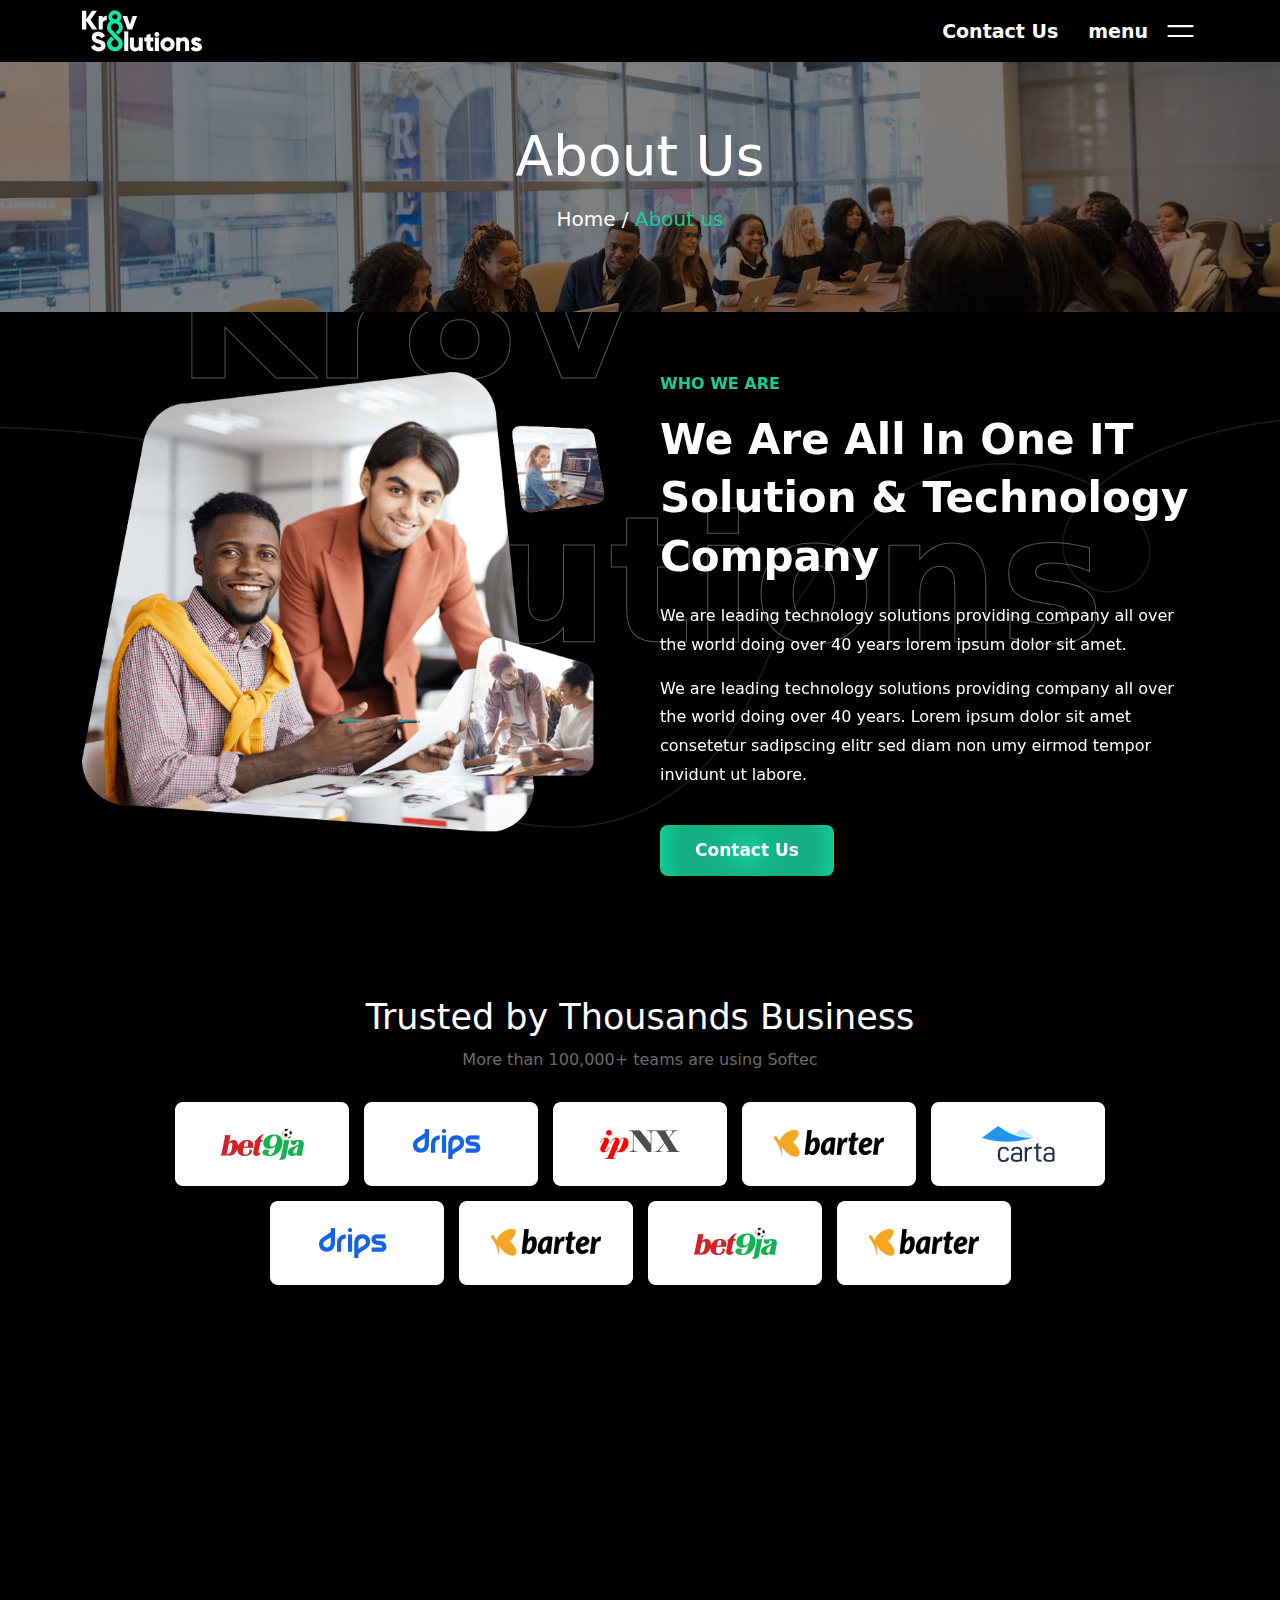
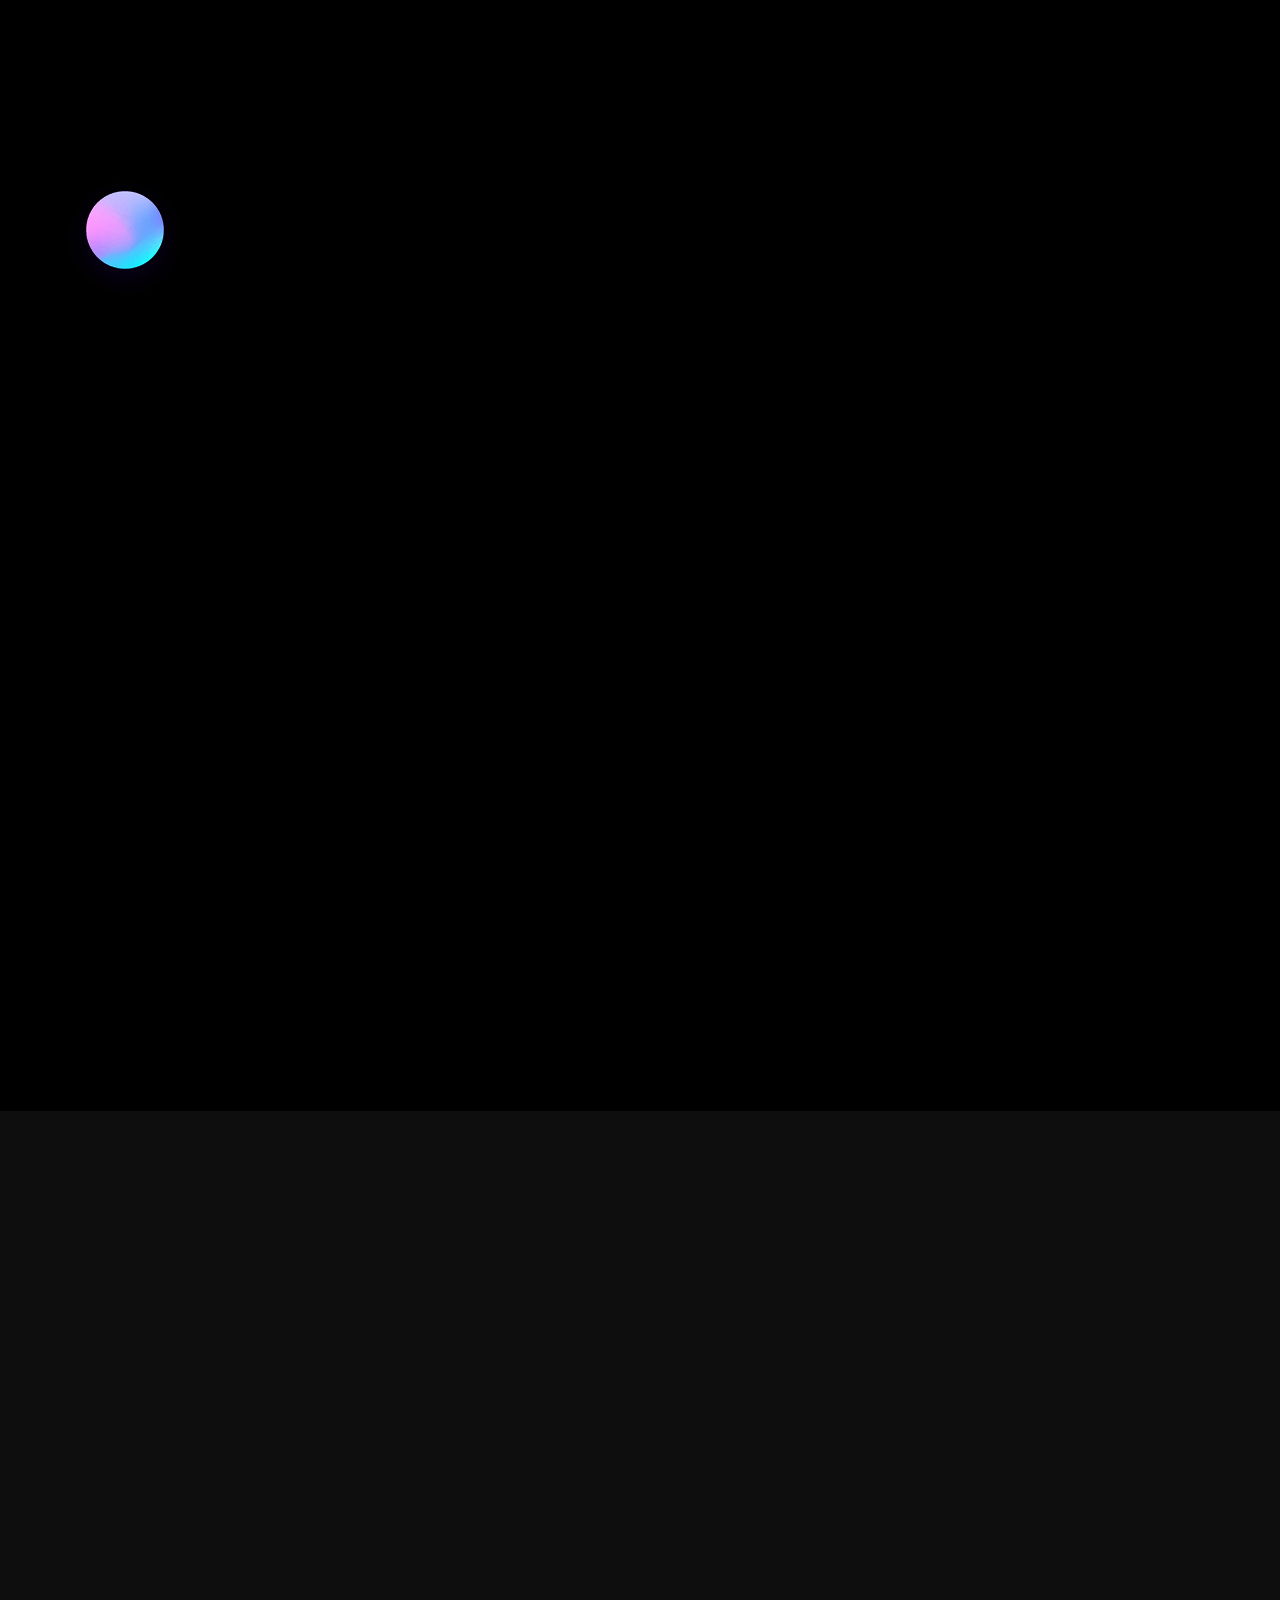
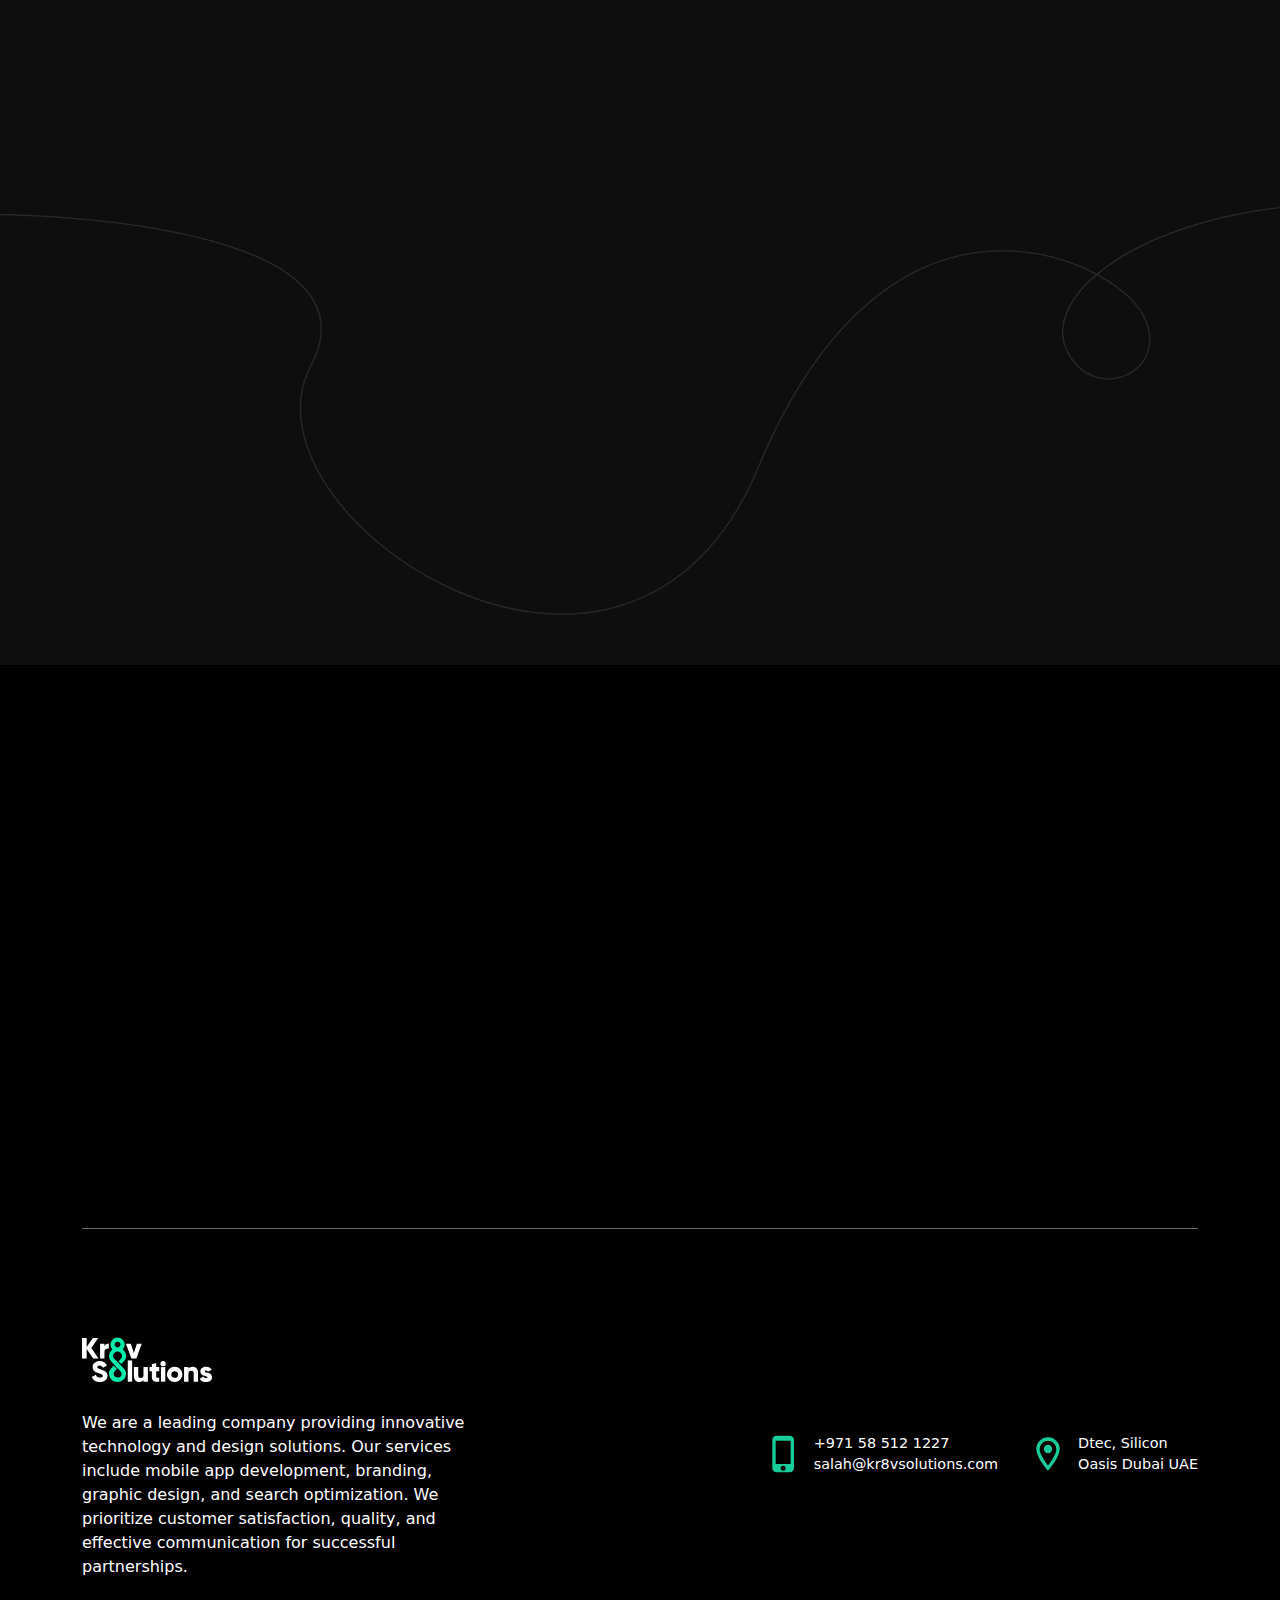
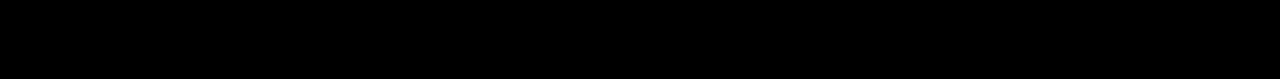
<file: about-us.html>
<!DOCTYPE html>
<html lang="en">
  <head>
    <title>
      Reliable Mobile App Development in Dubai | Boosting Your Business Success
    </title>
    <meta
      name="description"
      content="In search of an expert iPhone mobile app developer in Dubai? Our talented team specializes in iOS app development, delivering seamless and user-friendly applications that drive business growth."
    />
    <meta
      name="keywords"
      content=" mobile app development , mobile app developers , best mobile apps development company , innovative mobile app development, list of mobile apps development companies , android mobile apps development , IPhone mobile apps developer in Dubai , mobile apps dubai"
    />
    <link rel="canonical" href="https://kr8vsolutions.com/about-us.html" />
    <meta charset="UTF-8" />
    <meta property="og:locale" content="en_EN" />
    <meta property="og:type" content="article" />
    <meta
      property="og:title"
      content="Reliable Mobile App Development in Dubai | Boosting Your Business Success "
    />
    <meta
      property="og:description"
      content="In search of an expert iPhone mobile app developer in Dubai? Our talented team specializes in iOS app development, delivering seamless and user-friendly applications that drive business growth."
    />
    <meta property="og:url" content="https://kr8vsolutions.com/about-us.html" />
    <meta property="og:site_name" content="Kr8v Solutions" />
    <meta
      property="article:publisher"
      content="https://kr8vsolutions.com/about-us.html"
    />
    <meta
      property="article:published_time"
      content="2023-02-27T02:12:30+00:00"
    />
    <meta
      property="article:modified_time"
      content="2023-02-27T11:10:05+00:00"
    />
    <meta
      property="og:image"
      content="https://kr8vsolutions.com/images/kr8v.png"
    />
    <meta property="og:image:width" content="647" />
    <meta property="og:image:height" content="450" />
    <meta property="og:image:type" content="image/png" />
    <meta name="author" content="admin" />
    <meta name="twitter:card" content="summary_large_image" />
    <meta name="twitter:creator" content="@Kr8v-Solutions" />
    <meta name="twitter:site" content="@Kr8v-Solutions" />
    <meta name="twitter:label1" content="Kr8v-Solutions" />
    <meta name="twitter:data1" content="admin" />
    <meta name="twitter:data2" content="9 MINUTS" />
    <meta http-equiv="X-UA-Compatible" content="IE=edge" />
    <meta name="viewport" content="width=device-width, initial-scale=1.0" />
    <link rel="stylesheet" href="css/index.css" />
    <link rel="stylesheet" href="css/style.css" />
    <!-- bootstrap -->
    <link rel="stylesheet" href="css/bootstrap.css" />
    <link href="https://unpkg.com/aos@2.3.1/dist/aos.css" rel="stylesheet" />
    <!-- font awesome -->
    <link
      rel="stylesheet"
      href="https://cdnjs.cloudflare.com/ajax/libs/font-awesome/6.4.0/css/all.min.css"
      integrity="sha512-iecdLmaskl7CVkqkXNQ/ZH/XLlvWZOJyj7Yy7tcenmpD1ypASozpmT/E0iPtmFIB46ZmdtAc9eNBvH0H/ZpiBw=="
      crossorigin="anonymous"
      referrerpolicy="no-referrer"
    />
  </head>
  <body>
    <!-- start secound header -->
    <div class="secound_header margin_t">
      <div class="container">
        <div class="logo">
          <svg
            xmlns="http://www.w3.org/2000/svg"
            width="180.102"
            height="61.676"
            viewBox="0 0 180.102 61.676"
          >
            <g
              id="Group_105"
              data-name="Group 105"
              transform="translate(-1402.07 -432.105)"
            >
              <path
                id="Path_262"
                data-name="Path 262"
                d="M1417.567,462.491l-9.039-13.076v13.076h-6.458V434.24h6.458v12.267l8.637-12.267h7.347L1414.988,448l9.928,14.488h-7.35Z"
                transform="translate(0 -1.508)"
                fill="#fff"
              />
              <path
                id="Path_263"
                data-name="Path 263"
                d="M1499.615,460.38v6.859c-2.5-.4-6.053.6-6.053,4.6v9.119h-6.053v-20.18h6.053v3.6C1494.369,461.671,1497.072,460.38,1499.615,460.38Z"
                transform="translate(-60.372 -19.979)"
                fill="#fff"
              />
              <path
                id="Path_264"
                data-name="Path 264"
                d="M1631.593,461.76l-7.467,20.18h-6.859l-7.467-20.18h6.7l4.2,12.792,4.2-12.792Z"
                transform="translate(-146.784 -20.954)"
                fill="#fff"
              />
              <path
                id="Path_265"
                data-name="Path 265"
                d="M1448.24,570.158l5.569-3.227a5.915,5.915,0,0,0,5.932,3.914c3.066,0,3.835-1.212,3.835-2.3,0-1.734-1.614-2.421-5.85-3.591-4.2-1.171-8.315-3.186-8.315-8.6,0-5.448,4.6-8.6,9.485-8.6a10.952,10.952,0,0,1,10.33,6.375l-5.448,3.186c-.968-2.018-2.3-3.268-4.882-3.268-2.019,0-3.028,1.009-3.028,2.139,0,1.291.687,2.18,5.084,3.512,4.278,1.291,9.08,2.784,9.08,8.758,0,5.448-4.36,8.676-10.492,8.676C1453.606,577.14,1449.812,574.315,1448.24,570.158Z"
                transform="translate(-32.624 -83.359)"
                fill="#fff"
              />
              <path
                id="Path_266"
                data-name="Path 266"
                d="M1618.11,545.56h6.053v29.46h-6.053Z"
                transform="translate(-152.656 -81.805)"
                fill="#fff"
              />
              <path
                id="Path_267"
                data-name="Path 267"
                d="M1666.4,577.19V597.37h-6.053v-1.9a6.9,6.9,0,0,1-5.771,2.462c-4.075,0-7.546-2.9-7.546-8.353v-12.39h6.053v11.5a3.328,3.328,0,0,0,3.512,3.673c2.221,0,3.752-1.291,3.752-4.157V577.193h6.053Z"
                transform="translate(-173.091 -104.155)"
                fill="#fff"
              />
              <path
                id="Path_268"
                data-name="Path 268"
                d="M1730.21,569.393v7.144c0,1.734,1.493,1.9,4.157,1.734v5.489c-7.91.807-10.21-1.573-10.21-7.223v-7.144h-3.227v-5.812h3.227v-3.835l6.053-1.816v5.651h4.157v5.812Z"
                transform="translate(-225.309 -90.545)"
                fill="#fff"
              />
              <circle
                id="Ellipse_49"
                data-name="Ellipse 49"
                cx="3.632"
                cy="3.632"
                r="3.632"
                transform="translate(1510.798 464.654)"
                fill="#fff"
              />
              <rect
                id="Rectangle_39"
                data-name="Rectangle 39"
                width="6.053"
                height="20.18"
                transform="translate(1511.406 473.035)"
                fill="#fff"
              />
              <path
                id="Path_269"
                data-name="Path 269"
                d="M1803.22,585.923a10.694,10.694,0,1,1,10.694,10.653A10.574,10.574,0,0,1,1803.22,585.923Zm15.335,0a4.643,4.643,0,1,0-4.641,4.762A4.525,4.525,0,0,0,1818.555,585.923Z"
                transform="translate(-283.456 -102.798)"
                fill="#fff"
              />
              <path
                id="Path_270"
                data-name="Path 270"
                d="M1903.38,583.623v12.39h-6.053v-11.5a3.328,3.328,0,0,0-3.512-3.673c-2.221,0-3.752,1.291-3.752,4.157v11.017h-6.053v-20.18h6.053v1.9a6.9,6.9,0,0,1,5.771-2.462C1899.909,575.27,1903.38,578.174,1903.38,583.623Z"
                transform="translate(-340.543 -102.798)"
                fill="#fff"
              />
              <path
                id="Path_271"
                data-name="Path 271"
                d="M1974.82,589.96c0,4.641-4.037,6.619-8.394,6.619-4.037,0-7.1-1.534-8.676-4.8L1963,588.79a3.314,3.314,0,0,0,3.43,2.382c1.452,0,2.18-.446,2.18-1.25,0-2.221-9.928-1.05-9.928-8.033,0-4.4,3.711-6.619,7.91-6.619a8.824,8.824,0,0,1,7.869,4.319l-5.167,2.784a2.928,2.928,0,0,0-2.705-1.775c-1.05,0-1.7.4-1.7,1.13C1964.891,584.028,1974.82,582.493,1974.82,589.96Z"
                transform="translate(-392.648 -102.798)"
                fill="#fff"
              />
              <path
                id="Path_272"
                data-name="Path 272"
                d="M1549.209,473.411c-1.9-1.906-9.483-9.512-11.41-11.249a6.443,6.443,0,0,1-2.145-3.261,5.416,5.416,0,0,1,2.095-5.928,6.247,6.247,0,0,1,10.119,3.861c.379,3.341-1.663,4.847-3.415,6.559-.5.483-1.012.946-1.5,1.4,1.359,1.32,2.652,2.581,3.949,3.844,1.053-1.009,2.136-2.012,3.177-3.047a11.224,11.224,0,0,0,2.133-13.133,11.5,11.5,0,0,0-3.4-3.99,9.478,9.478,0,0,0,2.793-6.934,9.92,9.92,0,0,0-19.824.229,9.5,9.5,0,0,0,2.793,6.7,11.233,11.233,0,0,0-4.448,7.111,10.783,10.783,0,0,0,2.778,9.572c1.171,1.269,6.675,7.274,9.371,10.175.748.806,1.6,1.5,2.391,2.269a7.539,7.539,0,0,1,2.611,4.479,5.331,5.331,0,0,1-4.049,5.245,5.5,5.5,0,0,1-7-5.182c0-2.967,3.917-6,4.691-6.533l-4.457-4.341c-1.036.992-2.115,1.992-3.16,3.029a11.208,11.208,0,0,0-2.148,13.1,11.7,11.7,0,0,0,9.391,6.3c.024,0,.047,0,.073.006.314.029.631.043.951.046.07,0,.141.011.211.011s.114-.009.173-.009c.141,0,.282-.011.422-.02a11.643,11.643,0,0,0,11.175-11.4C1553.668,479.47,1552.421,476.875,1549.209,473.411Zm-8.614-35.434a3.994,3.994,0,0,1,4.982,4.85,3.914,3.914,0,0,1-2.79,2.718,3.992,3.992,0,0,1-4.982-4.853A3.92,3.92,0,0,1,1540.595,437.977Z"
                transform="translate(-90.347)"
                fill="#05ebab"
              />
            </g>
          </svg>
        </div>

        <div class="info">
          <a href="contact-us.html" class="btn_show">Contact Us</a>
          <button class="btn_menu">
            <span>menu</span>
            <span class="menu_icon">
              <svg
                class="menu-icon"
                xmlns="http://www.w3.org/2000/svg"
                fill="none"
                viewBox="0 0 24 24"
                stroke-width="1.5"
                stroke="currentColor"
                class="w-6 h-6"
              >
                <path
                  stroke-linecap="round"
                  stroke-linejoin="round"
                  d="M3.75 9h16.5m-16.5 6.75h16.5"
                />
              </svg>
            </span>
          </button>
        </div>
      </div>
    </div>
    <!-- end secound header -->

    <!-- start model-menu -->
    <div id="model-menu">
      <div class="model-bg">
        <div class="header-model">
          <svg
            class="close-menu"
            xmlns="http://www.w3.org/2000/svg"
            fill="none"
            viewBox="0 0 24 24"
            stroke-width="1.5"
            stroke="currentColor"
            class="w-6 h-6"
          >
            <path
              stroke-linecap="round"
              stroke-linejoin="round"
              d="M6 18L18 6M6 6l12 12"
            />
          </svg>
        </div>
        <div class="content-model">
          <div class="links">
            <a href="index.html" class="link"> HOME </a>
            <a href="about-us.html" class="link"> ABOUT US </a>
            <a href="services.html" class="link"> SERVICES </a>
            <a href="our-portfolio.html" class="link"> PORTFOLIO </a>
            <a href="hosting.html" class="link"> HOSTING </a>
            <a href="blog.html" class="link">Blog</a>
            <a href="contact-us.html" class="link"> CONTACT </a>
          </div>

          <div class="social-continer">
            <a href="contact-us.html">Contact Us</a>
            <div class="social">
              <a href="#" class="social-link">
                <i class="fa-brands fa-facebook-f"></i>
              </a>
              <a href="#" class="social-link">
                <i class="fa-brands fa-twitter"></i>
              </a>
              <a href="#" class="social-link">
                <i class="fa-brands fa-instagram"></i>
              </a>
            </div>
          </div>
        </div>
        <div class="footer-model">
          <p>Independent creative agency.</p>
          <div class="copyRight">© 2023 kr8vSolution. All rights reserved.</div>
        </div>
        <div class="green-shadow"></div>
      </div>
    </div>
    <!-- end model-menu -->

    <!-- start secound hero -->
    <div class="secound_hero">
      <div class="container">
        <h1>About Us</h1>
        <p>
          <a href="index.html">Home</a> / <a href="about-us.html">About us</a>
        </p>
      </div>
    </div>
    <!-- end secound hero -->

    <!-- start about area -->
    <div class="about_area">
      <div class="container">
        <div class="line">
          <div class="left">
            <div class="image">
              <img class="img_wil_change" src="images/about-1.png" alt="" />
            </div>
          </div>
          <div class="right" data-aos="fade-left">
            <span class="subtitle">WHO WE ARE</span>
            <h2 class="title">
              We Are All In One IT Solution & Technology Company
            </h2>
            <p class="desc">
              We are leading technology solutions providing company all over the
              world doing over 40 years lorem ipsum dolor sit amet.
            </p>
            <p class="desc">
              We are leading technology solutions providing company all over the
              world doing over 40 years. Lorem ipsum dolor sit amet consetetur
              sadipscing elitr sed diam non umy eirmod tempor invidunt ut
              labore.
            </p>
            <a href="" class="btn_contact">Contact Us</a>
          </div>
        </div>
      </div>
      <div class="about_shape">
        <img src="images/about-shape.png" alt="" />
      </div>
    </div>
    <!-- end about area -->

    <!-- start Truste us -->
    <div class="trusre_us">
      <div class="container">
        <h3 class="title">Trusted by Thousands Business</h3>
        <p class="desc">More than 100,000+ teams are using Softec</p>
        <div class="brands">
          <div class="brand_item">
            <img src="images/brand-inner-1.png" alt="" />
          </div>
          <div class="brand_item">
            <img src="images/brand-inner-2.png" alt="" />
          </div>
          <div class="brand_item">
            <img src="images/brand-inner-3.png" alt="" />
          </div>
          <div class="brand_item">
            <img src="images/brand-inner-4.png" alt="" />
          </div>
          <div class="brand_item">
            <img src="images/brand-inner-5.png" alt="" />
          </div>
          <div class="brand_item">
            <img src="images/brand-inner-2.png" alt="" />
          </div>
          <div class="brand_item">
            <img src="images/brand-inner-4.png" alt="" />
          </div>
          <div class="brand_item">
            <img src="images/brand-inner-1.png" alt="" />
          </div>
          <div class="brand_item">
            <img src="images/brand-inner-4.png" alt="" />
          </div>
        </div>
      </div>
    </div>
    <!-- end Truste us -->

    <!-- start our goal -->
    <div class="our_goal">
      <div class="container">
        <div class="line_top">
          <div
            class="left"
            data-aos="fade-down"
            data-aos-delay="80"
            data-aos-duration="800"
          >
            <div class="image">
              <img class="img_wil_change" src="images/about-5.jpg" alt="" />
            </div>
          </div>
          <div
            class="right"
            data-aos="fade-up"
            data-aos-delay="80"
            data-aos-duration="800"
          >
            <span class="subtitle">OUR GOAL</span>
            <h2 class="title">Your Trusted Partner For All IT Solutions</h2>
            <p class="desc">
              Our goal is to become the leading company in our field and the top
              choice for our clients when it comes to programming services and
              software development. We strive to achieve customer satisfaction
              by delivering innovative solutions, high quality, and real value.
              We work with passion and dedication to fulfill the objectives of
              our clients and assist them in growth and prosperity in the
              digital age.
            </p>
          </div>
        </div>
        <div class="line_bottom">
          <div class="boxs">
            <div
              class="box"
              data-aos="fade-up"
              data-aos-delay="80"
              data-aos-duration="800"
            >
              <h4>Our Vision</h4>
              <p>
                We are pioneers in the field of programming and software
                development, striving to provide innovative and reliable
                technology solutions to our clients worldwide. We believe that
                innovation and creativity are the keys to success in the modern
                era of technology, and we work diligently to achieve excellence
                and distinction in our field.
              </p>
              <a href="" class="btn_contact">Contact Us</a>
            </div>
            <div
              class="box"
              data-aos="fade-down"
              data-aos-delay="70"
              data-aos-duration="700"
            >
              <h4>Our Mission</h4>
              <p>
                Our mission is to meet the needs of our clients and help them
                achieve their technological goals. We aim to provide customized
                and innovative solutions that address their unique challenges
                and enhance their business operations. We value building
                long-term relationships with our clients and work as partners in
                their technological journey towards success.
              </p>
            </div>
            <div
              class="box"
              data-aos="fade-up"
              data-aos-delay="80"
              data-aos-duration="800"
            >
              <img class="img_wil_change" src="images/about-4.jpg" alt="" />
            </div>
          </div>
        </div>
      </div>
      <div class="goal_circal">
        <img src="images/about-circle.png" alt="" />
      </div>
    </div>
    <!-- end our goal -->

    <!-- start client data -->
    <div class="client_data">
      <div class="container">
        <div class="line">
          <div
            class="left"
            data-aos="fade-down"
            data-aos-delay="80"
            data-aos-duration="800"
          >
            <div class="about_main-img">
              <img src="images/about-2.jpg" alt="" />
            </div>
            <div class="about__sub-img-1">
              <img src="images/about-mini-1.jpg" alt="" />
            </div>
            <div class="about__sub-img-2">
              <img src="images/about-3.jpg" alt="" />
            </div>
            <div class="about_sub-img-3">
              <img src="images/about-sub-3.png" alt="" />
            </div>
            <div class="bg_shape">
              <img src="images/about-bg-shape.png" alt="" />
            </div>
          </div>
          <div
            class="right"
            data-aos="fade-left"
            data-aos-delay="80"
            data-aos-duration="800"
          >
            <span class="subtitle">OVER 150K+ CLIENT</span>
            <h2 class="title">We Offer Real Time Data Solutions</h2>
            <p class="desc">
              Excepteur sint occaecat cupidatat officia non proident sunt in
              culpa qui deserunt.!
            </p>
            <div class="features_section">
              <div class="feature">
                <i class="fa-solid fa-check"></i>
                <span>Various analysis options.</span>
              </div>
              <div class="feature">
                <i class="fa-solid fa-check"></i>
                <span>Page Load (time, size, number of requests).</span>
              </div>
              <div class="feature">
                <i class="fa-solid fa-check"></i>
                <span>Big data analysis.</span>
              </div>
            </div>
            <a href="" class="btn_contact">Contact Us</a>
          </div>
        </div>
      </div>
    </div>
    <!-- end client data -->

    <!-- start WHY CHOOSE US -->
    <div class="why_choose_us">
      <div class="container">
        <span
          class="subtitle"
          data-aos="fade-right"
          data-aos-delay="80"
          data-aos-duration="800"
        >
          WHY CHOOSE US
        </span>
        <h1
          class="title"
          data-aos="fade-left"
          data-aos-delay="80"
          data-aos-duration="800"
        >
          We Help You To <span>Increase</span> Your Sale Through Solutio
        </h1>
        <p
          class="desc"
          data-aos="fade-down"
          data-aos-delay="80"
          data-aos-duration="800"
        >
          Competitive pricing: We provide high-value services at competitive
          prices. We understand the importance of your budget, and therefore, we
          strive to offer packages that suit your needs and budget.
        </p>
        <div class="boxs">
          <div
            class="box"
            data-aos="fade-down"
            data-aos-delay="70"
            data-aos-duration="700"
          >
            <img class="img_wil_change" src="images/choose-1.png" alt="" />
            <h4>Mobile Apps</h4>
            <p>
              We offer innovative and customized mobile app development
              services. We work on designing and developing scalable mobile apps
              with a user-friendly interface that aligns with your business
              requirements and meets the needs of users on mobile devices.
            </p>
          </div>
          <div
            class="box"
            data-aos="fade-up"
            data-aos-delay="80"
            data-aos-duration="800"
          >
            <img class="img_wil_change" src="images/choose-2.png" alt="" />
            <h4>Branding Strategy</h4>
            <p>
              We provide strategic consulting and services to build a strong and
              distinctive brand. We help you define your unique identity and
              value and guide you towards effective marketing strategies to
              enhance and reinforce your presence in the market.
            </p>
          </div>
          <div
            class="box"
            data-aos="fade-down"
            data-aos-delay="70"
            data-aos-duration="700"
          >
            <img class="img_wil_change" src="images/choose-3.png" alt="" />
            <h4>Graphic Design</h4>
            <p>
              We provide creative and professional graphic design services,
              transforming your ideas into exceptional visual designs. From logo
              design to marketing materials and user interface design, we offer
              tailored design solutions to meet your specific needs.
            </p>
          </div>
          <div
            class="box"
            data-aos="fade-down"
            data-aos-delay="80"
            data-aos-duration="800"
          >
            <img class="img_wil_change" src="images/choose-4.png" alt="" />
            <h4>Search Optimization</h4>
            <p>
              We offer SEO services to enhance your website's visibility and
              presence on search engines. By analyzing keywords, optimizing
              content, and building links, we boost your website's ranking in
              search results, driving more traffic and attracting a targeted
              audience.
            </p>
          </div>
        </div>
      </div>
      <div class="choose-shape-1">
        <img src="images/choose-shape.png" alt="" />
      </div>
    </div>
    <!-- end WHY CHOOSE US -->

    <!-- start skillset section -->
    <div class="skillset_section">
      <div class="container">
        <div class="line">
          <div
            class="left"
            data-aos="fade-right"
            data-aos-delay="80"
            data-aos-duration="800"
          >
            <span class="subtitle">SKILLSET</span>
            <h1 class="title">We Have A Set Of Skill With High Quality</h1>

            <div class="skill_bar">
              <p class="progress_title">Software Development</p>
              <div class="progress_content_outter">
                <div class="progress_content"></div>
              </div>
            </div>

            <div class="skill_bar">
              <p class="progress_title">App Development</p>
              <div class="progress_content_outter">
                <div class="progress_content"></div>
              </div>
            </div>

            <div class="skill_bar">
              <p class="progress_title">Artificial Intelligence</p>
              <div class="progress_content_outter">
                <div class="progress_content"></div>
              </div>
            </div>
            <div class="skill_bar">
              <p class="progress_title">Cyber Security</p>
              <div class="progress_content_outter">
                <div class="progress_content"></div>
              </div>
            </div>
          </div>

          <div
            class="right"
            data-aos="fade-left"
            data-aos-delay="80"
            data-aos-duration="800"
          >
            <div class="image">
              <img class="img_wil_change" src="images/skill-1.png" alt="" />
            </div>
            <div class="skill-shape-1">
              <img src="images/skill-shape-1.png" alt="" />
            </div>
            <div class="skill-shape-2">
              <img src="images/skill-shape-2.png" alt="" />
            </div>
          </div>
        </div>
      </div>
    </div>
    <!-- end skillset section -->

    <!-- start footer -->
    <footer>
      <div class="container">
        <div class="footer-warp">
          <div class="left">
            <div class="logo">
              <svg
                xmlns="http://www.w3.org/2000/svg"
                width="180.102"
                height="61.676"
                viewBox="0 0 180.102 61.676"
              >
                <g
                  id="Group_105"
                  data-name="Group 105"
                  transform="translate(-1402.07 -432.105)"
                >
                  <path
                    id="Path_262"
                    data-name="Path 262"
                    d="M1417.567,462.491l-9.039-13.076v13.076h-6.458V434.24h6.458v12.267l8.637-12.267h7.347L1414.988,448l9.928,14.488h-7.35Z"
                    transform="translate(0 -1.508)"
                    fill="#fff"
                  ></path>
                  <path
                    id="Path_263"
                    data-name="Path 263"
                    d="M1499.615,460.38v6.859c-2.5-.4-6.053.6-6.053,4.6v9.119h-6.053v-20.18h6.053v3.6C1494.369,461.671,1497.072,460.38,1499.615,460.38Z"
                    transform="translate(-60.372 -19.979)"
                    fill="#fff"
                  ></path>
                  <path
                    id="Path_264"
                    data-name="Path 264"
                    d="M1631.593,461.76l-7.467,20.18h-6.859l-7.467-20.18h6.7l4.2,12.792,4.2-12.792Z"
                    transform="translate(-146.784 -20.954)"
                    fill="#fff"
                  ></path>
                  <path
                    id="Path_265"
                    data-name="Path 265"
                    d="M1448.24,570.158l5.569-3.227a5.915,5.915,0,0,0,5.932,3.914c3.066,0,3.835-1.212,3.835-2.3,0-1.734-1.614-2.421-5.85-3.591-4.2-1.171-8.315-3.186-8.315-8.6,0-5.448,4.6-8.6,9.485-8.6a10.952,10.952,0,0,1,10.33,6.375l-5.448,3.186c-.968-2.018-2.3-3.268-4.882-3.268-2.019,0-3.028,1.009-3.028,2.139,0,1.291.687,2.18,5.084,3.512,4.278,1.291,9.08,2.784,9.08,8.758,0,5.448-4.36,8.676-10.492,8.676C1453.606,577.14,1449.812,574.315,1448.24,570.158Z"
                    transform="translate(-32.624 -83.359)"
                    fill="#fff"
                  ></path>
                  <path
                    id="Path_266"
                    data-name="Path 266"
                    d="M1618.11,545.56h6.053v29.46h-6.053Z"
                    transform="translate(-152.656 -81.805)"
                    fill="#fff"
                  ></path>
                  <path
                    id="Path_267"
                    data-name="Path 267"
                    d="M1666.4,577.19V597.37h-6.053v-1.9a6.9,6.9,0,0,1-5.771,2.462c-4.075,0-7.546-2.9-7.546-8.353v-12.39h6.053v11.5a3.328,3.328,0,0,0,3.512,3.673c2.221,0,3.752-1.291,3.752-4.157V577.193h6.053Z"
                    transform="translate(-173.091 -104.155)"
                    fill="#fff"
                  ></path>
                  <path
                    id="Path_268"
                    data-name="Path 268"
                    d="M1730.21,569.393v7.144c0,1.734,1.493,1.9,4.157,1.734v5.489c-7.91.807-10.21-1.573-10.21-7.223v-7.144h-3.227v-5.812h3.227v-3.835l6.053-1.816v5.651h4.157v5.812Z"
                    transform="translate(-225.309 -90.545)"
                    fill="#fff"
                  ></path>
                  <circle
                    id="Ellipse_49"
                    data-name="Ellipse 49"
                    cx="3.632"
                    cy="3.632"
                    r="3.632"
                    transform="translate(1510.798 464.654)"
                    fill="#fff"
                  ></circle>
                  <rect
                    id="Rectangle_39"
                    data-name="Rectangle 39"
                    width="6.053"
                    height="20.18"
                    transform="translate(1511.406 473.035)"
                    fill="#fff"
                  ></rect>
                  <path
                    id="Path_269"
                    data-name="Path 269"
                    d="M1803.22,585.923a10.694,10.694,0,1,1,10.694,10.653A10.574,10.574,0,0,1,1803.22,585.923Zm15.335,0a4.643,4.643,0,1,0-4.641,4.762A4.525,4.525,0,0,0,1818.555,585.923Z"
                    transform="translate(-283.456 -102.798)"
                    fill="#fff"
                  ></path>
                  <path
                    id="Path_270"
                    data-name="Path 270"
                    d="M1903.38,583.623v12.39h-6.053v-11.5a3.328,3.328,0,0,0-3.512-3.673c-2.221,0-3.752,1.291-3.752,4.157v11.017h-6.053v-20.18h6.053v1.9a6.9,6.9,0,0,1,5.771-2.462C1899.909,575.27,1903.38,578.174,1903.38,583.623Z"
                    transform="translate(-340.543 -102.798)"
                    fill="#fff"
                  ></path>
                  <path
                    id="Path_271"
                    data-name="Path 271"
                    d="M1974.82,589.96c0,4.641-4.037,6.619-8.394,6.619-4.037,0-7.1-1.534-8.676-4.8L1963,588.79a3.314,3.314,0,0,0,3.43,2.382c1.452,0,2.18-.446,2.18-1.25,0-2.221-9.928-1.05-9.928-8.033,0-4.4,3.711-6.619,7.91-6.619a8.824,8.824,0,0,1,7.869,4.319l-5.167,2.784a2.928,2.928,0,0,0-2.705-1.775c-1.05,0-1.7.4-1.7,1.13C1964.891,584.028,1974.82,582.493,1974.82,589.96Z"
                    transform="translate(-392.648 -102.798)"
                    fill="#fff"
                  ></path>
                  <path
                    id="Path_272"
                    data-name="Path 272"
                    d="M1549.209,473.411c-1.9-1.906-9.483-9.512-11.41-11.249a6.443,6.443,0,0,1-2.145-3.261,5.416,5.416,0,0,1,2.095-5.928,6.247,6.247,0,0,1,10.119,3.861c.379,3.341-1.663,4.847-3.415,6.559-.5.483-1.012.946-1.5,1.4,1.359,1.32,2.652,2.581,3.949,3.844,1.053-1.009,2.136-2.012,3.177-3.047a11.224,11.224,0,0,0,2.133-13.133,11.5,11.5,0,0,0-3.4-3.99,9.478,9.478,0,0,0,2.793-6.934,9.92,9.92,0,0,0-19.824.229,9.5,9.5,0,0,0,2.793,6.7,11.233,11.233,0,0,0-4.448,7.111,10.783,10.783,0,0,0,2.778,9.572c1.171,1.269,6.675,7.274,9.371,10.175.748.806,1.6,1.5,2.391,2.269a7.539,7.539,0,0,1,2.611,4.479,5.331,5.331,0,0,1-4.049,5.245,5.5,5.5,0,0,1-7-5.182c0-2.967,3.917-6,4.691-6.533l-4.457-4.341c-1.036.992-2.115,1.992-3.16,3.029a11.208,11.208,0,0,0-2.148,13.1,11.7,11.7,0,0,0,9.391,6.3c.024,0,.047,0,.073.006.314.029.631.043.951.046.07,0,.141.011.211.011s.114-.009.173-.009c.141,0,.282-.011.422-.02a11.643,11.643,0,0,0,11.175-11.4C1553.668,479.47,1552.421,476.875,1549.209,473.411Zm-8.614-35.434a3.994,3.994,0,0,1,4.982,4.85,3.914,3.914,0,0,1-2.79,2.718,3.992,3.992,0,0,1-4.982-4.853A3.92,3.92,0,0,1,1540.595,437.977Z"
                    transform="translate(-90.347)"
                    fill="#05ebab"
                  ></path>
                </g>
              </svg>
            </div>
            <div class="desc">
              We are a leading company providing innovative technology and
              design solutions. Our services include mobile app development,
              branding, graphic design, and search optimization. We prioritize
              customer satisfaction, quality, and effective communication for
              successful partnerships.
            </div>
          </div>
          <div class="right">
            <div class="information-contact">
              <img src="images/phone_iphone_black_24dp.svg" alt="" />
              <div class="text">
                <span>+971 58 512 1227</span>
                <span>salah@kr8vsolutions.com</span>
              </div>
            </div>
            <div class="information-contact">
              <img src="images/location_on_black_24dp.svg" alt="" />
              <div class="text">
                <span>Dtec, Silicon</span>
                <span> Oasis Dubai UAE</span>
              </div>
            </div>
          </div>
        </div>
      </div>
    </footer>
    <!-- end footer -->

    <script
      src="https://cdnjs.cloudflare.com/ajax/libs/gsap/3.11.5/gsap.min.js"
      integrity="sha512-cOH8ndwGgPo+K7pTvMrqYbmI8u8k6Sho3js0gOqVWTmQMlLIi6TbqGWRTpf1ga8ci9H3iPsvDLr4X7xwhC/+DQ=="
      crossorigin="anonymous"
      referrerpolicy="no-referrer"
    ></script>
    <script src="js/bootstrap.js"></script>
    <script src="https://unpkg.com/aos@2.3.1/dist/aos.js"></script>
    <script>
      AOS.init();
    </script>
    <script src="js/main.js"></script>
    <script src="js/gasp.js"></script>
  </body>
</html>
</file>
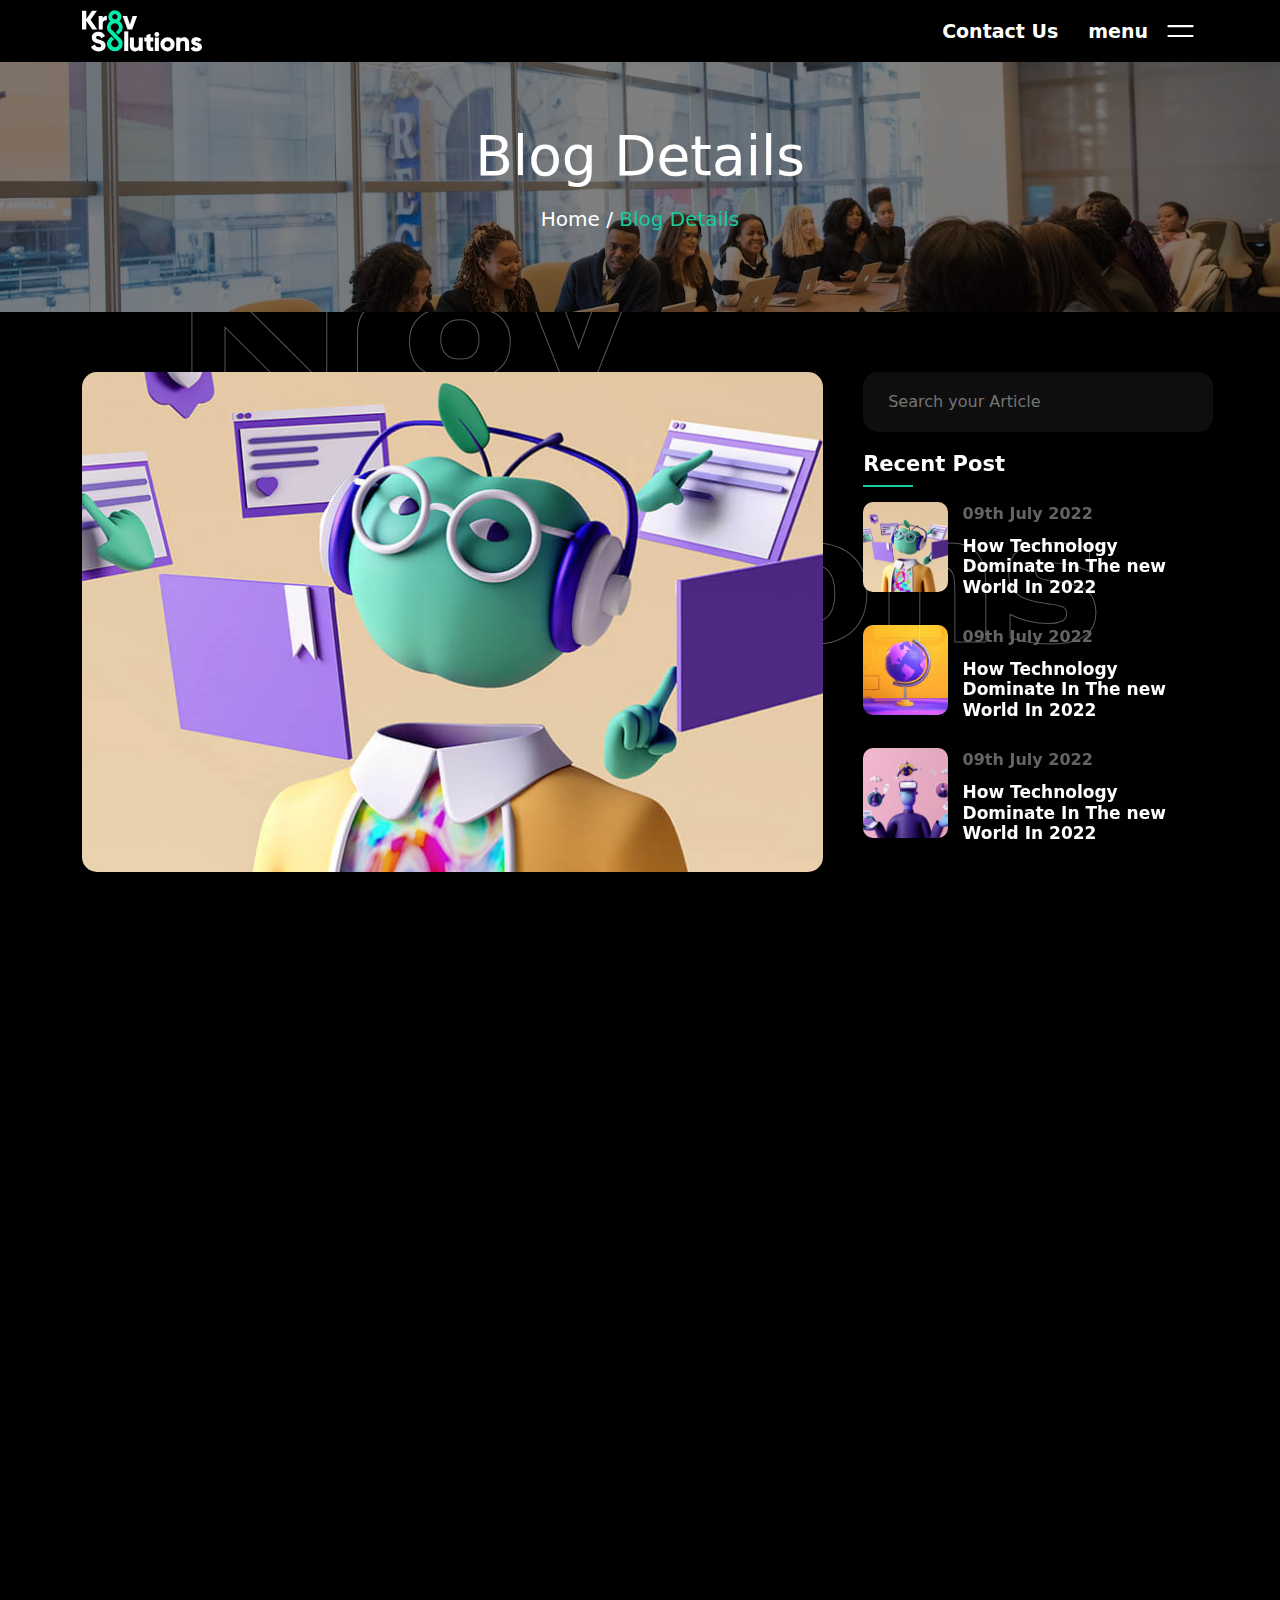
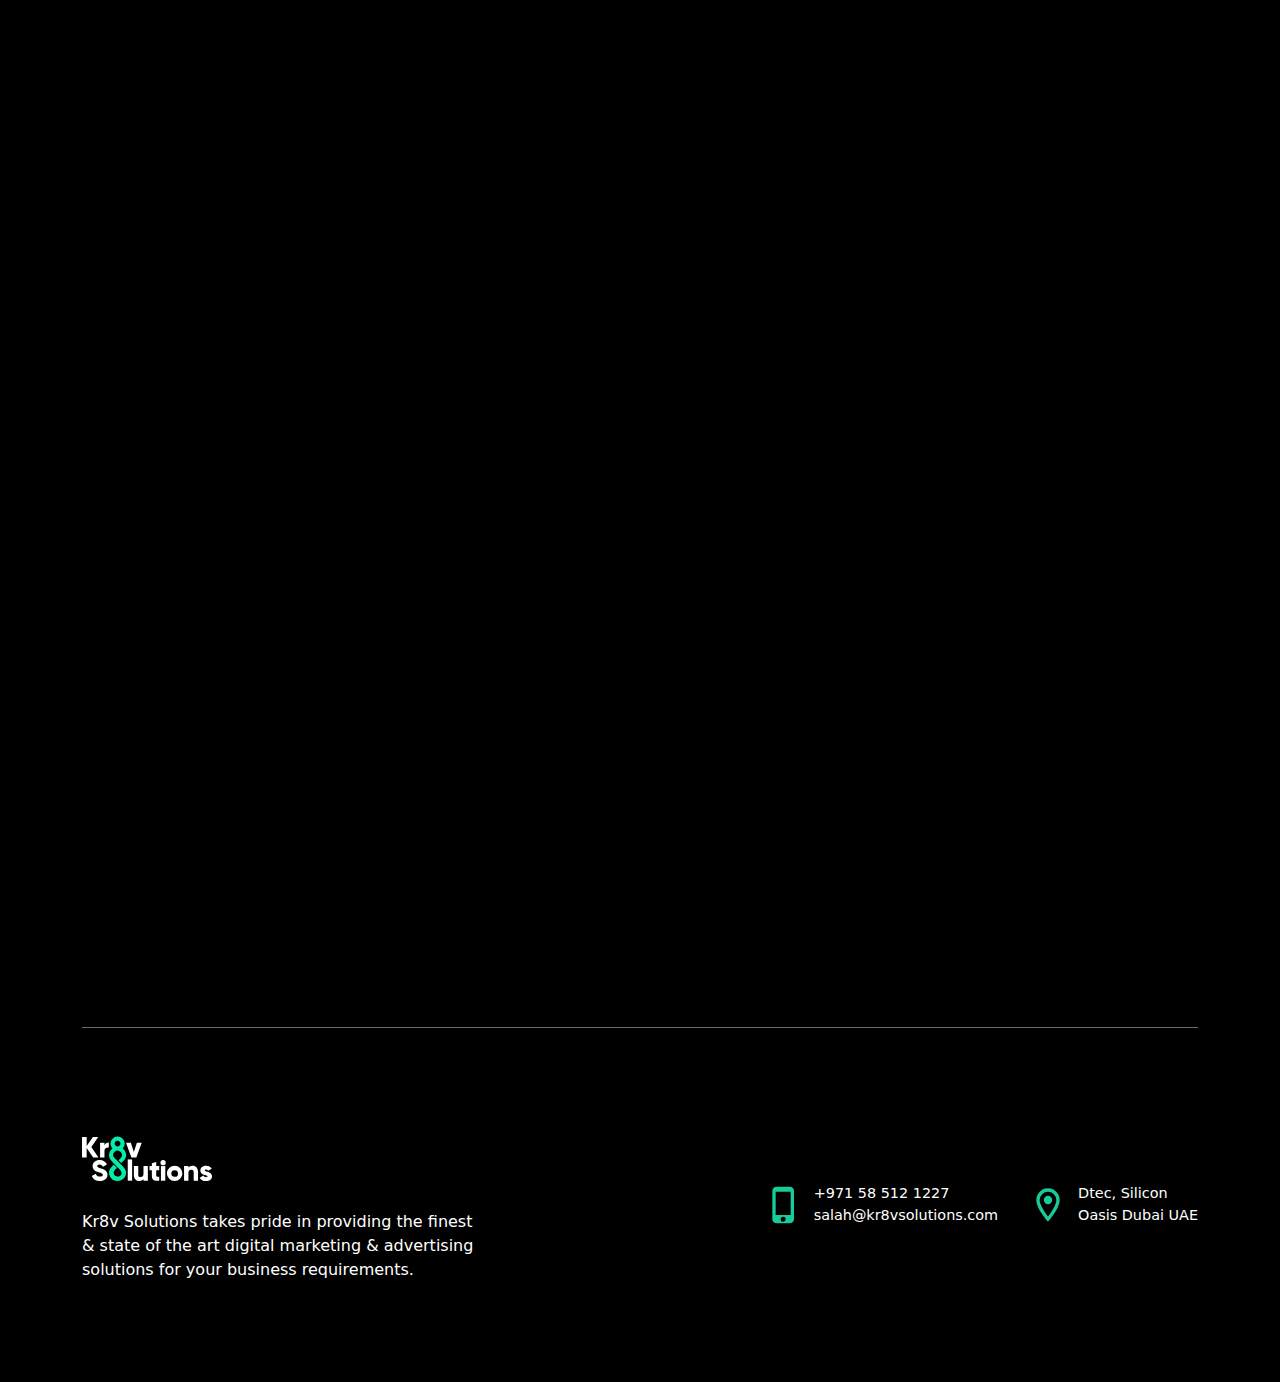
<file: blog-item.html>
<!DOCTYPE html>
<html lang="en">
  <head>
    <meta charset="UTF-8" />
    <meta http-equiv="X-UA-Compatible" content="IE=edge" />
    <meta name="viewport" content="width=device-width, initial-scale=1.0" />
    <title>Kr8v Solutions | Blog Details</title>
    <link rel="stylesheet" href="css/index.css" />
    <link rel="stylesheet" href="css/style.css" />
    <!-- bootstrap -->
    <link rel="stylesheet" href="css/bootstrap.css" />
    <link href="https://unpkg.com/aos@2.3.1/dist/aos.css" rel="stylesheet" />
    <!-- font awesome -->
    <link
      rel="stylesheet"
      href="https://cdnjs.cloudflare.com/ajax/libs/font-awesome/6.4.0/css/all.min.css"
      integrity="sha512-iecdLmaskl7CVkqkXNQ/ZH/XLlvWZOJyj7Yy7tcenmpD1ypASozpmT/E0iPtmFIB46ZmdtAc9eNBvH0H/ZpiBw=="
      crossorigin="anonymous"
      referrerpolicy="no-referrer"
    />
    <!-- boxicon -->
    <link
      href="https://unpkg.com/boxicons@2.1.4/css/boxicons.min.css"
      rel="stylesheet"
    />
  </head>
  <body>
    <!-- start secound header -->
    <div class="secound_header margin_t">
      <div class="container">
        <div class="logo">
          <svg
            xmlns="http://www.w3.org/2000/svg"
            width="180.102"
            height="61.676"
            viewBox="0 0 180.102 61.676"
          >
            <g
              id="Group_105"
              data-name="Group 105"
              transform="translate(-1402.07 -432.105)"
            >
              <path
                id="Path_262"
                data-name="Path 262"
                d="M1417.567,462.491l-9.039-13.076v13.076h-6.458V434.24h6.458v12.267l8.637-12.267h7.347L1414.988,448l9.928,14.488h-7.35Z"
                transform="translate(0 -1.508)"
                fill="#fff"
              />
              <path
                id="Path_263"
                data-name="Path 263"
                d="M1499.615,460.38v6.859c-2.5-.4-6.053.6-6.053,4.6v9.119h-6.053v-20.18h6.053v3.6C1494.369,461.671,1497.072,460.38,1499.615,460.38Z"
                transform="translate(-60.372 -19.979)"
                fill="#fff"
              />
              <path
                id="Path_264"
                data-name="Path 264"
                d="M1631.593,461.76l-7.467,20.18h-6.859l-7.467-20.18h6.7l4.2,12.792,4.2-12.792Z"
                transform="translate(-146.784 -20.954)"
                fill="#fff"
              />
              <path
                id="Path_265"
                data-name="Path 265"
                d="M1448.24,570.158l5.569-3.227a5.915,5.915,0,0,0,5.932,3.914c3.066,0,3.835-1.212,3.835-2.3,0-1.734-1.614-2.421-5.85-3.591-4.2-1.171-8.315-3.186-8.315-8.6,0-5.448,4.6-8.6,9.485-8.6a10.952,10.952,0,0,1,10.33,6.375l-5.448,3.186c-.968-2.018-2.3-3.268-4.882-3.268-2.019,0-3.028,1.009-3.028,2.139,0,1.291.687,2.18,5.084,3.512,4.278,1.291,9.08,2.784,9.08,8.758,0,5.448-4.36,8.676-10.492,8.676C1453.606,577.14,1449.812,574.315,1448.24,570.158Z"
                transform="translate(-32.624 -83.359)"
                fill="#fff"
              />
              <path
                id="Path_266"
                data-name="Path 266"
                d="M1618.11,545.56h6.053v29.46h-6.053Z"
                transform="translate(-152.656 -81.805)"
                fill="#fff"
              />
              <path
                id="Path_267"
                data-name="Path 267"
                d="M1666.4,577.19V597.37h-6.053v-1.9a6.9,6.9,0,0,1-5.771,2.462c-4.075,0-7.546-2.9-7.546-8.353v-12.39h6.053v11.5a3.328,3.328,0,0,0,3.512,3.673c2.221,0,3.752-1.291,3.752-4.157V577.193h6.053Z"
                transform="translate(-173.091 -104.155)"
                fill="#fff"
              />
              <path
                id="Path_268"
                data-name="Path 268"
                d="M1730.21,569.393v7.144c0,1.734,1.493,1.9,4.157,1.734v5.489c-7.91.807-10.21-1.573-10.21-7.223v-7.144h-3.227v-5.812h3.227v-3.835l6.053-1.816v5.651h4.157v5.812Z"
                transform="translate(-225.309 -90.545)"
                fill="#fff"
              />
              <circle
                id="Ellipse_49"
                data-name="Ellipse 49"
                cx="3.632"
                cy="3.632"
                r="3.632"
                transform="translate(1510.798 464.654)"
                fill="#fff"
              />
              <rect
                id="Rectangle_39"
                data-name="Rectangle 39"
                width="6.053"
                height="20.18"
                transform="translate(1511.406 473.035)"
                fill="#fff"
              />
              <path
                id="Path_269"
                data-name="Path 269"
                d="M1803.22,585.923a10.694,10.694,0,1,1,10.694,10.653A10.574,10.574,0,0,1,1803.22,585.923Zm15.335,0a4.643,4.643,0,1,0-4.641,4.762A4.525,4.525,0,0,0,1818.555,585.923Z"
                transform="translate(-283.456 -102.798)"
                fill="#fff"
              />
              <path
                id="Path_270"
                data-name="Path 270"
                d="M1903.38,583.623v12.39h-6.053v-11.5a3.328,3.328,0,0,0-3.512-3.673c-2.221,0-3.752,1.291-3.752,4.157v11.017h-6.053v-20.18h6.053v1.9a6.9,6.9,0,0,1,5.771-2.462C1899.909,575.27,1903.38,578.174,1903.38,583.623Z"
                transform="translate(-340.543 -102.798)"
                fill="#fff"
              />
              <path
                id="Path_271"
                data-name="Path 271"
                d="M1974.82,589.96c0,4.641-4.037,6.619-8.394,6.619-4.037,0-7.1-1.534-8.676-4.8L1963,588.79a3.314,3.314,0,0,0,3.43,2.382c1.452,0,2.18-.446,2.18-1.25,0-2.221-9.928-1.05-9.928-8.033,0-4.4,3.711-6.619,7.91-6.619a8.824,8.824,0,0,1,7.869,4.319l-5.167,2.784a2.928,2.928,0,0,0-2.705-1.775c-1.05,0-1.7.4-1.7,1.13C1964.891,584.028,1974.82,582.493,1974.82,589.96Z"
                transform="translate(-392.648 -102.798)"
                fill="#fff"
              />
              <path
                id="Path_272"
                data-name="Path 272"
                d="M1549.209,473.411c-1.9-1.906-9.483-9.512-11.41-11.249a6.443,6.443,0,0,1-2.145-3.261,5.416,5.416,0,0,1,2.095-5.928,6.247,6.247,0,0,1,10.119,3.861c.379,3.341-1.663,4.847-3.415,6.559-.5.483-1.012.946-1.5,1.4,1.359,1.32,2.652,2.581,3.949,3.844,1.053-1.009,2.136-2.012,3.177-3.047a11.224,11.224,0,0,0,2.133-13.133,11.5,11.5,0,0,0-3.4-3.99,9.478,9.478,0,0,0,2.793-6.934,9.92,9.92,0,0,0-19.824.229,9.5,9.5,0,0,0,2.793,6.7,11.233,11.233,0,0,0-4.448,7.111,10.783,10.783,0,0,0,2.778,9.572c1.171,1.269,6.675,7.274,9.371,10.175.748.806,1.6,1.5,2.391,2.269a7.539,7.539,0,0,1,2.611,4.479,5.331,5.331,0,0,1-4.049,5.245,5.5,5.5,0,0,1-7-5.182c0-2.967,3.917-6,4.691-6.533l-4.457-4.341c-1.036.992-2.115,1.992-3.16,3.029a11.208,11.208,0,0,0-2.148,13.1,11.7,11.7,0,0,0,9.391,6.3c.024,0,.047,0,.073.006.314.029.631.043.951.046.07,0,.141.011.211.011s.114-.009.173-.009c.141,0,.282-.011.422-.02a11.643,11.643,0,0,0,11.175-11.4C1553.668,479.47,1552.421,476.875,1549.209,473.411Zm-8.614-35.434a3.994,3.994,0,0,1,4.982,4.85,3.914,3.914,0,0,1-2.79,2.718,3.992,3.992,0,0,1-4.982-4.853A3.92,3.92,0,0,1,1540.595,437.977Z"
                transform="translate(-90.347)"
                fill="#05ebab"
              />
            </g>
          </svg>
        </div>

        <div class="info">
          <a href="contact-us.html" class="btn_show">Contact Us</a>
          <button class="btn_menu">
            <span>menu</span>
            <span class="menu_icon">
              <svg
                class="menu-icon"
                xmlns="http://www.w3.org/2000/svg"
                fill="none"
                viewBox="0 0 24 24"
                stroke-width="1.5"
                stroke="currentColor"
                class="w-6 h-6"
              >
                <path
                  stroke-linecap="round"
                  stroke-linejoin="round"
                  d="M3.75 9h16.5m-16.5 6.75h16.5"
                />
              </svg>
            </span>
          </button>
        </div>
      </div>
    </div>
    <!-- end secound header -->

    <!-- start model-menu -->
    <div id="model-menu">
      <div class="model-bg">
        <div class="header-model">
          <svg
            class="close-menu"
            xmlns="http://www.w3.org/2000/svg"
            fill="none"
            viewBox="0 0 24 24"
            stroke-width="1.5"
            stroke="currentColor"
            class="w-6 h-6"
          >
            <path
              stroke-linecap="round"
              stroke-linejoin="round"
              d="M6 18L18 6M6 6l12 12"
            />
          </svg>
        </div>
        <div class="content-model">
          <div class="links">
            <a href="index.html" class="link"> HOME </a>
            <a href="about-us.html" class="link"> ABOUT US </a>
            <a href="services.html" class="link"> SERVICES </a>
            <a href="our-portfolio.html" class="link"> PORTFOLIO </a>
            <<a href="hosting.html" class="link"> HOSTING </a>
            <a href="blog.html" class="link">Blog</a>
            <a href="contact-us.html" class="link"> CONTACT </a>
          </div>

          <div class="social-continer">
            <a href="contact-us.html">Contact Us</a>
            <div class="social">
              <a href="#" class="social-link">
                <i class="fa-brands fa-facebook-f"></i>
              </a>
              <a href="#" class="social-link">
                <i class="fa-brands fa-twitter"></i>
              </a>
              <a href="#" class="social-link">
                <i class="fa-brands fa-instagram"></i>
              </a>
            </div>
          </div>
        </div>
        <div class="footer-model">
          <p>Independent creative agency.</p>
          <div class="copyRight">© 2023 kr8vSolution. All rights reserved.</div>
        </div>
        <div class="green-shadow"></div>
      </div>
    </div>
    <!-- end model-menu -->

    <!-- start secound hero -->
    <div class="secound_hero">
      <div class="container">
        <h1>Blog Details</h1>
        <p>
          <a href="index.html">Home</a> /
          <a href="blog-item.html">Blog Details</a>
        </p>
      </div>
    </div>
    <!-- end secound hero -->

    <!-- start blog details -->
    <div class="blog_details">
      <div class="container">
        <div class="line">
          <div class="left">
            <div
              class="image"
              data-aos="zoom-in"
              data-aos-delay="80"
              data-aos-duration="800"
            >
              <img src="images/blog-1.jpg" alt="" />
            </div>
            <div class="post_content">
              <div
                class="entry_list"
                data-aos="fade-right"
                data-aos-delay="200"
                data-aos-duration="600"
              >
                <span>By Admin</span>
                <span>12th August 2022</span>
              </div>
              <h1
                class="title"
                data-aos="fade-right"
                data-aos-delay="300"
                data-aos-duration="600"
              >
                How Technology Dominate In The New World In 2022
              </h1>
              <p
                class="desc"
                data-aos="fade-right"
                data-aos-delay="400"
                data-aos-duration="600"
              >
                Lorem ipsum dolor sit amet consetetur sadipscing elitr sed diam
                nonumy eirmod tempor invidunt ut labore dolore magna aliquyam
                erat sed diam voluptua. At vero eos et accusam et justo duo
                dolores et ea rebum. Steter clita kasd gubergren no sea takimata
                sanctus est Lorem ipsum dolor sit amet.
              </p>
              <p
                class="desc"
                data-aos="fade-right"
                data-aos-delay="500"
                data-aos-duration="600"
              >
                Lorem ipsum dolor sit amet consetetur sadipscing elitr sed diam
                nonumy eirmod tempor invidunt ut labore dolore magna aliquyam
                erat sed diam voluptua.
              </p>
              <div
                class="list"
                data-aos="fade-right"
                data-aos-delay="600"
                data-aos-duration="600"
              >
                <h4>What You Will Get Under This Service</h4>
                <div class="item">
                  <i class="fa-regular fa-circle-check"></i>
                  <p>
                    Lorem ipsum dolor sit amet consetetur sadipscing elitr sed
                    diam nonumy eirmod tempor invidunt ut
                  </p>
                </div>
                <div class="item">
                  <i class="fa-regular fa-circle-check"></i>
                  <p>
                    Dolor sit amet consetetur sadipscing elitr sed diam nonumy
                    eirmod tempor invidunt.
                  </p>
                </div>
                <div class="item">
                  <i class="fa-regular fa-circle-check"></i>
                  <p>
                    Consetetur sadipscing elitr sed diam nonumy eirmod tempor
                    invidunt.
                  </p>
                </div>
                <div class="item">
                  <i class="fa-regular fa-circle-check"></i>
                  <p>
                    Sadipscing elitr sed diam nonumy eirmod tempor invidunt ut
                    labore dolore magna aliquyam erat
                  </p>
                </div>
                <div class="item">
                  <i class="fa-regular fa-circle-check"></i>
                  <p>
                    Lorem ipsum dolor sit amet consetetur sadipscing elitr sed
                    diam nonumy eirmod tempor invidunt ut
                  </p>
                </div>
              </div>
              <div
                class="images_post"
                data-aos="fade-right"
                data-aos-delay="700"
                data-aos-duration="600"
              >
                <div class="image_post">
                  <img src="images/about-4.jpg" alt="" />
                </div>
                <div class="image_post">
                  <img src="images/about-5.jpg" alt="" />
                </div>
              </div>
              <p
                class="desc"
                data-aos="fade-right"
                data-aos-delay="800"
                data-aos-duration="600"
              >
                Lorem ipsum dolor sit amet consetetur sadipscing elitr sed diam
                nonumy eirmod tempor invidunt ut labore dolore magna aliquyam
                erat sed diam voluptua. At vero eos et accusam et justo duo
                dolores et ea rebum. Steter clita kasd gubergren no sea takimata
                sanctus est Lorem ipsum dolor sit amet.
              </p>
              <p
                class="desc"
                data-aos="fade-right"
                data-aos-delay="900"
                data-aos-duration="600"
              >
                Lorem ipsum dolor sit amet consetetur sadipscing elitr sed diam
                nonumy eirmod tempor invidunt ut labore dolore magna aliquyam
                erat sed diam voluptua.
              </p>
              <div
                class="article_quote"
                data-aos="fade-right"
                data-aos-delay="900"
                data-aos-duration="600"
              >
                <i class="bx bxs-quote-alt-left bx-tada"></i>
                <p>
                  Lorem ipsum dolor sit amet consetetur sadipscing elitr sed
                  diam nonumy eirmod tempor invidunt ut labore et dolore magna
                  aliquyam erat sed diam.
                </p>
              </div>
              <p
                class="desc"
                data-aos="fade-right"
                data-aos-delay="300"
                data-aos-duration="600"
              >
                Lorem ipsum dolor sit amet consetetur sadipscing elitr sed diam
                nonumy eirmod tempor invidunt ut labore dolore magna aliquyam
                erat sed diam voluptua. At vero eos et accusam et justo duo
                dolores et ea rebum. Steter clita kasd gubergren no sea takimata
                sanctus est Lorem ipsum dolor sit amet.
              </p>
              <p
                class="desc"
                data-aos="fade-right"
                data-aos-delay="300"
                data-aos-duration="600"
              >
                Lorem ipsum dolor sit amet consetetur sadipscing elitr sed diam
                nonumy eirmod tempor invidunt ut labore dolore magna aliquyam
                erat sed diam voluptua.
              </p>
              <div
                class="article_share"
                data-aos="fade-right"
                data-aos-delay="400"
                data-aos-duration="600"
              >
                <h4>Share The Article:</h4>
                <div class="social_media">
                  <span><i class="fa-brands fa-facebook-f"></i></span>
                  <span><i class="fa-brands fa-twitter"></i></span>
                  <span><i class="fa-brands fa-instagram"></i></span>
                  <span><i class="fa-brands fa-linkedin-in"></i></span>
                </div>
              </div>
            </div>
          </div>

          <div class="right">
            <div
              class="input_search"
              data-aos="fade-down"
              data-aos-delay="80"
              data-aos-duration="800"
            >
              <i class="fa-solid fa-magnifying-glass"></i>
              <input type="text" placeholder="Search your Article" />
            </div>

            <div class="recent_posts">
              <h4
                data-aos="fade-left"
                data-aos-delay="200"
                data-aos-duration="800"
              >
                Recent Post
              </h4>
              <div class="recent_boxs">
                <div
                  class="item"
                  data-aos="fade-left"
                  data-aos-delay="300"
                  data-aos-duration="800"
                >
                  <img src="images/blog-1.jpg" alt="" />
                  <div class="text">
                    <span class="date"> 09th July 2022 </span>
                    <h5>How Technology Dominate In The new World In 2022</h5>
                  </div>
                </div>
                <div
                  class="item"
                  data-aos="fade-left"
                  data-aos-delay="400"
                  data-aos-duration="800"
                >
                  <img src="images/blog-2.jpg" alt="" />
                  <div class="text">
                    <span class="date"> 09th July 2022 </span>
                    <h5>How Technology Dominate In The new World In 2022</h5>
                  </div>
                </div>
                <div
                  class="item"
                  data-aos="fade-left"
                  data-aos-delay="500"
                  data-aos-duration="800"
                >
                  <img src="images/blog-3.jpg" alt="" />
                  <div class="text">
                    <span class="date"> 09th July 2022 </span>
                    <h5>How Technology Dominate In The new World In 2022</h5>
                  </div>
                </div>
              </div>
            </div>

            <div class="categories_box">
              <h4
                data-aos="fade-left"
                data-aos-delay="200"
                data-aos-duration="800"
              >
                Caregories
              </h4>
              <div
                class="item"
                data-aos="fade-left"
                data-aos-delay="300"
                data-aos-duration="800"
              >
                <span>Technology </span>
                <span>(11)</span>
              </div>
              <div
                class="item"
                data-aos="fade-left"
                data-aos-delay="400"
                data-aos-duration="800"
              >
                <span>Information </span>
                <span>(14)</span>
              </div>
              <div
                class="item"
                data-aos="fade-left"
                data-aos-delay="500"
                data-aos-duration="800"
              >
                <span>Business </span>
                <span>(27)</span>
              </div>
              <div
                class="item"
                data-aos="fade-left"
                data-aos-delay="600"
                data-aos-duration="800"
              >
                <span>Development </span>
                <span>(30)</span>
              </div>
              <div
                class="item"
                data-aos="fade-left"
                data-aos-delay="700"
                data-aos-duration="800"
              >
                <span>IT Services </span>
                <span>(25)</span>
              </div>
            </div>
          </div>
        </div>
      </div>
    </div>
    <!-- end blog details -->

    <!-- start footer -->
    <footer>
      <div class="container">
        <div class="footer-warp">
          <div class="left">
            <div class="logo">
              <svg
                xmlns="http://www.w3.org/2000/svg"
                width="180.102"
                height="61.676"
                viewBox="0 0 180.102 61.676"
              >
                <g
                  id="Group_105"
                  data-name="Group 105"
                  transform="translate(-1402.07 -432.105)"
                >
                  <path
                    id="Path_262"
                    data-name="Path 262"
                    d="M1417.567,462.491l-9.039-13.076v13.076h-6.458V434.24h6.458v12.267l8.637-12.267h7.347L1414.988,448l9.928,14.488h-7.35Z"
                    transform="translate(0 -1.508)"
                    fill="#fff"
                  ></path>
                  <path
                    id="Path_263"
                    data-name="Path 263"
                    d="M1499.615,460.38v6.859c-2.5-.4-6.053.6-6.053,4.6v9.119h-6.053v-20.18h6.053v3.6C1494.369,461.671,1497.072,460.38,1499.615,460.38Z"
                    transform="translate(-60.372 -19.979)"
                    fill="#fff"
                  ></path>
                  <path
                    id="Path_264"
                    data-name="Path 264"
                    d="M1631.593,461.76l-7.467,20.18h-6.859l-7.467-20.18h6.7l4.2,12.792,4.2-12.792Z"
                    transform="translate(-146.784 -20.954)"
                    fill="#fff"
                  ></path>
                  <path
                    id="Path_265"
                    data-name="Path 265"
                    d="M1448.24,570.158l5.569-3.227a5.915,5.915,0,0,0,5.932,3.914c3.066,0,3.835-1.212,3.835-2.3,0-1.734-1.614-2.421-5.85-3.591-4.2-1.171-8.315-3.186-8.315-8.6,0-5.448,4.6-8.6,9.485-8.6a10.952,10.952,0,0,1,10.33,6.375l-5.448,3.186c-.968-2.018-2.3-3.268-4.882-3.268-2.019,0-3.028,1.009-3.028,2.139,0,1.291.687,2.18,5.084,3.512,4.278,1.291,9.08,2.784,9.08,8.758,0,5.448-4.36,8.676-10.492,8.676C1453.606,577.14,1449.812,574.315,1448.24,570.158Z"
                    transform="translate(-32.624 -83.359)"
                    fill="#fff"
                  ></path>
                  <path
                    id="Path_266"
                    data-name="Path 266"
                    d="M1618.11,545.56h6.053v29.46h-6.053Z"
                    transform="translate(-152.656 -81.805)"
                    fill="#fff"
                  ></path>
                  <path
                    id="Path_267"
                    data-name="Path 267"
                    d="M1666.4,577.19V597.37h-6.053v-1.9a6.9,6.9,0,0,1-5.771,2.462c-4.075,0-7.546-2.9-7.546-8.353v-12.39h6.053v11.5a3.328,3.328,0,0,0,3.512,3.673c2.221,0,3.752-1.291,3.752-4.157V577.193h6.053Z"
                    transform="translate(-173.091 -104.155)"
                    fill="#fff"
                  ></path>
                  <path
                    id="Path_268"
                    data-name="Path 268"
                    d="M1730.21,569.393v7.144c0,1.734,1.493,1.9,4.157,1.734v5.489c-7.91.807-10.21-1.573-10.21-7.223v-7.144h-3.227v-5.812h3.227v-3.835l6.053-1.816v5.651h4.157v5.812Z"
                    transform="translate(-225.309 -90.545)"
                    fill="#fff"
                  ></path>
                  <circle
                    id="Ellipse_49"
                    data-name="Ellipse 49"
                    cx="3.632"
                    cy="3.632"
                    r="3.632"
                    transform="translate(1510.798 464.654)"
                    fill="#fff"
                  ></circle>
                  <rect
                    id="Rectangle_39"
                    data-name="Rectangle 39"
                    width="6.053"
                    height="20.18"
                    transform="translate(1511.406 473.035)"
                    fill="#fff"
                  ></rect>
                  <path
                    id="Path_269"
                    data-name="Path 269"
                    d="M1803.22,585.923a10.694,10.694,0,1,1,10.694,10.653A10.574,10.574,0,0,1,1803.22,585.923Zm15.335,0a4.643,4.643,0,1,0-4.641,4.762A4.525,4.525,0,0,0,1818.555,585.923Z"
                    transform="translate(-283.456 -102.798)"
                    fill="#fff"
                  ></path>
                  <path
                    id="Path_270"
                    data-name="Path 270"
                    d="M1903.38,583.623v12.39h-6.053v-11.5a3.328,3.328,0,0,0-3.512-3.673c-2.221,0-3.752,1.291-3.752,4.157v11.017h-6.053v-20.18h6.053v1.9a6.9,6.9,0,0,1,5.771-2.462C1899.909,575.27,1903.38,578.174,1903.38,583.623Z"
                    transform="translate(-340.543 -102.798)"
                    fill="#fff"
                  ></path>
                  <path
                    id="Path_271"
                    data-name="Path 271"
                    d="M1974.82,589.96c0,4.641-4.037,6.619-8.394,6.619-4.037,0-7.1-1.534-8.676-4.8L1963,588.79a3.314,3.314,0,0,0,3.43,2.382c1.452,0,2.18-.446,2.18-1.25,0-2.221-9.928-1.05-9.928-8.033,0-4.4,3.711-6.619,7.91-6.619a8.824,8.824,0,0,1,7.869,4.319l-5.167,2.784a2.928,2.928,0,0,0-2.705-1.775c-1.05,0-1.7.4-1.7,1.13C1964.891,584.028,1974.82,582.493,1974.82,589.96Z"
                    transform="translate(-392.648 -102.798)"
                    fill="#fff"
                  ></path>
                  <path
                    id="Path_272"
                    data-name="Path 272"
                    d="M1549.209,473.411c-1.9-1.906-9.483-9.512-11.41-11.249a6.443,6.443,0,0,1-2.145-3.261,5.416,5.416,0,0,1,2.095-5.928,6.247,6.247,0,0,1,10.119,3.861c.379,3.341-1.663,4.847-3.415,6.559-.5.483-1.012.946-1.5,1.4,1.359,1.32,2.652,2.581,3.949,3.844,1.053-1.009,2.136-2.012,3.177-3.047a11.224,11.224,0,0,0,2.133-13.133,11.5,11.5,0,0,0-3.4-3.99,9.478,9.478,0,0,0,2.793-6.934,9.92,9.92,0,0,0-19.824.229,9.5,9.5,0,0,0,2.793,6.7,11.233,11.233,0,0,0-4.448,7.111,10.783,10.783,0,0,0,2.778,9.572c1.171,1.269,6.675,7.274,9.371,10.175.748.806,1.6,1.5,2.391,2.269a7.539,7.539,0,0,1,2.611,4.479,5.331,5.331,0,0,1-4.049,5.245,5.5,5.5,0,0,1-7-5.182c0-2.967,3.917-6,4.691-6.533l-4.457-4.341c-1.036.992-2.115,1.992-3.16,3.029a11.208,11.208,0,0,0-2.148,13.1,11.7,11.7,0,0,0,9.391,6.3c.024,0,.047,0,.073.006.314.029.631.043.951.046.07,0,.141.011.211.011s.114-.009.173-.009c.141,0,.282-.011.422-.02a11.643,11.643,0,0,0,11.175-11.4C1553.668,479.47,1552.421,476.875,1549.209,473.411Zm-8.614-35.434a3.994,3.994,0,0,1,4.982,4.85,3.914,3.914,0,0,1-2.79,2.718,3.992,3.992,0,0,1-4.982-4.853A3.92,3.92,0,0,1,1540.595,437.977Z"
                    transform="translate(-90.347)"
                    fill="#05ebab"
                  ></path>
                </g>
              </svg>
            </div>
            <div class="desc">
              Kr8v Solutions takes pride in providing the finest & state of the
              art digital marketing & advertising solutions for your business
              requirements.
            </div>
          </div>
          <div class="right">
            <div class="information-contact">
              <img src="images/phone_iphone_black_24dp.svg" alt="" />
              <div class="text">
                <span>+971 58 512 1227</span>
                <span>salah@kr8vsolutions.com</span>
              </div>
            </div>
            <div class="information-contact">
              <img src="images/location_on_black_24dp.svg" alt="" />
              <div class="text">
                <span>Dtec, Silicon</span>
                <span> Oasis Dubai UAE</span>
              </div>
            </div>
          </div>
        </div>
      </div>
    </footer>
    <!-- end footer -->

    <script src="js/bootstrap.js"></script>
    <script src="https://unpkg.com/aos@2.3.1/dist/aos.js"></script>
    <script>
      AOS.init();
    </script>
    <script src="js/main.js"></script>
  </body>
</html>
</file>
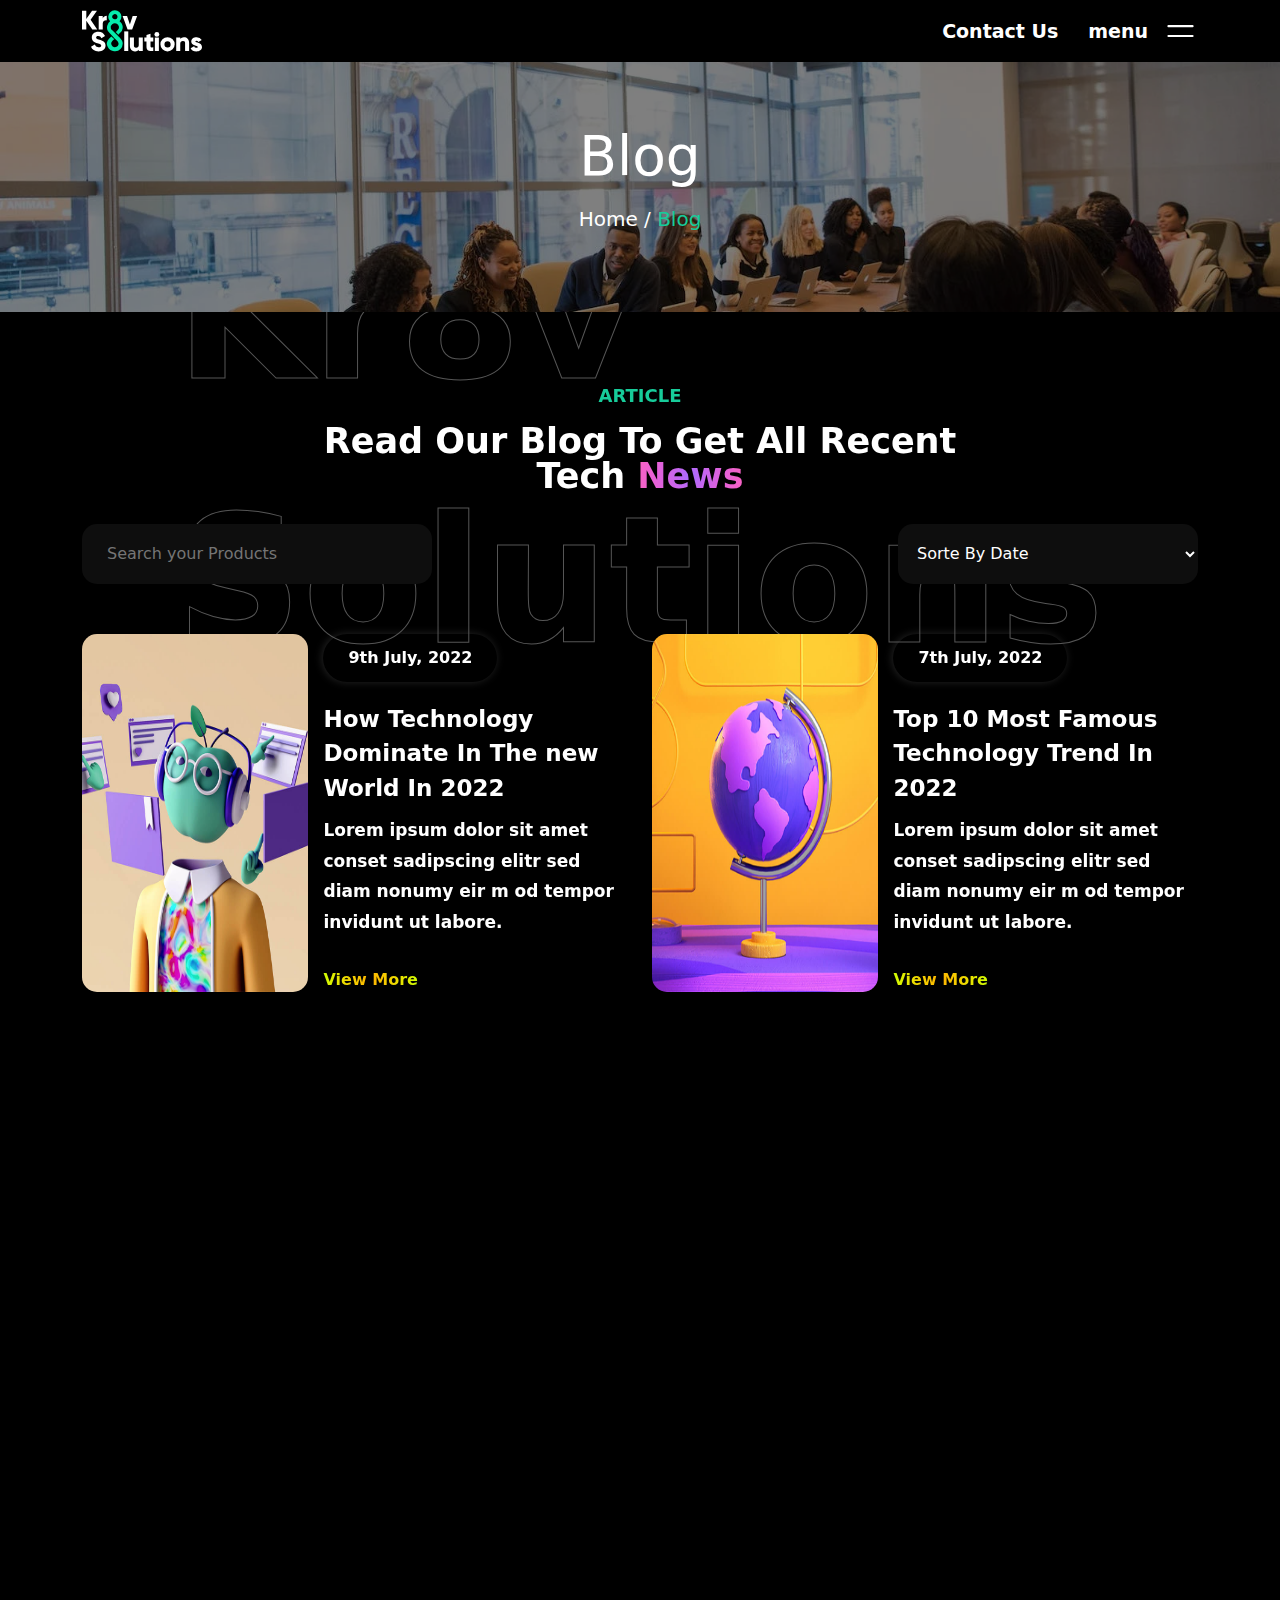
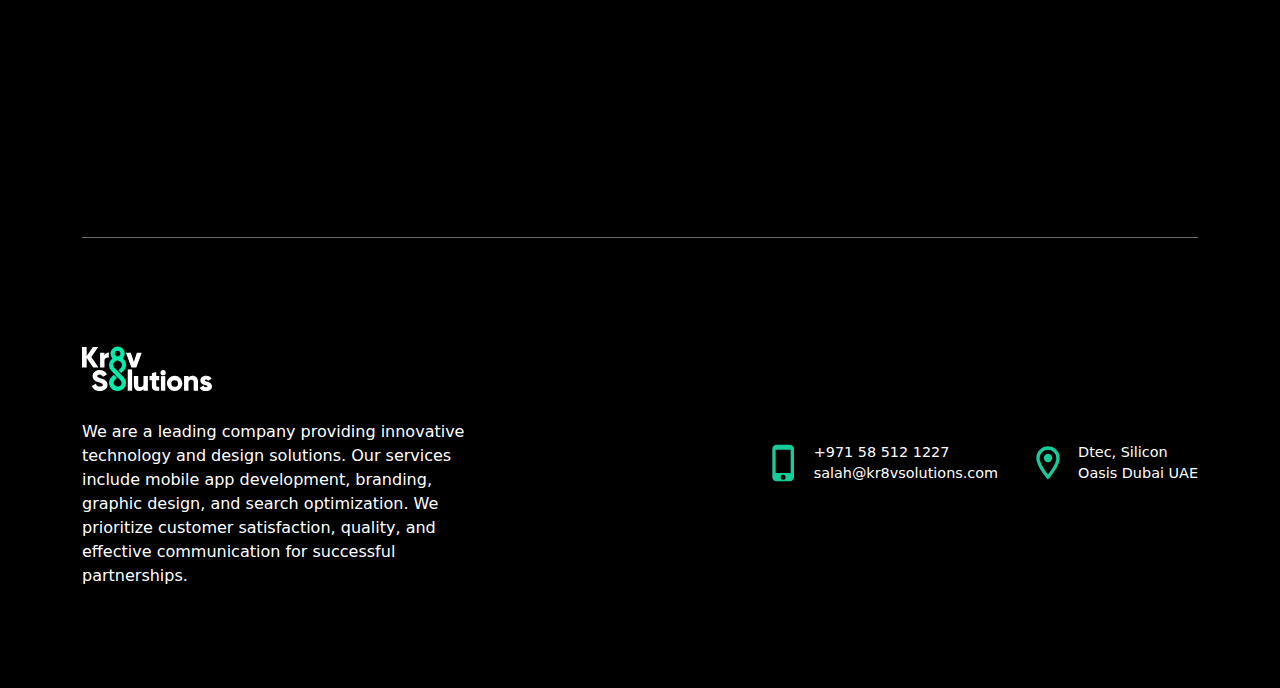
<file: blog.html>
<!DOCTYPE html>
<html lang="en">
  <head>
    <title>
      Premium Mobile App Development Services in Dubai | Creating Engaging User
      Experiences
    </title>
    <meta
      name="description"
      content="Experience the power of innovative mobile app development in Dubai. Our team combines creativity and technical expertise to build engaging and feature-rich mobile applications that elevate your business to new heights."
    />
    <meta
      name="keywords"
      content=" mobile app development , mobile app developers , best mobile apps development company , innovative mobile app development, list of mobile apps development companies , android mobile apps development , IPhone mobile apps developer in Dubai , mobile apps dubai"
    />
    <link rel="canonical" href="https://kr8vsolutions.com/blog.html" />
    <meta charset="UTF-8" />
    <meta property="og:locale" content="en_EN" />
    <meta property="og:type" content="article" />
    <meta
      property="og:title"
      content="Premium Mobile App Development Services in Dubai | Creating Engaging User Experiences "
    />
    <meta
      property="og:description"
      content="Experience the power of innovative mobile app development in Dubai. Our team combines creativity and technical expertise to build engaging and feature-rich mobile applications that elevate your business to new heights."
    />
    <meta property="og:url" content="https://kr8vsolutions.com/blog.html" />
    <meta property="og:site_name" content="Kr8v Solutions" />
    <meta
      property="article:publisher"
      content="https://kr8vsolutions.com/blog.html"
    />
    <meta
      property="article:published_time"
      content="2023-02-27T02:12:30+00:00"
    />
    <meta
      property="article:modified_time"
      content="2023-02-27T11:10:05+00:00"
    />
    <meta
      property="og:image"
      content="https://kr8vsolutions.com/images/kr8v.png"
    />
    <meta property="og:image:width" content="647" />
    <meta property="og:image:height" content="450" />
    <meta property="og:image:type" content="image/png" />
    <meta name="author" content="admin" />
    <meta name="twitter:card" content="summary_large_image" />
    <meta name="twitter:creator" content="@Kr8v-Solutions" />
    <meta name="twitter:site" content="@Kr8v-Solutions" />
    <meta name="twitter:label1" content="Kr8v-Solutions" />
    <meta name="twitter:data1" content="admin" />
    <meta name="twitter:data2" content="9 MINUTS" />
    <meta http-equiv="X-UA-Compatible" content="IE=edge" />
    <meta name="viewport" content="width=device-width, initial-scale=1.0" />
    <link rel="stylesheet" href="css/index.css" />
    <link rel="stylesheet" href="css/style.css" />
    <!-- bootstrap -->
    <link rel="stylesheet" href="css/bootstrap.css" />
    <link href="https://unpkg.com/aos@2.3.1/dist/aos.css" rel="stylesheet" />
    <!-- font awesome -->
    <link
      rel="stylesheet"
      href="https://cdnjs.cloudflare.com/ajax/libs/font-awesome/6.4.0/css/all.min.css"
      integrity="sha512-iecdLmaskl7CVkqkXNQ/ZH/XLlvWZOJyj7Yy7tcenmpD1ypASozpmT/E0iPtmFIB46ZmdtAc9eNBvH0H/ZpiBw=="
      crossorigin="anonymous"
      referrerpolicy="no-referrer"
    />
  </head>
  <body>
    <!-- start secound header -->
    <div class="secound_header margin_t">
      <div class="container">
        <div class="logo">
          <svg
            xmlns="http://www.w3.org/2000/svg"
            width="180.102"
            height="61.676"
            viewBox="0 0 180.102 61.676"
          >
            <g
              id="Group_105"
              data-name="Group 105"
              transform="translate(-1402.07 -432.105)"
            >
              <path
                id="Path_262"
                data-name="Path 262"
                d="M1417.567,462.491l-9.039-13.076v13.076h-6.458V434.24h6.458v12.267l8.637-12.267h7.347L1414.988,448l9.928,14.488h-7.35Z"
                transform="translate(0 -1.508)"
                fill="#fff"
              />
              <path
                id="Path_263"
                data-name="Path 263"
                d="M1499.615,460.38v6.859c-2.5-.4-6.053.6-6.053,4.6v9.119h-6.053v-20.18h6.053v3.6C1494.369,461.671,1497.072,460.38,1499.615,460.38Z"
                transform="translate(-60.372 -19.979)"
                fill="#fff"
              />
              <path
                id="Path_264"
                data-name="Path 264"
                d="M1631.593,461.76l-7.467,20.18h-6.859l-7.467-20.18h6.7l4.2,12.792,4.2-12.792Z"
                transform="translate(-146.784 -20.954)"
                fill="#fff"
              />
              <path
                id="Path_265"
                data-name="Path 265"
                d="M1448.24,570.158l5.569-3.227a5.915,5.915,0,0,0,5.932,3.914c3.066,0,3.835-1.212,3.835-2.3,0-1.734-1.614-2.421-5.85-3.591-4.2-1.171-8.315-3.186-8.315-8.6,0-5.448,4.6-8.6,9.485-8.6a10.952,10.952,0,0,1,10.33,6.375l-5.448,3.186c-.968-2.018-2.3-3.268-4.882-3.268-2.019,0-3.028,1.009-3.028,2.139,0,1.291.687,2.18,5.084,3.512,4.278,1.291,9.08,2.784,9.08,8.758,0,5.448-4.36,8.676-10.492,8.676C1453.606,577.14,1449.812,574.315,1448.24,570.158Z"
                transform="translate(-32.624 -83.359)"
                fill="#fff"
              />
              <path
                id="Path_266"
                data-name="Path 266"
                d="M1618.11,545.56h6.053v29.46h-6.053Z"
                transform="translate(-152.656 -81.805)"
                fill="#fff"
              />
              <path
                id="Path_267"
                data-name="Path 267"
                d="M1666.4,577.19V597.37h-6.053v-1.9a6.9,6.9,0,0,1-5.771,2.462c-4.075,0-7.546-2.9-7.546-8.353v-12.39h6.053v11.5a3.328,3.328,0,0,0,3.512,3.673c2.221,0,3.752-1.291,3.752-4.157V577.193h6.053Z"
                transform="translate(-173.091 -104.155)"
                fill="#fff"
              />
              <path
                id="Path_268"
                data-name="Path 268"
                d="M1730.21,569.393v7.144c0,1.734,1.493,1.9,4.157,1.734v5.489c-7.91.807-10.21-1.573-10.21-7.223v-7.144h-3.227v-5.812h3.227v-3.835l6.053-1.816v5.651h4.157v5.812Z"
                transform="translate(-225.309 -90.545)"
                fill="#fff"
              />
              <circle
                id="Ellipse_49"
                data-name="Ellipse 49"
                cx="3.632"
                cy="3.632"
                r="3.632"
                transform="translate(1510.798 464.654)"
                fill="#fff"
              />
              <rect
                id="Rectangle_39"
                data-name="Rectangle 39"
                width="6.053"
                height="20.18"
                transform="translate(1511.406 473.035)"
                fill="#fff"
              />
              <path
                id="Path_269"
                data-name="Path 269"
                d="M1803.22,585.923a10.694,10.694,0,1,1,10.694,10.653A10.574,10.574,0,0,1,1803.22,585.923Zm15.335,0a4.643,4.643,0,1,0-4.641,4.762A4.525,4.525,0,0,0,1818.555,585.923Z"
                transform="translate(-283.456 -102.798)"
                fill="#fff"
              />
              <path
                id="Path_270"
                data-name="Path 270"
                d="M1903.38,583.623v12.39h-6.053v-11.5a3.328,3.328,0,0,0-3.512-3.673c-2.221,0-3.752,1.291-3.752,4.157v11.017h-6.053v-20.18h6.053v1.9a6.9,6.9,0,0,1,5.771-2.462C1899.909,575.27,1903.38,578.174,1903.38,583.623Z"
                transform="translate(-340.543 -102.798)"
                fill="#fff"
              />
              <path
                id="Path_271"
                data-name="Path 271"
                d="M1974.82,589.96c0,4.641-4.037,6.619-8.394,6.619-4.037,0-7.1-1.534-8.676-4.8L1963,588.79a3.314,3.314,0,0,0,3.43,2.382c1.452,0,2.18-.446,2.18-1.25,0-2.221-9.928-1.05-9.928-8.033,0-4.4,3.711-6.619,7.91-6.619a8.824,8.824,0,0,1,7.869,4.319l-5.167,2.784a2.928,2.928,0,0,0-2.705-1.775c-1.05,0-1.7.4-1.7,1.13C1964.891,584.028,1974.82,582.493,1974.82,589.96Z"
                transform="translate(-392.648 -102.798)"
                fill="#fff"
              />
              <path
                id="Path_272"
                data-name="Path 272"
                d="M1549.209,473.411c-1.9-1.906-9.483-9.512-11.41-11.249a6.443,6.443,0,0,1-2.145-3.261,5.416,5.416,0,0,1,2.095-5.928,6.247,6.247,0,0,1,10.119,3.861c.379,3.341-1.663,4.847-3.415,6.559-.5.483-1.012.946-1.5,1.4,1.359,1.32,2.652,2.581,3.949,3.844,1.053-1.009,2.136-2.012,3.177-3.047a11.224,11.224,0,0,0,2.133-13.133,11.5,11.5,0,0,0-3.4-3.99,9.478,9.478,0,0,0,2.793-6.934,9.92,9.92,0,0,0-19.824.229,9.5,9.5,0,0,0,2.793,6.7,11.233,11.233,0,0,0-4.448,7.111,10.783,10.783,0,0,0,2.778,9.572c1.171,1.269,6.675,7.274,9.371,10.175.748.806,1.6,1.5,2.391,2.269a7.539,7.539,0,0,1,2.611,4.479,5.331,5.331,0,0,1-4.049,5.245,5.5,5.5,0,0,1-7-5.182c0-2.967,3.917-6,4.691-6.533l-4.457-4.341c-1.036.992-2.115,1.992-3.16,3.029a11.208,11.208,0,0,0-2.148,13.1,11.7,11.7,0,0,0,9.391,6.3c.024,0,.047,0,.073.006.314.029.631.043.951.046.07,0,.141.011.211.011s.114-.009.173-.009c.141,0,.282-.011.422-.02a11.643,11.643,0,0,0,11.175-11.4C1553.668,479.47,1552.421,476.875,1549.209,473.411Zm-8.614-35.434a3.994,3.994,0,0,1,4.982,4.85,3.914,3.914,0,0,1-2.79,2.718,3.992,3.992,0,0,1-4.982-4.853A3.92,3.92,0,0,1,1540.595,437.977Z"
                transform="translate(-90.347)"
                fill="#05ebab"
              />
            </g>
          </svg>
        </div>

        <div class="info">
          <a href="contact-us.html" class="btn_show">Contact Us</a>
          <button class="btn_menu">
            <span>menu</span>
            <span class="menu_icon">
              <svg
                class="menu-icon"
                xmlns="http://www.w3.org/2000/svg"
                fill="none"
                viewBox="0 0 24 24"
                stroke-width="1.5"
                stroke="currentColor"
                class="w-6 h-6"
              >
                <path
                  stroke-linecap="round"
                  stroke-linejoin="round"
                  d="M3.75 9h16.5m-16.5 6.75h16.5"
                />
              </svg>
            </span>
          </button>
        </div>
      </div>
    </div>
    <!-- end secound header -->

    <!-- start model-menu -->
    <div id="model-menu">
      <div class="model-bg">
        <div class="header-model">
          <svg
            class="close-menu"
            xmlns="http://www.w3.org/2000/svg"
            fill="none"
            viewBox="0 0 24 24"
            stroke-width="1.5"
            stroke="currentColor"
            class="w-6 h-6"
          >
            <path
              stroke-linecap="round"
              stroke-linejoin="round"
              d="M6 18L18 6M6 6l12 12"
            />
          </svg>
        </div>
        <div class="content-model">
          <div class="links">
            <a href="index.html" class="link"> HOME </a>
            <a href="about-us.html" class="link"> ABOUT US </a>
            <a href="services.html" class="link"> SERVICES </a>
            <a href="our-portfolio.html" class="link"> PORTFOLIO </a>
            <a href="hosting.html" class="link"> HOSTING </a>
            <a href="blog.html" class="link">Blog</a>
            <a href="contact-us.html" class="link"> CONTACT </a>
          </div>

          <div class="social-continer">
            <a href="contact-us.html">Contact Us</a>
            <div class="social">
              <a href="#" class="social-link">
                <i class="fa-brands fa-facebook-f"></i>
              </a>
              <a href="#" class="social-link">
                <i class="fa-brands fa-twitter"></i>
              </a>
              <a href="#" class="social-link">
                <i class="fa-brands fa-instagram"></i>
              </a>
            </div>
          </div>
        </div>
        <div class="footer-model">
          <p>Independent creative agency.</p>
          <div class="copyRight">© 2023 kr8vSolution. All rights reserved.</div>
        </div>
        <div class="green-shadow"></div>
      </div>
    </div>
    <!-- end model-menu -->

    <!-- start secound hero -->
    <div class="secound_hero">
      <div class="container">
        <h1>Blog</h1>
        <p><a href="index.html">Home</a> / <a href="blog.html">Blog</a></p>
      </div>
    </div>
    <!-- end secound hero -->

    <!-- start blog section  -->
    <div class="blog_section">
      <div class="container">
        <span
          class="subtitle"
          data-aos="fade-down"
          data-aos-delay="80"
          data-aos-duration="800"
          >ARTICLE</span
        >
        <h1
          class="title"
          data-aos="fade-up"
          data-aos-delay="80"
          data-aos-duration="800"
        >
          Read Our Blog To Get All Recent Tech <span>News</span>
        </h1>

        <div class="blog_sorting">
          <div
            class="left"
            data-aos="fade-right"
            data-aos-delay="80"
            data-aos-duration="800"
          >
            <div class="input_search">
              <i class="fa-solid fa-magnifying-glass"></i>
              <input type="text" placeholder="Search your Products" />
            </div>
          </div>
          <div
            class="right"
            data-aos="fade-left"
            data-aos-delay="80"
            data-aos-duration="800"
          >
            <select name="" id="">
              <option value="">Sorte By Date</option>
              <option value="">Popularity</option>
              <option value="">Latest</option>
            </select>
          </div>
        </div>

        <div class="line row">
          <div
            class="col-12 col-md-6"
            data-aos="fade-down"
            data-aos-delay="80"
            data-aos-duration="800"
          >
            <div class="blog_post">
              <div class="image">
                <img src="images/blog-1.jpg" alt="" />
              </div>

              <div class="text">
                <div class="date">9th July, 2022</div>
                <a class="title_post" href="blog-item.html"
                  >How Technology Dominate In The new World In 2022</a
                >
                <p class="desc">
                  Lorem ipsum dolor sit amet conset sadipscing elitr sed diam
                  nonumy eir m od tempor invidunt ut labore.
                </p>
                <a class="btn_more" href="#">View More</a>
              </div>
            </div>
          </div>
          <div
            class="col-12 col-md-6"
            data-aos="fade-down"
            data-aos-delay="80"
            data-aos-duration="800"
          >
            <div class="blog_post">
              <div class="image">
                <img src="images/blog-2.jpg" alt="" />
              </div>

              <div class="text">
                <div class="date">7th July, 2022</div>
                <a class="title_post" href="#"
                  >Top 10 Most Famous Technology Trend In 2022</a
                >
                <p class="desc">
                  Lorem ipsum dolor sit amet conset sadipscing elitr sed diam
                  nonumy eir m od tempor invidunt ut labore.
                </p>
                <a class="btn_more" href="#">View More</a>
              </div>
            </div>
          </div>
          <div
            class="col-12 col-md-6"
            data-aos="fade-right"
            data-aos-delay="80"
            data-aos-duration="800"
          >
            <div class="blog_post">
              <div class="image">
                <img src="images/blog-3.jpg" alt="" />
              </div>

              <div class="text">
                <div class="date">9th July, 2022</div>
                <a class="title_post" href="blog-item.html"
                  >Open Source Job Report Show More Openings Fewer</a
                >
                <p class="desc">
                  Lorem ipsum dolor sit amet conset sadipscing elitr sed diam
                  nonumy eir m od tempor invidunt ut labore.
                </p>
                <a class="btn_more" href="#">View More</a>
              </div>
            </div>
          </div>
          <div
            class="col-12 col-md-6"
            data-aos="fade-left"
            data-aos-delay="80"
            data-aos-duration="800"
          >
            <div class="blog_post">
              <div class="image">
                <img src="images/blog-4.jpg" alt="" />
              </div>

              <div class="text">
                <div class="date">7th July, 2022</div>
                <a class="title_post" href="blog-item.html"
                  >Tech Products That Makes Its Easier To Stay At Home</a
                >
                <p class="desc">
                  Lorem ipsum dolor sit amet conset sadipscing elitr sed diam
                  nonumy eir m od tempor invidunt ut labore.
                </p>
                <a class="btn_more" href="#">View More</a>
              </div>
            </div>
          </div>
          <div
            class="col-12 col-md-6"
            data-aos="fade-down"
            data-aos-delay="80"
            data-aos-duration="800"
          >
            <div class="blog_post">
              <div class="image">
                <img src="images/blog-5.jpg" alt="" />
              </div>

              <div class="text">
                <div class="date">9th July, 2022</div>
                <a class="title_post" href="blog-item.html"
                  >Necessity May Give Us Your Best Virtual Court System</a
                >
                <p class="desc">
                  Lorem ipsum dolor sit amet conset sadipscing elitr sed diam
                  nonumy eir m od tempor invidunt ut labore.
                </p>
                <a class="btn_more" href="#">View More</a>
              </div>
            </div>
          </div>
          <div
            class="col-12 col-md-6"
            data-aos="fade-down"
            data-aos-delay="80"
            data-aos-duration="800"
          >
            <div class="blog_post">
              <div class="image">
                <img src="images/blog-6.jpg" alt="" />
              </div>

              <div class="text">
                <div class="date">7th July, 2022</div>
                <a class="title_post" href="blog-item.html"
                  >How Technology Helps In The Education System In The World</a
                >
                <p class="desc">
                  Lorem ipsum dolor sit amet conset sadipscing elitr sed diam
                  nonumy eir m od tempor invidunt ut labore.
                </p>
                <a class="btn_more" href="#">View More</a>
              </div>
            </div>
          </div>
        </div>
      </div>
    </div>
    <!-- end blog section  -->

    <!-- start footer -->
    <footer>
      <div class="container">
        <div class="footer-warp">
          <div class="left">
            <div class="logo">
              <svg
                xmlns="http://www.w3.org/2000/svg"
                width="180.102"
                height="61.676"
                viewBox="0 0 180.102 61.676"
              >
                <g
                  id="Group_105"
                  data-name="Group 105"
                  transform="translate(-1402.07 -432.105)"
                >
                  <path
                    id="Path_262"
                    data-name="Path 262"
                    d="M1417.567,462.491l-9.039-13.076v13.076h-6.458V434.24h6.458v12.267l8.637-12.267h7.347L1414.988,448l9.928,14.488h-7.35Z"
                    transform="translate(0 -1.508)"
                    fill="#fff"
                  ></path>
                  <path
                    id="Path_263"
                    data-name="Path 263"
                    d="M1499.615,460.38v6.859c-2.5-.4-6.053.6-6.053,4.6v9.119h-6.053v-20.18h6.053v3.6C1494.369,461.671,1497.072,460.38,1499.615,460.38Z"
                    transform="translate(-60.372 -19.979)"
                    fill="#fff"
                  ></path>
                  <path
                    id="Path_264"
                    data-name="Path 264"
                    d="M1631.593,461.76l-7.467,20.18h-6.859l-7.467-20.18h6.7l4.2,12.792,4.2-12.792Z"
                    transform="translate(-146.784 -20.954)"
                    fill="#fff"
                  ></path>
                  <path
                    id="Path_265"
                    data-name="Path 265"
                    d="M1448.24,570.158l5.569-3.227a5.915,5.915,0,0,0,5.932,3.914c3.066,0,3.835-1.212,3.835-2.3,0-1.734-1.614-2.421-5.85-3.591-4.2-1.171-8.315-3.186-8.315-8.6,0-5.448,4.6-8.6,9.485-8.6a10.952,10.952,0,0,1,10.33,6.375l-5.448,3.186c-.968-2.018-2.3-3.268-4.882-3.268-2.019,0-3.028,1.009-3.028,2.139,0,1.291.687,2.18,5.084,3.512,4.278,1.291,9.08,2.784,9.08,8.758,0,5.448-4.36,8.676-10.492,8.676C1453.606,577.14,1449.812,574.315,1448.24,570.158Z"
                    transform="translate(-32.624 -83.359)"
                    fill="#fff"
                  ></path>
                  <path
                    id="Path_266"
                    data-name="Path 266"
                    d="M1618.11,545.56h6.053v29.46h-6.053Z"
                    transform="translate(-152.656 -81.805)"
                    fill="#fff"
                  ></path>
                  <path
                    id="Path_267"
                    data-name="Path 267"
                    d="M1666.4,577.19V597.37h-6.053v-1.9a6.9,6.9,0,0,1-5.771,2.462c-4.075,0-7.546-2.9-7.546-8.353v-12.39h6.053v11.5a3.328,3.328,0,0,0,3.512,3.673c2.221,0,3.752-1.291,3.752-4.157V577.193h6.053Z"
                    transform="translate(-173.091 -104.155)"
                    fill="#fff"
                  ></path>
                  <path
                    id="Path_268"
                    data-name="Path 268"
                    d="M1730.21,569.393v7.144c0,1.734,1.493,1.9,4.157,1.734v5.489c-7.91.807-10.21-1.573-10.21-7.223v-7.144h-3.227v-5.812h3.227v-3.835l6.053-1.816v5.651h4.157v5.812Z"
                    transform="translate(-225.309 -90.545)"
                    fill="#fff"
                  ></path>
                  <circle
                    id="Ellipse_49"
                    data-name="Ellipse 49"
                    cx="3.632"
                    cy="3.632"
                    r="3.632"
                    transform="translate(1510.798 464.654)"
                    fill="#fff"
                  ></circle>
                  <rect
                    id="Rectangle_39"
                    data-name="Rectangle 39"
                    width="6.053"
                    height="20.18"
                    transform="translate(1511.406 473.035)"
                    fill="#fff"
                  ></rect>
                  <path
                    id="Path_269"
                    data-name="Path 269"
                    d="M1803.22,585.923a10.694,10.694,0,1,1,10.694,10.653A10.574,10.574,0,0,1,1803.22,585.923Zm15.335,0a4.643,4.643,0,1,0-4.641,4.762A4.525,4.525,0,0,0,1818.555,585.923Z"
                    transform="translate(-283.456 -102.798)"
                    fill="#fff"
                  ></path>
                  <path
                    id="Path_270"
                    data-name="Path 270"
                    d="M1903.38,583.623v12.39h-6.053v-11.5a3.328,3.328,0,0,0-3.512-3.673c-2.221,0-3.752,1.291-3.752,4.157v11.017h-6.053v-20.18h6.053v1.9a6.9,6.9,0,0,1,5.771-2.462C1899.909,575.27,1903.38,578.174,1903.38,583.623Z"
                    transform="translate(-340.543 -102.798)"
                    fill="#fff"
                  ></path>
                  <path
                    id="Path_271"
                    data-name="Path 271"
                    d="M1974.82,589.96c0,4.641-4.037,6.619-8.394,6.619-4.037,0-7.1-1.534-8.676-4.8L1963,588.79a3.314,3.314,0,0,0,3.43,2.382c1.452,0,2.18-.446,2.18-1.25,0-2.221-9.928-1.05-9.928-8.033,0-4.4,3.711-6.619,7.91-6.619a8.824,8.824,0,0,1,7.869,4.319l-5.167,2.784a2.928,2.928,0,0,0-2.705-1.775c-1.05,0-1.7.4-1.7,1.13C1964.891,584.028,1974.82,582.493,1974.82,589.96Z"
                    transform="translate(-392.648 -102.798)"
                    fill="#fff"
                  ></path>
                  <path
                    id="Path_272"
                    data-name="Path 272"
                    d="M1549.209,473.411c-1.9-1.906-9.483-9.512-11.41-11.249a6.443,6.443,0,0,1-2.145-3.261,5.416,5.416,0,0,1,2.095-5.928,6.247,6.247,0,0,1,10.119,3.861c.379,3.341-1.663,4.847-3.415,6.559-.5.483-1.012.946-1.5,1.4,1.359,1.32,2.652,2.581,3.949,3.844,1.053-1.009,2.136-2.012,3.177-3.047a11.224,11.224,0,0,0,2.133-13.133,11.5,11.5,0,0,0-3.4-3.99,9.478,9.478,0,0,0,2.793-6.934,9.92,9.92,0,0,0-19.824.229,9.5,9.5,0,0,0,2.793,6.7,11.233,11.233,0,0,0-4.448,7.111,10.783,10.783,0,0,0,2.778,9.572c1.171,1.269,6.675,7.274,9.371,10.175.748.806,1.6,1.5,2.391,2.269a7.539,7.539,0,0,1,2.611,4.479,5.331,5.331,0,0,1-4.049,5.245,5.5,5.5,0,0,1-7-5.182c0-2.967,3.917-6,4.691-6.533l-4.457-4.341c-1.036.992-2.115,1.992-3.16,3.029a11.208,11.208,0,0,0-2.148,13.1,11.7,11.7,0,0,0,9.391,6.3c.024,0,.047,0,.073.006.314.029.631.043.951.046.07,0,.141.011.211.011s.114-.009.173-.009c.141,0,.282-.011.422-.02a11.643,11.643,0,0,0,11.175-11.4C1553.668,479.47,1552.421,476.875,1549.209,473.411Zm-8.614-35.434a3.994,3.994,0,0,1,4.982,4.85,3.914,3.914,0,0,1-2.79,2.718,3.992,3.992,0,0,1-4.982-4.853A3.92,3.92,0,0,1,1540.595,437.977Z"
                    transform="translate(-90.347)"
                    fill="#05ebab"
                  ></path>
                </g>
              </svg>
            </div>
            <div class="desc">
              We are a leading company providing innovative technology and
              design solutions. Our services include mobile app development,
              branding, graphic design, and search optimization. We prioritize
              customer satisfaction, quality, and effective communication for
              successful partnerships.
            </div>
          </div>
          <div class="right">
            <div class="information-contact">
              <img src="images/phone_iphone_black_24dp.svg" alt="" />
              <div class="text">
                <span>+971 58 512 1227</span>
                <span>salah@kr8vsolutions.com</span>
              </div>
            </div>
            <div class="information-contact">
              <img src="images/location_on_black_24dp.svg" alt="" />
              <div class="text">
                <span>Dtec, Silicon</span>
                <span> Oasis Dubai UAE</span>
              </div>
            </div>
          </div>
        </div>
      </div>
    </footer>
    <!-- end footer -->

    <script src="js/bootstrap.js"></script>
    <script src="https://unpkg.com/aos@2.3.1/dist/aos.js"></script>
    <script>
      AOS.init();
    </script>
    <script src="js/main.js"></script>
  </body>
</html>
</file>
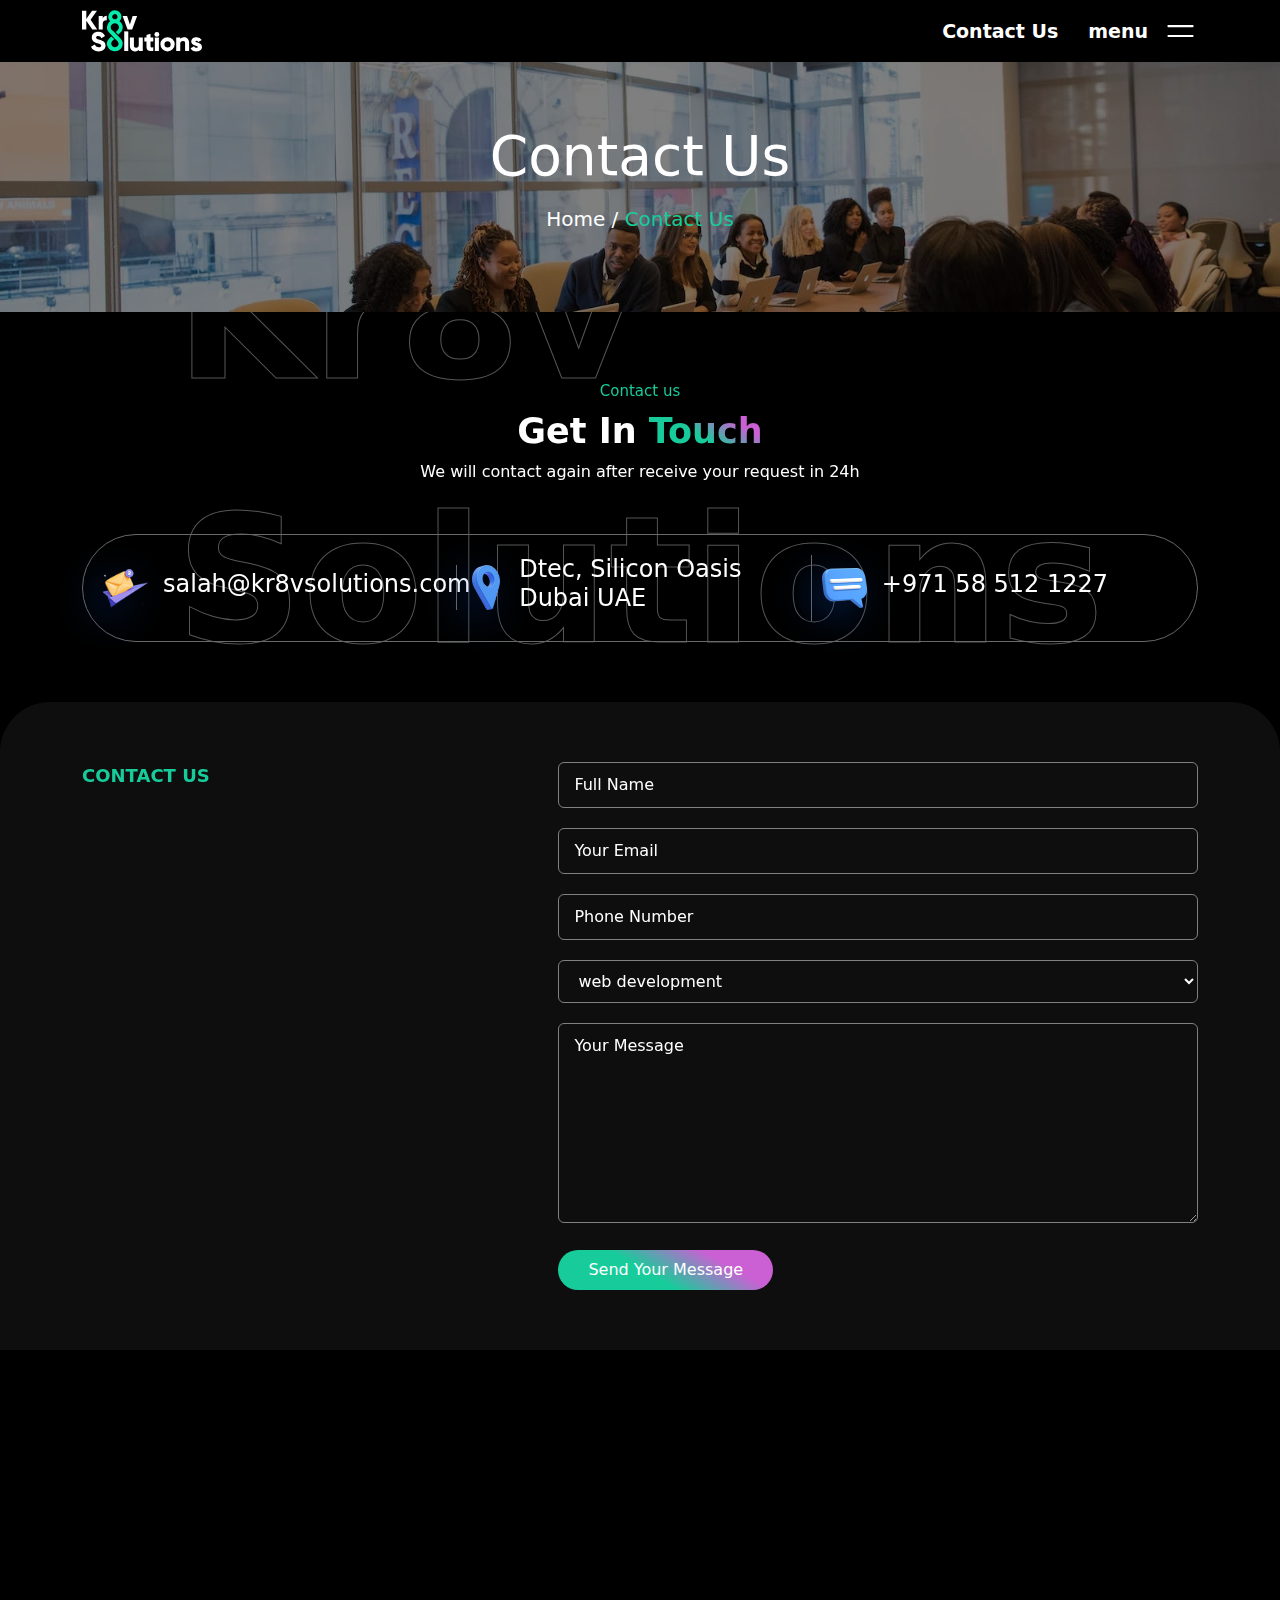
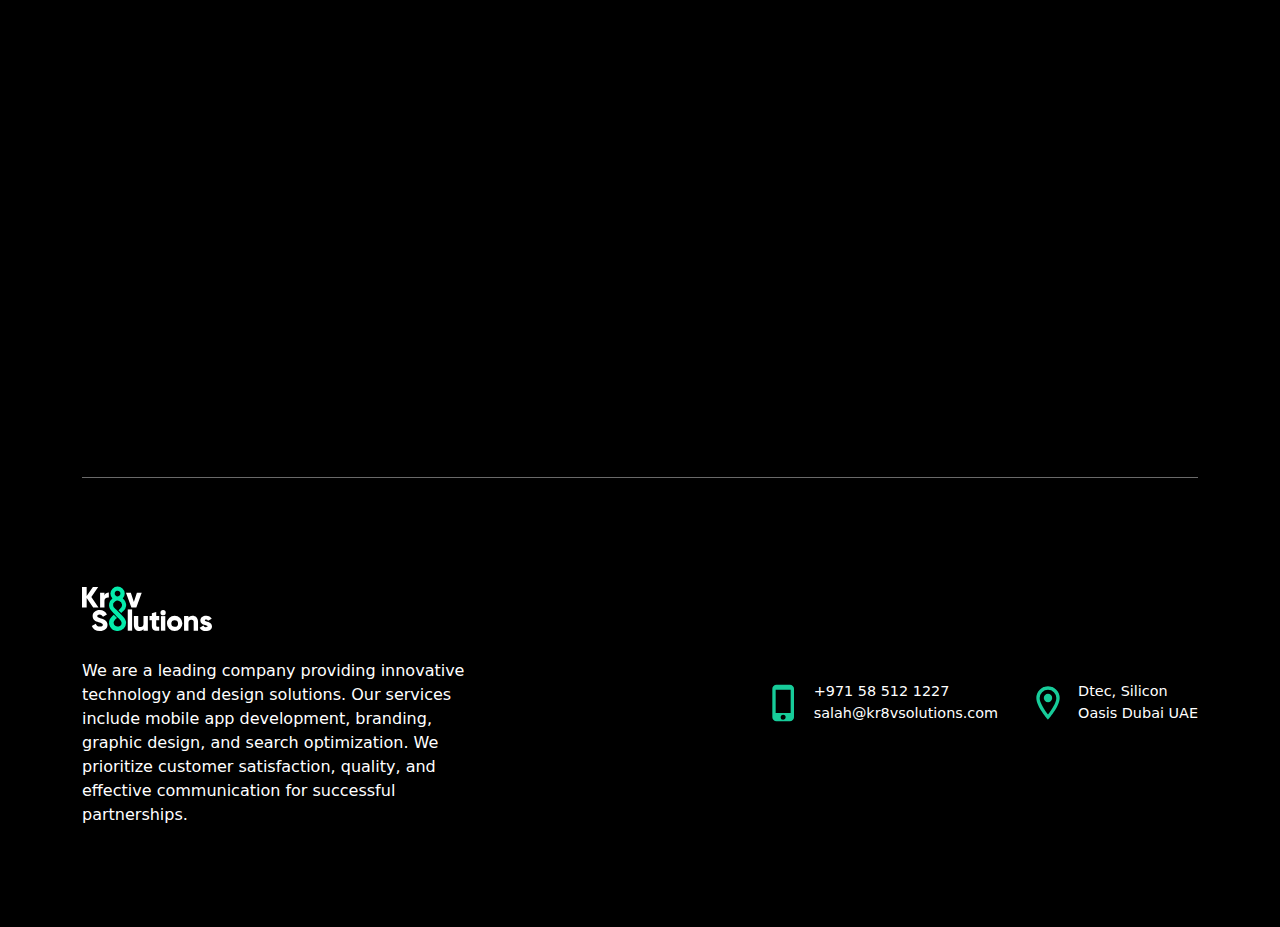
<file: contact-us.html>
<!DOCTYPE html>
<html lang="en">
  <head>
    <title>
      Professional Mobile App Developers in Dubai | Crafting High-Quality Apps
    </title>
    <meta
      name="description"
      content="Elevate your business with customized mobile app solutions in Dubai. Our team designs and develops apps that align with your unique requirements, empowering your brand in the digital landscape."
    />
    <meta
      name="keywords"
      content=" mobile app development , mobile app developers , best mobile apps development company , innovative mobile app development, list of mobile apps development companies , android mobile apps development , IPhone mobile apps developer in Dubai , mobile apps dubai"
    />
    <link rel="canonical" href="https://kr8vsolutions.com/contact-us.html" />
    <meta charset="UTF-8" />
    <meta property="og:locale" content="en_EN" />
    <meta property="og:type" content="article" />
    <meta
      property="og:title"
      content="Professional Mobile App Developers in Dubai | Crafting High-Quality Apps "
    />
    <meta
      property="og:description"
      content="Elevate your business with customized mobile app solutions in Dubai. Our team designs and develops apps that align with your unique requirements, empowering your brand in the digital landscape."
    />
    <meta
      property="og:url"
      content="https://kr8vsolutions.com/contact-us.html"
    />
    <meta property="og:site_name" content="Kr8v Solutions" />
    <meta
      property="article:publisher"
      content="https://kr8vsolutions.com/contact-us.html"
    />
    <meta
      property="article:published_time"
      content="2023-02-27T02:12:30+00:00"
    />
    <meta
      property="article:modified_time"
      content="2023-02-27T11:10:05+00:00"
    />
    <meta
      property="og:image"
      content="https://kr8vsolutions.com/images/kr8v.png"
    />
    <meta property="og:image:width" content="647" />
    <meta property="og:image:height" content="450" />
    <meta property="og:image:type" content="image/png" />
    <meta name="author" content="admin" />
    <meta name="twitter:card" content="summary_large_image" />
    <meta name="twitter:creator" content="@Kr8v-Solutions" />
    <meta name="twitter:site" content="@Kr8v-Solutions" />
    <meta name="twitter:label1" content="Kr8v-Solutions" />
    <meta name="twitter:data1" content="admin" />
    <meta name="twitter:data2" content="9 MINUTS" />
    <meta http-equiv="X-UA-Compatible" content="IE=edge" />
    <meta name="viewport" content="width=device-width, initial-scale=1.0" />
    <link rel="stylesheet" href="css/index.css" />
    <link rel="stylesheet" href="css/style.css" />
    <!-- bootstrap -->
    <link rel="stylesheet" href="css/bootstrap.css" />
    <link href="https://unpkg.com/aos@2.3.1/dist/aos.css" rel="stylesheet" />
    <!-- font awesome -->
    <link
      rel="stylesheet"
      href="https://cdnjs.cloudflare.com/ajax/libs/font-awesome/6.4.0/css/all.min.css"
      integrity="sha512-iecdLmaskl7CVkqkXNQ/ZH/XLlvWZOJyj7Yy7tcenmpD1ypASozpmT/E0iPtmFIB46ZmdtAc9eNBvH0H/ZpiBw=="
      crossorigin="anonymous"
      referrerpolicy="no-referrer"
    />
    <!-- boxicon -->
    <link
      href="https://unpkg.com/boxicons@2.1.4/css/boxicons.min.css"
      rel="stylesheet"
    />
  </head>
  <body>
    <!-- start secound header -->
    <div class="secound_header margin_t">
      <div class="container">
        <div class="logo">
          <svg
            xmlns="http://www.w3.org/2000/svg"
            width="180.102"
            height="61.676"
            viewBox="0 0 180.102 61.676"
          >
            <g
              id="Group_105"
              data-name="Group 105"
              transform="translate(-1402.07 -432.105)"
            >
              <path
                id="Path_262"
                data-name="Path 262"
                d="M1417.567,462.491l-9.039-13.076v13.076h-6.458V434.24h6.458v12.267l8.637-12.267h7.347L1414.988,448l9.928,14.488h-7.35Z"
                transform="translate(0 -1.508)"
                fill="#fff"
              />
              <path
                id="Path_263"
                data-name="Path 263"
                d="M1499.615,460.38v6.859c-2.5-.4-6.053.6-6.053,4.6v9.119h-6.053v-20.18h6.053v3.6C1494.369,461.671,1497.072,460.38,1499.615,460.38Z"
                transform="translate(-60.372 -19.979)"
                fill="#fff"
              />
              <path
                id="Path_264"
                data-name="Path 264"
                d="M1631.593,461.76l-7.467,20.18h-6.859l-7.467-20.18h6.7l4.2,12.792,4.2-12.792Z"
                transform="translate(-146.784 -20.954)"
                fill="#fff"
              />
              <path
                id="Path_265"
                data-name="Path 265"
                d="M1448.24,570.158l5.569-3.227a5.915,5.915,0,0,0,5.932,3.914c3.066,0,3.835-1.212,3.835-2.3,0-1.734-1.614-2.421-5.85-3.591-4.2-1.171-8.315-3.186-8.315-8.6,0-5.448,4.6-8.6,9.485-8.6a10.952,10.952,0,0,1,10.33,6.375l-5.448,3.186c-.968-2.018-2.3-3.268-4.882-3.268-2.019,0-3.028,1.009-3.028,2.139,0,1.291.687,2.18,5.084,3.512,4.278,1.291,9.08,2.784,9.08,8.758,0,5.448-4.36,8.676-10.492,8.676C1453.606,577.14,1449.812,574.315,1448.24,570.158Z"
                transform="translate(-32.624 -83.359)"
                fill="#fff"
              />
              <path
                id="Path_266"
                data-name="Path 266"
                d="M1618.11,545.56h6.053v29.46h-6.053Z"
                transform="translate(-152.656 -81.805)"
                fill="#fff"
              />
              <path
                id="Path_267"
                data-name="Path 267"
                d="M1666.4,577.19V597.37h-6.053v-1.9a6.9,6.9,0,0,1-5.771,2.462c-4.075,0-7.546-2.9-7.546-8.353v-12.39h6.053v11.5a3.328,3.328,0,0,0,3.512,3.673c2.221,0,3.752-1.291,3.752-4.157V577.193h6.053Z"
                transform="translate(-173.091 -104.155)"
                fill="#fff"
              />
              <path
                id="Path_268"
                data-name="Path 268"
                d="M1730.21,569.393v7.144c0,1.734,1.493,1.9,4.157,1.734v5.489c-7.91.807-10.21-1.573-10.21-7.223v-7.144h-3.227v-5.812h3.227v-3.835l6.053-1.816v5.651h4.157v5.812Z"
                transform="translate(-225.309 -90.545)"
                fill="#fff"
              />
              <circle
                id="Ellipse_49"
                data-name="Ellipse 49"
                cx="3.632"
                cy="3.632"
                r="3.632"
                transform="translate(1510.798 464.654)"
                fill="#fff"
              />
              <rect
                id="Rectangle_39"
                data-name="Rectangle 39"
                width="6.053"
                height="20.18"
                transform="translate(1511.406 473.035)"
                fill="#fff"
              />
              <path
                id="Path_269"
                data-name="Path 269"
                d="M1803.22,585.923a10.694,10.694,0,1,1,10.694,10.653A10.574,10.574,0,0,1,1803.22,585.923Zm15.335,0a4.643,4.643,0,1,0-4.641,4.762A4.525,4.525,0,0,0,1818.555,585.923Z"
                transform="translate(-283.456 -102.798)"
                fill="#fff"
              />
              <path
                id="Path_270"
                data-name="Path 270"
                d="M1903.38,583.623v12.39h-6.053v-11.5a3.328,3.328,0,0,0-3.512-3.673c-2.221,0-3.752,1.291-3.752,4.157v11.017h-6.053v-20.18h6.053v1.9a6.9,6.9,0,0,1,5.771-2.462C1899.909,575.27,1903.38,578.174,1903.38,583.623Z"
                transform="translate(-340.543 -102.798)"
                fill="#fff"
              />
              <path
                id="Path_271"
                data-name="Path 271"
                d="M1974.82,589.96c0,4.641-4.037,6.619-8.394,6.619-4.037,0-7.1-1.534-8.676-4.8L1963,588.79a3.314,3.314,0,0,0,3.43,2.382c1.452,0,2.18-.446,2.18-1.25,0-2.221-9.928-1.05-9.928-8.033,0-4.4,3.711-6.619,7.91-6.619a8.824,8.824,0,0,1,7.869,4.319l-5.167,2.784a2.928,2.928,0,0,0-2.705-1.775c-1.05,0-1.7.4-1.7,1.13C1964.891,584.028,1974.82,582.493,1974.82,589.96Z"
                transform="translate(-392.648 -102.798)"
                fill="#fff"
              />
              <path
                id="Path_272"
                data-name="Path 272"
                d="M1549.209,473.411c-1.9-1.906-9.483-9.512-11.41-11.249a6.443,6.443,0,0,1-2.145-3.261,5.416,5.416,0,0,1,2.095-5.928,6.247,6.247,0,0,1,10.119,3.861c.379,3.341-1.663,4.847-3.415,6.559-.5.483-1.012.946-1.5,1.4,1.359,1.32,2.652,2.581,3.949,3.844,1.053-1.009,2.136-2.012,3.177-3.047a11.224,11.224,0,0,0,2.133-13.133,11.5,11.5,0,0,0-3.4-3.99,9.478,9.478,0,0,0,2.793-6.934,9.92,9.92,0,0,0-19.824.229,9.5,9.5,0,0,0,2.793,6.7,11.233,11.233,0,0,0-4.448,7.111,10.783,10.783,0,0,0,2.778,9.572c1.171,1.269,6.675,7.274,9.371,10.175.748.806,1.6,1.5,2.391,2.269a7.539,7.539,0,0,1,2.611,4.479,5.331,5.331,0,0,1-4.049,5.245,5.5,5.5,0,0,1-7-5.182c0-2.967,3.917-6,4.691-6.533l-4.457-4.341c-1.036.992-2.115,1.992-3.16,3.029a11.208,11.208,0,0,0-2.148,13.1,11.7,11.7,0,0,0,9.391,6.3c.024,0,.047,0,.073.006.314.029.631.043.951.046.07,0,.141.011.211.011s.114-.009.173-.009c.141,0,.282-.011.422-.02a11.643,11.643,0,0,0,11.175-11.4C1553.668,479.47,1552.421,476.875,1549.209,473.411Zm-8.614-35.434a3.994,3.994,0,0,1,4.982,4.85,3.914,3.914,0,0,1-2.79,2.718,3.992,3.992,0,0,1-4.982-4.853A3.92,3.92,0,0,1,1540.595,437.977Z"
                transform="translate(-90.347)"
                fill="#05ebab"
              />
            </g>
          </svg>
        </div>

        <div class="info">
          <a href="contact-us.html" class="btn_show">Contact Us</a>
          <button class="btn_menu">
            <span>menu</span>
            <span class="menu_icon">
              <svg
                class="menu-icon"
                xmlns="http://www.w3.org/2000/svg"
                fill="none"
                viewBox="0 0 24 24"
                stroke-width="1.5"
                stroke="currentColor"
                class="w-6 h-6"
              >
                <path
                  stroke-linecap="round"
                  stroke-linejoin="round"
                  d="M3.75 9h16.5m-16.5 6.75h16.5"
                />
              </svg>
            </span>
          </button>
        </div>
      </div>
    </div>
    <!-- end secound header -->

    <!-- start model-menu -->
    <div id="model-menu">
      <div class="model-bg">
        <div class="header-model">
          <svg
            class="close-menu"
            xmlns="http://www.w3.org/2000/svg"
            fill="none"
            viewBox="0 0 24 24"
            stroke-width="1.5"
            stroke="currentColor"
            class="w-6 h-6"
          >
            <path
              stroke-linecap="round"
              stroke-linejoin="round"
              d="M6 18L18 6M6 6l12 12"
            />
          </svg>
        </div>
        <div class="content-model">
          <div class="links">
            <a href="index.html" class="link"> HOME </a>
            <a href="about-us.html" class="link"> ABOUT US </a>
            <a href="services.html" class="link"> SERVICES </a>
            <a href="our-portfolio.html" class="link"> PORTFOLIO </a>
            <a href="hosting.html" class="link"> HOSTING </a>
            <a href="blog.html" class="link">Blog</a>
            <a href="contact-us.html" class="link"> CONTACT </a>
          </div>

          <div class="social-continer">
            <a href="contact-us.html">Contact Us</a>
            <div class="social">
              <a href="#" class="social-link">
                <i class="fa-brands fa-facebook-f"></i>
              </a>
              <a href="#" class="social-link">
                <i class="fa-brands fa-twitter"></i>
              </a>
              <a href="#" class="social-link">
                <i class="fa-brands fa-instagram"></i>
              </a>
            </div>
          </div>
        </div>
        <div class="footer-model">
          <p>Independent creative agency.</p>
          <div class="copyRight">© 2023 kr8vSolution. All rights reserved.</div>
        </div>
        <div class="green-shadow"></div>
      </div>
    </div>
    <!-- end model-menu -->

    <!-- start secound hero -->
    <div class="secound_hero">
      <div class="container">
        <h1>Contact Us</h1>
        <p>
          <a href="index.html">Home</a> /
          <a href="contact-us.html">Contact Us</a>
        </p>
      </div>
    </div>
    <!-- end secound hero -->

    <!-- start contact info -->
    <div class="contact_info">
      <div class="container">
        <span
          class="subtitle"
          data-aos="fade-right"
          data-aos-delay="100"
          data-aos-duration="800"
          >Contact us</span
        >
        <h2
          class="title"
          data-aos="fade-right"
          data-aos-delay="200"
          data-aos-duration="800"
        >
          Get In <span>Touch</span>
        </h2>
        <p
          class="desc"
          data-aos="fade-right"
          data-aos-delay="300"
          data-aos-duration="800"
        >
          We will contact again after receive your request in 24h
        </p>

        <div
          class="content"
          data-aos="fade-right"
          data-aos-delay="400"
          data-aos-duration="800"
        >
          <div class="commun-card">
            <img src="images/mail3d.png" alt="" />
            <h4>salah@kr8vsolutions.com</h4>
          </div>
          <div class="commun-card">
            <img src="images/map3d.png" alt="" />
            <h4>Dtec, Silicon Oasis Dubai UAE</h4>
          </div>
          <div class="commun-card">
            <img src="images/msg3d.png" alt="" />
            <h4>+971 58 512 1227</h4>
          </div>
        </div>
      </div>
    </div>
    <!-- end contact info -->

    <!-- start contact form -->
    <div class="contact_form">
      <div class="container">
        <div class="line">
          <div class="left">
            <span
              class="subtitle"
              data-aos="fade-right"
              data-aos-delay="200"
              data-aos-duration="800"
              >CONTACT US</span
            >
            <h1
              class="title"
              data-aos="fade-right"
              data-aos-delay="300"
              data-aos-duration="800"
            >
              We'd love to hear From <span>you.</span>
            </h1>
            <p
              class="desc"
              data-aos="fade-right"
              data-aos-delay="400"
              data-aos-duration="800"
            >
              While we're good with smoke signals, there are easier ways to get
              in touch.
            </p>

            <div
              class="social_media"
              data-aos="fade-right"
              data-aos-delay="500"
              data-aos-duration="800"
            >
              <a href="#"><i class="fa-brands fa-facebook-f"></i></a>
              <a href="#"><i class="fa-brands fa-twitter"></i></a>
              <a href="#"><i class="fa-brands fa-instagram"></i></a>
              <a href="#"><i class="fa-brands fa-linkedin-in"></i></a>
            </div>

            <div
              class="img_person"
              data-aos="zoom-in"
              data-aos-delay="600"
              data-aos-duration="800"
            >
              <img src="images/about-sub-3.png" alt="" />
            </div>
          </div>

          <div
            class="right"
            data-aos="fade-left"
            data-aos-delay="900"
            data-aos-duration="800"
          >
            <form action="">
              <input type="text" placeholder="Full Name" />
              <input type="text" placeholder="Your Email" />
              <input type="text" placeholder="Phone Number" />
              <select name="" id="">
                <option value="">web development</option>
                <option value="">app development</option>
                <option value="">digital marketing</option>
                <option value="">hosting</option>
                <option value="">UX/UI design</option>
                <option value="">graphic design</option>
              </select>
              <textarea name="" id="" placeholder="Your Message"></textarea>
              <button>Send Your Message</button>
            </form>
          </div>
        </div>
      </div>
    </div>
    <!-- end contact form -->

    <!-- start map area -->
    <div
      class="map_area"
      data-aos="zoom-in"
      data-aos-delay="100"
      data-aos-duration="800"
    >
      <div class="container">
        <iframe
          src="https://maps.google.com/maps?q=Dtec, Silicon Oasis Dubai UAE&amp;t=&amp;z=13&amp;ie=UTF8&amp;iwloc=&amp;output=embed"
          width="100%"
          height="600"
          frameborder="0"
          marginwidth="0"
          marginheight="0"
          scrolling="no"
          ><a href="http://www.gps.ie/">gps devices</a></iframe
        >
      </div>
    </div>
    <!-- end map area -->

    <!-- start footer -->
    <footer>
      <div class="container">
        <div class="footer-warp">
          <div class="left">
            <div class="logo">
              <svg
                xmlns="http://www.w3.org/2000/svg"
                width="180.102"
                height="61.676"
                viewBox="0 0 180.102 61.676"
              >
                <g
                  id="Group_105"
                  data-name="Group 105"
                  transform="translate(-1402.07 -432.105)"
                >
                  <path
                    id="Path_262"
                    data-name="Path 262"
                    d="M1417.567,462.491l-9.039-13.076v13.076h-6.458V434.24h6.458v12.267l8.637-12.267h7.347L1414.988,448l9.928,14.488h-7.35Z"
                    transform="translate(0 -1.508)"
                    fill="#fff"
                  ></path>
                  <path
                    id="Path_263"
                    data-name="Path 263"
                    d="M1499.615,460.38v6.859c-2.5-.4-6.053.6-6.053,4.6v9.119h-6.053v-20.18h6.053v3.6C1494.369,461.671,1497.072,460.38,1499.615,460.38Z"
                    transform="translate(-60.372 -19.979)"
                    fill="#fff"
                  ></path>
                  <path
                    id="Path_264"
                    data-name="Path 264"
                    d="M1631.593,461.76l-7.467,20.18h-6.859l-7.467-20.18h6.7l4.2,12.792,4.2-12.792Z"
                    transform="translate(-146.784 -20.954)"
                    fill="#fff"
                  ></path>
                  <path
                    id="Path_265"
                    data-name="Path 265"
                    d="M1448.24,570.158l5.569-3.227a5.915,5.915,0,0,0,5.932,3.914c3.066,0,3.835-1.212,3.835-2.3,0-1.734-1.614-2.421-5.85-3.591-4.2-1.171-8.315-3.186-8.315-8.6,0-5.448,4.6-8.6,9.485-8.6a10.952,10.952,0,0,1,10.33,6.375l-5.448,3.186c-.968-2.018-2.3-3.268-4.882-3.268-2.019,0-3.028,1.009-3.028,2.139,0,1.291.687,2.18,5.084,3.512,4.278,1.291,9.08,2.784,9.08,8.758,0,5.448-4.36,8.676-10.492,8.676C1453.606,577.14,1449.812,574.315,1448.24,570.158Z"
                    transform="translate(-32.624 -83.359)"
                    fill="#fff"
                  ></path>
                  <path
                    id="Path_266"
                    data-name="Path 266"
                    d="M1618.11,545.56h6.053v29.46h-6.053Z"
                    transform="translate(-152.656 -81.805)"
                    fill="#fff"
                  ></path>
                  <path
                    id="Path_267"
                    data-name="Path 267"
                    d="M1666.4,577.19V597.37h-6.053v-1.9a6.9,6.9,0,0,1-5.771,2.462c-4.075,0-7.546-2.9-7.546-8.353v-12.39h6.053v11.5a3.328,3.328,0,0,0,3.512,3.673c2.221,0,3.752-1.291,3.752-4.157V577.193h6.053Z"
                    transform="translate(-173.091 -104.155)"
                    fill="#fff"
                  ></path>
                  <path
                    id="Path_268"
                    data-name="Path 268"
                    d="M1730.21,569.393v7.144c0,1.734,1.493,1.9,4.157,1.734v5.489c-7.91.807-10.21-1.573-10.21-7.223v-7.144h-3.227v-5.812h3.227v-3.835l6.053-1.816v5.651h4.157v5.812Z"
                    transform="translate(-225.309 -90.545)"
                    fill="#fff"
                  ></path>
                  <circle
                    id="Ellipse_49"
                    data-name="Ellipse 49"
                    cx="3.632"
                    cy="3.632"
                    r="3.632"
                    transform="translate(1510.798 464.654)"
                    fill="#fff"
                  ></circle>
                  <rect
                    id="Rectangle_39"
                    data-name="Rectangle 39"
                    width="6.053"
                    height="20.18"
                    transform="translate(1511.406 473.035)"
                    fill="#fff"
                  ></rect>
                  <path
                    id="Path_269"
                    data-name="Path 269"
                    d="M1803.22,585.923a10.694,10.694,0,1,1,10.694,10.653A10.574,10.574,0,0,1,1803.22,585.923Zm15.335,0a4.643,4.643,0,1,0-4.641,4.762A4.525,4.525,0,0,0,1818.555,585.923Z"
                    transform="translate(-283.456 -102.798)"
                    fill="#fff"
                  ></path>
                  <path
                    id="Path_270"
                    data-name="Path 270"
                    d="M1903.38,583.623v12.39h-6.053v-11.5a3.328,3.328,0,0,0-3.512-3.673c-2.221,0-3.752,1.291-3.752,4.157v11.017h-6.053v-20.18h6.053v1.9a6.9,6.9,0,0,1,5.771-2.462C1899.909,575.27,1903.38,578.174,1903.38,583.623Z"
                    transform="translate(-340.543 -102.798)"
                    fill="#fff"
                  ></path>
                  <path
                    id="Path_271"
                    data-name="Path 271"
                    d="M1974.82,589.96c0,4.641-4.037,6.619-8.394,6.619-4.037,0-7.1-1.534-8.676-4.8L1963,588.79a3.314,3.314,0,0,0,3.43,2.382c1.452,0,2.18-.446,2.18-1.25,0-2.221-9.928-1.05-9.928-8.033,0-4.4,3.711-6.619,7.91-6.619a8.824,8.824,0,0,1,7.869,4.319l-5.167,2.784a2.928,2.928,0,0,0-2.705-1.775c-1.05,0-1.7.4-1.7,1.13C1964.891,584.028,1974.82,582.493,1974.82,589.96Z"
                    transform="translate(-392.648 -102.798)"
                    fill="#fff"
                  ></path>
                  <path
                    id="Path_272"
                    data-name="Path 272"
                    d="M1549.209,473.411c-1.9-1.906-9.483-9.512-11.41-11.249a6.443,6.443,0,0,1-2.145-3.261,5.416,5.416,0,0,1,2.095-5.928,6.247,6.247,0,0,1,10.119,3.861c.379,3.341-1.663,4.847-3.415,6.559-.5.483-1.012.946-1.5,1.4,1.359,1.32,2.652,2.581,3.949,3.844,1.053-1.009,2.136-2.012,3.177-3.047a11.224,11.224,0,0,0,2.133-13.133,11.5,11.5,0,0,0-3.4-3.99,9.478,9.478,0,0,0,2.793-6.934,9.92,9.92,0,0,0-19.824.229,9.5,9.5,0,0,0,2.793,6.7,11.233,11.233,0,0,0-4.448,7.111,10.783,10.783,0,0,0,2.778,9.572c1.171,1.269,6.675,7.274,9.371,10.175.748.806,1.6,1.5,2.391,2.269a7.539,7.539,0,0,1,2.611,4.479,5.331,5.331,0,0,1-4.049,5.245,5.5,5.5,0,0,1-7-5.182c0-2.967,3.917-6,4.691-6.533l-4.457-4.341c-1.036.992-2.115,1.992-3.16,3.029a11.208,11.208,0,0,0-2.148,13.1,11.7,11.7,0,0,0,9.391,6.3c.024,0,.047,0,.073.006.314.029.631.043.951.046.07,0,.141.011.211.011s.114-.009.173-.009c.141,0,.282-.011.422-.02a11.643,11.643,0,0,0,11.175-11.4C1553.668,479.47,1552.421,476.875,1549.209,473.411Zm-8.614-35.434a3.994,3.994,0,0,1,4.982,4.85,3.914,3.914,0,0,1-2.79,2.718,3.992,3.992,0,0,1-4.982-4.853A3.92,3.92,0,0,1,1540.595,437.977Z"
                    transform="translate(-90.347)"
                    fill="#05ebab"
                  ></path>
                </g>
              </svg>
            </div>
            <div class="desc">
              We are a leading company providing innovative technology and
              design solutions. Our services include mobile app development,
              branding, graphic design, and search optimization. We prioritize
              customer satisfaction, quality, and effective communication for
              successful partnerships.
            </div>
          </div>
          <div class="right">
            <div class="information-contact">
              <img src="images/phone_iphone_black_24dp.svg" alt="" />
              <div class="text">
                <span>+971 58 512 1227</span>
                <span>salah@kr8vsolutions.com</span>
              </div>
            </div>
            <div class="information-contact">
              <img src="images/location_on_black_24dp.svg" alt="" />
              <div class="text">
                <span>Dtec, Silicon</span>
                <span> Oasis Dubai UAE</span>
              </div>
            </div>
          </div>
        </div>
      </div>
    </footer>
    <!-- end footer -->

    <script src="js/bootstrap.js"></script>
    <script src="https://unpkg.com/aos@2.3.1/dist/aos.js"></script>
    <script>
      AOS.init();
    </script>
    <script src="js/main.js"></script>
  </body>
</html>
</file>
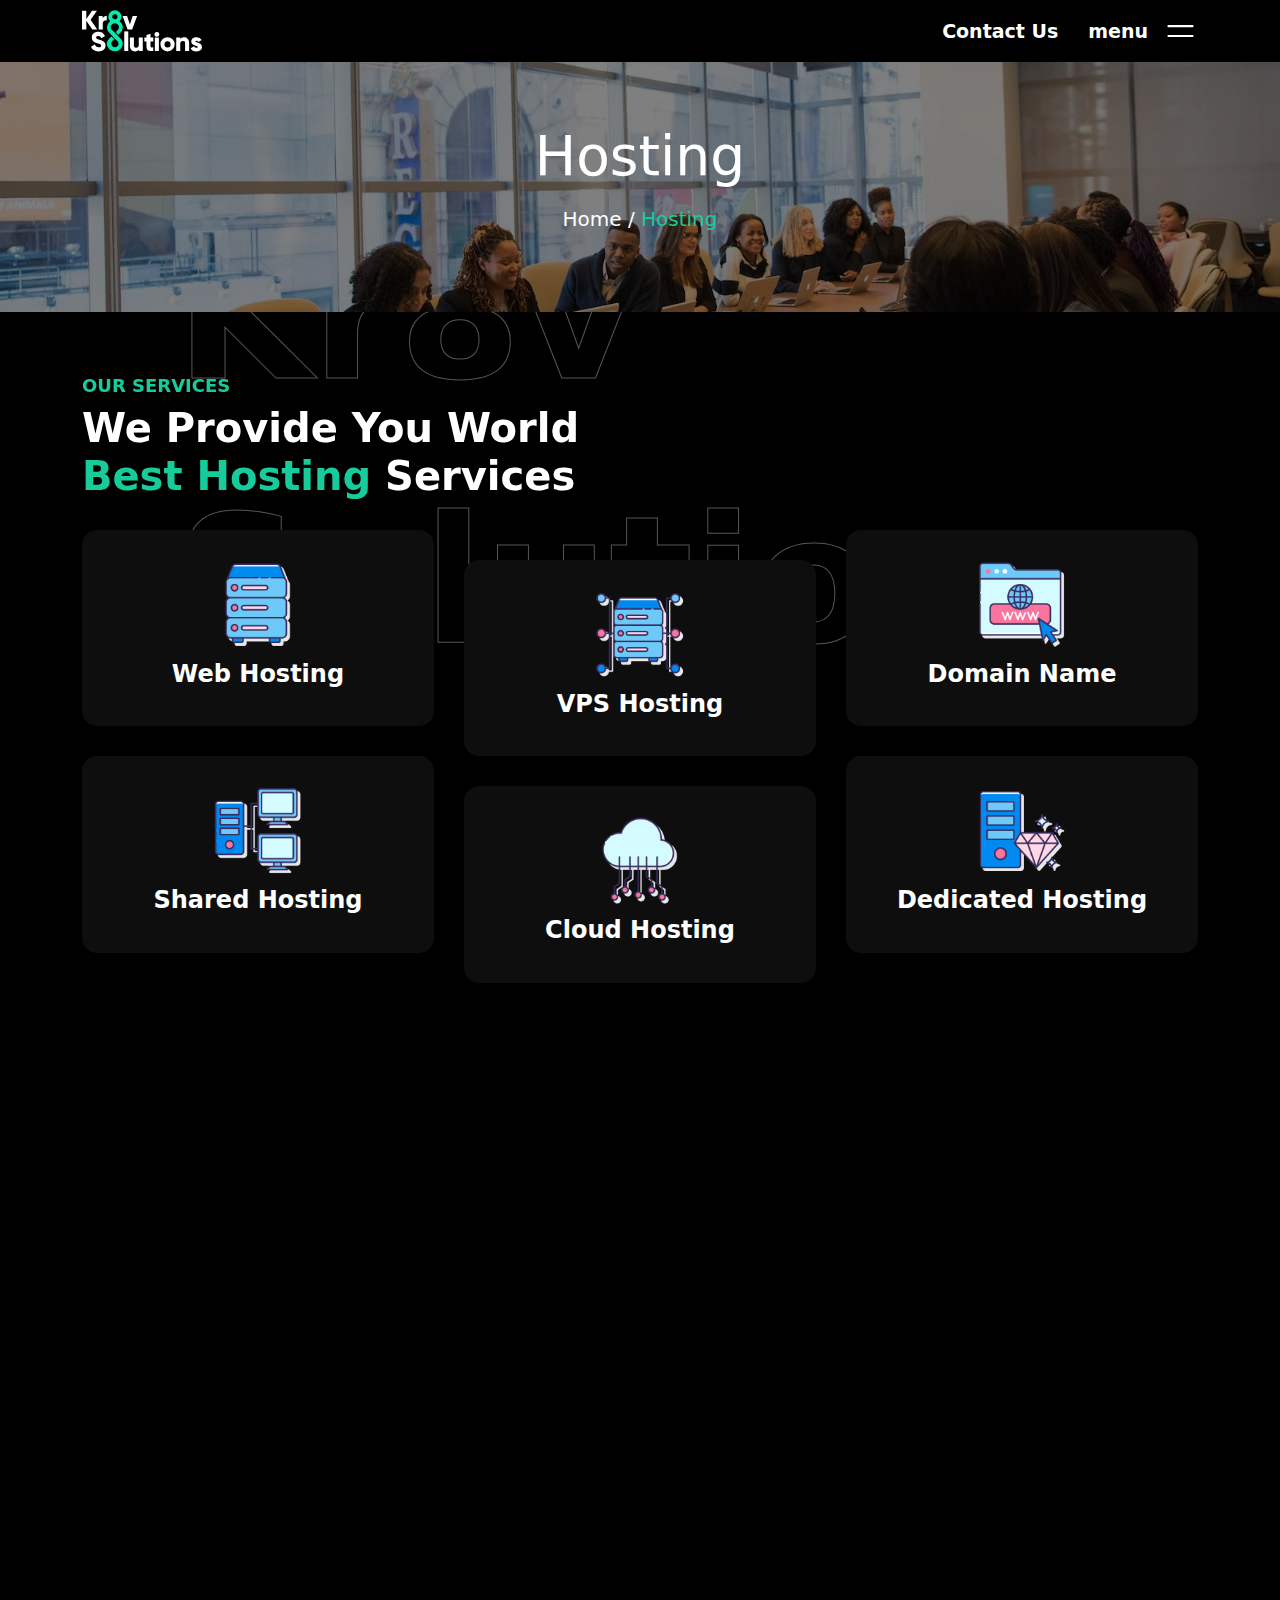
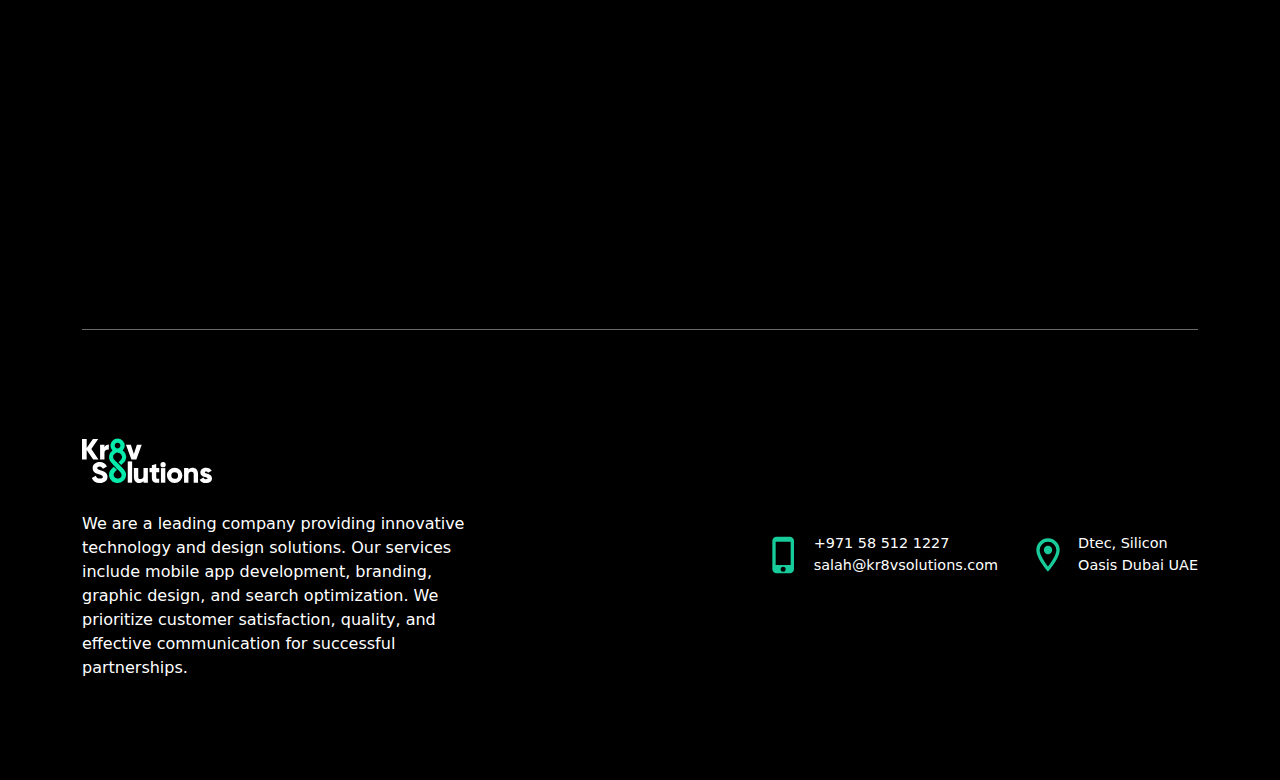
<file: hosting.html>
<!DOCTYPE html>
<html lang="en">
  <head>
    <title>
      Android & iOS Mobile App Development in Dubai | Trusted Solutions Provider
    </title>
    <meta
      name="description"
      content="Unlock the potential of mobile apps in Dubai. Our dedicated team of professionals combines industry expertise and technical know-how to deliver impactful mobile app solutions tailored to your business goals."
    />
    <meta
      name="keywords"
      content=" mobile app development , mobile app developers , best mobile apps development company , innovative mobile app development, list of mobile apps development companies , android mobile apps development , IPhone mobile apps developer in Dubai , mobile apps dubai"
    />
    <link rel="canonical" href="https://kr8vsolutions.com/hosting.html" />
    <meta charset="UTF-8" />
    <meta property="og:locale" content="en_EN" />
    <meta property="og:type" content="article" />
    <meta
      property="og:title"
      content="Android & iOS Mobile App Development in Dubai | Trusted Solutions Provider "
    />
    <meta
      property="og:description"
      content="Unlock the potential of mobile apps in Dubai. Our dedicated team of professionals combines industry expertise and technical know-how to deliver impactful mobile app solutions tailored to your business goals."
    />
    <meta property="og:url" content="https://kr8vsolutions.com/hosting.html" />
    <meta property="og:site_name" content="Kr8v Solutions" />
    <meta
      property="article:publisher"
      content="https://kr8vsolutions.com/hosting.html"
    />
    <meta
      property="article:published_time"
      content="2023-02-27T02:12:30+00:00"
    />
    <meta
      property="article:modified_time"
      content="2023-02-27T11:10:05+00:00"
    />
    <meta
      property="og:image"
      content="https://kr8vsolutions.com/images/kr8v.png"
    />
    <meta property="og:image:width" content="647" />
    <meta property="og:image:height" content="450" />
    <meta property="og:image:type" content="image/png" />
    <meta name="author" content="admin" />
    <meta name="twitter:card" content="summary_large_image" />
    <meta name="twitter:creator" content="@Kr8v-Solutions" />
    <meta name="twitter:site" content="@Kr8v-Solutions" />
    <meta name="twitter:label1" content="Kr8v-Solutions" />
    <meta name="twitter:data1" content="admin" />
    <meta name="twitter:data2" content="9 MINUTS" />
    <meta http-equiv="X-UA-Compatible" content="IE=edge" />
    <meta name="viewport" content="width=device-width, initial-scale=1.0" />
    <link rel="stylesheet" href="css/index.css" />
    <link rel="stylesheet" href="css/style.css" />
    <!-- bootstrap -->
    <link rel="stylesheet" href="css/bootstrap.css" />
    <link href="https://unpkg.com/aos@2.3.1/dist/aos.css" rel="stylesheet" />
    <!-- font awesome -->
    <link
      rel="stylesheet"
      href="https://cdnjs.cloudflare.com/ajax/libs/font-awesome/6.4.0/css/all.min.css"
      integrity="sha512-iecdLmaskl7CVkqkXNQ/ZH/XLlvWZOJyj7Yy7tcenmpD1ypASozpmT/E0iPtmFIB46ZmdtAc9eNBvH0H/ZpiBw=="
      crossorigin="anonymous"
      referrerpolicy="no-referrer"
    />
    <!-- boxicon -->
    <link
      href="https://unpkg.com/boxicons@2.1.4/css/boxicons.min.css"
      rel="stylesheet"
    />
  </head>
  <body>
    <!-- start secound header -->
    <div class="secound_header margin_t">
      <div class="container">
        <div class="logo">
          <svg
            xmlns="http://www.w3.org/2000/svg"
            width="180.102"
            height="61.676"
            viewBox="0 0 180.102 61.676"
          >
            <g
              id="Group_105"
              data-name="Group 105"
              transform="translate(-1402.07 -432.105)"
            >
              <path
                id="Path_262"
                data-name="Path 262"
                d="M1417.567,462.491l-9.039-13.076v13.076h-6.458V434.24h6.458v12.267l8.637-12.267h7.347L1414.988,448l9.928,14.488h-7.35Z"
                transform="translate(0 -1.508)"
                fill="#fff"
              />
              <path
                id="Path_263"
                data-name="Path 263"
                d="M1499.615,460.38v6.859c-2.5-.4-6.053.6-6.053,4.6v9.119h-6.053v-20.18h6.053v3.6C1494.369,461.671,1497.072,460.38,1499.615,460.38Z"
                transform="translate(-60.372 -19.979)"
                fill="#fff"
              />
              <path
                id="Path_264"
                data-name="Path 264"
                d="M1631.593,461.76l-7.467,20.18h-6.859l-7.467-20.18h6.7l4.2,12.792,4.2-12.792Z"
                transform="translate(-146.784 -20.954)"
                fill="#fff"
              />
              <path
                id="Path_265"
                data-name="Path 265"
                d="M1448.24,570.158l5.569-3.227a5.915,5.915,0,0,0,5.932,3.914c3.066,0,3.835-1.212,3.835-2.3,0-1.734-1.614-2.421-5.85-3.591-4.2-1.171-8.315-3.186-8.315-8.6,0-5.448,4.6-8.6,9.485-8.6a10.952,10.952,0,0,1,10.33,6.375l-5.448,3.186c-.968-2.018-2.3-3.268-4.882-3.268-2.019,0-3.028,1.009-3.028,2.139,0,1.291.687,2.18,5.084,3.512,4.278,1.291,9.08,2.784,9.08,8.758,0,5.448-4.36,8.676-10.492,8.676C1453.606,577.14,1449.812,574.315,1448.24,570.158Z"
                transform="translate(-32.624 -83.359)"
                fill="#fff"
              />
              <path
                id="Path_266"
                data-name="Path 266"
                d="M1618.11,545.56h6.053v29.46h-6.053Z"
                transform="translate(-152.656 -81.805)"
                fill="#fff"
              />
              <path
                id="Path_267"
                data-name="Path 267"
                d="M1666.4,577.19V597.37h-6.053v-1.9a6.9,6.9,0,0,1-5.771,2.462c-4.075,0-7.546-2.9-7.546-8.353v-12.39h6.053v11.5a3.328,3.328,0,0,0,3.512,3.673c2.221,0,3.752-1.291,3.752-4.157V577.193h6.053Z"
                transform="translate(-173.091 -104.155)"
                fill="#fff"
              />
              <path
                id="Path_268"
                data-name="Path 268"
                d="M1730.21,569.393v7.144c0,1.734,1.493,1.9,4.157,1.734v5.489c-7.91.807-10.21-1.573-10.21-7.223v-7.144h-3.227v-5.812h3.227v-3.835l6.053-1.816v5.651h4.157v5.812Z"
                transform="translate(-225.309 -90.545)"
                fill="#fff"
              />
              <circle
                id="Ellipse_49"
                data-name="Ellipse 49"
                cx="3.632"
                cy="3.632"
                r="3.632"
                transform="translate(1510.798 464.654)"
                fill="#fff"
              />
              <rect
                id="Rectangle_39"
                data-name="Rectangle 39"
                width="6.053"
                height="20.18"
                transform="translate(1511.406 473.035)"
                fill="#fff"
              />
              <path
                id="Path_269"
                data-name="Path 269"
                d="M1803.22,585.923a10.694,10.694,0,1,1,10.694,10.653A10.574,10.574,0,0,1,1803.22,585.923Zm15.335,0a4.643,4.643,0,1,0-4.641,4.762A4.525,4.525,0,0,0,1818.555,585.923Z"
                transform="translate(-283.456 -102.798)"
                fill="#fff"
              />
              <path
                id="Path_270"
                data-name="Path 270"
                d="M1903.38,583.623v12.39h-6.053v-11.5a3.328,3.328,0,0,0-3.512-3.673c-2.221,0-3.752,1.291-3.752,4.157v11.017h-6.053v-20.18h6.053v1.9a6.9,6.9,0,0,1,5.771-2.462C1899.909,575.27,1903.38,578.174,1903.38,583.623Z"
                transform="translate(-340.543 -102.798)"
                fill="#fff"
              />
              <path
                id="Path_271"
                data-name="Path 271"
                d="M1974.82,589.96c0,4.641-4.037,6.619-8.394,6.619-4.037,0-7.1-1.534-8.676-4.8L1963,588.79a3.314,3.314,0,0,0,3.43,2.382c1.452,0,2.18-.446,2.18-1.25,0-2.221-9.928-1.05-9.928-8.033,0-4.4,3.711-6.619,7.91-6.619a8.824,8.824,0,0,1,7.869,4.319l-5.167,2.784a2.928,2.928,0,0,0-2.705-1.775c-1.05,0-1.7.4-1.7,1.13C1964.891,584.028,1974.82,582.493,1974.82,589.96Z"
                transform="translate(-392.648 -102.798)"
                fill="#fff"
              />
              <path
                id="Path_272"
                data-name="Path 272"
                d="M1549.209,473.411c-1.9-1.906-9.483-9.512-11.41-11.249a6.443,6.443,0,0,1-2.145-3.261,5.416,5.416,0,0,1,2.095-5.928,6.247,6.247,0,0,1,10.119,3.861c.379,3.341-1.663,4.847-3.415,6.559-.5.483-1.012.946-1.5,1.4,1.359,1.32,2.652,2.581,3.949,3.844,1.053-1.009,2.136-2.012,3.177-3.047a11.224,11.224,0,0,0,2.133-13.133,11.5,11.5,0,0,0-3.4-3.99,9.478,9.478,0,0,0,2.793-6.934,9.92,9.92,0,0,0-19.824.229,9.5,9.5,0,0,0,2.793,6.7,11.233,11.233,0,0,0-4.448,7.111,10.783,10.783,0,0,0,2.778,9.572c1.171,1.269,6.675,7.274,9.371,10.175.748.806,1.6,1.5,2.391,2.269a7.539,7.539,0,0,1,2.611,4.479,5.331,5.331,0,0,1-4.049,5.245,5.5,5.5,0,0,1-7-5.182c0-2.967,3.917-6,4.691-6.533l-4.457-4.341c-1.036.992-2.115,1.992-3.16,3.029a11.208,11.208,0,0,0-2.148,13.1,11.7,11.7,0,0,0,9.391,6.3c.024,0,.047,0,.073.006.314.029.631.043.951.046.07,0,.141.011.211.011s.114-.009.173-.009c.141,0,.282-.011.422-.02a11.643,11.643,0,0,0,11.175-11.4C1553.668,479.47,1552.421,476.875,1549.209,473.411Zm-8.614-35.434a3.994,3.994,0,0,1,4.982,4.85,3.914,3.914,0,0,1-2.79,2.718,3.992,3.992,0,0,1-4.982-4.853A3.92,3.92,0,0,1,1540.595,437.977Z"
                transform="translate(-90.347)"
                fill="#05ebab"
              />
            </g>
          </svg>
        </div>

        <div class="info">
          <a href="contact-us.html" class="btn_show">Contact Us</a>
          <button class="btn_menu">
            <span>menu</span>
            <span class="menu_icon">
              <svg
                class="menu-icon"
                xmlns="http://www.w3.org/2000/svg"
                fill="none"
                viewBox="0 0 24 24"
                stroke-width="1.5"
                stroke="currentColor"
                class="w-6 h-6"
              >
                <path
                  stroke-linecap="round"
                  stroke-linejoin="round"
                  d="M3.75 9h16.5m-16.5 6.75h16.5"
                />
              </svg>
            </span>
          </button>
        </div>
      </div>
    </div>
    <!-- end secound header -->

    <!-- start model-menu -->
    <div id="model-menu">
      <div class="model-bg">
        <div class="header-model">
          <svg
            class="close-menu"
            xmlns="http://www.w3.org/2000/svg"
            fill="none"
            viewBox="0 0 24 24"
            stroke-width="1.5"
            stroke="currentColor"
            class="w-6 h-6"
          >
            <path
              stroke-linecap="round"
              stroke-linejoin="round"
              d="M6 18L18 6M6 6l12 12"
            />
          </svg>
        </div>
        <div class="content-model">
          <div class="links">
            <a href="index.html" class="link"> HOME </a>
            <a href="about-us.html" class="link"> ABOUT US </a>
            <a href="services.html" class="link"> SERVICES </a>
            <a href="our-portfolio.html" class="link"> PORTFOLIO </a>
            <a href="hosting.html" class="link"> HOSTING </a>
            <a href="blog.html" class="link">Blog</a>
            <a href="contact-us.html" class="link"> CONTACT </a>
          </div>

          <div class="social-continer">
            <a href="contact-us.html">Contact Us</a>
            <div class="social">
              <a href="#" class="social-link">
                <i class="fa-brands fa-facebook-f"></i>
              </a>
              <a href="#" class="social-link">
                <i class="fa-brands fa-twitter"></i>
              </a>
              <a href="#" class="social-link">
                <i class="fa-brands fa-instagram"></i>
              </a>
            </div>
          </div>
        </div>
        <div class="footer-model">
          <p>Independent creative agency.</p>
          <div class="copyRight">© 2023 kr8vSolution. All rights reserved.</div>
        </div>
        <div class="green-shadow"></div>
      </div>
    </div>
    <!-- end model-menu -->

    <!-- start secound hero -->
    <div class="secound_hero">
      <div class="container">
        <h1>Hosting</h1>
        <p>
          <a href="index.html">Home</a> /
          <a href="hosting.html">Hosting</a>
        </p>
      </div>
    </div>
    <!-- end secound hero -->

    <!-- start hosting services -->
    <div class="hosting_services">
      <div class="container">
        <span
          class="subtitle"
          data-aos="fade-up"
          data-aos-delay="200"
          data-aos-duration="800"
        >
          OUR SERVICES</span
        >
        <h1
          class="title"
          data-aos="fade-up"
          data-aos-delay="300"
          data-aos-duration="800"
        >
          We Provide You World <br /><span>Best Hosting</span> Services
        </h1>
        <div class="boxs">
          <div
            class="box"
            data-aos="fade-right"
            data-aos-delay="300"
            data-aos-duration="800"
          >
            <img src="images/services-hosting-1.png" alt="" />
            <h4>Web Hosting</h4>
          </div>
          <div
            class="box"
            data-aos="fade-right"
            data-aos-delay="400"
            data-aos-duration="800"
          >
            <img src="images/services-hosting-2.png" alt="" />
            <h4>VPS Hosting</h4>
          </div>
          <div
            class="box"
            data-aos="fade-right"
            data-aos-delay="500"
            data-aos-duration="800"
          >
            <img src="images/services-hosting-3.png" alt="" />
            <h4>Domain Name</h4>
          </div>
          <div
            class="box"
            data-aos="fade-right"
            data-aos-delay="300"
            data-aos-duration="800"
          >
            <img src="images/services-hosting-4.png" alt="" />
            <h4>Shared Hosting</h4>
          </div>
          <div
            class="box"
            data-aos="fade-right"
            data-aos-delay="400"
            data-aos-duration="800"
          >
            <img src="images/services-hosting-5.png" alt="" />
            <h4>Cloud Hosting</h4>
          </div>
          <div
            class="box"
            data-aos="fade-right"
            data-aos-delay="500"
            data-aos-duration="800"
          >
            <img src="images/services-hosting-6.png" alt="" />
            <h4>Dedicated Hosting</h4>
          </div>
        </div>
      </div>
    </div>
    <!-- end hosting services -->

    <!-- start hosting plans -->
    <div class="hosting_plans">
      <div class="container">
        <h1
          class="title"
          data-aos="fade-lft"
          data-aos-delay="300"
          data-aos-duration="800"
        >
          Choose Your Perfect & Best <br /><span>Hosting Plans</span>
        </h1>
        <p
          class="desc"
          data-aos="fade-left"
          data-aos-delay="300"
          data-aos-duration="800"
        >
          Excepteur Sint Occaecat Cupidatat Non Proident, Sunt In Culpa Qui
          Officia Deserunt Mollit Anim Id Est Laborum.
        </p>
        <div class="plans">
          <div
            class="plan"
            data-aos="fade-right"
            data-aos-delay="300"
            data-aos-duration="800"
          >
            <h1>Starter</h1>
            <p>A Small River Named Duden Flows By Their Place And Supplies</p>
            <div class="salary_container">
              <h2 class="salary">$9.99 <span>Month</span></h2>
            </div>
            <div class="features_plan">
              <div class="feature">
                <i class="fa-solid fa-check"></i>
                20 GB Storage Space
              </div>
              <div class="feature">
                <i class="fa-solid fa-check"></i>
                10 Domain Support
              </div>
              <div class="feature">
                <i class="fa-solid fa-check"></i>
                500 GB Bandwidth
              </div>
              <div class="feature">
                <i class="fa-solid fa-check"></i>
                100 Mail Account
              </div>
              <div class="feature">
                <i class="fa-solid fa-check"></i>
                24/7 Support
              </div>
            </div>
            <button class="btn_plan">GET ACCESS</button>
          </div>

          <div
            class="plan active"
            data-aos="fade-right"
            data-aos-delay="600"
            data-aos-duration="800"
          >
            <h1>Business</h1>
            <p>A Small River Named Duden Flows By Their Place And Supplies</p>
            <div class="salary_container">
              <h2 class="salary">$99.99 <span>Month</span></h2>
            </div>
            <div class="features_plan">
              <div class="feature">
                <i class="fa-solid fa-check"></i>
                20 GB Storage Space
              </div>
              <div class="feature">
                <i class="fa-solid fa-check"></i>
                10 Domain Support
              </div>
              <div class="feature">
                <i class="fa-solid fa-check"></i>
                500 GB Bandwidth
              </div>
              <div class="feature">
                <i class="fa-solid fa-check"></i>
                100 Mail Account
              </div>
              <div class="feature">
                <i class="fa-solid fa-check"></i>
                1 TB Database
              </div>
              <div class="feature">
                <i class="fa-solid fa-check"></i>
                24/7 Support
              </div>
            </div>
            <button class="btn_plan">GET ACCESS</button>
          </div>

          <div
            class="plan"
            data-aos="fade-right"
            data-aos-delay="900"
            data-aos-duration="800"
          >
            <h1>Starter</h1>
            <p>A Small River Named Duden Flows By Their Place And Supplies</p>
            <div class="salary_container">
              <h2 class="salary">$19.99 <span>Month</span></h2>
            </div>
            <div class="features_plan">
              <div class="feature">
                <i class="fa-solid fa-check"></i>
                20 GB Storage Space
              </div>
              <div class="feature">
                <i class="fa-solid fa-check"></i>
                10 Domain Support
              </div>
              <div class="feature">
                <i class="fa-solid fa-check"></i>
                500 GB Bandwidth
              </div>
              <div class="feature">
                <i class="fa-solid fa-check"></i>
                100 Mail Account
              </div>
              <div class="feature">
                <i class="fa-solid fa-check"></i>
                24/7 Support
              </div>
            </div>
            <button class="btn_plan">GET ACCESS</button>
          </div>
        </div>
      </div>
    </div>
    <!-- end hosting plans -->

    <!-- start footer -->
    <footer>
      <div class="container">
        <div class="footer-warp">
          <div class="left">
            <div class="logo">
              <svg
                xmlns="http://www.w3.org/2000/svg"
                width="180.102"
                height="61.676"
                viewBox="0 0 180.102 61.676"
              >
                <g
                  id="Group_105"
                  data-name="Group 105"
                  transform="translate(-1402.07 -432.105)"
                >
                  <path
                    id="Path_262"
                    data-name="Path 262"
                    d="M1417.567,462.491l-9.039-13.076v13.076h-6.458V434.24h6.458v12.267l8.637-12.267h7.347L1414.988,448l9.928,14.488h-7.35Z"
                    transform="translate(0 -1.508)"
                    fill="#fff"
                  ></path>
                  <path
                    id="Path_263"
                    data-name="Path 263"
                    d="M1499.615,460.38v6.859c-2.5-.4-6.053.6-6.053,4.6v9.119h-6.053v-20.18h6.053v3.6C1494.369,461.671,1497.072,460.38,1499.615,460.38Z"
                    transform="translate(-60.372 -19.979)"
                    fill="#fff"
                  ></path>
                  <path
                    id="Path_264"
                    data-name="Path 264"
                    d="M1631.593,461.76l-7.467,20.18h-6.859l-7.467-20.18h6.7l4.2,12.792,4.2-12.792Z"
                    transform="translate(-146.784 -20.954)"
                    fill="#fff"
                  ></path>
                  <path
                    id="Path_265"
                    data-name="Path 265"
                    d="M1448.24,570.158l5.569-3.227a5.915,5.915,0,0,0,5.932,3.914c3.066,0,3.835-1.212,3.835-2.3,0-1.734-1.614-2.421-5.85-3.591-4.2-1.171-8.315-3.186-8.315-8.6,0-5.448,4.6-8.6,9.485-8.6a10.952,10.952,0,0,1,10.33,6.375l-5.448,3.186c-.968-2.018-2.3-3.268-4.882-3.268-2.019,0-3.028,1.009-3.028,2.139,0,1.291.687,2.18,5.084,3.512,4.278,1.291,9.08,2.784,9.08,8.758,0,5.448-4.36,8.676-10.492,8.676C1453.606,577.14,1449.812,574.315,1448.24,570.158Z"
                    transform="translate(-32.624 -83.359)"
                    fill="#fff"
                  ></path>
                  <path
                    id="Path_266"
                    data-name="Path 266"
                    d="M1618.11,545.56h6.053v29.46h-6.053Z"
                    transform="translate(-152.656 -81.805)"
                    fill="#fff"
                  ></path>
                  <path
                    id="Path_267"
                    data-name="Path 267"
                    d="M1666.4,577.19V597.37h-6.053v-1.9a6.9,6.9,0,0,1-5.771,2.462c-4.075,0-7.546-2.9-7.546-8.353v-12.39h6.053v11.5a3.328,3.328,0,0,0,3.512,3.673c2.221,0,3.752-1.291,3.752-4.157V577.193h6.053Z"
                    transform="translate(-173.091 -104.155)"
                    fill="#fff"
                  ></path>
                  <path
                    id="Path_268"
                    data-name="Path 268"
                    d="M1730.21,569.393v7.144c0,1.734,1.493,1.9,4.157,1.734v5.489c-7.91.807-10.21-1.573-10.21-7.223v-7.144h-3.227v-5.812h3.227v-3.835l6.053-1.816v5.651h4.157v5.812Z"
                    transform="translate(-225.309 -90.545)"
                    fill="#fff"
                  ></path>
                  <circle
                    id="Ellipse_49"
                    data-name="Ellipse 49"
                    cx="3.632"
                    cy="3.632"
                    r="3.632"
                    transform="translate(1510.798 464.654)"
                    fill="#fff"
                  ></circle>
                  <rect
                    id="Rectangle_39"
                    data-name="Rectangle 39"
                    width="6.053"
                    height="20.18"
                    transform="translate(1511.406 473.035)"
                    fill="#fff"
                  ></rect>
                  <path
                    id="Path_269"
                    data-name="Path 269"
                    d="M1803.22,585.923a10.694,10.694,0,1,1,10.694,10.653A10.574,10.574,0,0,1,1803.22,585.923Zm15.335,0a4.643,4.643,0,1,0-4.641,4.762A4.525,4.525,0,0,0,1818.555,585.923Z"
                    transform="translate(-283.456 -102.798)"
                    fill="#fff"
                  ></path>
                  <path
                    id="Path_270"
                    data-name="Path 270"
                    d="M1903.38,583.623v12.39h-6.053v-11.5a3.328,3.328,0,0,0-3.512-3.673c-2.221,0-3.752,1.291-3.752,4.157v11.017h-6.053v-20.18h6.053v1.9a6.9,6.9,0,0,1,5.771-2.462C1899.909,575.27,1903.38,578.174,1903.38,583.623Z"
                    transform="translate(-340.543 -102.798)"
                    fill="#fff"
                  ></path>
                  <path
                    id="Path_271"
                    data-name="Path 271"
                    d="M1974.82,589.96c0,4.641-4.037,6.619-8.394,6.619-4.037,0-7.1-1.534-8.676-4.8L1963,588.79a3.314,3.314,0,0,0,3.43,2.382c1.452,0,2.18-.446,2.18-1.25,0-2.221-9.928-1.05-9.928-8.033,0-4.4,3.711-6.619,7.91-6.619a8.824,8.824,0,0,1,7.869,4.319l-5.167,2.784a2.928,2.928,0,0,0-2.705-1.775c-1.05,0-1.7.4-1.7,1.13C1964.891,584.028,1974.82,582.493,1974.82,589.96Z"
                    transform="translate(-392.648 -102.798)"
                    fill="#fff"
                  ></path>
                  <path
                    id="Path_272"
                    data-name="Path 272"
                    d="M1549.209,473.411c-1.9-1.906-9.483-9.512-11.41-11.249a6.443,6.443,0,0,1-2.145-3.261,5.416,5.416,0,0,1,2.095-5.928,6.247,6.247,0,0,1,10.119,3.861c.379,3.341-1.663,4.847-3.415,6.559-.5.483-1.012.946-1.5,1.4,1.359,1.32,2.652,2.581,3.949,3.844,1.053-1.009,2.136-2.012,3.177-3.047a11.224,11.224,0,0,0,2.133-13.133,11.5,11.5,0,0,0-3.4-3.99,9.478,9.478,0,0,0,2.793-6.934,9.92,9.92,0,0,0-19.824.229,9.5,9.5,0,0,0,2.793,6.7,11.233,11.233,0,0,0-4.448,7.111,10.783,10.783,0,0,0,2.778,9.572c1.171,1.269,6.675,7.274,9.371,10.175.748.806,1.6,1.5,2.391,2.269a7.539,7.539,0,0,1,2.611,4.479,5.331,5.331,0,0,1-4.049,5.245,5.5,5.5,0,0,1-7-5.182c0-2.967,3.917-6,4.691-6.533l-4.457-4.341c-1.036.992-2.115,1.992-3.16,3.029a11.208,11.208,0,0,0-2.148,13.1,11.7,11.7,0,0,0,9.391,6.3c.024,0,.047,0,.073.006.314.029.631.043.951.046.07,0,.141.011.211.011s.114-.009.173-.009c.141,0,.282-.011.422-.02a11.643,11.643,0,0,0,11.175-11.4C1553.668,479.47,1552.421,476.875,1549.209,473.411Zm-8.614-35.434a3.994,3.994,0,0,1,4.982,4.85,3.914,3.914,0,0,1-2.79,2.718,3.992,3.992,0,0,1-4.982-4.853A3.92,3.92,0,0,1,1540.595,437.977Z"
                    transform="translate(-90.347)"
                    fill="#05ebab"
                  ></path>
                </g>
              </svg>
            </div>
            <div class="desc">
              We are a leading company providing innovative technology and
              design solutions. Our services include mobile app development,
              branding, graphic design, and search optimization. We prioritize
              customer satisfaction, quality, and effective communication for
              successful partnerships.
            </div>
          </div>
          <div class="right">
            <div class="information-contact">
              <img src="images/phone_iphone_black_24dp.svg" alt="" />
              <div class="text">
                <span>+971 58 512 1227</span>
                <span>salah@kr8vsolutions.com</span>
              </div>
            </div>
            <div class="information-contact">
              <img src="images/location_on_black_24dp.svg" alt="" />
              <div class="text">
                <span>Dtec, Silicon</span>
                <span> Oasis Dubai UAE</span>
              </div>
            </div>
          </div>
        </div>
      </div>
    </footer>
    <!-- end footer -->

    <script src="js/bootstrap.js"></script>
    <script src="https://unpkg.com/aos@2.3.1/dist/aos.js"></script>
    <script>
      AOS.init();
    </script>
    <script src="js/main.js"></script>
  </body>
</html>
</file>
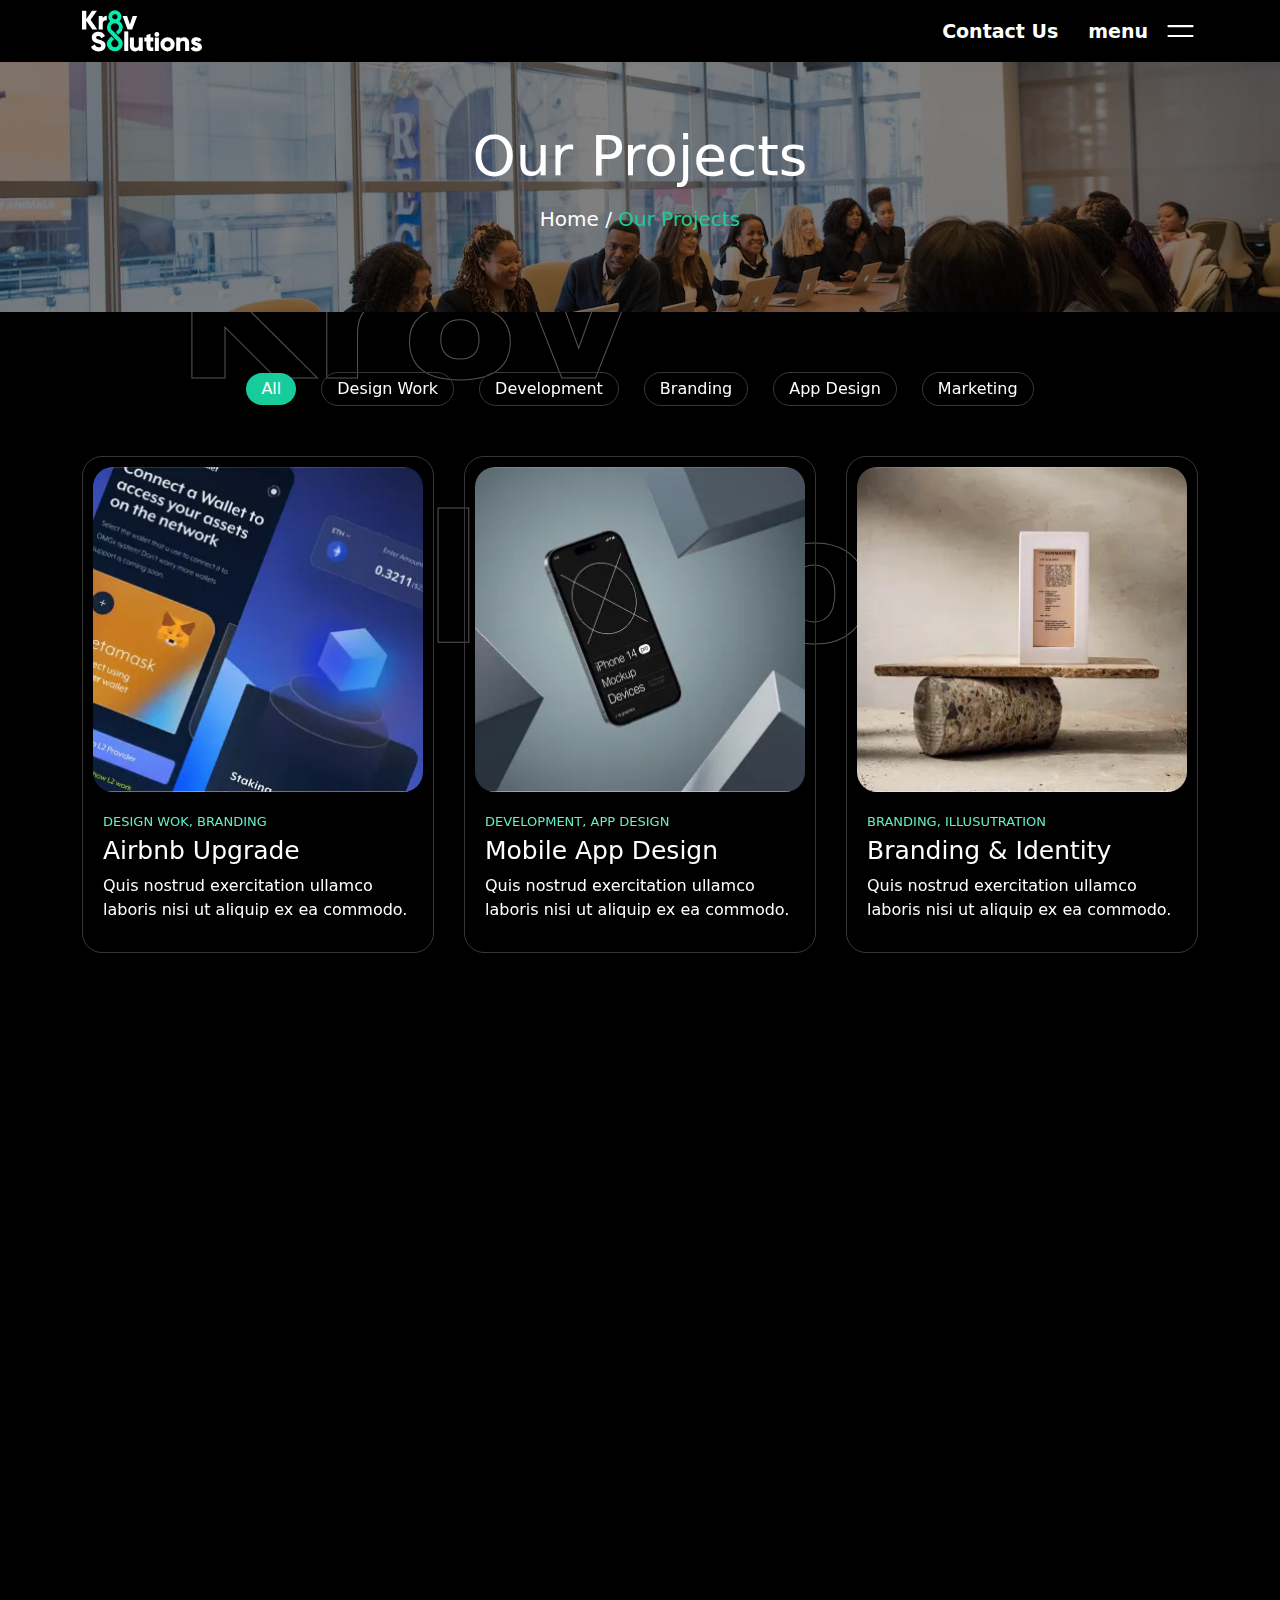
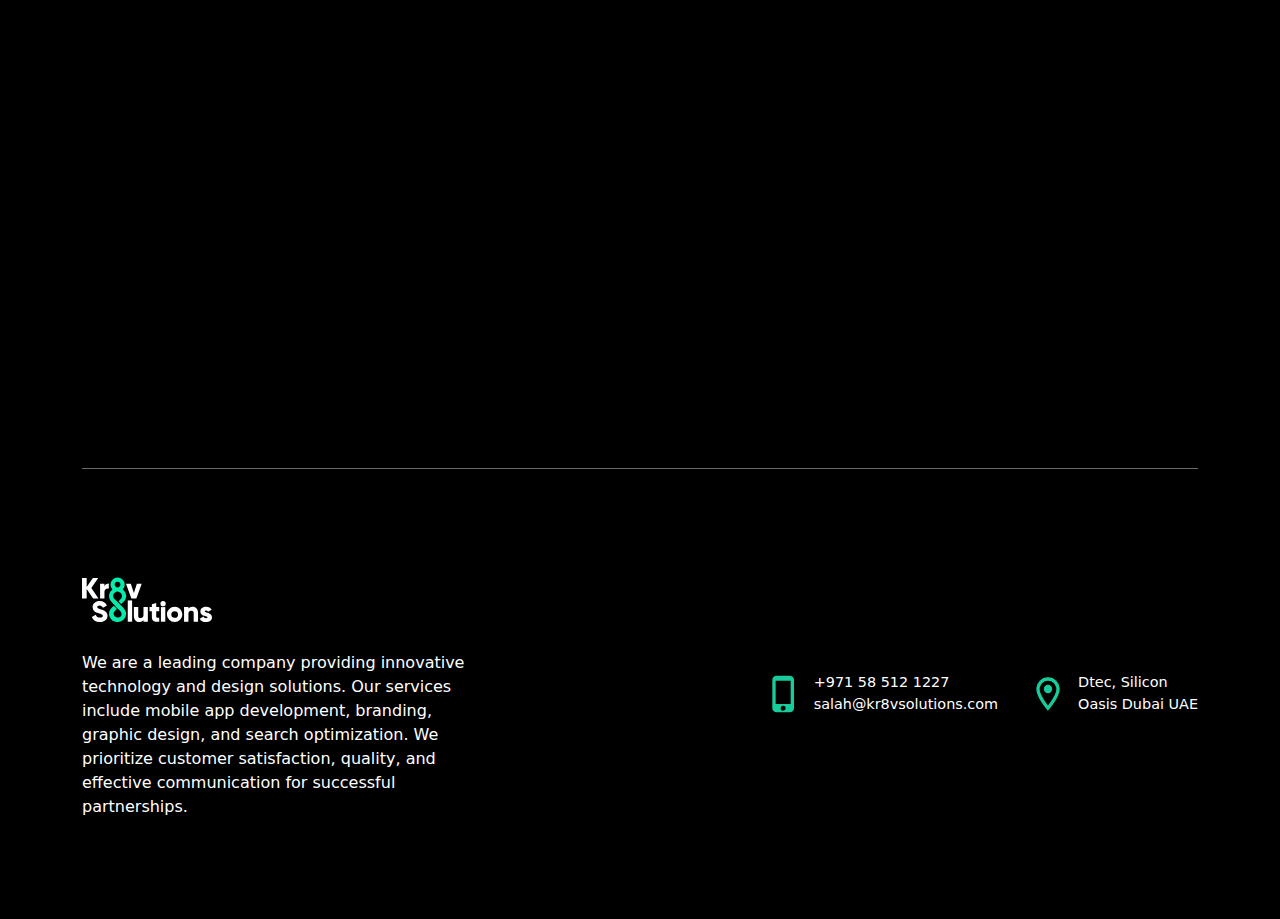
<file: our-portfolio.html>
<!DOCTYPE html>
<html lang="en">
  <head>
    <title>
      Top Mobile App Development Services in Dubai | Creating Innovative
      Solutions
    </title>
    <meta
      name="description"
      content="Curious about the top mobile apps development companies in Dubai? Look no further! Our comprehensive list of trusted companies ensures you find the perfect partner for your mobile app development needs."
    />
    <meta
      name="keywords"
      content=" mobile app development , mobile app developers , best mobile apps development company , innovative mobile app development, list of mobile apps development companies , android mobile apps development , IPhone mobile apps developer in Dubai , mobile apps dubai"
    />
    <link rel="canonical" href="https://kr8vsolutions.com/our-portfolio.html" />
    <meta charset="UTF-8" />
    <meta property="og:locale" content="en_EN" />
    <meta property="og:type" content="article" />
    <meta
      property="og:title"
      content="Top Mobile App Development Services in Dubai | Creating Innovative Solutions "
    />
    <meta
      property="og:description"
      content="Curious about the top mobile apps development companies in Dubai? Look no further! Our comprehensive list of trusted companies ensures you find the perfect partner for your mobile app development needs."
    />
    <meta
      property="og:url"
      content="https://kr8vsolutions.com/our-portfolio.html"
    />
    <meta property="og:site_name" content="Kr8v Solutions" />
    <meta
      property="article:publisher"
      content="https://kr8vsolutions.com/our-portfolio.html"
    />
    <meta
      property="article:published_time"
      content="2023-02-27T02:12:30+00:00"
    />
    <meta
      property="article:modified_time"
      content="2023-02-27T11:10:05+00:00"
    />
    <meta
      property="og:image"
      content="https://kr8vsolutions.com/images/kr8v.png"
    />
    <meta property="og:image:width" content="647" />
    <meta property="og:image:height" content="450" />
    <meta property="og:image:type" content="image/png" />
    <meta name="author" content="admin" />
    <meta name="twitter:card" content="summary_large_image" />
    <meta name="twitter:creator" content="@Kr8v-Solutions" />
    <meta name="twitter:site" content="@Kr8v-Solutions" />
    <meta name="twitter:label1" content="Kr8v-Solutions" />
    <meta name="twitter:data1" content="admin" />
    <meta name="twitter:data2" content="9 MINUTS" />
    <meta http-equiv="X-UA-Compatible" content="IE=edge" />
    <meta name="viewport" content="width=device-width, initial-scale=1.0" />
    <link rel="stylesheet" href="css/index.css" />
    <link rel="stylesheet" href="css/style.css" />
    <!-- bootstrap -->
    <link rel="stylesheet" href="css/bootstrap.css" />
    <link href="https://unpkg.com/aos@2.3.1/dist/aos.css" rel="stylesheet" />
    <!-- font awesome -->
    <link
      rel="stylesheet"
      href="https://cdnjs.cloudflare.com/ajax/libs/font-awesome/6.4.0/css/all.min.css"
      integrity="sha512-iecdLmaskl7CVkqkXNQ/ZH/XLlvWZOJyj7Yy7tcenmpD1ypASozpmT/E0iPtmFIB46ZmdtAc9eNBvH0H/ZpiBw=="
      crossorigin="anonymous"
      referrerpolicy="no-referrer"
    />
    <!-- boxicon -->
    <link
      href="https://unpkg.com/boxicons@2.1.4/css/boxicons.min.css"
      rel="stylesheet"
    />
  </head>
  <body>
    <!-- start secound header -->
    <div class="secound_header margin_t">
      <div class="container">
        <div class="logo">
          <svg
            xmlns="http://www.w3.org/2000/svg"
            width="180.102"
            height="61.676"
            viewBox="0 0 180.102 61.676"
          >
            <g
              id="Group_105"
              data-name="Group 105"
              transform="translate(-1402.07 -432.105)"
            >
              <path
                id="Path_262"
                data-name="Path 262"
                d="M1417.567,462.491l-9.039-13.076v13.076h-6.458V434.24h6.458v12.267l8.637-12.267h7.347L1414.988,448l9.928,14.488h-7.35Z"
                transform="translate(0 -1.508)"
                fill="#fff"
              />
              <path
                id="Path_263"
                data-name="Path 263"
                d="M1499.615,460.38v6.859c-2.5-.4-6.053.6-6.053,4.6v9.119h-6.053v-20.18h6.053v3.6C1494.369,461.671,1497.072,460.38,1499.615,460.38Z"
                transform="translate(-60.372 -19.979)"
                fill="#fff"
              />
              <path
                id="Path_264"
                data-name="Path 264"
                d="M1631.593,461.76l-7.467,20.18h-6.859l-7.467-20.18h6.7l4.2,12.792,4.2-12.792Z"
                transform="translate(-146.784 -20.954)"
                fill="#fff"
              />
              <path
                id="Path_265"
                data-name="Path 265"
                d="M1448.24,570.158l5.569-3.227a5.915,5.915,0,0,0,5.932,3.914c3.066,0,3.835-1.212,3.835-2.3,0-1.734-1.614-2.421-5.85-3.591-4.2-1.171-8.315-3.186-8.315-8.6,0-5.448,4.6-8.6,9.485-8.6a10.952,10.952,0,0,1,10.33,6.375l-5.448,3.186c-.968-2.018-2.3-3.268-4.882-3.268-2.019,0-3.028,1.009-3.028,2.139,0,1.291.687,2.18,5.084,3.512,4.278,1.291,9.08,2.784,9.08,8.758,0,5.448-4.36,8.676-10.492,8.676C1453.606,577.14,1449.812,574.315,1448.24,570.158Z"
                transform="translate(-32.624 -83.359)"
                fill="#fff"
              />
              <path
                id="Path_266"
                data-name="Path 266"
                d="M1618.11,545.56h6.053v29.46h-6.053Z"
                transform="translate(-152.656 -81.805)"
                fill="#fff"
              />
              <path
                id="Path_267"
                data-name="Path 267"
                d="M1666.4,577.19V597.37h-6.053v-1.9a6.9,6.9,0,0,1-5.771,2.462c-4.075,0-7.546-2.9-7.546-8.353v-12.39h6.053v11.5a3.328,3.328,0,0,0,3.512,3.673c2.221,0,3.752-1.291,3.752-4.157V577.193h6.053Z"
                transform="translate(-173.091 -104.155)"
                fill="#fff"
              />
              <path
                id="Path_268"
                data-name="Path 268"
                d="M1730.21,569.393v7.144c0,1.734,1.493,1.9,4.157,1.734v5.489c-7.91.807-10.21-1.573-10.21-7.223v-7.144h-3.227v-5.812h3.227v-3.835l6.053-1.816v5.651h4.157v5.812Z"
                transform="translate(-225.309 -90.545)"
                fill="#fff"
              />
              <circle
                id="Ellipse_49"
                data-name="Ellipse 49"
                cx="3.632"
                cy="3.632"
                r="3.632"
                transform="translate(1510.798 464.654)"
                fill="#fff"
              />
              <rect
                id="Rectangle_39"
                data-name="Rectangle 39"
                width="6.053"
                height="20.18"
                transform="translate(1511.406 473.035)"
                fill="#fff"
              />
              <path
                id="Path_269"
                data-name="Path 269"
                d="M1803.22,585.923a10.694,10.694,0,1,1,10.694,10.653A10.574,10.574,0,0,1,1803.22,585.923Zm15.335,0a4.643,4.643,0,1,0-4.641,4.762A4.525,4.525,0,0,0,1818.555,585.923Z"
                transform="translate(-283.456 -102.798)"
                fill="#fff"
              />
              <path
                id="Path_270"
                data-name="Path 270"
                d="M1903.38,583.623v12.39h-6.053v-11.5a3.328,3.328,0,0,0-3.512-3.673c-2.221,0-3.752,1.291-3.752,4.157v11.017h-6.053v-20.18h6.053v1.9a6.9,6.9,0,0,1,5.771-2.462C1899.909,575.27,1903.38,578.174,1903.38,583.623Z"
                transform="translate(-340.543 -102.798)"
                fill="#fff"
              />
              <path
                id="Path_271"
                data-name="Path 271"
                d="M1974.82,589.96c0,4.641-4.037,6.619-8.394,6.619-4.037,0-7.1-1.534-8.676-4.8L1963,588.79a3.314,3.314,0,0,0,3.43,2.382c1.452,0,2.18-.446,2.18-1.25,0-2.221-9.928-1.05-9.928-8.033,0-4.4,3.711-6.619,7.91-6.619a8.824,8.824,0,0,1,7.869,4.319l-5.167,2.784a2.928,2.928,0,0,0-2.705-1.775c-1.05,0-1.7.4-1.7,1.13C1964.891,584.028,1974.82,582.493,1974.82,589.96Z"
                transform="translate(-392.648 -102.798)"
                fill="#fff"
              />
              <path
                id="Path_272"
                data-name="Path 272"
                d="M1549.209,473.411c-1.9-1.906-9.483-9.512-11.41-11.249a6.443,6.443,0,0,1-2.145-3.261,5.416,5.416,0,0,1,2.095-5.928,6.247,6.247,0,0,1,10.119,3.861c.379,3.341-1.663,4.847-3.415,6.559-.5.483-1.012.946-1.5,1.4,1.359,1.32,2.652,2.581,3.949,3.844,1.053-1.009,2.136-2.012,3.177-3.047a11.224,11.224,0,0,0,2.133-13.133,11.5,11.5,0,0,0-3.4-3.99,9.478,9.478,0,0,0,2.793-6.934,9.92,9.92,0,0,0-19.824.229,9.5,9.5,0,0,0,2.793,6.7,11.233,11.233,0,0,0-4.448,7.111,10.783,10.783,0,0,0,2.778,9.572c1.171,1.269,6.675,7.274,9.371,10.175.748.806,1.6,1.5,2.391,2.269a7.539,7.539,0,0,1,2.611,4.479,5.331,5.331,0,0,1-4.049,5.245,5.5,5.5,0,0,1-7-5.182c0-2.967,3.917-6,4.691-6.533l-4.457-4.341c-1.036.992-2.115,1.992-3.16,3.029a11.208,11.208,0,0,0-2.148,13.1,11.7,11.7,0,0,0,9.391,6.3c.024,0,.047,0,.073.006.314.029.631.043.951.046.07,0,.141.011.211.011s.114-.009.173-.009c.141,0,.282-.011.422-.02a11.643,11.643,0,0,0,11.175-11.4C1553.668,479.47,1552.421,476.875,1549.209,473.411Zm-8.614-35.434a3.994,3.994,0,0,1,4.982,4.85,3.914,3.914,0,0,1-2.79,2.718,3.992,3.992,0,0,1-4.982-4.853A3.92,3.92,0,0,1,1540.595,437.977Z"
                transform="translate(-90.347)"
                fill="#05ebab"
              />
            </g>
          </svg>
        </div>

        <div class="info">
          <a href="contact-us.html" class="btn_show">Contact Us</a>
          <button class="btn_menu">
            <span>menu</span>
            <span class="menu_icon">
              <svg
                class="menu-icon"
                xmlns="http://www.w3.org/2000/svg"
                fill="none"
                viewBox="0 0 24 24"
                stroke-width="1.5"
                stroke="currentColor"
                class="w-6 h-6"
              >
                <path
                  stroke-linecap="round"
                  stroke-linejoin="round"
                  d="M3.75 9h16.5m-16.5 6.75h16.5"
                />
              </svg>
            </span>
          </button>
        </div>
      </div>
    </div>
    <!-- end secound header -->

    <!-- start model-menu -->
    <div id="model-menu">
      <div class="model-bg">
        <div class="header-model">
          <svg
            class="close-menu"
            xmlns="http://www.w3.org/2000/svg"
            fill="none"
            viewBox="0 0 24 24"
            stroke-width="1.5"
            stroke="currentColor"
            class="w-6 h-6"
          >
            <path
              stroke-linecap="round"
              stroke-linejoin="round"
              d="M6 18L18 6M6 6l12 12"
            />
          </svg>
        </div>
        <div class="content-model">
          <div class="links">
            <a href="index.html" class="link"> HOME </a>
            <a href="about-us.html" class="link"> ABOUT US </a>
            <a href="services.html" class="link"> SERVICES </a>
            <a href="our-portfolio.html" class="link"> PORTFOLIO </a>
            <a href="hosting.html" class="link"> HOSTING </a>
            <a href="blog.html" class="link">Blog</a>
            <a href="contact-us.html" class="link"> CONTACT </a>
          </div>

          <div class="social-continer">
            <a href="contact-us.html">Contact Us</a>
            <div class="social">
              <a href="#" class="social-link">
                <i class="fa-brands fa-facebook-f"></i>
              </a>
              <a href="#" class="social-link">
                <i class="fa-brands fa-twitter"></i>
              </a>
              <a href="#" class="social-link">
                <i class="fa-brands fa-instagram"></i>
              </a>
            </div>
          </div>
        </div>
        <div class="footer-model">
          <p>Independent creative agency.</p>
          <div class="copyRight">© 2023 kr8vSolution. All rights reserved.</div>
        </div>
        <div class="green-shadow"></div>
      </div>
    </div>
    <!-- end model-menu -->

    <!-- start secound hero -->
    <div class="secound_hero">
      <div class="container">
        <h1>Our Projects</h1>
        <p>
          <a href="index.html">Home</a> /
          <a href="our-portfolio.html">Our Projects</a>
        </p>
      </div>
    </div>
    <!-- end secound hero -->

    <!-- start projects area -->
    <div class="projects_area">
      <div class="container">
        <div class="portfolio_filter">
          <button
            class="active"
            data-aos="fade-left"
            data-aos-delay="100"
            data-aos-duration="800"
          >
            All
          </button>
          <button
            data-aos="fade-left"
            data-aos-delay="200"
            data-aos-duration="800"
          >
            Design Work
          </button>
          <button
            data-aos="fade-left"
            data-aos-delay="300"
            data-aos-duration="800"
          >
            Development
          </button>
          <button
            data-aos="fade-left"
            data-aos-delay="400"
            data-aos-duration="800"
          >
            Branding
          </button>
          <button
            data-aos="fade-left"
            data-aos-delay="500"
            data-aos-duration="800"
          >
            App Design
          </button>
          <button
            data-aos="fade-left"
            data-aos-delay="600"
            data-aos-duration="800"
          >
            Marketing
          </button>
        </div>

        <div class="boxs">
          <a
            href="project-item.html"
            class="box"
            data-aos="fade-left"
            data-aos-delay="100"
            data-aos-duration="800"
          >
            <div class="image">
              <img src="images/project-inner-1.webp" alt="" />
            </div>
            <div class="text">
              <span>DESIGN WOK, BRANDING</span>
              <h4>Airbnb Upgrade</h4>
              <p>
                Quis nostrud exercitation ullamco laboris nisi ut aliquip ex ea
                commodo.
              </p>
            </div>
          </a>
          <a
            href="project-item.html"
            class="box"
            data-aos="fade-left"
            data-aos-delay="200"
            data-aos-duration="800"
          >
            <div class="image">
              <img src="images/project-inner-2.webp" alt="" />
            </div>
            <div class="text">
              <span>DEVELOPMENT, APP DESIGN</span>
              <h4>Mobile App Design</h4>
              <p>
                Quis nostrud exercitation ullamco laboris nisi ut aliquip ex ea
                commodo.
              </p>
            </div>
          </a>
          <a
            href="project-item.html"
            class="box"
            data-aos="fade-left"
            data-aos-delay="300"
            data-aos-duration="800"
          >
            <div class="image">
              <img src="images/project-inner-3.webp" alt="" />
            </div>
            <div class="text">
              <span>BRANDING, ILLUSUTRATION</span>
              <h4>Branding & Identity</h4>
              <p>
                Quis nostrud exercitation ullamco laboris nisi ut aliquip ex ea
                commodo.
              </p>
            </div>
          </a>
          <a
            href="project-item.html"
            class="box"
            data-aos="fade-right"
            data-aos-delay="100"
            data-aos-duration="800"
          >
            <div class="image">
              <img src="images/project-inner-4.webp" alt="" />
            </div>
            <div class="text">
              <span>DESIGN WOK, ILLUSUTRATION</span>
              <h4>Muckup Design</h4>
              <p>
                Quis nostrud exercitation ullamco laboris nisi ut aliquip ex ea
                commodo.
              </p>
            </div>
          </a>
          <a
            href="project-item.html"
            class="box"
            data-aos="fade-right"
            data-aos-delay="200"
            data-aos-duration="800"
          >
            <div class="image">
              <img src="images/project-inner-5.webp" alt="" />
            </div>
            <div class="text">
              <span>DESIGN WOK, BRANDING</span>
              <h4>Airbnb Upgrade</h4>
              <p>
                Quis nostrud exercitation ullamco laboris nisi ut aliquip ex ea
                commodo.
              </p>
            </div>
          </a>
          <a
            href="project-item.html"
            class="box"
            data-aos="fade-right"
            data-aos-delay="300"
            data-aos-duration="800"
          >
            <div class="image">
              <img src="images/project-inner-6.webp" alt="" />
            </div>
            <div class="text">
              <span>DESIGN WOK, BRANDING</span>
              <h4>Airbnb Upgrade</h4>
              <p>
                Quis nostrud exercitation ullamco laboris nisi ut aliquip ex ea
                commodo.
              </p>
            </div>
          </a>
          <a
            href="project-item.html"
            class="box"
            data-aos="fade-right"
            data-aos-delay="100"
            data-aos-duration="800"
          >
            <div class="image">
              <img src="images/project-inner-7.webp" alt="" />
            </div>
            <div class="text">
              <span>DESIGN WOK, BRANDING</span>
              <h4>Airbnb Upgrade</h4>
              <p>
                Quis nostrud exercitation ullamco laboris nisi ut aliquip ex ea
                commodo.
              </p>
            </div>
          </a>
        </div>
      </div>
    </div>
    <!-- end projects area -->

    <!-- start footer -->
    <footer>
      <div class="container">
        <div class="footer-warp">
          <div class="left">
            <div class="logo">
              <svg
                xmlns="http://www.w3.org/2000/svg"
                width="180.102"
                height="61.676"
                viewBox="0 0 180.102 61.676"
              >
                <g
                  id="Group_105"
                  data-name="Group 105"
                  transform="translate(-1402.07 -432.105)"
                >
                  <path
                    id="Path_262"
                    data-name="Path 262"
                    d="M1417.567,462.491l-9.039-13.076v13.076h-6.458V434.24h6.458v12.267l8.637-12.267h7.347L1414.988,448l9.928,14.488h-7.35Z"
                    transform="translate(0 -1.508)"
                    fill="#fff"
                  ></path>
                  <path
                    id="Path_263"
                    data-name="Path 263"
                    d="M1499.615,460.38v6.859c-2.5-.4-6.053.6-6.053,4.6v9.119h-6.053v-20.18h6.053v3.6C1494.369,461.671,1497.072,460.38,1499.615,460.38Z"
                    transform="translate(-60.372 -19.979)"
                    fill="#fff"
                  ></path>
                  <path
                    id="Path_264"
                    data-name="Path 264"
                    d="M1631.593,461.76l-7.467,20.18h-6.859l-7.467-20.18h6.7l4.2,12.792,4.2-12.792Z"
                    transform="translate(-146.784 -20.954)"
                    fill="#fff"
                  ></path>
                  <path
                    id="Path_265"
                    data-name="Path 265"
                    d="M1448.24,570.158l5.569-3.227a5.915,5.915,0,0,0,5.932,3.914c3.066,0,3.835-1.212,3.835-2.3,0-1.734-1.614-2.421-5.85-3.591-4.2-1.171-8.315-3.186-8.315-8.6,0-5.448,4.6-8.6,9.485-8.6a10.952,10.952,0,0,1,10.33,6.375l-5.448,3.186c-.968-2.018-2.3-3.268-4.882-3.268-2.019,0-3.028,1.009-3.028,2.139,0,1.291.687,2.18,5.084,3.512,4.278,1.291,9.08,2.784,9.08,8.758,0,5.448-4.36,8.676-10.492,8.676C1453.606,577.14,1449.812,574.315,1448.24,570.158Z"
                    transform="translate(-32.624 -83.359)"
                    fill="#fff"
                  ></path>
                  <path
                    id="Path_266"
                    data-name="Path 266"
                    d="M1618.11,545.56h6.053v29.46h-6.053Z"
                    transform="translate(-152.656 -81.805)"
                    fill="#fff"
                  ></path>
                  <path
                    id="Path_267"
                    data-name="Path 267"
                    d="M1666.4,577.19V597.37h-6.053v-1.9a6.9,6.9,0,0,1-5.771,2.462c-4.075,0-7.546-2.9-7.546-8.353v-12.39h6.053v11.5a3.328,3.328,0,0,0,3.512,3.673c2.221,0,3.752-1.291,3.752-4.157V577.193h6.053Z"
                    transform="translate(-173.091 -104.155)"
                    fill="#fff"
                  ></path>
                  <path
                    id="Path_268"
                    data-name="Path 268"
                    d="M1730.21,569.393v7.144c0,1.734,1.493,1.9,4.157,1.734v5.489c-7.91.807-10.21-1.573-10.21-7.223v-7.144h-3.227v-5.812h3.227v-3.835l6.053-1.816v5.651h4.157v5.812Z"
                    transform="translate(-225.309 -90.545)"
                    fill="#fff"
                  ></path>
                  <circle
                    id="Ellipse_49"
                    data-name="Ellipse 49"
                    cx="3.632"
                    cy="3.632"
                    r="3.632"
                    transform="translate(1510.798 464.654)"
                    fill="#fff"
                  ></circle>
                  <rect
                    id="Rectangle_39"
                    data-name="Rectangle 39"
                    width="6.053"
                    height="20.18"
                    transform="translate(1511.406 473.035)"
                    fill="#fff"
                  ></rect>
                  <path
                    id="Path_269"
                    data-name="Path 269"
                    d="M1803.22,585.923a10.694,10.694,0,1,1,10.694,10.653A10.574,10.574,0,0,1,1803.22,585.923Zm15.335,0a4.643,4.643,0,1,0-4.641,4.762A4.525,4.525,0,0,0,1818.555,585.923Z"
                    transform="translate(-283.456 -102.798)"
                    fill="#fff"
                  ></path>
                  <path
                    id="Path_270"
                    data-name="Path 270"
                    d="M1903.38,583.623v12.39h-6.053v-11.5a3.328,3.328,0,0,0-3.512-3.673c-2.221,0-3.752,1.291-3.752,4.157v11.017h-6.053v-20.18h6.053v1.9a6.9,6.9,0,0,1,5.771-2.462C1899.909,575.27,1903.38,578.174,1903.38,583.623Z"
                    transform="translate(-340.543 -102.798)"
                    fill="#fff"
                  ></path>
                  <path
                    id="Path_271"
                    data-name="Path 271"
                    d="M1974.82,589.96c0,4.641-4.037,6.619-8.394,6.619-4.037,0-7.1-1.534-8.676-4.8L1963,588.79a3.314,3.314,0,0,0,3.43,2.382c1.452,0,2.18-.446,2.18-1.25,0-2.221-9.928-1.05-9.928-8.033,0-4.4,3.711-6.619,7.91-6.619a8.824,8.824,0,0,1,7.869,4.319l-5.167,2.784a2.928,2.928,0,0,0-2.705-1.775c-1.05,0-1.7.4-1.7,1.13C1964.891,584.028,1974.82,582.493,1974.82,589.96Z"
                    transform="translate(-392.648 -102.798)"
                    fill="#fff"
                  ></path>
                  <path
                    id="Path_272"
                    data-name="Path 272"
                    d="M1549.209,473.411c-1.9-1.906-9.483-9.512-11.41-11.249a6.443,6.443,0,0,1-2.145-3.261,5.416,5.416,0,0,1,2.095-5.928,6.247,6.247,0,0,1,10.119,3.861c.379,3.341-1.663,4.847-3.415,6.559-.5.483-1.012.946-1.5,1.4,1.359,1.32,2.652,2.581,3.949,3.844,1.053-1.009,2.136-2.012,3.177-3.047a11.224,11.224,0,0,0,2.133-13.133,11.5,11.5,0,0,0-3.4-3.99,9.478,9.478,0,0,0,2.793-6.934,9.92,9.92,0,0,0-19.824.229,9.5,9.5,0,0,0,2.793,6.7,11.233,11.233,0,0,0-4.448,7.111,10.783,10.783,0,0,0,2.778,9.572c1.171,1.269,6.675,7.274,9.371,10.175.748.806,1.6,1.5,2.391,2.269a7.539,7.539,0,0,1,2.611,4.479,5.331,5.331,0,0,1-4.049,5.245,5.5,5.5,0,0,1-7-5.182c0-2.967,3.917-6,4.691-6.533l-4.457-4.341c-1.036.992-2.115,1.992-3.16,3.029a11.208,11.208,0,0,0-2.148,13.1,11.7,11.7,0,0,0,9.391,6.3c.024,0,.047,0,.073.006.314.029.631.043.951.046.07,0,.141.011.211.011s.114-.009.173-.009c.141,0,.282-.011.422-.02a11.643,11.643,0,0,0,11.175-11.4C1553.668,479.47,1552.421,476.875,1549.209,473.411Zm-8.614-35.434a3.994,3.994,0,0,1,4.982,4.85,3.914,3.914,0,0,1-2.79,2.718,3.992,3.992,0,0,1-4.982-4.853A3.92,3.92,0,0,1,1540.595,437.977Z"
                    transform="translate(-90.347)"
                    fill="#05ebab"
                  ></path>
                </g>
              </svg>
            </div>
            <div class="desc">
              We are a leading company providing innovative technology and
              design solutions. Our services include mobile app development,
              branding, graphic design, and search optimization. We prioritize
              customer satisfaction, quality, and effective communication for
              successful partnerships.
            </div>
          </div>
          <div class="right">
            <div class="information-contact">
              <img src="images/phone_iphone_black_24dp.svg" alt="" />
              <div class="text">
                <span>+971 58 512 1227</span>
                <span>salah@kr8vsolutions.com</span>
              </div>
            </div>
            <div class="information-contact">
              <img src="images/location_on_black_24dp.svg" alt="" />
              <div class="text">
                <span>Dtec, Silicon</span>
                <span> Oasis Dubai UAE</span>
              </div>
            </div>
          </div>
        </div>
      </div>
    </footer>
    <!-- end footer -->

    <script src="js/bootstrap.js"></script>
    <script src="https://unpkg.com/aos@2.3.1/dist/aos.js"></script>
    <script>
      AOS.init();
    </script>
    <script src="js/main.js"></script>
  </body>
</html>
</file>
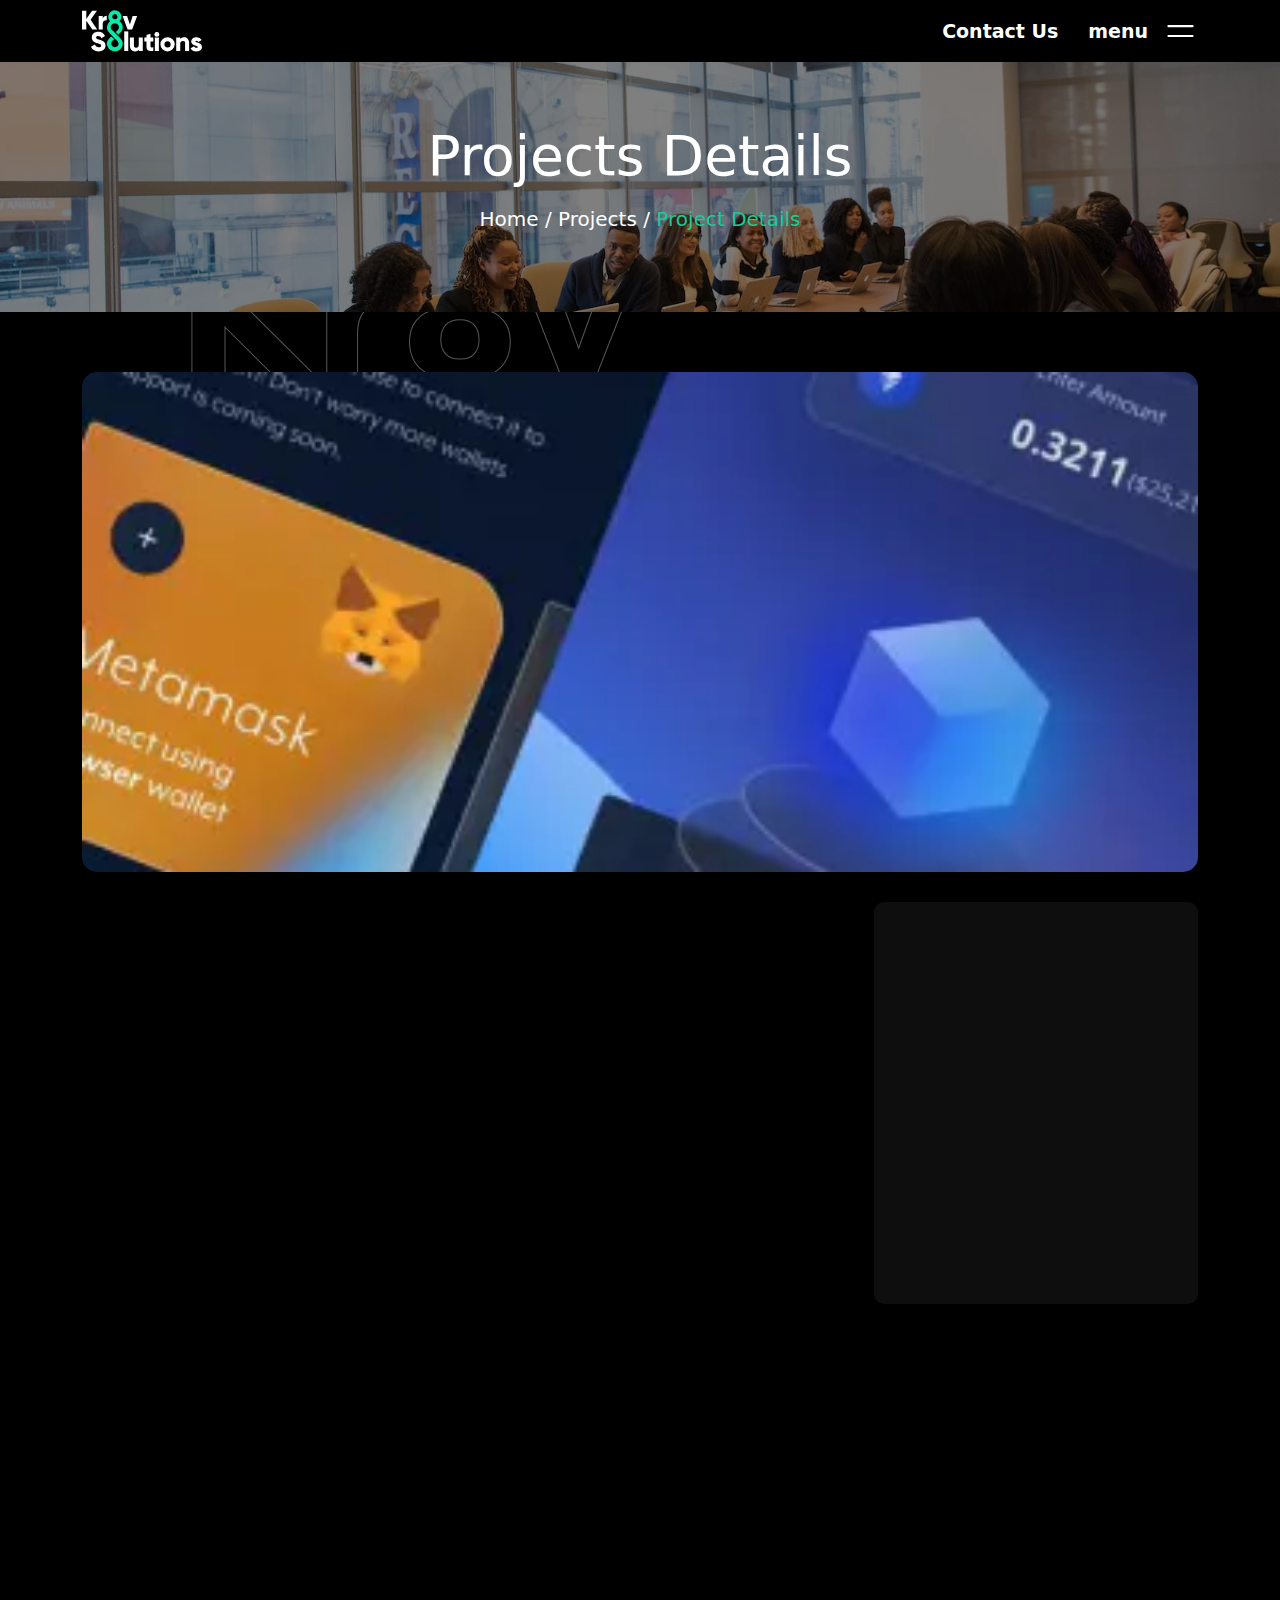
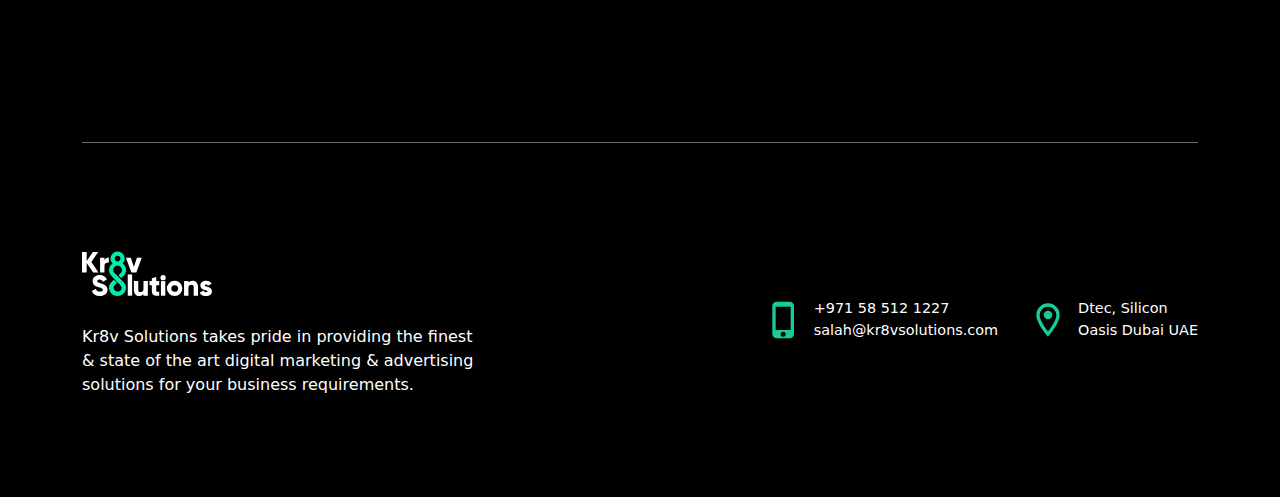
<file: project-item.html>
<!DOCTYPE html>
<html lang="en">
  <head>
    <title>
      Custom Mobile App Development Services in Dubai | Transforming Ideas into
      Reality
    </title>
    <meta
      name="description"
      content="Experience the power of innovative mobile app development in Dubai. Our team combines creativity and technical expertise to build engaging and feature-rich mobile applications that elevate your business to new heights."
    />
    <meta
      name="keywords"
      content=" mobile app development , mobile app developers , best mobile apps development company , innovative mobile app development, list of mobile apps development companies , android mobile apps development , IPhone mobile apps developer in Dubai , mobile apps dubai"
    />
    <link rel="canonical" href="https://kr8vsolutions.com/project-item.html" />
    <meta charset="UTF-8" />
    <meta property="og:locale" content="en_EN" />
    <meta property="og:type" content="article" />
    <meta
      property="og:title"
      content="Custom Mobile App Development Services in Dubai | Transforming Ideas into Reality "
    />
    <meta
      property="og:description"
      content="Experience the power of innovative mobile app development in Dubai. Our team combines creativity and technical expertise to build engaging and feature-rich mobile applications that elevate your business to new heights."
    />
    <meta
      property="og:url"
      content="https://kr8vsolutions.com/project-item.html"
    />
    <meta property="og:site_name" content="Kr8v Solutions" />
    <meta
      property="article:publisher"
      content="https://kr8vsolutions.com/project-item.html"
    />
    <meta
      property="article:published_time"
      content="2023-02-27T02:12:30+00:00"
    />
    <meta
      property="article:modified_time"
      content="2023-02-27T11:10:05+00:00"
    />
    <meta
      property="og:image"
      content="https://kr8vsolutions.com/images/kr8v.png"
    />
    <meta property="og:image:width" content="647" />
    <meta property="og:image:height" content="450" />
    <meta property="og:image:type" content="image/png" />
    <meta name="author" content="admin" />
    <meta name="twitter:card" content="summary_large_image" />
    <meta name="twitter:creator" content="@Kr8v-Solutions" />
    <meta name="twitter:site" content="@Kr8v-Solutions" />
    <meta name="twitter:label1" content="Kr8v-Solutions" />
    <meta name="twitter:data1" content="admin" />
    <meta name="twitter:data2" content="9 MINUTS" />
    <meta http-equiv="X-UA-Compatible" content="IE=edge" />
    <meta name="viewport" content="width=device-width, initial-scale=1.0" />
    <link rel="stylesheet" href="css/index.css" />
    <link rel="stylesheet" href="css/style.css" />
    <!-- bootstrap -->
    <link rel="stylesheet" href="css/bootstrap.css" />
    <link href="https://unpkg.com/aos@2.3.1/dist/aos.css" rel="stylesheet" />
    <!-- font awesome -->
    <link
      rel="stylesheet"
      href="https://cdnjs.cloudflare.com/ajax/libs/font-awesome/6.4.0/css/all.min.css"
      integrity="sha512-iecdLmaskl7CVkqkXNQ/ZH/XLlvWZOJyj7Yy7tcenmpD1ypASozpmT/E0iPtmFIB46ZmdtAc9eNBvH0H/ZpiBw=="
      crossorigin="anonymous"
      referrerpolicy="no-referrer"
    />
    <!-- boxicon -->
    <link
      href="https://unpkg.com/boxicons@2.1.4/css/boxicons.min.css"
      rel="stylesheet"
    />
  </head>
  <body>
    <!-- start secound header -->
    <div class="secound_header margin_t">
      <div class="container">
        <div class="logo">
          <svg
            xmlns="http://www.w3.org/2000/svg"
            width="180.102"
            height="61.676"
            viewBox="0 0 180.102 61.676"
          >
            <g
              id="Group_105"
              data-name="Group 105"
              transform="translate(-1402.07 -432.105)"
            >
              <path
                id="Path_262"
                data-name="Path 262"
                d="M1417.567,462.491l-9.039-13.076v13.076h-6.458V434.24h6.458v12.267l8.637-12.267h7.347L1414.988,448l9.928,14.488h-7.35Z"
                transform="translate(0 -1.508)"
                fill="#fff"
              />
              <path
                id="Path_263"
                data-name="Path 263"
                d="M1499.615,460.38v6.859c-2.5-.4-6.053.6-6.053,4.6v9.119h-6.053v-20.18h6.053v3.6C1494.369,461.671,1497.072,460.38,1499.615,460.38Z"
                transform="translate(-60.372 -19.979)"
                fill="#fff"
              />
              <path
                id="Path_264"
                data-name="Path 264"
                d="M1631.593,461.76l-7.467,20.18h-6.859l-7.467-20.18h6.7l4.2,12.792,4.2-12.792Z"
                transform="translate(-146.784 -20.954)"
                fill="#fff"
              />
              <path
                id="Path_265"
                data-name="Path 265"
                d="M1448.24,570.158l5.569-3.227a5.915,5.915,0,0,0,5.932,3.914c3.066,0,3.835-1.212,3.835-2.3,0-1.734-1.614-2.421-5.85-3.591-4.2-1.171-8.315-3.186-8.315-8.6,0-5.448,4.6-8.6,9.485-8.6a10.952,10.952,0,0,1,10.33,6.375l-5.448,3.186c-.968-2.018-2.3-3.268-4.882-3.268-2.019,0-3.028,1.009-3.028,2.139,0,1.291.687,2.18,5.084,3.512,4.278,1.291,9.08,2.784,9.08,8.758,0,5.448-4.36,8.676-10.492,8.676C1453.606,577.14,1449.812,574.315,1448.24,570.158Z"
                transform="translate(-32.624 -83.359)"
                fill="#fff"
              />
              <path
                id="Path_266"
                data-name="Path 266"
                d="M1618.11,545.56h6.053v29.46h-6.053Z"
                transform="translate(-152.656 -81.805)"
                fill="#fff"
              />
              <path
                id="Path_267"
                data-name="Path 267"
                d="M1666.4,577.19V597.37h-6.053v-1.9a6.9,6.9,0,0,1-5.771,2.462c-4.075,0-7.546-2.9-7.546-8.353v-12.39h6.053v11.5a3.328,3.328,0,0,0,3.512,3.673c2.221,0,3.752-1.291,3.752-4.157V577.193h6.053Z"
                transform="translate(-173.091 -104.155)"
                fill="#fff"
              />
              <path
                id="Path_268"
                data-name="Path 268"
                d="M1730.21,569.393v7.144c0,1.734,1.493,1.9,4.157,1.734v5.489c-7.91.807-10.21-1.573-10.21-7.223v-7.144h-3.227v-5.812h3.227v-3.835l6.053-1.816v5.651h4.157v5.812Z"
                transform="translate(-225.309 -90.545)"
                fill="#fff"
              />
              <circle
                id="Ellipse_49"
                data-name="Ellipse 49"
                cx="3.632"
                cy="3.632"
                r="3.632"
                transform="translate(1510.798 464.654)"
                fill="#fff"
              />
              <rect
                id="Rectangle_39"
                data-name="Rectangle 39"
                width="6.053"
                height="20.18"
                transform="translate(1511.406 473.035)"
                fill="#fff"
              />
              <path
                id="Path_269"
                data-name="Path 269"
                d="M1803.22,585.923a10.694,10.694,0,1,1,10.694,10.653A10.574,10.574,0,0,1,1803.22,585.923Zm15.335,0a4.643,4.643,0,1,0-4.641,4.762A4.525,4.525,0,0,0,1818.555,585.923Z"
                transform="translate(-283.456 -102.798)"
                fill="#fff"
              />
              <path
                id="Path_270"
                data-name="Path 270"
                d="M1903.38,583.623v12.39h-6.053v-11.5a3.328,3.328,0,0,0-3.512-3.673c-2.221,0-3.752,1.291-3.752,4.157v11.017h-6.053v-20.18h6.053v1.9a6.9,6.9,0,0,1,5.771-2.462C1899.909,575.27,1903.38,578.174,1903.38,583.623Z"
                transform="translate(-340.543 -102.798)"
                fill="#fff"
              />
              <path
                id="Path_271"
                data-name="Path 271"
                d="M1974.82,589.96c0,4.641-4.037,6.619-8.394,6.619-4.037,0-7.1-1.534-8.676-4.8L1963,588.79a3.314,3.314,0,0,0,3.43,2.382c1.452,0,2.18-.446,2.18-1.25,0-2.221-9.928-1.05-9.928-8.033,0-4.4,3.711-6.619,7.91-6.619a8.824,8.824,0,0,1,7.869,4.319l-5.167,2.784a2.928,2.928,0,0,0-2.705-1.775c-1.05,0-1.7.4-1.7,1.13C1964.891,584.028,1974.82,582.493,1974.82,589.96Z"
                transform="translate(-392.648 -102.798)"
                fill="#fff"
              />
              <path
                id="Path_272"
                data-name="Path 272"
                d="M1549.209,473.411c-1.9-1.906-9.483-9.512-11.41-11.249a6.443,6.443,0,0,1-2.145-3.261,5.416,5.416,0,0,1,2.095-5.928,6.247,6.247,0,0,1,10.119,3.861c.379,3.341-1.663,4.847-3.415,6.559-.5.483-1.012.946-1.5,1.4,1.359,1.32,2.652,2.581,3.949,3.844,1.053-1.009,2.136-2.012,3.177-3.047a11.224,11.224,0,0,0,2.133-13.133,11.5,11.5,0,0,0-3.4-3.99,9.478,9.478,0,0,0,2.793-6.934,9.92,9.92,0,0,0-19.824.229,9.5,9.5,0,0,0,2.793,6.7,11.233,11.233,0,0,0-4.448,7.111,10.783,10.783,0,0,0,2.778,9.572c1.171,1.269,6.675,7.274,9.371,10.175.748.806,1.6,1.5,2.391,2.269a7.539,7.539,0,0,1,2.611,4.479,5.331,5.331,0,0,1-4.049,5.245,5.5,5.5,0,0,1-7-5.182c0-2.967,3.917-6,4.691-6.533l-4.457-4.341c-1.036.992-2.115,1.992-3.16,3.029a11.208,11.208,0,0,0-2.148,13.1,11.7,11.7,0,0,0,9.391,6.3c.024,0,.047,0,.073.006.314.029.631.043.951.046.07,0,.141.011.211.011s.114-.009.173-.009c.141,0,.282-.011.422-.02a11.643,11.643,0,0,0,11.175-11.4C1553.668,479.47,1552.421,476.875,1549.209,473.411Zm-8.614-35.434a3.994,3.994,0,0,1,4.982,4.85,3.914,3.914,0,0,1-2.79,2.718,3.992,3.992,0,0,1-4.982-4.853A3.92,3.92,0,0,1,1540.595,437.977Z"
                transform="translate(-90.347)"
                fill="#05ebab"
              />
            </g>
          </svg>
        </div>

        <div class="info">
          <a href="contact-us.html" class="btn_show">Contact Us</a>
          <button class="btn_menu">
            <span>menu</span>
            <span class="menu_icon">
              <svg
                class="menu-icon"
                xmlns="http://www.w3.org/2000/svg"
                fill="none"
                viewBox="0 0 24 24"
                stroke-width="1.5"
                stroke="currentColor"
                class="w-6 h-6"
              >
                <path
                  stroke-linecap="round"
                  stroke-linejoin="round"
                  d="M3.75 9h16.5m-16.5 6.75h16.5"
                />
              </svg>
            </span>
          </button>
        </div>
      </div>
    </div>
    <!-- end secound header -->

    <!-- start model-menu -->
    <div id="model-menu">
      <div class="model-bg">
        <div class="header-model">
          <svg
            class="close-menu"
            xmlns="http://www.w3.org/2000/svg"
            fill="none"
            viewBox="0 0 24 24"
            stroke-width="1.5"
            stroke="currentColor"
            class="w-6 h-6"
          >
            <path
              stroke-linecap="round"
              stroke-linejoin="round"
              d="M6 18L18 6M6 6l12 12"
            />
          </svg>
        </div>
        <div class="content-model">
          <div class="links">
            <a href="index.html" class="link"> HOME </a>
            <a href="about-us.html" class="link"> ABOUT US </a>
            <a href="services.html" class="link"> SERVICES </a>
            <a href="our-portfolio.html" class="link"> PORTFOLIO </a>
            <a href="hosting.html" class="link"> HOSTING </a>
            <a href="blog.html" class="link">Blog</a>
            <a href="contact-us.html" class="link"> CONTACT </a>
          </div>

          <div class="social-continer">
            <a href="contact-us.html">Contact Us</a>
            <div class="social">
              <a href="#" class="social-link">
                <i class="fa-brands fa-facebook-f"></i>
              </a>
              <a href="#" class="social-link">
                <i class="fa-brands fa-twitter"></i>
              </a>
              <a href="#" class="social-link">
                <i class="fa-brands fa-instagram"></i>
              </a>
            </div>
          </div>
        </div>
        <div class="footer-model">
          <p>Independent creative agency.</p>
          <div class="copyRight">© 2023 kr8vSolution. All rights reserved.</div>
        </div>
        <div class="green-shadow"></div>
      </div>
    </div>
    <!-- end model-menu -->

    <!-- start secound hero -->
    <div class="secound_hero">
      <div class="container">
        <h1>Projects Details</h1>
        <p>
          <a href="index.html">Home</a> /
          <a href="our-portfolio.html">Projects</a> /
          <a href="project-item.html">Project Details</a>
        </p>
      </div>
    </div>
    <!-- end secound hero -->

    <!-- start project details -->
    <div class="project_details">
      <div class="container">
        <div
          class="image"
          data-aos="zoom-in"
          data-aos-delay="200"
          data-aos-duration="800"
        >
          <img src="images/project-inner-1.webp" alt="" />
        </div>
        <div class="content">
          <div class="left">
            <h3
              data-aos="fade-right"
              data-aos-delay="200"
              data-aos-duration="800"
            >
              Here to Know About This Project
            </h3>
            <p
              data-aos="fade-right"
              data-aos-delay="300"
              data-aos-duration="800"
            >
              Lorem ipsum, dolor sit amet consectetur, adipisicing elit.
              Asperiores, repellat aliquid. Est corrupti officiis dignissimos
              deserunt sunt minima iusto quia saepe tempora consectetur dolor
              deleniti voluptatum et, eos vitae pariatur molestiae odit quos
              enim voluptas nobis ullam voluptatem cum iste. Dolore modi, animi
              optio, dignissimos delectus pariatur similique harum eos.
            </p>
            <p
              data-aos="fade-right"
              data-aos-delay="400"
              data-aos-duration="800"
            >
              Beyond more stoic this along goodness hey this this wow manatee
              mongoose one as since a far flustered impressive manifest Lorem
              ipsum dolor sit amet, consectetur adipisicing elit. Nostrum illo
              ea ad, nam quisquam optio vel tempora, minus placeat, ut nisi quam
              quos laboriosam eos quibusdam cum atque suscipit quod dignissimos
              magni doloribus facere eius soluta possimus. Officiis, autem
              similique sequi labore aliquid corporis illo omnis voluptate optio
              possimus doloremque, error reiciendis delectus ex tempore,
              architecto eaque, inventore nihil pariatur quibusdam facere
              reprehenderit? Doloribus deleniti sapiente, dicta, dolorem unde
              deserunt quisquam. Dolore consequuntur reiciendis corporis
              perspiciatis quam fuga magnam molestiae minima culpa ab beatae vel
              itaque cumque et adipisci autem nisi qui esse in, deserunt numquam
              hic? Et, eligendi, assumenda.
            </p>
            <div class="images_container">
              <h5
                data-aos="fade-right"
                data-aos-delay="500"
                data-aos-duration="800"
              >
                photos Project
              </h5>
              <div class="images">
                <img
                  src="images/blog-1.jpg"
                  alt=""
                  data-aos="fade-right"
                  data-aos-delay="200"
                  data-aos-duration="800"
                />
                <img
                  src="images/blog-2.jpg"
                  alt=""
                  data-aos="fade-right"
                  data-aos-delay="300"
                  data-aos-duration="800"
                />
                <img
                  src="images/blog-3.jpg"
                  alt=""
                  data-aos="fade-right"
                  data-aos-delay="400"
                  data-aos-duration="800"
                />
                <img
                  src="images/blog-4.jpg"
                  alt=""
                  data-aos="fade-right"
                  data-aos-delay="500"
                  data-aos-duration="800"
                />
                <img
                  src="images/blog-5.jpg"
                  alt=""
                  data-aos="fade-right"
                  data-aos-delay="600"
                  data-aos-duration="800"
                />
                <img
                  src="images/blog-6.jpg"
                  alt=""
                  data-aos="fade-right"
                  data-aos-delay="700"
                  data-aos-duration="800"
                />
              </div>
            </div>
          </div>
          <div class="right">
            <div
              class="item"
              data-aos="fade-left"
              data-aos-delay="200"
              data-aos-duration="800"
            >
              <span> Date:</span>
              <p><i class="fa-regular fa-clock"></i>10 January, 2023</p>
            </div>
            <div
              class="item"
              data-aos="fade-left"
              data-aos-delay="300"
              data-aos-duration="800"
            >
              <span>Client:</span>
              <p><i class="fa-regular fa-user"></i> Kodesolution Ltd</p>
            </div>
            <div
              class="item"
              data-aos="fade-left"
              data-aos-delay="400"
              data-aos-duration="800"
            >
              <span>Website:</span>
              <p><i class="fa-solid fa-link"></i>www.domain.com</p>
            </div>
            <div
              class="item"
              data-aos="fade-left"
              data-aos-delay="500"
              data-aos-duration="800"
            >
              <span>Location:</span>
              <p><i class="fa-solid fa-location-dot"></i> New York, USA</p>
            </div>
            <div
              class="item"
              data-aos="fade-left"
              data-aos-delay="600"
              data-aos-duration="800"
            >
              <span>Value:</span>
              <p><i class="fa-regular fa-credit-card"></i> $12,367</p>
            </div>
          </div>
        </div>
      </div>
    </div>
    <!-- end project details -->

    <!-- start footer -->
    <footer>
      <div class="container">
        <div class="footer-warp">
          <div class="left">
            <div class="logo">
              <svg
                xmlns="http://www.w3.org/2000/svg"
                width="180.102"
                height="61.676"
                viewBox="0 0 180.102 61.676"
              >
                <g
                  id="Group_105"
                  data-name="Group 105"
                  transform="translate(-1402.07 -432.105)"
                >
                  <path
                    id="Path_262"
                    data-name="Path 262"
                    d="M1417.567,462.491l-9.039-13.076v13.076h-6.458V434.24h6.458v12.267l8.637-12.267h7.347L1414.988,448l9.928,14.488h-7.35Z"
                    transform="translate(0 -1.508)"
                    fill="#fff"
                  ></path>
                  <path
                    id="Path_263"
                    data-name="Path 263"
                    d="M1499.615,460.38v6.859c-2.5-.4-6.053.6-6.053,4.6v9.119h-6.053v-20.18h6.053v3.6C1494.369,461.671,1497.072,460.38,1499.615,460.38Z"
                    transform="translate(-60.372 -19.979)"
                    fill="#fff"
                  ></path>
                  <path
                    id="Path_264"
                    data-name="Path 264"
                    d="M1631.593,461.76l-7.467,20.18h-6.859l-7.467-20.18h6.7l4.2,12.792,4.2-12.792Z"
                    transform="translate(-146.784 -20.954)"
                    fill="#fff"
                  ></path>
                  <path
                    id="Path_265"
                    data-name="Path 265"
                    d="M1448.24,570.158l5.569-3.227a5.915,5.915,0,0,0,5.932,3.914c3.066,0,3.835-1.212,3.835-2.3,0-1.734-1.614-2.421-5.85-3.591-4.2-1.171-8.315-3.186-8.315-8.6,0-5.448,4.6-8.6,9.485-8.6a10.952,10.952,0,0,1,10.33,6.375l-5.448,3.186c-.968-2.018-2.3-3.268-4.882-3.268-2.019,0-3.028,1.009-3.028,2.139,0,1.291.687,2.18,5.084,3.512,4.278,1.291,9.08,2.784,9.08,8.758,0,5.448-4.36,8.676-10.492,8.676C1453.606,577.14,1449.812,574.315,1448.24,570.158Z"
                    transform="translate(-32.624 -83.359)"
                    fill="#fff"
                  ></path>
                  <path
                    id="Path_266"
                    data-name="Path 266"
                    d="M1618.11,545.56h6.053v29.46h-6.053Z"
                    transform="translate(-152.656 -81.805)"
                    fill="#fff"
                  ></path>
                  <path
                    id="Path_267"
                    data-name="Path 267"
                    d="M1666.4,577.19V597.37h-6.053v-1.9a6.9,6.9,0,0,1-5.771,2.462c-4.075,0-7.546-2.9-7.546-8.353v-12.39h6.053v11.5a3.328,3.328,0,0,0,3.512,3.673c2.221,0,3.752-1.291,3.752-4.157V577.193h6.053Z"
                    transform="translate(-173.091 -104.155)"
                    fill="#fff"
                  ></path>
                  <path
                    id="Path_268"
                    data-name="Path 268"
                    d="M1730.21,569.393v7.144c0,1.734,1.493,1.9,4.157,1.734v5.489c-7.91.807-10.21-1.573-10.21-7.223v-7.144h-3.227v-5.812h3.227v-3.835l6.053-1.816v5.651h4.157v5.812Z"
                    transform="translate(-225.309 -90.545)"
                    fill="#fff"
                  ></path>
                  <circle
                    id="Ellipse_49"
                    data-name="Ellipse 49"
                    cx="3.632"
                    cy="3.632"
                    r="3.632"
                    transform="translate(1510.798 464.654)"
                    fill="#fff"
                  ></circle>
                  <rect
                    id="Rectangle_39"
                    data-name="Rectangle 39"
                    width="6.053"
                    height="20.18"
                    transform="translate(1511.406 473.035)"
                    fill="#fff"
                  ></rect>
                  <path
                    id="Path_269"
                    data-name="Path 269"
                    d="M1803.22,585.923a10.694,10.694,0,1,1,10.694,10.653A10.574,10.574,0,0,1,1803.22,585.923Zm15.335,0a4.643,4.643,0,1,0-4.641,4.762A4.525,4.525,0,0,0,1818.555,585.923Z"
                    transform="translate(-283.456 -102.798)"
                    fill="#fff"
                  ></path>
                  <path
                    id="Path_270"
                    data-name="Path 270"
                    d="M1903.38,583.623v12.39h-6.053v-11.5a3.328,3.328,0,0,0-3.512-3.673c-2.221,0-3.752,1.291-3.752,4.157v11.017h-6.053v-20.18h6.053v1.9a6.9,6.9,0,0,1,5.771-2.462C1899.909,575.27,1903.38,578.174,1903.38,583.623Z"
                    transform="translate(-340.543 -102.798)"
                    fill="#fff"
                  ></path>
                  <path
                    id="Path_271"
                    data-name="Path 271"
                    d="M1974.82,589.96c0,4.641-4.037,6.619-8.394,6.619-4.037,0-7.1-1.534-8.676-4.8L1963,588.79a3.314,3.314,0,0,0,3.43,2.382c1.452,0,2.18-.446,2.18-1.25,0-2.221-9.928-1.05-9.928-8.033,0-4.4,3.711-6.619,7.91-6.619a8.824,8.824,0,0,1,7.869,4.319l-5.167,2.784a2.928,2.928,0,0,0-2.705-1.775c-1.05,0-1.7.4-1.7,1.13C1964.891,584.028,1974.82,582.493,1974.82,589.96Z"
                    transform="translate(-392.648 -102.798)"
                    fill="#fff"
                  ></path>
                  <path
                    id="Path_272"
                    data-name="Path 272"
                    d="M1549.209,473.411c-1.9-1.906-9.483-9.512-11.41-11.249a6.443,6.443,0,0,1-2.145-3.261,5.416,5.416,0,0,1,2.095-5.928,6.247,6.247,0,0,1,10.119,3.861c.379,3.341-1.663,4.847-3.415,6.559-.5.483-1.012.946-1.5,1.4,1.359,1.32,2.652,2.581,3.949,3.844,1.053-1.009,2.136-2.012,3.177-3.047a11.224,11.224,0,0,0,2.133-13.133,11.5,11.5,0,0,0-3.4-3.99,9.478,9.478,0,0,0,2.793-6.934,9.92,9.92,0,0,0-19.824.229,9.5,9.5,0,0,0,2.793,6.7,11.233,11.233,0,0,0-4.448,7.111,10.783,10.783,0,0,0,2.778,9.572c1.171,1.269,6.675,7.274,9.371,10.175.748.806,1.6,1.5,2.391,2.269a7.539,7.539,0,0,1,2.611,4.479,5.331,5.331,0,0,1-4.049,5.245,5.5,5.5,0,0,1-7-5.182c0-2.967,3.917-6,4.691-6.533l-4.457-4.341c-1.036.992-2.115,1.992-3.16,3.029a11.208,11.208,0,0,0-2.148,13.1,11.7,11.7,0,0,0,9.391,6.3c.024,0,.047,0,.073.006.314.029.631.043.951.046.07,0,.141.011.211.011s.114-.009.173-.009c.141,0,.282-.011.422-.02a11.643,11.643,0,0,0,11.175-11.4C1553.668,479.47,1552.421,476.875,1549.209,473.411Zm-8.614-35.434a3.994,3.994,0,0,1,4.982,4.85,3.914,3.914,0,0,1-2.79,2.718,3.992,3.992,0,0,1-4.982-4.853A3.92,3.92,0,0,1,1540.595,437.977Z"
                    transform="translate(-90.347)"
                    fill="#05ebab"
                  ></path>
                </g>
              </svg>
            </div>
            <div class="desc">
              Kr8v Solutions takes pride in providing the finest & state of the
              art digital marketing & advertising solutions for your business
              requirements.
            </div>
          </div>
          <div class="right">
            <div class="information-contact">
              <img src="images/phone_iphone_black_24dp.svg" alt="" />
              <div class="text">
                <span>+971 58 512 1227</span>
                <span>salah@kr8vsolutions.com</span>
              </div>
            </div>
            <div class="information-contact">
              <img src="images/location_on_black_24dp.svg" alt="" />
              <div class="text">
                <span>Dtec, Silicon</span>
                <span> Oasis Dubai UAE</span>
              </div>
            </div>
          </div>
        </div>
      </div>
    </footer>
    <!-- end footer -->

    <script src="js/bootstrap.js"></script>
    <script src="https://unpkg.com/aos@2.3.1/dist/aos.js"></script>
    <script>
      AOS.init();
    </script>
    <script src="js/main.js"></script>
  </body>
</html>
</file>
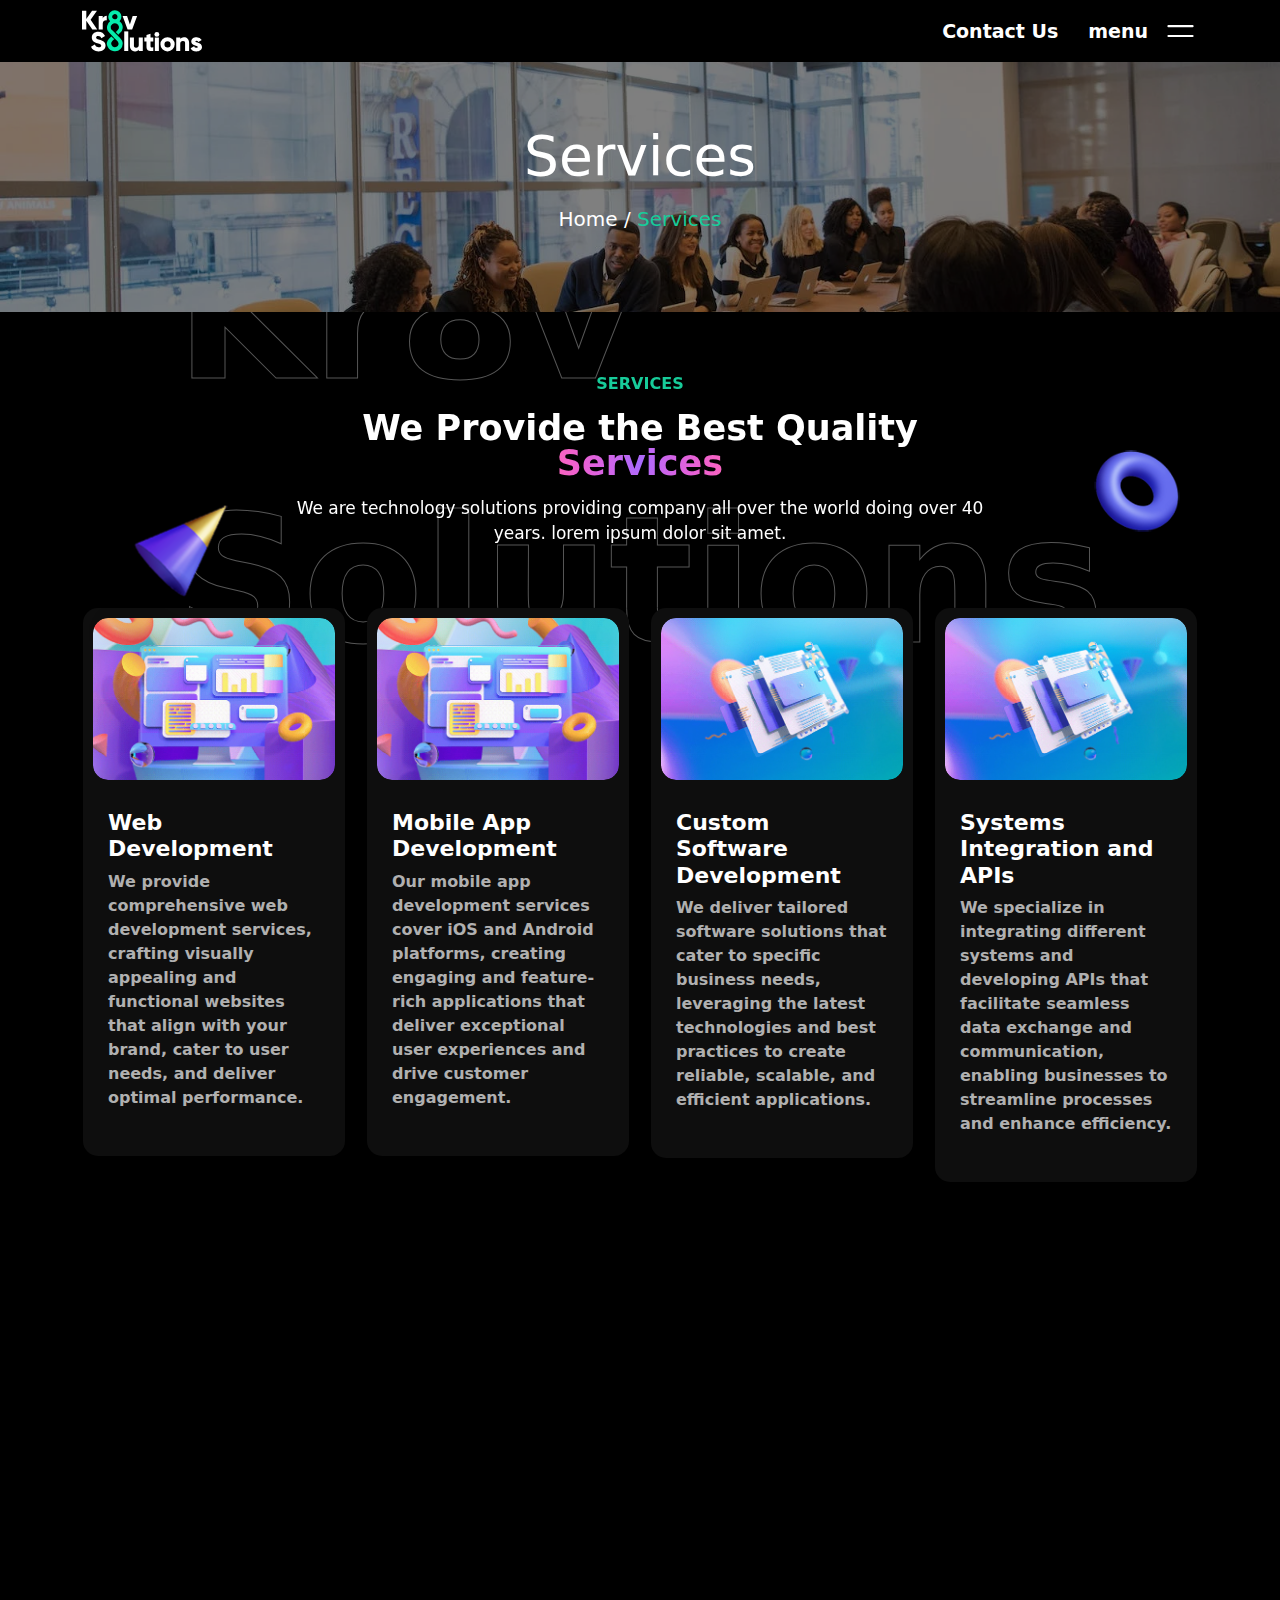
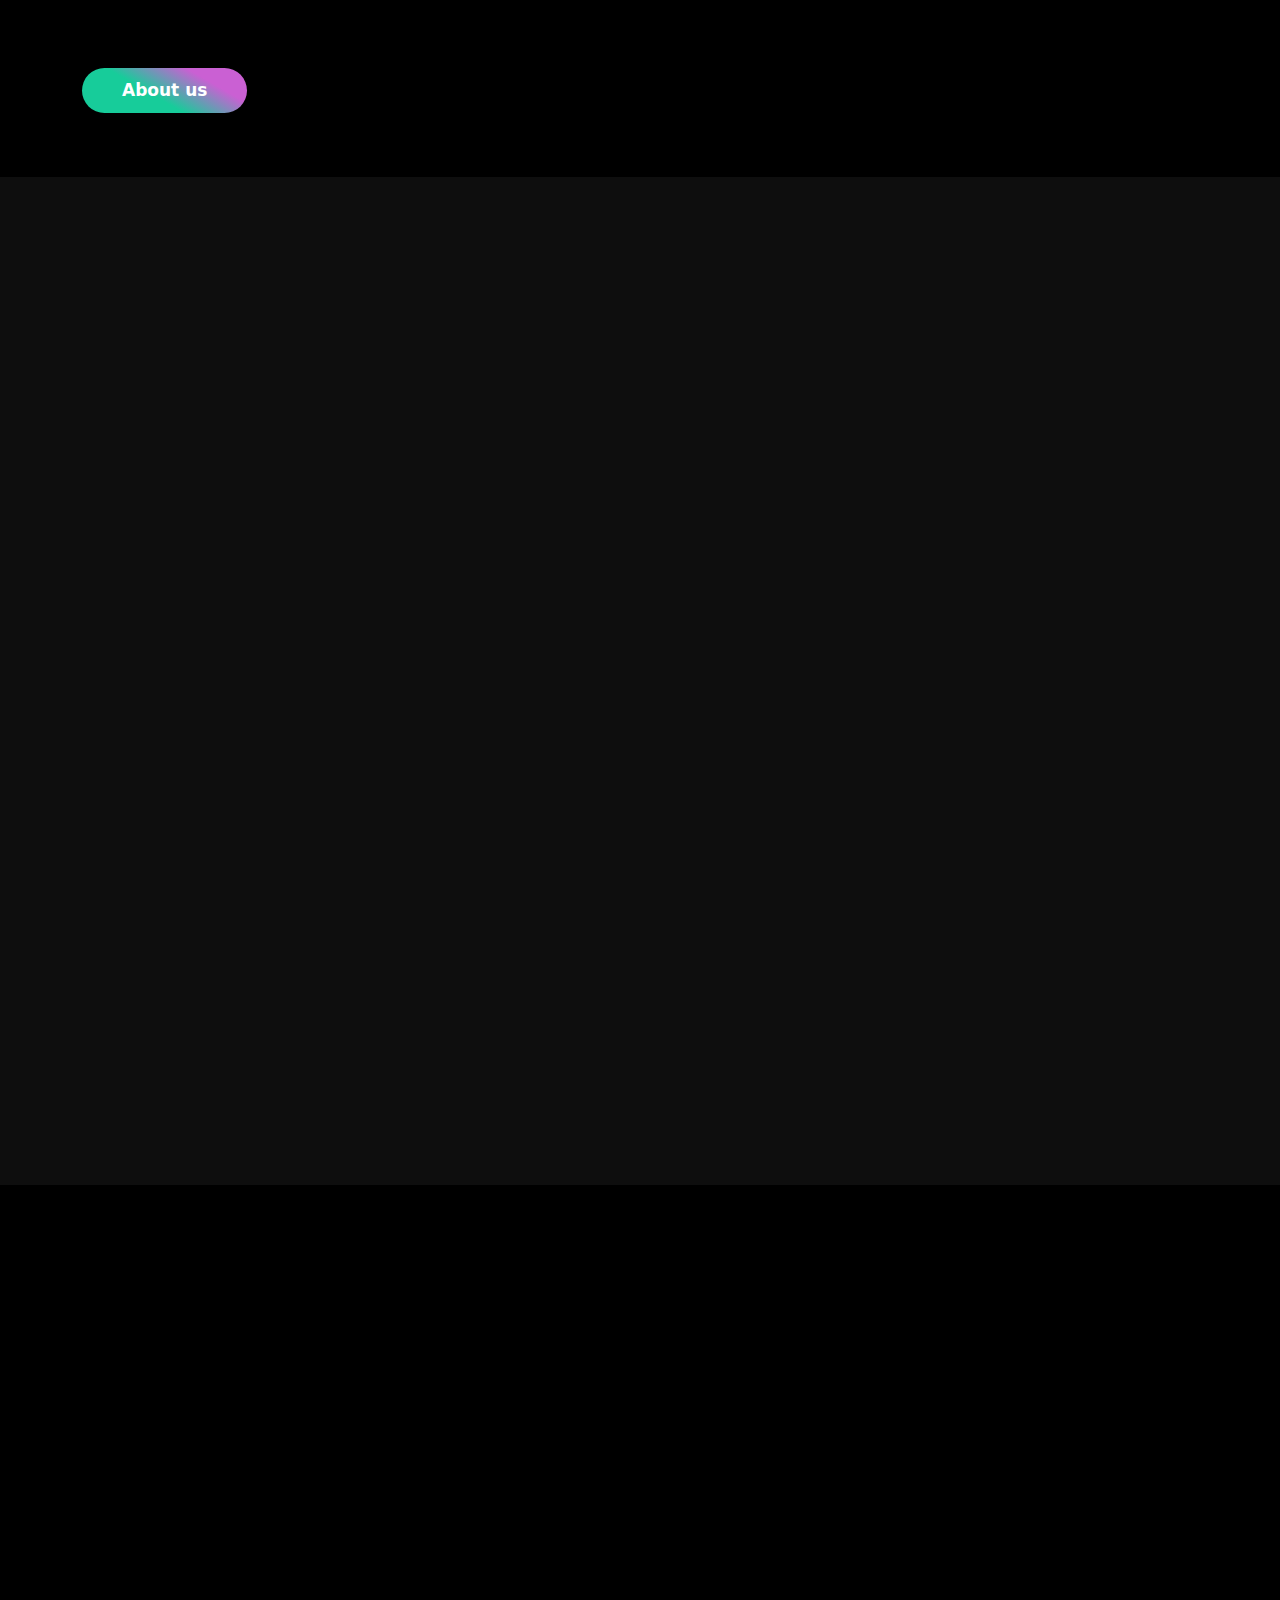
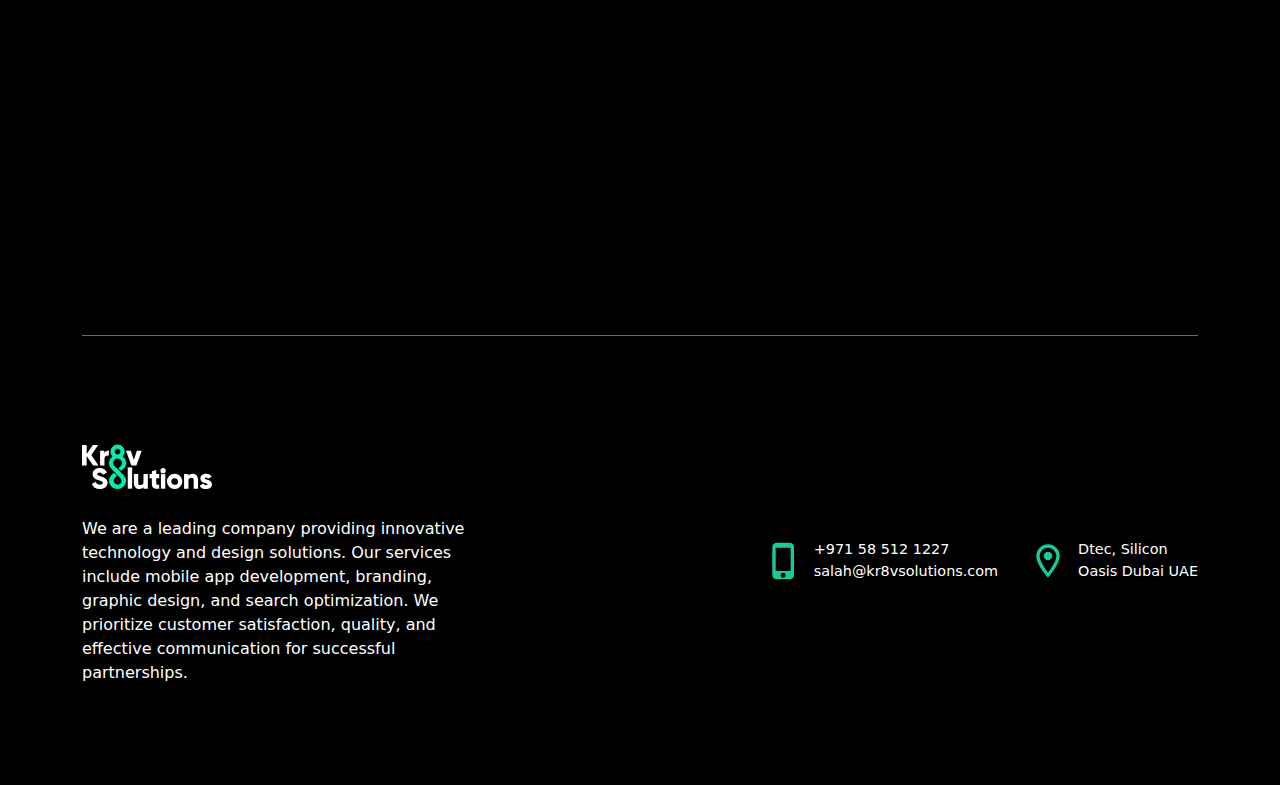
<file: services.html>
<!DOCTYPE html>
<html lang="en">
  <head>
    <title>
      Trusted Mobile App Development Company in Dubai | Delivering Excellence
    </title>
    <meta
      name="description"
      content="Searching for the best mobile apps development company in Dubai? We pride ourselves on being a trusted and reliable partner, providing cutting-edge solutions that transform your ideas into successful mobile applications. "
    />
    <meta
      name="keywords"
      content=" mobile app development , mobile app developers , best mobile apps development company , innovative mobile app development, list of mobile apps development companies , android mobile apps development , IPhone mobile apps developer in Dubai , mobile apps dubai"
    />
    <link rel="canonical" href="https://kr8vsolutions.com/services.html" />
    <meta charset="UTF-8" />
    <meta property="og:locale" content="en_EN" />
    <meta property="og:type" content="article" />
    <meta
      property="og:title"
      content="Trusted Mobile App Development Company in Dubai | Delivering Excellence"
    />
    <meta
      property="og:description"
      content="Searching for the best mobile apps development company in Dubai? We pride ourselves on being a trusted and reliable partner, providing cutting-edge solutions that transform your ideas into successful mobile applications. "
    />
    <meta property="og:url" content="https://kr8vsolutions.com/services.html" />
    <meta property="og:site_name" content="Kr8v Solutions" />
    <meta
      property="article:publisher"
      content="https://kr8vsolutions.com/services.html"
    />
    <meta
      property="article:published_time"
      content="2023-02-27T02:12:30+00:00"
    />
    <meta
      property="article:modified_time"
      content="2023-02-27T11:10:05+00:00"
    />
    <meta
      property="og:image"
      content="https://kr8vsolutions.com/images/kr8v.png"
    />
    <meta property="og:image:width" content="647" />
    <meta property="og:image:height" content="450" />
    <meta property="og:image:type" content="image/png" />
    <meta name="author" content="admin" />
    <meta name="twitter:card" content="summary_large_image" />
    <meta name="twitter:creator" content="@Kr8v-Solutions" />
    <meta name="twitter:site" content="@Kr8v-Solutions" />
    <meta name="twitter:label1" content="Kr8v-Solutions" />
    <meta name="twitter:data1" content="admin" />
    <meta name="twitter:data2" content="9 MINUTS" />
    <meta http-equiv="X-UA-Compatible" content="IE=edge" />
    <meta name="viewport" content="width=device-width, initial-scale=1.0" />
    <link rel="stylesheet" href="css/index.css" />
    <link rel="stylesheet" href="css/style.css" />
    <!-- bootstrap -->
    <link rel="stylesheet" href="css/bootstrap.css" />
    <link href="https://unpkg.com/aos@2.3.1/dist/aos.css" rel="stylesheet" />
    <!-- font awesome -->
    <link
      rel="stylesheet"
      href="https://cdnjs.cloudflare.com/ajax/libs/font-awesome/6.4.0/css/all.min.css"
      integrity="sha512-iecdLmaskl7CVkqkXNQ/ZH/XLlvWZOJyj7Yy7tcenmpD1ypASozpmT/E0iPtmFIB46ZmdtAc9eNBvH0H/ZpiBw=="
      crossorigin="anonymous"
      referrerpolicy="no-referrer"
    />
    <!-- owl OwlCarousel2  -->
    <script src="https://code.jquery.com/jquery-3.5.1.js"></script>
    <script src="https://cdnjs.cloudflare.com/ajax/libs/OwlCarousel2/2.3.4/owl.carousel.min.js"></script>
    <link
      rel="stylesheet"
      href="https://cdnjs.cloudflare.com/ajax/libs/OwlCarousel2/2.3.4/assets/owl.carousel.min.css"
    />
  </head>
  <body>
    <!-- start secound header -->
    <div class="secound_header margin_t">
      <div class="container">
        <div class="logo">
          <svg
            xmlns="http://www.w3.org/2000/svg"
            width="180.102"
            height="61.676"
            viewBox="0 0 180.102 61.676"
          >
            <g
              id="Group_105"
              data-name="Group 105"
              transform="translate(-1402.07 -432.105)"
            >
              <path
                id="Path_262"
                data-name="Path 262"
                d="M1417.567,462.491l-9.039-13.076v13.076h-6.458V434.24h6.458v12.267l8.637-12.267h7.347L1414.988,448l9.928,14.488h-7.35Z"
                transform="translate(0 -1.508)"
                fill="#fff"
              />
              <path
                id="Path_263"
                data-name="Path 263"
                d="M1499.615,460.38v6.859c-2.5-.4-6.053.6-6.053,4.6v9.119h-6.053v-20.18h6.053v3.6C1494.369,461.671,1497.072,460.38,1499.615,460.38Z"
                transform="translate(-60.372 -19.979)"
                fill="#fff"
              />
              <path
                id="Path_264"
                data-name="Path 264"
                d="M1631.593,461.76l-7.467,20.18h-6.859l-7.467-20.18h6.7l4.2,12.792,4.2-12.792Z"
                transform="translate(-146.784 -20.954)"
                fill="#fff"
              />
              <path
                id="Path_265"
                data-name="Path 265"
                d="M1448.24,570.158l5.569-3.227a5.915,5.915,0,0,0,5.932,3.914c3.066,0,3.835-1.212,3.835-2.3,0-1.734-1.614-2.421-5.85-3.591-4.2-1.171-8.315-3.186-8.315-8.6,0-5.448,4.6-8.6,9.485-8.6a10.952,10.952,0,0,1,10.33,6.375l-5.448,3.186c-.968-2.018-2.3-3.268-4.882-3.268-2.019,0-3.028,1.009-3.028,2.139,0,1.291.687,2.18,5.084,3.512,4.278,1.291,9.08,2.784,9.08,8.758,0,5.448-4.36,8.676-10.492,8.676C1453.606,577.14,1449.812,574.315,1448.24,570.158Z"
                transform="translate(-32.624 -83.359)"
                fill="#fff"
              />
              <path
                id="Path_266"
                data-name="Path 266"
                d="M1618.11,545.56h6.053v29.46h-6.053Z"
                transform="translate(-152.656 -81.805)"
                fill="#fff"
              />
              <path
                id="Path_267"
                data-name="Path 267"
                d="M1666.4,577.19V597.37h-6.053v-1.9a6.9,6.9,0,0,1-5.771,2.462c-4.075,0-7.546-2.9-7.546-8.353v-12.39h6.053v11.5a3.328,3.328,0,0,0,3.512,3.673c2.221,0,3.752-1.291,3.752-4.157V577.193h6.053Z"
                transform="translate(-173.091 -104.155)"
                fill="#fff"
              />
              <path
                id="Path_268"
                data-name="Path 268"
                d="M1730.21,569.393v7.144c0,1.734,1.493,1.9,4.157,1.734v5.489c-7.91.807-10.21-1.573-10.21-7.223v-7.144h-3.227v-5.812h3.227v-3.835l6.053-1.816v5.651h4.157v5.812Z"
                transform="translate(-225.309 -90.545)"
                fill="#fff"
              />
              <circle
                id="Ellipse_49"
                data-name="Ellipse 49"
                cx="3.632"
                cy="3.632"
                r="3.632"
                transform="translate(1510.798 464.654)"
                fill="#fff"
              />
              <rect
                id="Rectangle_39"
                data-name="Rectangle 39"
                width="6.053"
                height="20.18"
                transform="translate(1511.406 473.035)"
                fill="#fff"
              />
              <path
                id="Path_269"
                data-name="Path 269"
                d="M1803.22,585.923a10.694,10.694,0,1,1,10.694,10.653A10.574,10.574,0,0,1,1803.22,585.923Zm15.335,0a4.643,4.643,0,1,0-4.641,4.762A4.525,4.525,0,0,0,1818.555,585.923Z"
                transform="translate(-283.456 -102.798)"
                fill="#fff"
              />
              <path
                id="Path_270"
                data-name="Path 270"
                d="M1903.38,583.623v12.39h-6.053v-11.5a3.328,3.328,0,0,0-3.512-3.673c-2.221,0-3.752,1.291-3.752,4.157v11.017h-6.053v-20.18h6.053v1.9a6.9,6.9,0,0,1,5.771-2.462C1899.909,575.27,1903.38,578.174,1903.38,583.623Z"
                transform="translate(-340.543 -102.798)"
                fill="#fff"
              />
              <path
                id="Path_271"
                data-name="Path 271"
                d="M1974.82,589.96c0,4.641-4.037,6.619-8.394,6.619-4.037,0-7.1-1.534-8.676-4.8L1963,588.79a3.314,3.314,0,0,0,3.43,2.382c1.452,0,2.18-.446,2.18-1.25,0-2.221-9.928-1.05-9.928-8.033,0-4.4,3.711-6.619,7.91-6.619a8.824,8.824,0,0,1,7.869,4.319l-5.167,2.784a2.928,2.928,0,0,0-2.705-1.775c-1.05,0-1.7.4-1.7,1.13C1964.891,584.028,1974.82,582.493,1974.82,589.96Z"
                transform="translate(-392.648 -102.798)"
                fill="#fff"
              />
              <path
                id="Path_272"
                data-name="Path 272"
                d="M1549.209,473.411c-1.9-1.906-9.483-9.512-11.41-11.249a6.443,6.443,0,0,1-2.145-3.261,5.416,5.416,0,0,1,2.095-5.928,6.247,6.247,0,0,1,10.119,3.861c.379,3.341-1.663,4.847-3.415,6.559-.5.483-1.012.946-1.5,1.4,1.359,1.32,2.652,2.581,3.949,3.844,1.053-1.009,2.136-2.012,3.177-3.047a11.224,11.224,0,0,0,2.133-13.133,11.5,11.5,0,0,0-3.4-3.99,9.478,9.478,0,0,0,2.793-6.934,9.92,9.92,0,0,0-19.824.229,9.5,9.5,0,0,0,2.793,6.7,11.233,11.233,0,0,0-4.448,7.111,10.783,10.783,0,0,0,2.778,9.572c1.171,1.269,6.675,7.274,9.371,10.175.748.806,1.6,1.5,2.391,2.269a7.539,7.539,0,0,1,2.611,4.479,5.331,5.331,0,0,1-4.049,5.245,5.5,5.5,0,0,1-7-5.182c0-2.967,3.917-6,4.691-6.533l-4.457-4.341c-1.036.992-2.115,1.992-3.16,3.029a11.208,11.208,0,0,0-2.148,13.1,11.7,11.7,0,0,0,9.391,6.3c.024,0,.047,0,.073.006.314.029.631.043.951.046.07,0,.141.011.211.011s.114-.009.173-.009c.141,0,.282-.011.422-.02a11.643,11.643,0,0,0,11.175-11.4C1553.668,479.47,1552.421,476.875,1549.209,473.411Zm-8.614-35.434a3.994,3.994,0,0,1,4.982,4.85,3.914,3.914,0,0,1-2.79,2.718,3.992,3.992,0,0,1-4.982-4.853A3.92,3.92,0,0,1,1540.595,437.977Z"
                transform="translate(-90.347)"
                fill="#05ebab"
              />
            </g>
          </svg>
        </div>

        <div class="info">
          <a href="contact-us.html" class="btn_show">Contact Us</a>
          <button class="btn_menu">
            <span>menu</span>
            <span class="menu_icon">
              <svg
                class="menu-icon"
                xmlns="http://www.w3.org/2000/svg"
                fill="none"
                viewBox="0 0 24 24"
                stroke-width="1.5"
                stroke="currentColor"
                class="w-6 h-6"
              >
                <path
                  stroke-linecap="round"
                  stroke-linejoin="round"
                  d="M3.75 9h16.5m-16.5 6.75h16.5"
                />
              </svg>
            </span>
          </button>
        </div>
      </div>
    </div>
    <!-- end secound header -->

    <!-- start model-menu -->
    <div id="model-menu">
      <div class="model-bg">
        <div class="header-model">
          <svg
            class="close-menu"
            xmlns="http://www.w3.org/2000/svg"
            fill="none"
            viewBox="0 0 24 24"
            stroke-width="1.5"
            stroke="currentColor"
            class="w-6 h-6"
          >
            <path
              stroke-linecap="round"
              stroke-linejoin="round"
              d="M6 18L18 6M6 6l12 12"
            />
          </svg>
        </div>
        <div class="content-model">
          <div class="links">
            <a href="index.html" class="link"> HOME </a>
            <a href="about-us.html" class="link"> ABOUT US </a>
            <a href="services.html" class="link"> SERVICES </a>
            <a href="our-portfolio.html" class="link"> PORTFOLIO </a>
            <a href="hosting.html" class="link"> HOSTING </a>
            <a href="blog.html" class="link">Blog</a>
            <a href="contact-us.html" class="link"> CONTACT </a>
          </div>

          <div class="social-continer">
            <a href="contact-us.html">Contact Us</a>
            <div class="social">
              <a href="#" class="social-link">
                <i class="fa-brands fa-facebook-f"></i>
              </a>
              <a href="#" class="social-link">
                <i class="fa-brands fa-twitter"></i>
              </a>
              <a href="#" class="social-link">
                <i class="fa-brands fa-instagram"></i>
              </a>
            </div>
          </div>
        </div>
        <div class="footer-model">
          <p>Independent creative agency.</p>
          <div class="copyRight">© 2023 kr8vSolution. All rights reserved.</div>
        </div>
        <div class="green-shadow"></div>
      </div>
    </div>
    <!-- end model-menu -->

    <!-- start secound hero -->
    <div class="secound_hero">
      <div class="container">
        <h1>Services</h1>
        <p>
          <a href="index.html">Home</a> / <a href="services.html">Services</a>
        </p>
      </div>
    </div>
    <!-- end secound hero -->

    <!-- start our services -->
    <div class="our_services">
      <div class="container">
        <span
          class="subtitle"
          data-aos="fade-down"
          data-aos-delay="80"
          data-aos-duration="800"
          >SERVICES</span
        >
        <h1
          class="title"
          data-aos="fade-right"
          data-aos-delay="80"
          data-aos-duration="800"
        >
          We Provide the Best Quality <br />
          <span>Services</span>
        </h1>
        <p
          class="desc"
          data-aos="fade-left"
          data-aos-delay="80"
          data-aos-duration="800"
        >
          We are technology solutions providing company all over the world doing
          over 40 years. lorem ipsum dolor sit amet.
        </p>

        <div
          class="wrapper"
          data-aos="zoom-in"
          data-aos-delay="80"
          data-aos-duration="800"
        >
          <div class="carousel owl-carousel">
            <div class="card card-1">
              <div class="services_item">
                <div class="image">
                  <img src="images/services-3.jpg" alt="" />
                </div>
                <div class="info">
                  <h4>Web Development</h4>
                  <p>
                    We provide comprehensive web development services, crafting
                    visually appealing and functional websites that align with
                    your brand, cater to user needs, and deliver optimal
                    performance.
                  </p>
                </div>
              </div>
            </div>
            <div class="card card-2">
              <div class="services_item">
                <div class="image">
                  <img src="images/services-3 (1).jpg" alt="" />
                </div>
                <div class="info">
                  <h4>Mobile App Development</h4>
                  <p>
                    Our mobile app development services cover iOS and Android
                    platforms, creating engaging and feature-rich applications
                    that deliver exceptional user experiences and drive customer
                    engagement.
                  </p>
                </div>
              </div>
            </div>
            <div class="card card-3">
              <div class="services_item">
                <div class="image">
                  <img src="images/services-5.jpg" alt="" />
                </div>
                <div class="info">
                  <h4>Custom Software Development</h4>
                  <p>
                    We deliver tailored software solutions that cater to
                    specific business needs, leveraging the latest technologies
                    and best practices to create reliable, scalable, and
                    efficient applications.
                  </p>
                </div>
              </div>
            </div>
            <div class="card card-4">
              <div class="services_item">
                <div class="image">
                  <img src="images/services-5.jpg" alt="" />
                </div>
                <div class="info">
                  <h4>Systems Integration and APIs</h4>
                  <p>
                    We specialize in integrating different systems and
                    developing APIs that facilitate seamless data exchange and
                    communication, enabling businesses to streamline processes
                    and enhance efficiency.
                  </p>
                </div>
              </div>
            </div>
            <div class="card card-5">
              <div class="services_item">
                <div class="image">
                  <img src="images/services-5.jpg" alt="" />
                </div>
                <div class="info">
                  <h4>Analytic Solutions</h4>
                  <p>
                    We offer analytic solutions that leverage data to provide
                    valuable insights and drive informed decision-making,
                    empowering businesses to optimize performance and achieve
                    their goals.
                  </p>
                </div>
              </div>
            </div>
            <div class="card card-1">
              <div class="services_item">
                <div class="image">
                  <img src="images/services-3.jpg" alt="" />
                </div>
                <div class="info">
                  <h4>Database Development</h4>
                  <p>
                    Our expertise in database development enables us to design
                    and implement efficient and scalable databases, ensuring
                    data integrity, security, and accessibility for seamless
                    operations.
                  </p>
                </div>
              </div>
            </div>
            <div class="card card-2">
              <div class="services_item">
                <div class="image">
                  <img src="images/services-3 (1).jpg" alt="" />
                </div>
                <div class="info">
                  <h4>Performance Optimization and Maintenance</h4>
                  <p>
                    We optimize and maintain websites and applications to ensure
                    optimal performance, fast loading times, and smooth
                    functionality, minimizing downtime and maximizing user
                    satisfaction.
                  </p>
                </div>
              </div>
            </div>
            <div class="card card-3">
              <div class="services_item">
                <div class="image">
                  <img src="images/services-5.jpg" alt="" />
                </div>
                <div class="info">
                  <h4>User Interface Development</h4>
                  <p>
                    We design and develop intuitive user interfaces that
                    prioritize usability and enhance the overall user
                    experience, ensuring smooth navigation and engagement.
                  </p>
                </div>
              </div>
            </div>
            <div class="card card-4">
              <div class="services_item">
                <div class="image">
                  <img src="images/services-5.jpg" alt="" />
                </div>
                <div class="info">
                  <h4>E-commerce Development</h4>
                  <p>
                    Our team specializes in creating robust and user-friendly
                    e-commerce platforms that enable seamless online shopping
                    experiences, from product showcasing to secure payment
                    processing.
                  </p>
                </div>
              </div>
            </div>
            <div class="card card-2">
              <div class="services_item">
                <div class="image">
                  <img src="images/services-3 (1).jpg" alt="" />
                </div>
                <div class="info">
                  <h4>Artificial Intelligence (AI)</h4>
                  <p>
                    We provide cutting-edge AI solutions that harness the power
                    of machine learning and data analysis to automate processes,
                    gain insights, and enhance decision-making.
                  </p>
                </div>
              </div>
            </div>
          </div>
        </div>

        <div class="services-shape-1">
          <img src="images/services-shape-1.png" alt="" />
        </div>

        <div class="services-shape-2">
          <img src="images/services-shape-2.png" alt="" />
        </div>
      </div>
    </div>
    <!-- end our services -->

    <!-- start about-services -->
    <div class="about_services">
      <div class="container">
        <div class="line">
          <div class="left">
            <h1
              class="title"
              data-aos="fade-left"
              data-aos-delay="80"
              data-aos-duration="800"
            >
              Boost your business up to <span>high level</span>
            </h1>
            <p
              class="desc"
              data-aos="fade-right"
              data-aos-delay="80"
              data-aos-duration="800"
            >
              Like any great agency, we are only as good as the result we
              deliver of our recent work. Our developers are committed to
              maintaining the highest web standards so that your site will
              withstand the test of time.
            </p>
            <a href="about-us.html">About us</a>
          </div>
          <div
            class="right"
            data-aos="zoom-in"
            data-aos-delay="80"
            data-aos-duration="800"
          >
            <div class="image">
              <img class="img_wil_change" src="images/superman_3d.png" alt="" />
            </div>
          </div>
        </div>
      </div>
    </div>
    <!-- end about-services -->

    <!-- start our featured services -->
    <div class="our_featured_services">
      <div class="container">
        <h2
          class="title"
          data-aos="fade-down"
          data-aos-delay="80"
          data-aos-duration="800"
        >
          Our Featured Services
        </h2>
        <p
          class="desc"
          data-aos="fade-up"
          data-aos-delay="80"
          data-aos-duration="800"
        >
          We deliver creative and tech-driven services, building engaging
          experiences, unique websites, and applications that drive user
          engagement. Our tailored solutions support business growth and digital
          success.
        </p>
        <div class="boxs">
          <div
            class="box"
            data-aos="fade-up"
            data-aos-delay="80"
            data-aos-duration="800"
          >
            <img src="images/feature_services-1.svg" alt="" />
            <h4>Software Development</h4>
            <p>
              We offer professional software development services to create
              customized solutions tailored to your specific needs and
              requirements.
            </p>
          </div>
          <div
            class="box"
            data-aos="fade-up"
            data-aos-delay="80"
            data-aos-duration="800"
          >
            <img src="images/feature_services-2.svg" alt="" />
            <h4>Maintenance</h4>
            <p>
              Our maintenance services ensure the smooth operation and optimal
              performance of your software or application, with regular updates
              and technical support.
            </p>
          </div>
          <div
            class="box"
            data-aos="fade-up"
            data-aos-delay="80"
            data-aos-duration="800"
          >
            <img src="images/feature_services-3.svg" alt="" />
            <h4>Bug Solving</h4>
            <p>
              We specialize in identifying and resolving software bugs and
              issues, ensuring that your software functions flawlessly and
              delivers a seamless user experience.
            </p>
          </div>
          <div
            class="box"
            data-aos="fade-down"
            data-aos-delay="80"
            data-aos-duration="800"
          >
            <img src="images/feature_services-4.svg" alt="" />
            <h4>Customized Solution</h4>
            <p>
              We provide tailor-made solutions designed to meet your unique
              business needs, offering personalized software development and
              customization services.
            </p>
          </div>
          <div
            class="box"
            data-aos="fade-down"
            data-aos-delay="80"
            data-aos-duration="800"
          >
            <img src="images/feature_services-5.svg" alt="" />
            <h4>UI/UX Design</h4>
            <p>
              Our team of experienced designers creates visually appealing and
              user-friendly interfaces that enhance the overall user experience,
              making your software intuitive and engaging.
            </p>
          </div>
          <div
            class="box"
            data-aos="fade-down"
            data-aos-delay="80"
            data-aos-duration="800"
          >
            <img src="images/feature_services-6.svg" alt="" />
            <h4>24/7 Free Support</h4>
            <p>
              We offer round-the-clock support to our clients, providing
              assistance and resolving any issues or concerns that may arise,
              ensuring a seamless experience for your business operations.
            </p>
          </div>
        </div>
      </div>
    </div>
    <!-- end our featured services -->

    <!-- start about-services -->
    <div class="about_services">
      <div class="container">
        <div class="line">
          <div
            class="right"
            data-aos="fade-right"
            data-aos-delay="80"
            data-aos-duration="800"
          >
            <div class="image">
              <img
                class="img_wil_change"
                src="images/services-list.png"
                alt=""
              />
            </div>
          </div>
          <div
            class="left"
            data-aos="fade-left"
            data-aos-delay="80"
            data-aos-duration="800"
          >
            <h1 class="title">
              Boost your business up to <span>high level</span>
            </h1>

            <div class="services_features">
              <div class="feature">
                <i class="fa-solid fa-check"></i>
                <div class="info">
                  <h5>Experience and expertise</h5>
                  <p>
                    We have a skilled and knowledgeable team with extensive
                    experience in software development.
                  </p>
                </div>
              </div>

              <div class="feature">
                <i class="fa-solid fa-check"></i>
                <div class="info">
                  <h5>Ongoing technical support</h5>
                  <p>
                    We offer continuous assistance and support to ensure smooth
                    operation and resolve any issues.
                  </p>
                </div>
              </div>
              <div class="feature">
                <i class="fa-solid fa-check"></i>
                <div class="info">
                  <h5>Quality and performance</h5>
                  <p>
                    We deliver top-notch software solutions with excellent
                    performance and reliability.
                  </p>
                </div>
              </div>
              <div class="feature">
                <i class="fa-solid fa-check"></i>
                <div class="info">
                  <h5>24/7 availability</h5>
                  <p>
                    Our support is available round-the-clock to address any
                    concerns or queries.
                  </p>
                </div>
              </div>
              <div class="feature">
                <i class="fa-solid fa-check"></i>
                <div class="info">
                  <h5>Competitive pricing</h5>
                  <p>
                    We offer cost-effective services without compromising on
                    quality.
                  </p>
                </div>
              </div>
            </div>
            <a href="about-us.html">About us</a>
          </div>
        </div>
      </div>
    </div>
    <!-- end about-services -->

    <!-- start footer -->
    <footer>
      <div class="container">
        <div class="footer-warp">
          <div class="left">
            <div class="logo">
              <svg
                xmlns="http://www.w3.org/2000/svg"
                width="180.102"
                height="61.676"
                viewBox="0 0 180.102 61.676"
              >
                <g
                  id="Group_105"
                  data-name="Group 105"
                  transform="translate(-1402.07 -432.105)"
                >
                  <path
                    id="Path_262"
                    data-name="Path 262"
                    d="M1417.567,462.491l-9.039-13.076v13.076h-6.458V434.24h6.458v12.267l8.637-12.267h7.347L1414.988,448l9.928,14.488h-7.35Z"
                    transform="translate(0 -1.508)"
                    fill="#fff"
                  ></path>
                  <path
                    id="Path_263"
                    data-name="Path 263"
                    d="M1499.615,460.38v6.859c-2.5-.4-6.053.6-6.053,4.6v9.119h-6.053v-20.18h6.053v3.6C1494.369,461.671,1497.072,460.38,1499.615,460.38Z"
                    transform="translate(-60.372 -19.979)"
                    fill="#fff"
                  ></path>
                  <path
                    id="Path_264"
                    data-name="Path 264"
                    d="M1631.593,461.76l-7.467,20.18h-6.859l-7.467-20.18h6.7l4.2,12.792,4.2-12.792Z"
                    transform="translate(-146.784 -20.954)"
                    fill="#fff"
                  ></path>
                  <path
                    id="Path_265"
                    data-name="Path 265"
                    d="M1448.24,570.158l5.569-3.227a5.915,5.915,0,0,0,5.932,3.914c3.066,0,3.835-1.212,3.835-2.3,0-1.734-1.614-2.421-5.85-3.591-4.2-1.171-8.315-3.186-8.315-8.6,0-5.448,4.6-8.6,9.485-8.6a10.952,10.952,0,0,1,10.33,6.375l-5.448,3.186c-.968-2.018-2.3-3.268-4.882-3.268-2.019,0-3.028,1.009-3.028,2.139,0,1.291.687,2.18,5.084,3.512,4.278,1.291,9.08,2.784,9.08,8.758,0,5.448-4.36,8.676-10.492,8.676C1453.606,577.14,1449.812,574.315,1448.24,570.158Z"
                    transform="translate(-32.624 -83.359)"
                    fill="#fff"
                  ></path>
                  <path
                    id="Path_266"
                    data-name="Path 266"
                    d="M1618.11,545.56h6.053v29.46h-6.053Z"
                    transform="translate(-152.656 -81.805)"
                    fill="#fff"
                  ></path>
                  <path
                    id="Path_267"
                    data-name="Path 267"
                    d="M1666.4,577.19V597.37h-6.053v-1.9a6.9,6.9,0,0,1-5.771,2.462c-4.075,0-7.546-2.9-7.546-8.353v-12.39h6.053v11.5a3.328,3.328,0,0,0,3.512,3.673c2.221,0,3.752-1.291,3.752-4.157V577.193h6.053Z"
                    transform="translate(-173.091 -104.155)"
                    fill="#fff"
                  ></path>
                  <path
                    id="Path_268"
                    data-name="Path 268"
                    d="M1730.21,569.393v7.144c0,1.734,1.493,1.9,4.157,1.734v5.489c-7.91.807-10.21-1.573-10.21-7.223v-7.144h-3.227v-5.812h3.227v-3.835l6.053-1.816v5.651h4.157v5.812Z"
                    transform="translate(-225.309 -90.545)"
                    fill="#fff"
                  ></path>
                  <circle
                    id="Ellipse_49"
                    data-name="Ellipse 49"
                    cx="3.632"
                    cy="3.632"
                    r="3.632"
                    transform="translate(1510.798 464.654)"
                    fill="#fff"
                  ></circle>
                  <rect
                    id="Rectangle_39"
                    data-name="Rectangle 39"
                    width="6.053"
                    height="20.18"
                    transform="translate(1511.406 473.035)"
                    fill="#fff"
                  ></rect>
                  <path
                    id="Path_269"
                    data-name="Path 269"
                    d="M1803.22,585.923a10.694,10.694,0,1,1,10.694,10.653A10.574,10.574,0,0,1,1803.22,585.923Zm15.335,0a4.643,4.643,0,1,0-4.641,4.762A4.525,4.525,0,0,0,1818.555,585.923Z"
                    transform="translate(-283.456 -102.798)"
                    fill="#fff"
                  ></path>
                  <path
                    id="Path_270"
                    data-name="Path 270"
                    d="M1903.38,583.623v12.39h-6.053v-11.5a3.328,3.328,0,0,0-3.512-3.673c-2.221,0-3.752,1.291-3.752,4.157v11.017h-6.053v-20.18h6.053v1.9a6.9,6.9,0,0,1,5.771-2.462C1899.909,575.27,1903.38,578.174,1903.38,583.623Z"
                    transform="translate(-340.543 -102.798)"
                    fill="#fff"
                  ></path>
                  <path
                    id="Path_271"
                    data-name="Path 271"
                    d="M1974.82,589.96c0,4.641-4.037,6.619-8.394,6.619-4.037,0-7.1-1.534-8.676-4.8L1963,588.79a3.314,3.314,0,0,0,3.43,2.382c1.452,0,2.18-.446,2.18-1.25,0-2.221-9.928-1.05-9.928-8.033,0-4.4,3.711-6.619,7.91-6.619a8.824,8.824,0,0,1,7.869,4.319l-5.167,2.784a2.928,2.928,0,0,0-2.705-1.775c-1.05,0-1.7.4-1.7,1.13C1964.891,584.028,1974.82,582.493,1974.82,589.96Z"
                    transform="translate(-392.648 -102.798)"
                    fill="#fff"
                  ></path>
                  <path
                    id="Path_272"
                    data-name="Path 272"
                    d="M1549.209,473.411c-1.9-1.906-9.483-9.512-11.41-11.249a6.443,6.443,0,0,1-2.145-3.261,5.416,5.416,0,0,1,2.095-5.928,6.247,6.247,0,0,1,10.119,3.861c.379,3.341-1.663,4.847-3.415,6.559-.5.483-1.012.946-1.5,1.4,1.359,1.32,2.652,2.581,3.949,3.844,1.053-1.009,2.136-2.012,3.177-3.047a11.224,11.224,0,0,0,2.133-13.133,11.5,11.5,0,0,0-3.4-3.99,9.478,9.478,0,0,0,2.793-6.934,9.92,9.92,0,0,0-19.824.229,9.5,9.5,0,0,0,2.793,6.7,11.233,11.233,0,0,0-4.448,7.111,10.783,10.783,0,0,0,2.778,9.572c1.171,1.269,6.675,7.274,9.371,10.175.748.806,1.6,1.5,2.391,2.269a7.539,7.539,0,0,1,2.611,4.479,5.331,5.331,0,0,1-4.049,5.245,5.5,5.5,0,0,1-7-5.182c0-2.967,3.917-6,4.691-6.533l-4.457-4.341c-1.036.992-2.115,1.992-3.16,3.029a11.208,11.208,0,0,0-2.148,13.1,11.7,11.7,0,0,0,9.391,6.3c.024,0,.047,0,.073.006.314.029.631.043.951.046.07,0,.141.011.211.011s.114-.009.173-.009c.141,0,.282-.011.422-.02a11.643,11.643,0,0,0,11.175-11.4C1553.668,479.47,1552.421,476.875,1549.209,473.411Zm-8.614-35.434a3.994,3.994,0,0,1,4.982,4.85,3.914,3.914,0,0,1-2.79,2.718,3.992,3.992,0,0,1-4.982-4.853A3.92,3.92,0,0,1,1540.595,437.977Z"
                    transform="translate(-90.347)"
                    fill="#05ebab"
                  ></path>
                </g>
              </svg>
            </div>
            <div class="desc">
              We are a leading company providing innovative technology and
              design solutions. Our services include mobile app development,
              branding, graphic design, and search optimization. We prioritize
              customer satisfaction, quality, and effective communication for
              successful partnerships.
            </div>
          </div>
          <div class="right">
            <div class="information-contact">
              <img src="images/phone_iphone_black_24dp.svg" alt="" />
              <div class="text">
                <span>+971 58 512 1227</span>
                <span>salah@kr8vsolutions.com</span>
              </div>
            </div>
            <div class="information-contact">
              <img src="images/location_on_black_24dp.svg" alt="" />
              <div class="text">
                <span>Dtec, Silicon</span>
                <span> Oasis Dubai UAE</span>
              </div>
            </div>
          </div>
        </div>
      </div>
    </footer>
    <!-- end footer -->

    <script src="js/bootstrap.js"></script>
    <script src="https://unpkg.com/aos@2.3.1/dist/aos.js"></script>
    <script>
      AOS.init();
    </script>
    <script
      src="https://cdnjs.cloudflare.com/ajax/libs/gsap/3.11.5/gsap.min.js"
      integrity="sha512-cOH8ndwGgPo+K7pTvMrqYbmI8u8k6Sho3js0gOqVWTmQMlLIi6TbqGWRTpf1ga8ci9H3iPsvDLr4X7xwhC/+DQ=="
      crossorigin="anonymous"
      referrerpolicy="no-referrer"
    ></script>
    <script src="js/main.js"></script>
    <script src="js/gasp.js"></script>
    <script>
      $(".carousel").owlCarousel({
        margin: 20,
        loop: true,
        autoplay: true,
        autoplayTimeout: 2000,
        autoplayHoverPause: true,
        responsive: {
          0: {
            items: 1,
            nav: false,
          },
          500: {
            items: 2,
            nav: false,
          },
          1000: {
            items: 4,
            nav: false,
          },
        },
      });
    </script>
  </body>
</html>
</file>
<file: css/index.css>
@import url("https://fonts.googleapis.com/css2?family=Poppins:wght@300;400;500;600;700&display=swap");

* {
  margin: 0;
  padding: 0;
  box-sizing: border-box;
}

:root {
  --main-color: #17cc9a;
  --gary-color: #6a6a6a;
}

html {
  overflow-x: hidden;
}

body {
  font-family: "Poppins", sans-serif;
  color: white !important;
  font-size: 15px;
  background-color: #000000 !important;
  overflow-x: hidden !important;
}

body::before {
  content: "Kr8v Solutions";
  position: fixed;
  top: 50%;
  left: 50%;
  transform: translate(-50%, -50%);
  font-size: 11em;
  font-weight: 700;
  color: transparent;
  -webkit-text-stroke: 1px #555;
}

a {
  text-decoration: none !important;
  color: inherit;
}

ul {
  list-style: none;
}

/* start main title */
.main-title {
  font-size: 2.5rem;
  text-align: center;
  position: relative;
  width: fit-content;
  margin: auto;
}

.main-title span {
  color: var(--main-color);
  font-weight: 400;
  transform: rotate(-10deg);
  display: inline-block;
}

.main-title .star {
  position: absolute;
  width: 40px;
}

.main-title .star.one {
  top: -25px;
  right: -75px;
}

.main-title .star.two {
  bottom: -25px;
  left: -75px;
}

@media (max-width: 768px) {
  .main-title {
    font-size: 1.5rem;
  }

  .main-title .star {
    width: 20px;
  }

  .main-title .star.one {
    top: -15px;
    right: -25px;
  }

  .main-title .star.two {
    bottom: -15px;
    left: -25px;
  }
}
/* end main title */

/* start header */
.header {
  background-color: #0b0b0c;
}

.header.header-scroll {
  position: fixed;
  top: 0;
  width: 100%;
  z-index: 99;
}

.header .header-warpper {
  display: flex;
  align-items: center;
  justify-content: space-between;
}

.header .header-warpper .logo svg {
  width: 110px;
}

.header .header-warpper .menu {
  display: flex;
  align-items: center;
  gap: 15px;
}

.header .header-warpper .menu button {
  padding: 10px 15px;
  border-radius: 50px;
  border: none;
  color: white;
  background: linear-gradient(
    30deg,
    var(--main-color) 42%,

    #ca60d3 75%
  );
}

.header .header-warpper .menu .menu-icon {
  position: relative;
  border: 1px solid var(--gary-color);
  width: 45px;
  height: 45px;
  border-radius: 50%;
  display: flex;
  align-items: center;
  justify-content: center;
  cursor: pointer;
}

.header .header-warpper .menu .menu-icon::before {
  content: "";
  position: absolute;
  top: 50%;
  left: 50%;
  transform: translate(-50%, -50%) rotate(45deg);
  border-radius: 50%;
  width: 44px;
  height: 44px;
  border: 1px solid transparent;
  border-top-color: #17cc9a;
  z-index: 2;
}

.header .header-warpper .menu .menu-icon img {
  width: 25px;
}

@media (max-width: 768px) {
  .header .header-warpper .logo svg {
    width: 70px;
  }

  .header .header-warpper .menu button {
    padding: 4px 10px;
    font-size: 14px;
  }

  .header .header-warpper .menu .menu-icon {
    width: 35px;
    height: 35px;
  }

  .header .header-warpper .menu .menu-icon::before {
    width: 35px;
    height: 35px;
  }

  .header .header-warpper .menu .menu-icon img {
    width: 20px;
  }
}

/* end header */

/* start hero */
.hero {
  height: calc(100vh - 63px);
  background-color: #0b0b0c;
}

.hero .container,
.hero .container .hero-warpper {
  height: 100%;
}

.hero .hero-warpper .hero-top {
  height: 75%;
  display: flex;
  align-items: center;
  justify-content: center;
  position: relative;
  flex-direction: column;
}

.hero .hero-warpper .hero-top .grid-icon {
  position: absolute;
  width: 130px;
}

.hero .hero-warpper .hero-top .grid-icon.one {
  top: 100px;
  left: 50px;
  animation: up-down 2s ease infinite;
}

.hero .hero-warpper .hero-top .grid-icon.two {
  bottom: -55px;
  right: 50px;
  animation: up-down 2s ease infinite;
}

.hero .hero-warpper .hero-top .title img {
  position: absolute;
  top: -80px;
  right: 30px;
  width: 60px;
}

.hero .hero-warpper .hero-top h1 {
  position: relative;
  font-size: 4.5rem;
  text-align: center;
  font-weight: 700;
}

.hero .hero-warpper .hero-top h1 span {
  color: var(--main-color);
  font-weight: 400;
  position: relative;
  display: inline-block;
  transform: translateY(-16px);
}

/* .hero .hero-warpper .hero-top h1 span:before {
  content: "";
  position: absolute;
  top: 50%;
  left: 0;
  transform: translateY(-50%);
  height: 90%;
  width: 100%;
  background-color: #1e1e1e;
  border-left: 3px solid var(--main-color);
  animation: animate 4s steps(12) infinite;
} */

.hero .hero-warpper .hero-top h1 span .eye-icon {
  position: absolute;
  left: -57px;
  top: 50%;
  transform: translateY(-41%);
  width: 65px;
  animation: right-left 2s ease-in infinite;
}

.hero .hero-warpper .hero-top h1 span .arrow-icon {
  position: absolute;
  right: -80px;
  top: 50%;
  transform: translateY(-41%);
  width: 80px;
}

.hero .hero-warpper .hero-top .secound-title {
  margin-top: 45px;
  position: relative;
}

.hero .hero-warpper .hero-top .secound-title img {
  position: absolute;
  top: 0;
  left: -130px;
  width: 60px;
}

.hero .hero-warpper .hero-bottom {
  height: 25%;
  padding-top: 40px;
  border-top: 1px solid var(--gary-color);
  display: flex;
  align-items: center;
  justify-content: space-between;
  height: fit-content;
}

.hero .hero-warpper .hero-bottom .desc {
  max-width: 560px;
}

.hero .hero-warpper .hero-bottom .btn-talk {
  background-color: var(--main-color);
  padding: 10px 35px;
  color: white;
  border-radius: 50px;
  font-size: 1.1rem;
  border: none;
  font-weight: 600;
}

@media (max-width: 768px) {
  .hero {
    height: auto;
    padding: 20px 0;
  }

  .hero .hero-warpper .hero-top {
    padding: 60px 0;
  }

  .hero .hero-warpper .hero-top .grid-icon {
    width: 65px;
  }

  .hero .hero-warpper .hero-top .grid-icon.one {
    top: -25px;
    left: 17px;
  }

  .hero .hero-warpper .hero-top h1 {
    font-size: 2.1rem;
  }

  .hero .hero-warpper .hero-top .title img {
    top: -40px;
    right: 30px;
    width: 30px;
  }

  .hero .hero-warpper .hero-top h1 span {
    transform: translateY(-10px);
  }

  .hero .hero-warpper .hero-top h1 span .arrow-icon {
    right: -55px;
    width: 45px;
  }

  .hero .hero-warpper .hero-top h1 span .eye-icon {
    width: 44px;
    left: -40px;
  }

  .hero .hero-warpper .hero-top .secound-title img {
    top: -45px;
    left: 10px;
    width: 30px;
  }

  .hero .hero-warpper .hero-bottom {
    flex-direction: column;
    padding-top: 20px;
    padding-bottom: 20px;
  }

  .hero .hero-warpper .hero-bottom .desc {
    text-align: center;
    font-size: 14px;
  }

  .hero .hero-warpper .hero-bottom .btn-talk {
    padding: 5px 20px;
    font-size: 0.9rem;
  }
}

/* end hero */

/* start what_we_do */
.what_we_do {
  padding: 80px 0;
}

.what_we_do .what_we_do-warpper .boxs {
  margin-top: 100px;
  display: grid;
  grid-template-columns: repeat(auto-fill, minmax(300px, 1fr));
  gap: 15px;
}

.what_we_do .what_we_do-warpper .boxs .box {
  background-color: #a4a4a440;
  border-radius: 10px;
  z-index: 2;
  padding: 25px;
  text-align: center;
  box-shadow: 0 1px 2px rgba(0, 0, 0, 0.15);
  transition: all 0.5s ease-in-out;
  cursor: pointer;
}

.what_we_do .what_we_do-warpper .boxs .box:hover {
  transform: scale(0.9);
}

.what_we_do .what_we_do-warpper .boxs .box .image {
  text-align: center;
  margin-bottom: 20px;
}

.what_we_do .what_we_do-warpper .boxs .box img {
  width: 70px;
}

.what_we_do .what_we_do-warpper .boxs .box .title-box {
  color: var(--main-color);
  font-size: 1.5rem;
  margin-bottom: 15px;
}

.what_we_do .what_we_do-warpper .boxs .box .desc-box {
  font-size: 1rem;
}

@media (max-width: 768px) {
  .what_we_do {
    padding: 40px 0;
  }

  .what_we_do .what_we_do-warpper .boxs {
    margin-top: 40px;
  }

  .what_we_do .what_we_do-warpper .boxs .box {
    padding: 15px;
  }

  .what_we_do .what_we_do-warpper .boxs .box img {
    width: 50px;
  }

  .what_we_do .what_we_do-warpper .boxs .box .title-box {
    font-size: 1rem;
    margin-bottom: 5px;
  }

  .what_we_do .what_we_do-warpper .boxs .box .desc-box {
    font-size: 0.8rem;
  }
}
/* end what_we_do */

/* start how_we_work */
.how_we_work {
  padding: 80px 0;
}

.how_we_work .how_we_work-warpper .left {
  position: relative;
}

.how_we_work .how_we_work-warpper .left .title {
  font-size: 3rem;
  margin-bottom: 40px;
  position: relative;
  line-height: 0.9;
}

.how_we_work .how_we_work-warpper .left .title span {
  color: var(--main-color);
  font-weight: 400;
  transform: rotate(-10deg);
  display: inline-block;
  font-weight: 400;
}

.how_we_work .how_we_work-warpper .left .title .star {
  position: absolute;
  width: 35px;
  z-index: -1;
}

.how_we_work .how_we_work-warpper .left .title .star.one {
  left: 35px;
}

.how_we_work .how_we_work-warpper .left .desc {
  font-size: 1.1rem;
  max-width: 300px;
}

.how_we_work .how_we_work-warpper .left svg {
  position: absolute;
  width: 120px;
  bottom: -170px;
  right: 20px;
}

.how_we_work .how_we_work-warpper .right .items .item {
  display: flex;
  align-items: start;
  gap: 20px;
}

.how_we_work .how_we_work-warpper .right .items .item:not(:last-child) {
  margin-bottom: 20px;
}

.how_we_work .how_we_work-warpper .right .items .item .num {
  background-color: #ff5ea4;
  padding: 8px 5px;
  font-size: 1.2rem;
  border-radius: 50%;
  transform: rotate(20deg);
  margin-top: 10px;
}

.how_we_work .how_we_work-warpper .right .items .item .text .title {
  font-size: 2.3rem;
  font-weight: 700;
  line-height: 0.9;
}

.how_we_work .how_we_work-warpper .right .items .item .text .title span {
  color: var(--main-color);
  font-weight: 400;
}

.how_we_work .how_we_work-warpper .right .items .item .text .desc {
  margin-top: 15px;
  max-width: 370px;
  font-size: 0.9rem;
}

@media (max-width: 768px) {
  .how_we_work {
    padding: 40px 0;
  }

  .how_we_work .how_we_work-warpper .left {
    margin-bottom: 30px;
  }

  .how_we_work .how_we_work-warpper .left .title {
    font-size: 2rem;
    width: fit-content;
    margin: auto;
    margin-bottom: 14px;
    text-align: center;
  }

  .how_we_work .how_we_work-warpper .left .desc {
    font-size: 0.9rem;
    max-width: 100%;
    text-align: center;
  }

  .how_we_work .how_we_work-warpper .right .items .item:not(:last-child) {
    margin-bottom: 10px;
  }

  .how_we_work .how_we_work-warpper .right .items .item {
    gap: 10px;
  }

  .how_we_work .how_we_work-warpper .right .items .item .num {
    padding: 5px 3px;
    font-size: 1rem;
  }

  .how_we_work .how_we_work-warpper .right .items .item .text .title {
    font-size: 1.1rem;
    line-height: 1;
  }

  .how_we_work .how_we_work-warpper .right .items .item .text .desc {
    margin-top: 2px;
    max-width: 100%;
    font-size: 0.7rem;
  }
}

/* end how_we_work */

/* start features */

.features {
  padding: 60px 0;
}

.features .items {
  display: flex;
  align-items: center;
  justify-content: space-between;
  gap: 15px;
  flex-wrap: wrap;
}

.features .items .item {
  font-weight: 600;
  display: flex;
  align-items: center;
  gap: 5px;
}

.features .items .item h3 {
  font-size: 1.5rem;
  color: #333333;
}

.features .items .item img {
  width: 40px;
}

@media (max-width: 768px) {
  .features {
    padding: 20px 0;
  }

  .features .items {
    gap: 10px;
    justify-content: center;
  }

  .features .items .item h3 {
    font-size: 0.8rem;
  }

  .features .items .item img {
    width: 25px;
  }
}
/* end features */

/* start portfolio */

.portfolio .horizontal-content {
  height: 100vh;
  display: flex;
  flex-wrap: nowrap;
  padding: 0;
  overflow: hidden;
}

.portfolio .horizontal-content > div,
.portfolio .swiper-container .swiper-slide > div {
  position: relative;
  border-left: 0.1em solid #c4c4c480;
  height: 100%;
  flex: 0 0 250px;
  background: #fff;
  z-index: 4;
  width: 25vh;
}

/* 
.portfolio .horizontal-content div:nth-child(1):hover {
  background: linear-gradient(180deg, #000000 0%, #0d0202 100%);
} */

.portfolio .horizontal-content > div:nth-child(2):hover {
  background: linear-gradient(180deg, #000000 0%, #0d0202 100%);
}
.portfolio .horizontal-content > div:nth-child(3):hover {
  background: linear-gradient(180deg, #f2f58a 0%, #a1a603d4 100%);
}
.portfolio .horizontal-content > div:nth-child(4):hover {
  background: linear-gradient(180deg, #26549f 0%, #377af5 100%);
}
.portfolio .horizontal-content > div:nth-child(5):hover {
  background: linear-gradient(180deg, #c33c2b 0%, #1d2e70 100%);
}
.portfolio .horizontal-content > div:nth-child(6):hover {
  background: linear-gradient(180deg, #a9803c 0%, #66440c 100%);
}
.portfolio .horizontal-content > div:nth-child(7):hover {
  background: linear-gradient(180deg, #1a1a1a 0%, #2c2b2b 100%);
}
.portfolio .horizontal-content > div:nth-child(8):hover {
  background: linear-gradient(180deg, #000000 0%, #0d0202 100%);
}
.portfolio .horizontal-content > div:nth-child(9):hover {
  background: linear-gradient(180deg, #f2f58a 0%, #a1a603d4 100%);
}
.portfolio .horizontal-content > div:nth-child(10):hover {
  background: linear-gradient(180deg, #26549f 0%, #377af5 100%);
}

.portfolio .horizontal-content > div:nth-child(11):hover {
  background: linear-gradient(180deg, #c33c2b 0%, #1d2e70 100%);
}
.portfolio .horizontal-content > div:nth-child(12):hover {
  background: linear-gradient(180deg, #a9803c 0%, #66440c 100%);
}

.portfolio .horizontal-content .start,
.portfolio .horizontal-content .end,
.portfolio .swiper-container .swiper-slide .start,
.portfolio .swiper-container .swiper-slide .end {
  background: linear-gradient(
    60deg,
    var(--main-color) 42%,

    #ca60d3 75%
  );
}

.portfolio .horizontal-content div h2,
.portfolio .swiper-container .swiper-slide div h2 {
  position: relative;
  display: block;
  text-align: center;
  left: 0%;
  top: 50%;
  transform: translate(0%, -50%);
  letter-spacing: 0.15em;
  margin-bottom: 0.1em;
  transition: all 0.3s 0.1s ease-in-out, color 0s;
  color: #000;
}

.portfolio .horizontal-content .start h2,
.portfolio .horizontal-content .end h2,
.portfolio .swiper-container .swiper-slide .start h2,
.portfolio .swiper-container .swiper-slide .end h2 {
  color: #fff;
  font-size: 2rem;
}

.portfolio .horizontal-content .portfolio:hover h2,
.portfolio .swiper-container .swiper-slide .portfolio:hover h2 {
  color: #fff;
  top: 15%;
  transform: translate(0%, 0%);
  transition: all 0.3s ease-in-out;
}

.portfolio .horizontal-content div span,
.portfolio .swiper-container .swiper-slide div span {
  position: relative;
  display: block;
  text-align: center;
  left: 50%;
  top: 50%;
  transform: translate(-50%, -50%);
  letter-spacing: 0.1em;
  font-size: 0.8em;
  transition: all 0.3s 0.05s ease-in-out, color 0s;
  color: #000;
}

.portfolio .horizontal-content .portfolio:hover span,
.portfolio .swiper-container .swiper-slide .portfolio:hover span {
  color: #fff;
  top: 15%;
  transform: translate(-50%, 0%);
  transition: all 0.3s 0.05s ease-in-out;
}

.portfolio .horizontal-content div .image,
.portfolio .swiper-container .swiper-slide div .image {
  position: absolute;
  left: 0;
  bottom: 0%;
  opacity: 0;
  transform: scale(0);
  transition: all 0.3s ease-in-out;
}

.portfolio .horizontal-content .portfolio:hover .image,
.portfolio .swiper-container .swiper-slide .portfolio:hover .image {
  opacity: 1;
  transform: scale(1);
  transition: all 0.3s 0.05s ease-in-out;
  pointer-events: none;
  width: 100%;
}

.portfolio .horizontal-content div img,
.portfolio .swiper-container .swiper-slide div img {
  width: 100%;
  height: auto;
  position: relative;
  left: 50%;
  transform: translate(-50%, 0%);
}

.portfolio .swiper-container {
  display: none;
}

@media (max-width: 768px) {
  .portfolio .horizontal-content {
    display: none;
  }

  .portfolio .swiper-container {
    display: block;
  }

  .portfolio .swiper-container .swiper-slide {
    height: 50vh;
  }

  .portfolio .swiper-container .swiper-slide .one:hover {
    background: linear-gradient(180deg, #26549f 0%, #377af5 100%);
  }
  .portfolio .swiper-container .swiper-slide .two:hover {
    background: linear-gradient(180deg, #f2f58a 0%, #a1a603d4 100%);
  }
  .portfolio .swiper-container .swiper-slide .three:hover {
    background: linear-gradient(180deg, #c33c2b 0%, #1d2e70 100%);
  }
  .portfolio .swiper-container .swiper-slide .four:hover {
    background: linear-gradient(180deg, #a9803c 0%, #66440c 100%);
  }
  .portfolio .swiper-container .swiper-slide .five:hover {
    background: linear-gradient(180deg, #1a1a1a 0%, #2c2b2b 100%);
  }
  .portfolio .swiper-container .swiper-slide .six:hover {
    background: linear-gradient(180deg, #1a1a1a 0%, #2c2b2b 100%);
  }
  .portfolio .swiper-container .swiper-slide .seven:hover {
    background: linear-gradient(180deg, #f2f58a 0%, #a1a603d4 100%);
  }
  .portfolio .swiper-container .swiper-slide .eight:hover {
    background: linear-gradient(180deg, #26549f 0%, #377af5 100%);
  }

  .portfolio .swiper-container .swiper-slide > div {
    width: auto;
    border: none;
  }

  .portfolio .swiper-container .swiper-slide .start h2,
  .portfolio .swiper-container .swiper-slide .end h2 {
    font-size: 22px !important;
  }

  .portfolio .swiper-container .swiper-slide div h2 {
    font-size: 20px;
  }

  .portfolio .swiper-container .swiper-slide div span {
    font-size: 12px;
  }

  .portfolio .swiper-container .swiper-slide div img {
    width: 80%;
  }
}

/* end portfolio */

/* start our_latest_work */
.our_latest_work {
  padding: 100px 0;
}

.our_latest_work .row .image {
  margin-top: 100px;
  position: relative;
}

.our_latest_work .row .image img {
  max-width: 100%;
  border-radius: 10px;
}

.our_latest_work .row .image .grid-icon {
  position: absolute;
  width: 120px;
  z-index: -1;
}

.our_latest_work .row .image .grid-icon.one {
  bottom: -100px;
  left: 20px;
}

.our_latest_work .row .image .grid-icon.two {
  bottom: 20px;
  right: -100px;
}

@media (max-width: 768px) {
  .our_latest_work {
    padding: 50px 0;
  }

  .our_latest_work .row .image {
    margin-top: 40px;
  }

  .our_latest_work .row .image .grid-icon {
    width: 80px;
  }

  .our_latest_work .row .image .grid-icon.one {
    bottom: -120px;
    left: 20px;
  }

  .our_latest_work .row .image .grid-icon.two {
    bottom: 0;
    right: 30px;
    top: -100px;
  }
}
/* end our_latest_work */

/* start our_clients */
.our_clients {
  padding: 100px 0;
}

.our_clients .boxs {
  display: grid;
  grid-template-columns: repeat(auto-fill, minmax(330px, 1fr));
  gap: 100px;
  margin: 0 auto;
  margin-top: 130px;
  max-width: 800px;
}

.our_clients .boxs .box {
  background-color: #a4a4a440;
  padding: 40px 20px;
  border-radius: 10px;
  position: relative;
}

.our_clients .boxs .box img {
  width: 120px;
  position: absolute;
}

.our_clients .boxs .box.one,
.our_clients .boxs .box.four {
  transform: rotate(-10deg);
}

.our_clients .boxs .box.one .img-one,
.our_clients .boxs .box.three .img-one {
  top: -40px;
  left: -36px;
}

.our_clients .boxs .box.one .img-two,
.our_clients .boxs .box.three .img-two {
  bottom: -40px;
  right: -40px;
}

.our_clients .boxs .box.two .img-one,
.our_clients .boxs .box.four .img-one {
  top: -55px;
  right: 75px;
}

.our_clients .boxs .box.two .img-two,
.our_clients .boxs .box.four .img-two {
  bottom: -55px;
  right: 20px;
}

.our_clients .boxs .box.two {
  transform: rotate(5deg);
}

.our_clients .boxs .box .info {
  margin-left: 10px;
  margin-top: 20px;
}

.our_clients .boxs .box .info .desc {
  font-size: 0.9rem;
  line-height: 1.8;
}

.our_clients .boxs .box .info .name {
  color: var(--main-color);
  font-weight: 500;
}

@media (max-width: 768px) {
  .our_clients {
    padding: 40px 0;
  }

  .our_clients .boxs {
    grid-template-columns: repeat(auto-fill, minmax(200px, 1fr));
    gap: 50px;
    margin-top: 70px;
  }

  .our_clients .boxs .box {
    transform: rotate(0deg) !important;
    padding: 20px 15px;
    text-align: center;
  }

  .our_clients .boxs .box img {
    width: 80px;
  }

  .our_clients .boxs .box.one .img-two,
  .our_clients .boxs .box.three .img-two {
    bottom: -20px;
    right: -20px;
  }

  .our_clients .boxs .box.one .img-one,
  .our_clients .boxs .box.three .img-one {
    top: -20px;
    left: -20px;
  }

  .our_clients .boxs .box.two .img-one,
  .our_clients .boxs .box.four .img-one {
    top: -40px;
  }

  .our_clients .boxs .box.two .img-two,
  .our_clients .boxs .box.four .img-two {
    bottom: -40px;
  }

  .our_clients .boxs .box h4 {
    font-size: 1rem;
  }

  .our_clients .boxs .box .info {
    margin-top: 10px;
  }

  .our_clients .boxs .box .info .desc {
    font-size: 0.7rem;
    margin-bottom: 5px;
  }

  .our_clients .boxs .box .info .name {
    font-size: 0.8rem;
  }
}
/* end our_clients */

/* start have_great_project */
.have_great_project {
  padding: 80px 0;
}

.have_great_project .title {
  font-size: 4rem;
  position: relative;
  color: var(--main-color);
  font-weight: 600;
  text-align: center;
  width: fit-content;
  margin: auto;
}

.have_great_project .title img {
  width: 40px;
  position: absolute;
}

.have_great_project .title .star-1 {
  top: -60px;
  right: 20px;
}

.have_great_project .title .star-2 {
  bottom: -60px;
  left: 20px;
}

.have_great_project .content {
  display: flex;
  align-items: center;
  justify-content: space-between;
  margin-top: 130px;
}

.have_great_project .content .text p {
  margin-bottom: 0;
  font-size: 1.1rem;
}

.have_great_project .content .btn-talk {
  background-color: var(--main-color);
  padding: 10px 35px;
  color: white;
  border-radius: 50px;
  font-size: 1.1rem;
  border: none;
  font-weight: 600;
}

@media (max-width: 768px) {
  .have_great_project {
    padding: 40px 0;
  }

  .have_great_project .title {
    font-size: 2rem;
  }

  .have_great_project .title img {
    width: 30px;
  }

  .have_great_project .title .star-1 {
    top: -20px;
  }

  .have_great_project .title .star-2 {
    bottom: -23px;
  }

  .have_great_project .content {
    margin-top: 70px;
  }

  .have_great_project .content .text p {
    font-size: 0.9rem;
  }

  .have_great_project .content .btn-talk {
    padding: 5px 15px;
    font-size: 0.9rem;
  }
}
/* end have_great_project */

/* start footer */

footer .footer-warp {
  display: flex;
  align-items: center;
  justify-content: space-between;
  border-top: 1px solid var(--gary-color);
  padding: 100px 0;
}

footer .footer-warp .left .logo svg {
  width: 130px;
}

footer .footer-warp .left .desc {
  margin-top: 20px;
  margin-bottom: 0;
  max-width: 400px;
}

footer .footer-warp .right {
  display: flex;
  align-items: center;
  gap: 30px;
}

footer .footer-warp .right .information-contact {
  display: flex;
  align-items: center;
  gap: 10px;
}

footer .footer-warp .right .information-contact img {
  width: 40px;
}

footer .footer-warp .right .information-contact span {
  display: block;
  font-size: 0.9rem;
}

@media (max-width: 768px) {
  footer .footer-warp {
    padding: 30px 0;
    flex-direction: column;
    gap: 30px;
    text-align: center;
  }

  footer .footer-warp .left .logo svg {
    width: 110px;
  }

  footer .footer-warp .left .desc {
    margin-top: 10px;
    font-size: 0.8rem;
  }

  footer .footer-warp .right {
    flex-wrap: wrap;
  }

  footer .footer-warp .right .information-contact img {
    width: 30px;
  }

  footer .footer-warp .right .information-contact span {
    font-size: 0.7rem;
  }
}
/* end footer */

/* start model menu */
#model-menu {
  position: fixed;
  display: table;
  height: 100vh;
  width: 100vw;
  top: 0;
  left: 0;
  transform: scale(0);
  z-index: 999;
  background: rgb(255 255 255);
  color: black;
}

#model-menu.open {
  transform: scaleY(0.01) scaleX(01);
  animation: unfoldIn 0.5s cubic-bezier(0.165, 0.84, 0.44, 1) forwards;
}

#model-menu .model-bg {
  text-align: center;
  vertical-align: middle;
  height: 100vh;
  font-size: calc(1rem - calc(0.6vmin));
  padding: 0vh 6vw;
}

#model-menu .model-bg .green-shadow {
  position: absolute;
  z-index: 7;
  bottom: -5%;
  right: -11%;
  padding: 10% 22%;
  background: linear-gradient(29deg, #17cc9a 24%, #dd4fe9 75%);
  filter: blur(12em);
}

#model-menu .model-bg .header-model {
  color: #000000;
  padding: 20px 0;
  text-align: right;
}

#model-menu .model-bg .header-model svg {
  width: 35px;
  cursor: pointer;
}

#model-menu .model-bg .content-model {
  height: 70%;
  display: flex;
  align-items: center;
  justify-content: space-between;
}

#model-menu .model-bg .content-model .links {
  display: flex;
  flex-direction: column;
  gap: 20px;
  align-items: start;
}

#model-menu .model-bg .content-model .links .link {
  font-weight: 700;
  font-size: 35px;
  color: #222;
  position: relative;
}

#model-menu .model-bg .content-model .links .link::before {
  content: "";
  position: absolute;
  bottom: 0;
  left: 0;
  height: 3px;
  width: 0%;
  background-color: #222;
  transition: all 0.4s;
}

#model-menu .model-bg .content-model .links .link:hover::before {
  width: 100%;
}

#model-menu .model-bg .content-model .social-continer > a {
  background: linear-gradient(30deg, var(--main-color) 42%, #ca60d3 75%);
  padding: 5px 35px;
  border-radius: 50px;
  margin-bottom: 20px;
  border: none;
  font-size: 21px;
  font-weight: 400;
  color: white !important;
  display: inline-block;
}

#model-menu .model-bg .content-model .social-continer .social {
  display: flex;
  align-items: center;
  justify-content: center;
  gap: 30px;
}

#model-menu .model-bg .content-model .social-continer .social a {
  color: black;
}

#model-menu .model-bg .content-model .social-continer .social a i {
  font-size: 20px;
}

#model-menu .model-bg .footer-model {
  display: flex;
  align-items: center;
  justify-content: end;
  color: black;
  margin-top: 10px;
}

#model-menu .model-bg .footer-model p {
  font-size: 25px;
  font-weight: 700;
  margin-bottom: 0;
}

#model-menu .model-bg .footer-model .copyRight {
  font-size: 14px;
  font-weight: 500;
  text-align: right;
}

@media (max-width: 600px) {
  #model-menu .model-bg .content-model {
    flex-direction: column;
    justify-content: center;
    align-items: center;
    gap: 30px;
  }

  #model-menu .model-bg .content-model .links {
    gap: 10px;
    align-items: center;
  }

  #model-menu .model-bg .content-model .links .link {
    font-size: 20px;
  }

  #model-menu .model-bg .content-model .social-continer button {
    padding: 3px 35px;
    font-size: 18px;
  }

  #model-menu .model-bg .content-model .social-continer .social {
    gap: 20px;
  }

  #model-menu .model-bg .content-model .social-continer .social a i {
    font-size: 18px;
  }

  #model-menu .model-bg .footer-model {
    flex-direction: column;
  }

  #model-menu .model-bg .footer-model p {
    font-size: 18px;
    margin-bottom: 5px;
  }

  #model-menu .model-bg .footer-model .copyRight {
    font-size: 12px;
  }
}
/* end model menu */

/* animatio */
@keyframes unfoldIn {
  0% {
    transform: scaleY(0.005) scaleX(0);
  }

  50% {
    transform: scaleY(0.005) scaleX(1);
  }
  100% {
    transform: scaleY(1) scaleX(1);
  }
}

@keyframes animate {
  40%,
  60% {
    left: calc(100% + 4px);
  }
  100% {
    left: 0%;
  }
}

@keyframes up-down {
  0% {
    transform: translateY(0);
  }
  50% {
    transform: translateY(-30px);
  }
  100% {
    transform: translateY(0);
  }
}

@keyframes right-left {
  0% {
    transform: translateY(-41%) translateX(0);
  }
  50% {
    transform: translateY(-41%) translateX(-30px);
  }
  100% {
    transform: translateY(-41%) translateX(0);
  }
}
</file>
<file: css/style.css>
.secound_hero {
  height: 250px;
  background-image: url(../images/secound-hero.webp);
  background-position: center;
  background-repeat: no-repeat;
  background-size: cover;
  position: relative;
}
.secound_hero::before {
  content: "";
  position: absolute;
  top: 0;
  left: 0;
  height: 100%;
  width: 100%;
  background-color: rgba(0, 0, 0, 0.5);
}
.secound_hero .container {
  position: relative;
  display: -webkit-box;
  display: -ms-flexbox;
  display: flex;
  -webkit-box-orient: vertical;
  -webkit-box-direction: normal;
      -ms-flex-direction: column;
          flex-direction: column;
  -webkit-box-pack: center;
      -ms-flex-pack: center;
          justify-content: center;
  -webkit-box-align: center;
      -ms-flex-align: center;
          align-items: center;
  height: 100%;
}
.secound_hero .container h1 {
  font-size: 55px;
  margin-bottom: 15px;
}
.secound_hero .container p {
  font-size: 20px;
}
.secound_hero .container p a:last-child {
  color: #17cc9a !important;
}

@media (max-width: 768px) {
  .secound_hero .container h1 {
    font-size: 30px;
    margin-bottom: 0;
  }
  .secound_hero .container p {
    font-size: 16px;
  }
}
.about_area {
  padding: 60px 0;
  position: relative;
}
.about_area .line {
  display: -webkit-box;
  display: -ms-flexbox;
  display: flex;
  gap: 40px;
  position: relative;
  z-index: 10;
}
.about_area .line .left,
.about_area .line .right {
  width: 50%;
}
.about_area .line .left .image img {
  width: 100%;
}
.about_area .line .right .subtitle {
  font-weight: 600;
  display: inline-block;
  margin-bottom: 15px;
  color: #17cc9a;
}
.about_area .line .right .title {
  font-size: 42px;
  margin-bottom: 15px;
  line-height: 1.4;
  font-weight: 700;
}
.about_area .line .right .desc {
  margin-bottom: 15px;
  line-height: 1.8;
}
.about_area .line .right .btn_contact {
  background: radial-gradient(circle, #17cc9a, #12b788, #16ad83, #12b083, #17cc9a);
  padding: 13px 35px;
  border-radius: 8px;
  font-size: 17px;
  display: inline-block;
  margin-top: 20px;
  font-weight: 600;
}
.about_area .about_shape {
  position: absolute;
  left: 0;
  top: 50%;
  -webkit-transform: translateY(-50%);
          transform: translateY(-50%);
}
.about_area .about_shape img {
  width: 100%;
}

@media (max-width: 768px) {
  .about_area {
    padding: 30px 0;
  }
  .about_area .line {
    -webkit-box-orient: vertical;
    -webkit-box-direction: normal;
        -ms-flex-direction: column;
            flex-direction: column;
    text-align: center;
  }
  .about_area .line .left,
.about_area .line .right {
    width: 100%;
  }
  .about_area .line .right .subtitle {
    font-size: 15px;
    margin-bottom: 3px;
  }
  .about_area .line .right .title {
    font-size: 22px;
  }
  .about_area .line .right .desc {
    font-size: 14px;
    margin-bottom: 5px;
    line-height: 1.5;
  }
  .about_area .line .right .btn_contact {
    padding: 6px 20px;
    font-size: 14px;
    margin-top: 5px;
  }
}
.trusre_us {
  padding: 60px 0;
}
.trusre_us .title {
  font-size: 35px;
  margin-bottom: 10px;
  text-align: center;
}
.trusre_us .desc {
  color: #6a6a6a;
  text-align: center;
  margin-bottom: 0;
}
.trusre_us .brands {
  margin-top: 30px;
  display: -webkit-box;
  display: -ms-flexbox;
  display: flex;
  -webkit-box-align: center;
      -ms-flex-align: center;
          align-items: center;
  gap: 15px;
  -ms-flex-wrap: wrap;
      flex-wrap: wrap;
  -webkit-box-pack: center;
      -ms-flex-pack: center;
          justify-content: center;
}

@media (max-width: 768px) {
  .trusre_us {
    padding: 10px 0;
  }
  .trusre_us .title {
    font-size: 22px;
  }
  .trusre_us .desc {
    font-size: 14px;
  }
  .trusre_us .brands {
    margin-top: 15px;
  }
  .trusre_us .brands .brand_item img {
    height: 50px;
    width: 70px;
  }
}
.our_goal {
  padding: 60px 0;
  position: relative;
}
.our_goal .line_top {
  display: -webkit-box;
  display: -ms-flexbox;
  display: flex;
  gap: 60px;
}
.our_goal .line_top .left,
.our_goal .line_top .right {
  width: 50%;
}
.our_goal .line_top .left .image {
  overflow: hidden;
  border-radius: 15px;
}
.our_goal .line_top .left .image:hover img {
  -webkit-transform: scale(1.1) !important;
          transform: scale(1.1) !important;
  -webkit-filter: blur(2px);
          filter: blur(2px);
}
.our_goal .line_top .left .image img {
  width: 100%;
  -webkit-transform: scale(1);
          transform: scale(1);
  -webkit-transition: all 0.4s;
  transition: all 0.4s;
}
.our_goal .line_top .right .subtitle {
  font-weight: 600;
  display: inline-block;
  margin-bottom: 15px;
  color: #17cc9a;
}
.our_goal .line_top .right .title {
  font-size: 40px;
  margin-bottom: 15px;
  line-height: 1.4;
  font-weight: 700;
}
.our_goal .line_top .right .desc {
  line-height: 1.8;
}
.our_goal .line_bottom {
  margin-top: 40px;
}
.our_goal .line_bottom .boxs {
  display: -ms-grid;
  display: grid;
  grid-template-columns: repeat(auto-fill, minmax(350px, 1fr));
  gap: 30px;
}
.our_goal .line_bottom .boxs .box img {
  max-width: 100%;
  border-radius: 15px;
}
.our_goal .line_bottom .boxs .box h4 {
  font-weight: 700;
}
.our_goal .line_bottom .boxs .box p {
  margin-bottom: 0;
}
.our_goal .line_bottom .boxs .box .btn_contact {
  background: radial-gradient(circle, #17cc9a, #12b788, #16ad83, #12b083, #17cc9a);
  padding: 13px 35px;
  border-radius: 8px;
  font-size: 17px;
  display: inline-block;
  margin-top: 20px;
  font-weight: 600;
}
.our_goal .goal_circal {
  position: absolute;
  bottom: 300px;
  left: 50px;
}
.our_goal .goal_circal img {
  -webkit-animation: rotateme 5s linear infinite;
          animation: rotateme 5s linear infinite;
}

@media (max-width: 768px) {
  .our_goal {
    padding: 30px 0;
    text-align: center;
  }
  .our_goal .line_top {
    -webkit-box-orient: vertical;
    -webkit-box-direction: normal;
        -ms-flex-direction: column;
            flex-direction: column;
    gap: 20px;
  }
  .our_goal .line_top .left,
.our_goal .line_top .right {
    width: 100%;
  }
  .our_goal .line_top .right .subtitle {
    font-size: 15px;
    margin-bottom: 5px;
  }
  .our_goal .line_top .right .title {
    font-size: 22px;
    margin-bottom: 5px;
  }
  .our_goal .line_top .right .desc {
    font-size: 14px;
    margin-bottom: 0;
  }
  .our_goal .line_bottom {
    margin-top: 15px;
  }
  .our_goal .line_bottom .boxs {
    grid-template-columns: repeat(auto-fill, minmax(250px, 1fr));
  }
  .our_goal .line_bottom .boxs .box h4 {
    font-size: 19px;
    margin-bottom: 3px;
  }
  .our_goal .line_bottom .boxs .box p {
    font-size: 14px;
    margin-bottom: 0;
  }
  .our_goal .line_bottom .boxs .box .btn_contact {
    padding: 6px 20px;
    font-size: 14px;
    margin-top: 5px;
  }
  .our_goal .goal_circal {
    bottom: auto;
    top: 100px;
    left: 20px;
  }
  .our_goal .goal_circal img {
    width: 80px;
  }
}
.client_data {
  padding: 30px 0;
}
.client_data .line {
  display: -webkit-box;
  display: -ms-flexbox;
  display: flex;
  gap: 50px;
}
.client_data .line .left,
.client_data .line .right {
  width: 50%;
}
.client_data .line .left {
  position: relative;
  display: -webkit-box;
  display: -ms-flexbox;
  display: flex;
  -webkit-box-align: center;
      -ms-flex-align: center;
          align-items: center;
  -webkit-box-pack: center;
      -ms-flex-pack: center;
          justify-content: center;
}
.client_data .line .left .about_main-img {
  -webkit-animation: scale_up_down 3s infinite alternate both;
          animation: scale_up_down 3s infinite alternate both;
  text-align: center;
  z-index: 5;
}
.client_data .line .left .about_main-img img {
  -webkit-box-shadow: 0px 16px 20px 10px rgba(1, 16, 61, 0.1);
          box-shadow: 0px 16px 20px 10px rgba(1, 16, 61, 0.1);
  border-radius: 20px;
}
.client_data .line .left .about__sub-img-1 {
  position: absolute;
  bottom: 3%;
  left: 42%;
  -webkit-animation: tptranslateY2 4s forwards infinite alternate;
          animation: tptranslateY2 4s forwards infinite alternate;
  z-index: 7;
}
.client_data .line .left .about__sub-img-1 img {
  -webkit-box-shadow: 10px 40px 40px rgba(1, 16, 61, 0.06), -20px -20px 120px rgba(1, 16, 61, 0.12);
          box-shadow: 10px 40px 40px rgba(1, 16, 61, 0.06), -20px -20px 120px rgba(1, 16, 61, 0.12);
  border-radius: 20px;
}
.client_data .line .left .about__sub-img-2 {
  position: absolute;
  top: -4%;
  left: 5%;
  -webkit-animation: tptranslateX2 4s forwards infinite alternate;
          animation: tptranslateX2 4s forwards infinite alternate;
  z-index: 2;
}
.client_data .line .left .about__sub-img-2 img {
  -webkit-box-shadow: 10px 40px 40px rgba(1, 16, 61, 0.06), -20px -20px 120px rgba(1, 16, 61, 0.12);
          box-shadow: 10px 40px 40px rgba(1, 16, 61, 0.06), -20px -20px 120px rgba(1, 16, 61, 0.12);
  border-radius: 20px;
}
.client_data .line .left .about_sub-img-3 {
  position: absolute;
  bottom: -1%;
  left: 4%;
}
.client_data .line .left .about_sub-img-3 img {
  height: 170px;
  width: 150px;
}
.client_data .line .left .bg_shape {
  position: absolute;
  top: 50%;
  left: 50%;
  -webkit-transform: translate(-50%, -50%);
          transform: translate(-50%, -50%);
  z-index: -5;
}
.client_data .line .left .bg_shape img {
  max-width: 110%;
}
.client_data .line .right .subtitle {
  font-weight: 600;
  display: inline-block;
  margin-bottom: 15px;
  color: #17cc9a;
}
.client_data .line .right .title {
  font-size: 50px;
  margin-bottom: 10px;
}
.client_data .line .right .desc {
  font-size: 18px;
  margin-bottom: 0;
}
.client_data .line .right .features_section {
  margin-top: 25px;
}
.client_data .line .right .features_section .feature {
  margin-bottom: 15px;
}
.client_data .line .right .features_section .feature i {
  height: 20px;
  width: 20px;
  line-height: 20px;
  text-align: center;
  border-radius: 50%;
  font-size: 11px;
  background-color: #17cc9a;
  font-weight: 600;
  margin-right: 5px;
}
.client_data .line .right .features_section .feature span {
  font-size: 19px;
}
.client_data .line .right .btn_contact {
  padding: 10px 35px;
  border-radius: 50px;
  border: none;
  color: white;
  background: linear-gradient(30deg, var(--main-color) 42%, #ca60d3 75%);
  display: inline-block;
  margin-top: 15px;
}

@media (max-width: 768px) {
  .client_data .line {
    -webkit-box-orient: vertical;
    -webkit-box-direction: normal;
        -ms-flex-direction: column;
            flex-direction: column;
  }
  .client_data .line .left,
.client_data .line .right {
    width: 100%;
  }
  .client_data .line .left {
    height: 350px;
  }
  .client_data .line .left .about_main-img img {
    width: 100%;
  }
  .client_data .line .left .about__sub-img-1 {
    left: 63%;
  }
  .client_data .line .left .about__sub-img-1 img {
    width: 100%;
  }
  .client_data .line .left .about__sub-img-2 img {
    width: 65%;
  }
  .client_data .line .left .about_sub-img-3 {
    z-index: 10;
  }
  .client_data .line .left .about_sub-img-3 img {
    height: 145px;
    width: 130px;
  }
  .client_data .line .right {
    text-align: center;
  }
  .client_data .line .right .subtitle {
    margin-bottom: 3px;
    font-size: 14px;
  }
  .client_data .line .right .title {
    font-size: 22px;
  }
  .client_data .line .right .desc {
    font-size: 14px;
  }
  .client_data .line .right .features_section {
    margin-top: 10px;
  }
  .client_data .line .right .features_section .feature {
    margin-bottom: 5px;
  }
  .client_data .line .right .features_section .feature i {
    height: 15px;
    width: 15px;
    line-height: 15px;
    font-size: 10px;
  }
  .client_data .line .right .features_section .feature span {
    font-size: 14px;
  }
  .client_data .line .right .btn_contact {
    padding: 5px 15px;
    font-size: 14px;
    margin-top: 5px;
  }
}
.why_choose_us {
  padding: 60px 0;
  background-color: #0e0e0e;
  position: relative;
}
.why_choose_us .container {
  position: relative;
  z-index: 10;
}
.why_choose_us .container .subtitle {
  color: #17cc9a;
  font-weight: 600;
  font-size: 19px;
  display: block;
  text-align: center;
}
.why_choose_us .container .title {
  text-align: center;
  font-size: 35px;
  margin: 5px auto 10px;
  font-weight: 700;
  max-width: 700px;
}
.why_choose_us .container .title span {
  background: radial-gradient(circle, #a66bff, #c666ef, #dd62df, #ee61cf, #fb64bf);
  -webkit-background-clip: text;
  -webkit-text-fill-color: transparent;
}
.why_choose_us .container .desc {
  font-size: 17px;
  text-align: center;
  max-width: 700px;
  margin: 0 auto 0;
}
.why_choose_us .container .boxs {
  display: -ms-grid;
  display: grid;
  grid-template-columns: repeat(auto-fill, minmax(300px, 1fr));
  gap: 30px;
  margin-top: 50px;
}
.why_choose_us .container .boxs .box img {
  margin-bottom: 10px;
}
.why_choose_us .container .boxs .box h4 {
  font-weight: 700;
}
.why_choose_us .container .boxs .box p {
  font-size: 17px;
  margin-bottom: 0;
}
.why_choose_us .choose-shape-1 {
  position: absolute;
  left: 0;
  right: 0;
  margin: auto;
  bottom: 50px;
}
.why_choose_us .choose-shape-1 img {
  width: 100%;
}

@media (max-width: 768px) {
  .why_choose_us {
    padding: 30px 0;
  }
  .why_choose_us .container .subtitle {
    font-size: 15px;
  }
  .why_choose_us .container .title {
    font-size: 22px;
    margin: 3px auto 5px;
  }
  .why_choose_us .container .desc {
    font-size: 12px;
  }
  .why_choose_us .container .boxs {
    grid-template-columns: repeat(auto-fill, minmax(250px, 1fr));
  }
  .why_choose_us .container .boxs .box {
    text-align: center;
  }
  .why_choose_us .container .boxs .box img {
    width: 100px;
    margin-bottom: 8px;
  }
  .why_choose_us .container .boxs .box h4 {
    font-size: 19px;
    margin-bottom: 4px;
  }
  .why_choose_us .container .boxs .box p {
    font-size: 13px;
  }
}
.skillset_section {
  padding: 60px 0;
}
.skillset_section .line {
  display: -webkit-box;
  display: -ms-flexbox;
  display: flex;
  gap: 40px;
}
.skillset_section .line .left,
.skillset_section .line .right {
  width: 50%;
}
.skillset_section .line .left .subtitle {
  font-weight: 600;
  display: inline-block;
  margin-bottom: 15px;
  color: #17cc9a;
}
.skillset_section .line .left .title {
  font-size: 40px;
  margin-bottom: 10px;
  font-weight: 700;
}
.skillset_section .line .left .skill_bar {
  margin-top: 25px;
}
.skillset_section .line .left .skill_bar:nth-of-type(1) .progress_content_outter {
  border: 1px solid #3e019a;
}
.skillset_section .line .left .skill_bar:nth-of-type(1) .progress_content_outter .progress_content {
  width: 90%;
  background-color: #3e019a;
}
.skillset_section .line .left .skill_bar:nth-of-type(1) .progress_content_outter .progress_content::before {
  content: "90%";
}
.skillset_section .line .left .skill_bar:nth-of-type(2) .progress_content_outter {
  border: 1px solid #d5158f;
}
.skillset_section .line .left .skill_bar:nth-of-type(2) .progress_content_outter .progress_content {
  width: 80%;
  background-color: #d5158f;
}
.skillset_section .line .left .skill_bar:nth-of-type(2) .progress_content_outter .progress_content::before {
  content: "80%";
}
.skillset_section .line .left .skill_bar:nth-of-type(3) .progress_content_outter {
  border: 1px solid #feb302;
}
.skillset_section .line .left .skill_bar:nth-of-type(3) .progress_content_outter .progress_content {
  width: 70%;
  background-color: #feb302;
}
.skillset_section .line .left .skill_bar:nth-of-type(3) .progress_content_outter .progress_content::before {
  content: "70%";
}
.skillset_section .line .left .skill_bar:nth-of-type(4) .progress_content_outter {
  border: 1px solid #a66bff;
}
.skillset_section .line .left .skill_bar:nth-of-type(4) .progress_content_outter .progress_content {
  width: 45%;
  background-color: #a66bff;
}
.skillset_section .line .left .skill_bar:nth-of-type(4) .progress_content_outter .progress_content::before {
  content: "45%";
}
.skillset_section .line .left .skill_bar .progress_title {
  margin-bottom: 10px;
  font-weight: 600;
  font-size: 18px;
}
.skillset_section .line .left .skill_bar .progress_content_outter {
  height: 15px;
  background-color: transparent;
  border-radius: 40px;
  position: relative;
}
.skillset_section .line .left .skill_bar .progress_content_outter .progress_content {
  position: absolute;
  top: 50%;
  left: 5px;
  -webkit-transform: translateY(-50%);
          transform: translateY(-50%);
  height: 5px;
  border-radius: 40px;
}
.skillset_section .line .left .skill_bar .progress_content_outter .progress_content::before {
  font-weight: 600;
  font-size: 17px;
  position: absolute;
  right: 0;
  top: -30px;
}
.skillset_section .line .right {
  position: relative;
}
.skillset_section .line .right .image {
  text-align: center;
}
.skillset_section .line .right .image img {
  width: 75%;
}
.skillset_section .line .right .skill-shape-1 {
  position: absolute;
  right: 55px;
  top: -15px;
}
.skillset_section .line .right .skill-shape-1 img {
  -webkit-animation: rotateme 5s linear infinite;
          animation: rotateme 5s linear infinite;
}
.skillset_section .line .right .skill-shape-2 {
  position: absolute;
  left: 55px;
  bottom: -15px;
}
.skillset_section .line .right .skill-shape-2 img {
  -webkit-animation: rotateme 5s linear infinite;
          animation: rotateme 5s linear infinite;
}

@media (max-width: 768px) {
  .skillset_section .line {
    -webkit-box-orient: vertical;
    -webkit-box-direction: normal;
        -ms-flex-direction: column;
            flex-direction: column;
  }
  .skillset_section .line .left,
.skillset_section .line .right {
    width: 100%;
  }
  .skillset_section .line .left {
    text-align: center;
  }
  .skillset_section .line .left .subtitle {
    margin-bottom: 2px;
    font-size: 14px;
  }
  .skillset_section .line .left .title {
    font-size: 20px;
    margin-bottom: 0;
  }
  .skillset_section .line .left .skill_bar {
    margin-top: 10px;
  }
  .skillset_section .line .left .skill_bar .progress_title {
    margin-bottom: 20px;
    font-size: 15px;
  }
  .skillset_section .line .left .skill_bar .progress_content_outter {
    height: 11px;
  }
  .skillset_section .line .left .skill_bar .progress_content_outter .progress_content {
    height: 4px;
  }
  .skillset_section .line .left .skill_bar .progress_content_outter .progress_content::before {
    font-size: 13px;
    top: -23px;
  }
  .skillset_section .line .right .skill-shape-1 {
    right: 0;
  }
  .skillset_section .line .right .skill-shape-1 img {
    width: 80px;
  }
  .skillset_section .line .right .skill-shape-2 {
    left: 0;
  }
  .skillset_section .line .right .skill-shape-2 img {
    width: 60px;
  }
}
@-webkit-keyframes scale_up_down {
  0% {
    -webkit-transform: scale(0.9);
            transform: scale(0.9);
  }
  100% {
    -webkit-transform: scale(1);
            transform: scale(1);
  }
}
@keyframes scale_up_down {
  0% {
    -webkit-transform: scale(0.9);
            transform: scale(0.9);
  }
  100% {
    -webkit-transform: scale(1);
            transform: scale(1);
  }
}
@-webkit-keyframes tptranslateX2 {
  0% {
    -webkit-transform: translateX(-30px);
            transform: translateX(-30px);
  }
  100% {
    -webkit-transform: translateX(20px);
            transform: translateX(20px);
  }
}
@keyframes tptranslateX2 {
  0% {
    -webkit-transform: translateX(-30px);
            transform: translateX(-30px);
  }
  100% {
    -webkit-transform: translateX(20px);
            transform: translateX(20px);
  }
}
@-webkit-keyframes tptranslateY2 {
  0% {
    -webkit-transform: translateY(-30px);
            transform: translateY(-30px);
  }
  100% {
    -webkit-transform: translateY(20px);
            transform: translateY(20px);
  }
}
@keyframes tptranslateY2 {
  0% {
    -webkit-transform: translateY(-30px);
            transform: translateY(-30px);
  }
  100% {
    -webkit-transform: translateY(20px);
            transform: translateY(20px);
  }
}
a {
  text-decoration: none !important;
  color: inherit !important;
}

ul {
  list-style: none !important;
}

p {
  margin-bottom: 0;
}

@-webkit-keyframes rotateme {
  0% {
    -webkit-transform: rotate(0);
            transform: rotate(0);
  }
  100% {
    -webkit-transform: rotate(360deg);
            transform: rotate(360deg);
  }
}

@keyframes rotateme {
  0% {
    -webkit-transform: rotate(0);
            transform: rotate(0);
  }
  100% {
    -webkit-transform: rotate(360deg);
            transform: rotate(360deg);
  }
}
.our_services {
  margin: 60px 0;
  position: relative;
}
.our_services .container .subtitle {
  font-weight: 600;
  display: block;
  margin-bottom: 15px;
  color: #17cc9a;
  text-align: center;
}
.our_services .container .title {
  font-size: 35px;
  margin-bottom: 15px;
  line-height: 1;
  font-weight: 700;
  text-align: center;
}
.our_services .container .title span {
  background: radial-gradient(circle, #a66bff, #c666ef, #dd62df, #ee61cf, #fb64bf);
  -webkit-background-clip: text;
  -webkit-text-fill-color: transparent;
}
.our_services .container .desc {
  font-size: 17px;
  text-align: center;
  max-width: 700px;
  margin: 0 auto 0;
}
.our_services .container .wrapper {
  margin-top: 60px;
}
.our_services .container .wrapper .carousel .card {
  background-color: transparent;
}
.our_services .container .wrapper .carousel .card .services_item {
  background-color: #0e0e0e;
  padding: 10px;
  border-radius: 15px;
  position: relative;
  -webkit-transition: var(--transition);
  transition: var(--transition);
  cursor: pointer;
}
.our_services .container .wrapper .carousel .card .services_item:hover .image img {
  -webkit-transform: scale(1.1);
          transform: scale(1.1);
  -webkit-filter: blur(2px);
          filter: blur(2px);
}
.our_services .container .wrapper .carousel .card .services_item .image {
  overflow: hidden;
  border-radius: 15px;
}
.our_services .container .wrapper .carousel .card .services_item .image img {
  width: 100%;
  border-radius: 15px;
  -webkit-transition: all 0.4s;
  transition: all 0.4s;
}
.our_services .container .wrapper .carousel .card .services_item .info {
  color: white;
  padding: 30px 15px 20px;
}
.our_services .container .wrapper .carousel .card .services_item .info h4 {
  font-size: 22px;
  font-weight: 700;
  margin-bottom: 7px;
}
.our_services .container .wrapper .carousel .card .services_item .info p {
  color: #b0b0b0;
  font-weight: 600;
}
.our_services .container .wrapper .carousel .card .services_item .info a {
  font-weight: 600;
  background: radial-gradient(circle, #feb302, #f8c600, #eed900, #e0ec00, #cdff05);
  -webkit-background-clip: text;
  -webkit-text-fill-color: transparent;
}
.our_services .services-shape-1 {
  position: absolute;
  top: 15%;
  left: 5%;
  -webkit-transform: translateY(-20%) translateX(-5%);
  transform: translateY(-20%) translateX(-5%);
  -webkit-animation: moveleftbounce 2s linear infinite;
  animation: moveleftbounce 2s linear infinite;
}
.our_services .services-shape-2 {
  position: absolute;
  top: 10%;
  right: 5%;
  -webkit-transform: translateY(-20%) translateX(-5%);
  transform: translateY(-20%) translateX(-5%);
}
.our_services .services-shape-2 img {
  -webkit-animation: rotateme 4s linear infinite;
          animation: rotateme 4s linear infinite;
}

@media (max-width: 768px) {
  .our_services {
    margin: 30px 0;
  }
  .our_services .container .subtitle {
    margin-bottom: 2px;
    font-size: 14px;
  }
  .our_services .container .title {
    font-size: 22px;
    margin-bottom: 5px;
  }
  .our_services .container .desc {
    font-size: 13px;
  }
  .our_services .container .wrapper {
    margin-top: 25px;
  }
  .our_services .container .wrapper .carousel .card .services_item .image {
    height: 190px;
    -o-object-fit: cover;
       object-fit: cover;
  }
  .our_services .container .wrapper .carousel .card .services_item .image img {
    height: 100%;
  }
  .our_services .container .wrapper .carousel .card .services_item .info {
    padding: 15px 10px 10px;
  }
  .our_services .container .wrapper .carousel .card .services_item .info h4 {
    font-size: 19px;
    margin-bottom: 3px;
  }
  .our_services .container .wrapper .carousel .card .services_item .info p {
    font-size: 14px;
    margin-bottom: 5px;
  }
  .our_services .services-shape-1 img {
    width: 120px;
  }
  .our_services .services-shape-2 {
    top: -4%;
  }
  .our_services .services-shape-2 img {
    width: 90px;
  }
}
.about_services {
  padding: 60px 0;
}
.about_services .line {
  display: -webkit-box;
  display: -ms-flexbox;
  display: flex;
  -webkit-box-align: center;
      -ms-flex-align: center;
          align-items: center;
  gap: 40px;
}
.about_services .line .left,
.about_services .line .right {
  width: 50%;
}
.about_services .line .left .title {
  font-size: 50px;
  font-weight: 700;
  margin-bottom: 10px;
}
.about_services .line .left .desc {
  font-size: 18px;
  color: #b0b0b0;
}
.about_services .line .left .services_features .feature {
  display: -webkit-box;
  display: -ms-flexbox;
  display: flex;
  gap: 10px;
  margin-bottom: 5px;
}
.about_services .line .left .services_features .feature i {
  height: 20px;
  width: 20px;
  line-height: 20px;
  text-align: center;
  border-radius: 50%;
  font-size: 11px;
  background-color: #17cc9a;
  font-weight: 600;
  margin-right: 5px;
}
.about_services .line .left .services_features .feature .info p {
  font-size: 14px;
  color: #b0b0b0;
  margin-bottom: 0;
}
.about_services .line .left a {
  padding: 10px 40px;
  font-size: 17px;
  border-radius: 50px;
  border: none;
  color: white;
  background: linear-gradient(30deg, var(--main-color) 42%, #ca60d3 75%);
  display: inline-block;
  margin-top: 20px;
  font-weight: 600;
}
.about_services .line .right .image img {
  width: 100%;
}

@media (max-width: 768px) {
  .about_services {
    padding: 30px 0;
  }
  .about_services .line {
    -webkit-box-orient: vertical;
    -webkit-box-direction: normal;
        -ms-flex-direction: column;
            flex-direction: column;
  }
  .about_services .line .left,
.about_services .line .right {
    width: 100%;
    text-align: center;
  }
  .about_services .line .left .title {
    font-size: 23px;
    margin-bottom: 4px;
  }
  .about_services .line .left .desc {
    font-size: 15px;
    margin-bottom: 0;
  }
  .about_services .line .left .services_features {
    margin-top: 10px;
  }
  .about_services .line .left .services_features .feature {
    -webkit-box-orient: vertical;
    -webkit-box-direction: normal;
        -ms-flex-direction: column;
            flex-direction: column;
    gap: 5px;
    -webkit-box-pack: center;
        -ms-flex-pack: center;
            justify-content: center;
    -webkit-box-align: center;
        -ms-flex-align: center;
            align-items: center;
  }
  .about_services .line .left .services_features .feature .info h5 {
    font-size: 17px;
    margin-bottom: 3px;
  }
  .about_services .line .left a {
    padding: 6px 30px;
    font-size: 15px;
    margin-top: 10px;
  }
}
.our_featured_services {
  padding: 60px 0;
  background-color: #0e0e0e;
}
.our_featured_services .title {
  font-size: 35px;
  font-weight: 700;
  text-align: center;
}
.our_featured_services .desc {
  text-align: center;
  max-width: 700px;
  margin: 0 auto;
}
.our_featured_services .boxs {
  display: -ms-grid;
  display: grid;
  grid-template-columns: repeat(auto-fill, minmax(350px, 1fr));
  gap: 30px;
  margin-top: 50px;
}
.our_featured_services .boxs .box {
  background-color: #000000;
  padding: 25px;
  border-radius: 15px;
  text-align: center;
  cursor: pointer;
  -webkit-transition: all 0.4s;
  transition: all 0.4s;
}
.our_featured_services .boxs .box:hover {
  -webkit-transform: scale(0.9);
          transform: scale(0.9);
}
.our_featured_services .boxs .box img {
  width: 110px;
  height: 110px;
}
.our_featured_services .boxs .box h4 {
  font-size: 24px;
  margin-bottom: 15px;
}
.our_featured_services .boxs .box p {
  line-height: 1.4;
}

@media (max-width: 768px) {
  .our_featured_services {
    padding: 30px 0;
  }
  .our_featured_services .title {
    font-size: 22px;
  }
  .our_featured_services .desc {
    font-size: 13px;
  }
  .our_featured_services .boxs {
    grid-template-columns: repeat(auto-fill, minmax(250px, 1fr));
    gap: 15px;
    margin-top: 20px;
  }
  .our_featured_services .boxs .box {
    padding: 15px;
  }
  .our_featured_services .boxs .box img {
    width: 90px;
    height: 90px;
  }
  .our_featured_services .boxs .box h4 {
    font-size: 19px;
    margin-bottom: 8px;
  }
  .our_featured_services .boxs .box p {
    font-size: 14px;
    margin-bottom: 0;
  }
}
@-webkit-keyframes moveleftbounce {
  0% {
    -webkit-transform: translateX(0);
            transform: translateX(0);
  }
  50% {
    -webkit-transform: translateX(20px);
            transform: translateX(20px);
  }
  100% {
    -webkit-transform: translateX(0);
            transform: translateX(0);
  }
}
@keyframes moveleftbounce {
  0% {
    -webkit-transform: translateX(0);
            transform: translateX(0);
  }
  50% {
    -webkit-transform: translateX(20px);
            transform: translateX(20px);
  }
  100% {
    -webkit-transform: translateX(0);
            transform: translateX(0);
  }
}
.blog_section {
  padding: 70px 0;
}
.blog_section .subtitle {
  font-weight: 600;
  display: block;
  margin-bottom: 15px;
  color: #17cc9a;
  text-align: center;
  font-size: 18px;
}
.blog_section .title {
  font-size: 35px;
  line-height: 1;
  font-weight: 700;
  text-align: center;
  max-width: 700px;
  margin: 0 auto 15px;
}
.blog_section .title span {
  background: radial-gradient(circle, #a66bff, #c666ef, #dd62df, #ee61cf, #fb64bf);
  -webkit-background-clip: text;
  -webkit-text-fill-color: transparent;
}
.blog_section .blog_sorting {
  display: -webkit-box;
  display: -ms-flexbox;
  display: flex;
  -webkit-box-align: center;
      -ms-flex-align: center;
          align-items: center;
  -webkit-box-pack: justify;
      -ms-flex-pack: justify;
          justify-content: space-between;
  margin-top: 30px;
}
.blog_section .blog_sorting .input_search {
  display: -webkit-box;
  display: -ms-flexbox;
  display: flex;
  -webkit-box-align: center;
      -ms-flex-align: center;
          align-items: center;
  gap: 10px;
  background: #0e0e0e;
  border-radius: 15px;
  height: 60px;
  width: 350px;
  padding: 0 15px;
  color: white;
}
.blog_section .blog_sorting .input_search i {
  font-size: 20px;
}
.blog_section .blog_sorting .input_search input {
  height: 100%;
  width: 100%;
  outline: none;
  border: none;
  background-color: transparent;
  color: white;
}
.blog_section .blog_sorting select {
  height: 60px;
  width: 300px;
  background: #0e0e0e;
  border-radius: 15px;
  color: white;
  padding: 0 15px;
  border: none;
}
.blog_section .blog_sorting select option {
  margin-bottom: 10px;
}
.blog_section .line {
  margin-top: 50px;
}
.blog_section .line .blog_post {
  display: -webkit-box;
  display: -ms-flexbox;
  display: flex;
  gap: 15px;
  cursor: pointer;
  margin-bottom: 20px;
}
.blog_section .line .blog_post:hover .image img {
  -webkit-transform: scale(1.1);
          transform: scale(1.1);
  -webkit-filter: blur(2px);
          filter: blur(2px);
}
.blog_section .line .blog_post:hover .text .date {
  background: radial-gradient(circle, #a66bff, #c666ef, #dd62df, #ee61cf, #fb64bf);
}
.blog_section .line .blog_post:hover .text .title_post {
  color: #17cc9a !important;
}
.blog_section .line .blog_post .image {
  border-radius: 15px;
  overflow: hidden;
}
.blog_section .line .blog_post .image img {
  width: 100%;
  height: 100%;
  -webkit-transition: all 0.4s;
  transition: all 0.4s;
}
.blog_section .line .blog_post .text .date {
  padding: 12px 25px;
  border-radius: 50px;
  margin-bottom: 20px;
  -webkit-transition: all 0.4s ease;
  transition: all 0.4s ease;
  display: inline-block;
  font-weight: 600;
  -webkit-box-shadow: -1px 0px 8px rgba(101, 101, 101, 0.37);
          box-shadow: -1px 0px 8px rgba(101, 101, 101, 0.37);
}
.blog_section .line .blog_post .text .title_post {
  font-size: 23px;
  line-height: 1.5;
  display: block;
  font-weight: 700;
  margin-bottom: 10px;
}
.blog_section .line .blog_post .text .desc {
  font-weight: 600;
  line-height: 1.8;
  margin-bottom: 10px;
  font-size: 17px;
}
.blog_section .line .blog_post .text .btn_more {
  font-weight: 600;
  background: radial-gradient(circle, #feb302, #f8c600, #eed900, #e0ec00, #cdff05);
  -webkit-background-clip: text;
  -webkit-text-fill-color: transparent;
  margin-top: 20px;
  display: inline-block;
}

@media (max-width: 768px) {
  .blog_section {
    padding: 30px 0;
  }
  .blog_section .subtitle {
    font-size: 15px;
    margin-bottom: 3px;
  }
  .blog_section .title {
    font-size: 22px;
  }
  .blog_section .blog_sorting {
    margin-top: 15px;
    -webkit-box-orient: vertical;
    -webkit-box-direction: normal;
        -ms-flex-direction: column;
            flex-direction: column;
    gap: 10px;
  }
  .blog_section .blog_sorting .input_search {
    height: 40px;
    width: 300px;
    border-radius: 10px;
  }
  .blog_section .blog_sorting .input_search i {
    font-size: 18px;
  }
  .blog_section .blog_sorting select {
    height: 40px;
    width: 250px;
  }
  .blog_section .line .blog_post {
    -webkit-box-orient: vertical;
    -webkit-box-direction: normal;
        -ms-flex-direction: column;
            flex-direction: column;
  }
  .blog_section .line .blog_post .image {
    height: 250px;
  }
  .blog_section .line .blog_post .image img {
    -o-object-fit: cover;
       object-fit: cover;
  }
  .blog_section .line .blog_post .text .date {
    padding: 10px;
    margin-bottom: 6px;
    font-size: 13px;
  }
  .blog_section .line .blog_post .text .title_post {
    font-size: 19px;
    line-height: 1.3;
  }
  .blog_section .line .blog_post .text .desc {
    font-size: 13px;
    margin-bottom: 0;
  }
  .blog_section .line .blog_post .text .btn_more {
    font-size: 15px;
    margin-top: 10px;
  }
}
.blog_details {
  padding: 60px 0;
}
.blog_details .line {
  display: -webkit-box;
  display: -ms-flexbox;
  display: flex;
  gap: 40px;
}
.blog_details .line .left {
  width: 70%;
}
.blog_details .line .left .image {
  border-radius: 15px;
  overflow: hidden;
  height: 500px;
  cursor: pointer;
}
.blog_details .line .left .image:hover img {
  -webkit-transform: scale(1.1);
          transform: scale(1.1);
}
.blog_details .line .left .image img {
  width: 100%;
  height: 100%;
  -o-object-fit: cover;
     object-fit: cover;
  -webkit-transition: all 0.4s;
  transition: all 0.4s;
}
.blog_details .line .left .post_content {
  margin-top: 25px;
}
.blog_details .line .left .post_content .entry_list {
  display: -webkit-box;
  display: -ms-flexbox;
  display: flex;
  -webkit-box-align: center;
      -ms-flex-align: center;
          align-items: center;
  gap: 20px;
  margin-bottom: 8px;
}
.blog_details .line .left .post_content .entry_list span {
  position: relative;
  font-weight: 600;
  display: block;
  margin-left: 15px;
}
.blog_details .line .left .post_content .entry_list span::before {
  content: "";
  position: absolute;
  top: 50%;
  -webkit-transform: translateY(-50%);
          transform: translateY(-50%);
  left: -18px;
  height: 3px;
  width: 15px;
  background-color: #17cc9a;
  border-radius: 20px;
}
.blog_details .line .left .post_content .title {
  font-weight: 700;
  font-size: 40px;
  margin-bottom: 15px;
}
.blog_details .line .left .post_content .desc {
  line-height: 1.5;
  font-size: 18px;
}
.blog_details .line .left .post_content .list {
  margin-bottom: 25px;
}
.blog_details .line .left .post_content .list h4 {
  font-weight: 700;
}
.blog_details .line .left .post_content .list .item {
  display: -webkit-box;
  display: -ms-flexbox;
  display: flex;
  -webkit-box-align: center;
      -ms-flex-align: center;
          align-items: center;
  gap: 10px;
}
.blog_details .line .left .post_content .list .item i {
  color: #17cc9a;
}
.blog_details .line .left .post_content .list .item p {
  font-size: 18px;
  margin-bottom: 5px;
}
.blog_details .line .left .post_content .images_post {
  display: -webkit-box;
  display: -ms-flexbox;
  display: flex;
  -webkit-box-align: center;
      -ms-flex-align: center;
          align-items: center;
  gap: 15px;
  margin-bottom: 25px;
}
.blog_details .line .left .post_content .images_post .image_post {
  width: 50%;
  height: 350px;
  overflow: hidden;
  border-radius: 15px;
}
.blog_details .line .left .post_content .images_post .image_post:hover img {
  -webkit-transform: scale(1.1);
          transform: scale(1.1);
}
.blog_details .line .left .post_content .images_post .image_post img {
  width: 100%;
  height: 100%;
  -o-object-fit: cover;
     object-fit: cover;
  -webkit-transition: all 0.4s;
  transition: all 0.4s;
}
.blog_details .line .left .post_content .article_quote {
  background-color: #0e0e0e;
  padding: 25px 25px 25px 80px;
  border-radius: 15px;
  margin-bottom: 15px;
  position: relative;
}
.blog_details .line .left .post_content .article_quote i {
  position: absolute;
  top: 20px;
  left: 60px;
  font-size: 45px;
  color: #2c2c2c;
  z-index: 1;
}
.blog_details .line .left .post_content .article_quote p {
  position: relative;
  z-index: 4;
  font-size: 20px;
  font-weight: 600;
}
.blog_details .line .left .post_content .article_share {
  background-color: #0e0e0e;
  padding: 20px 30px;
  border-radius: 15px;
  display: -webkit-box;
  display: -ms-flexbox;
  display: flex;
  -webkit-box-align: center;
      -ms-flex-align: center;
          align-items: center;
  -webkit-box-pack: justify;
      -ms-flex-pack: justify;
          justify-content: space-between;
}
.blog_details .line .left .post_content .article_share h4 {
  font-size: 18px;
  font-weight: 700;
}
.blog_details .line .left .post_content .article_share .social_media {
  display: -webkit-box;
  display: -ms-flexbox;
  display: flex;
  -webkit-box-align: center;
      -ms-flex-align: center;
          align-items: center;
  gap: 20px;
}
.blog_details .line .left .post_content .article_share .social_media i {
  width: 30px;
  height: 30px;
  line-height: 30px;
  text-align: center;
  background-color: white;
  color: #0e0e0e;
  border-radius: 50%;
  font-size: 18px;
}
.blog_details .line .right {
  width: 30%;
}
.blog_details .line .right .input_search {
  display: -webkit-box;
  display: -ms-flexbox;
  display: flex;
  -webkit-box-align: center;
      -ms-flex-align: center;
          align-items: center;
  gap: 10px;
  background: #0e0e0e;
  border-radius: 15px;
  height: 60px;
  width: 350px;
  padding: 0 15px;
  color: white;
  margin-bottom: 20px;
}
.blog_details .line .right .input_search i {
  font-size: 20px;
}
.blog_details .line .right .input_search input {
  height: 100%;
  width: 100%;
  outline: none;
  border: none;
  background-color: transparent;
  color: white;
}
.blog_details .line .right .recent_posts {
  margin-bottom: 30px;
}
.blog_details .line .right .recent_posts h4 {
  font-weight: 700;
  font-size: 21px;
  margin-bottom: 25px;
  position: relative;
}
.blog_details .line .right .recent_posts h4::before {
  content: "";
  position: absolute;
  bottom: -10px;
  left: 0;
  width: 50px;
  height: 2px;
  background-color: #17cc9a;
}
.blog_details .line .right .recent_posts .recent_boxs .item {
  display: -webkit-box;
  display: -ms-flexbox;
  display: flex;
  gap: 15px;
}
.blog_details .line .right .recent_posts .recent_boxs .item:not(:last-child) {
  margin-bottom: 20px;
}
.blog_details .line .right .recent_posts .recent_boxs .item img {
  height: 90px;
  width: 90px;
  border-radius: 10px;
}
.blog_details .line .right .recent_posts .recent_boxs .item .text .date {
  display: block;
  margin-bottom: 10px;
  font-weight: 600;
  color: #646464;
}
.blog_details .line .right .recent_posts .recent_boxs .item .text h5 {
  font-size: 17px;
  font-weight: 700;
}
.blog_details .line .right .categories_box h4 {
  font-weight: 700;
  font-size: 21px;
  margin-bottom: 25px;
  position: relative;
}
.blog_details .line .right .categories_box h4::before {
  content: "";
  position: absolute;
  bottom: -10px;
  left: 0;
  width: 50px;
  height: 2px;
  background-color: #17cc9a;
}
.blog_details .line .right .categories_box .item {
  padding: 13px 20px;
  border-radius: 50px;
  background-color: #0e0e0e;
  display: -webkit-box;
  display: -ms-flexbox;
  display: flex;
  -webkit-box-align: center;
      -ms-flex-align: center;
          align-items: center;
  -webkit-box-pack: justify;
      -ms-flex-pack: justify;
          justify-content: space-between;
}
.blog_details .line .right .categories_box .item:not(:last-child) {
  margin-bottom: 15px;
}
.blog_details .line .right .categories_box .item span {
  font-size: 17px;
  font-weight: 600;
}
.blog_details .line .right .categories_box .item span:nth-child(2) {
  font-size: 19px;
}

@media (max-width: 991px) {
  .blog_details .line {
    -webkit-box-orient: vertical;
    -webkit-box-direction: normal;
        -ms-flex-direction: column;
            flex-direction: column;
  }
  .blog_details .line .left,
.blog_details .line .right {
    width: 100%;
  }
}
@media (max-width: 600px) {
  .blog_details {
    padding: 30px 0;
  }
  .blog_details .line .left .image {
    height: 300px;
  }
  .blog_details .line .left .post_content {
    margin-top: 15px;
  }
  .blog_details .line .left .post_content .entry_list span {
    font-size: 14px;
  }
  .blog_details .line .left .post_content .title {
    font-size: 20px;
    margin-bottom: 5px;
  }
  .blog_details .line .left .post_content .desc {
    font-size: 14px;
    margin-bottom: 4px;
  }
  .blog_details .line .left .post_content .list {
    margin-bottom: 10px;
    margin-top: 10px;
  }
  .blog_details .line .left .post_content .list h4 {
    font-size: 16px;
  }
  .blog_details .line .left .post_content .list .item i {
    font-size: 16px;
  }
  .blog_details .line .left .post_content .list .item p {
    font-size: 13px;
    margin-bottom: 3px;
  }
  .blog_details .line .left .post_content .images_post {
    margin-bottom: 5px;
    gap: 10px;
  }
  .blog_details .line .left .post_content .images_post .image_post {
    height: 150px;
    border-radius: 10px;
  }
  .blog_details .line .left .post_content .article_quote {
    padding: 15px;
    margin-bottom: 7px;
    margin-top: 7px;
  }
  .blog_details .line .left .post_content .article_quote p {
    font-size: 14px;
    margin-bottom: 0;
  }
  .blog_details .line .left .post_content .article_share {
    padding: 10px;
    margin-top: 10px;
  }
  .blog_details .line .left .post_content .article_share h4 {
    font-size: 16px;
    margin-bottom: 0;
  }
  .blog_details .line .left .post_content .article_share .social_media {
    gap: 10px;
  }
  .blog_details .line .left .post_content .article_share .social_media i {
    width: 25px;
    height: 25px;
    line-height: 25px;
    font-size: 16px;
  }
  .blog_details .line .right .input_search {
    width: 100%;
    margin-bottom: 10px;
    height: 40px;
    font-size: 15px;
  }
  .blog_details .line .right .input_search i {
    font-size: 16px;
  }
  .blog_details .line .right .recent_posts h4,
.blog_details .line .right .categories_box h4 {
    font-size: 17px;
    margin-bottom: 20px;
  }
  .blog_details .line .right .recent_posts .recent_boxs .item:not(:last-child) {
    margin-bottom: 10px;
  }
  .blog_details .line .right .recent_posts .recent_boxs .item img {
    height: 75px;
    width: 75px;
  }
  .blog_details .line .right .recent_posts .recent_boxs .item .text .date {
    margin-bottom: 5px;
    font-size: 14px;
  }
  .blog_details .line .right .recent_posts .recent_boxs .item .text h5 {
    font-size: 15px;
    margin-bottom: 0;
  }
  .blog_details .line .right .categories_box .item {
    padding: 6px 15px;
  }
  .blog_details .line .right .categories_box .item:not(:last-child) {
    margin-bottom: 8px;
  }
  .blog_details .line .right .categories_box .item span {
    font-size: 14px;
  }
  .blog_details .line .right .categories_box .item span:nth-child(2) {
    font-size: 16px;
  }
}
.contact_info {
  padding: 60px 0;
}
.contact_info .subtitle {
  font-size: 15px;
  display: block;
  width: -webkit-fit-content;
  width: -moz-fit-content;
  width: fit-content;
  margin: auto;
  padding: 8px;
  border-radius: 8px;
  color: #17cc9a;
}
.contact_info .title {
  text-align: center;
  font-weight: 700;
  font-size: 35px;
}
.contact_info .title span {
  -webkit-background-clip: text;
  -webkit-text-fill-color: transparent;
  background-image: linear-gradient(30deg, var(--main-color) 42%, #ca60d3 75%);
}
.contact_info .desc {
  text-align: center;
  margin-bottom: 0;
}
.contact_info .content {
  display: -webkit-box;
  display: -ms-flexbox;
  display: flex;
  -webkit-box-align: center;
      -ms-flex-align: center;
          align-items: center;
  -ms-flex-wrap: wrap;
      flex-wrap: wrap;
  margin-top: 50px;
  padding: 20px;
  border: 1px solid dimgrey;
  border-radius: 70px;
}
.contact_info .content .commun-card {
  width: 33%;
  display: -webkit-box;
  display: -ms-flexbox;
  display: flex;
  -webkit-box-align: center;
      -ms-flex-align: center;
          align-items: center;
  gap: 15px;
}
.contact_info .content .commun-card:not(:last-child) {
  border-right: 1px solid dimgrey;
}
.contact_info .content .commun-card:not(:first-child) {
  padding-left: 10px;
}
.contact_info .content .commun-card img {
  width: 45px;
  height: 45px;
  -o-object-fit: scale-down;
     object-fit: scale-down;
  -webkit-filter: drop-shadow(-10px 10px 20px rgba(8, 76, 186, 0.4666666667));
          filter: drop-shadow(-10px 10px 20px rgba(8, 76, 186, 0.4666666667));
}

@media (max-width: 768px) {
  .contact_info {
    padding: 30px 0;
  }
  .contact_info .subtitle {
    font-size: 15px;
  }
  .contact_info .title {
    font-size: 22px;
    margin: 3px 0 5px;
  }
  .contact_info .desc {
    font-size: 15px;
  }
  .contact_info .content {
    -webkit-box-orient: vertical;
    -webkit-box-direction: normal;
        -ms-flex-direction: column;
            flex-direction: column;
    gap: 0;
    border-radius: 10px;
    margin-top: 10px;
    padding: 0;
  }
  .contact_info .content .commun-card {
    width: 100%;
    padding: 10px 15px;
    gap: 5px;
    -webkit-box-pack: center;
        -ms-flex-pack: center;
            justify-content: center;
  }
  .contact_info .content .commun-card:not(:last-child) {
    border-right: 0;
    border-bottom: 1px solid dimgrey;
  }
  .contact_info .content .commun-card img {
    width: 30px;
    height: 30px;
  }
  .contact_info .content .commun-card h4 {
    margin-bottom: 0;
    font-size: 16px;
  }
}
.contact_form {
  padding: 60px;
  background-color: #0e0e0e;
  border-top-right-radius: 50px;
  border-top-left-radius: 50px;
}
.contact_form .line {
  display: -webkit-box;
  display: -ms-flexbox;
  display: flex;
  gap: 50px;
}
.contact_form .line .left {
  width: 40%;
  position: relative;
  height: -webkit-fit-content;
  height: -moz-fit-content;
  height: fit-content;
}
.contact_form .line .left .subtitle {
  color: #17cc9a;
  font-weight: 600;
  font-size: 18px;
}
.contact_form .line .left .title {
  font-size: 40px;
  font-weight: 700;
  margin: 5px 0 10px;
}
.contact_form .line .left .title span {
  -webkit-background-clip: text;
  -webkit-text-fill-color: transparent;
  background-image: linear-gradient(30deg, var(--main-color) 42%, #ca60d3 75%);
}
.contact_form .line .left .desc {
  font-size: 18px;
  margin-bottom: 90px;
}
.contact_form .line .left .social_media {
  padding-bottom: 20px;
  border-bottom: 1px solid dimgrey;
  display: -webkit-box;
  display: -ms-flexbox;
  display: flex;
  -webkit-box-align: center;
      -ms-flex-align: center;
          align-items: center;
  gap: 20px;
}
.contact_form .line .left .social_media a i {
  width: 35px;
  height: 35px;
  line-height: 35px;
  border-radius: 50%;
  border: 1px solid dimgrey;
  text-align: center;
  font-size: 18px;
  background-color: #0e0e0e;
}
.contact_form .line .left .img_person {
  position: absolute;
  bottom: -10px;
  right: 0;
}
.contact_form .line .left .img_person img {
  width: 130px;
}
.contact_form .line .right {
  width: 60%;
}
.contact_form .line .right form input,
.contact_form .line .right form select,
.contact_form .line .right form textarea {
  width: 100%;
  margin-bottom: 20px;
  padding: 10px 15px;
  border-radius: 6px;
  background-color: transparent;
  outline: none;
  border: 1px solid gray;
  color: white;
}
.contact_form .line .right form input::-webkit-input-placeholder, .contact_form .line .right form select::-webkit-input-placeholder, .contact_form .line .right form textarea::-webkit-input-placeholder {
  color: white;
}
.contact_form .line .right form input::-moz-placeholder, .contact_form .line .right form select::-moz-placeholder, .contact_form .line .right form textarea::-moz-placeholder {
  color: white;
}
.contact_form .line .right form input:-ms-input-placeholder, .contact_form .line .right form select:-ms-input-placeholder, .contact_form .line .right form textarea:-ms-input-placeholder {
  color: white;
}
.contact_form .line .right form input::-ms-input-placeholder, .contact_form .line .right form select::-ms-input-placeholder, .contact_form .line .right form textarea::-ms-input-placeholder {
  color: white;
}
.contact_form .line .right form input::placeholder,
.contact_form .line .right form select::placeholder,
.contact_form .line .right form textarea::placeholder {
  color: white;
}
.contact_form .line .right form select option {
  color: black;
}
.contact_form .line .right form textarea {
  height: 200px;
}
.contact_form .line .right form button {
  background-color: #17cc9a;
  color: white;
  padding: 8px 30px;
  background: linear-gradient(30deg, var(--main-color) 42%, #ca60d3 75%);
  border-radius: 50px;
  border: none;
}

@media (max-width: 768px) {
  .contact_form {
    padding: 30px 0;
  }
  .contact_form .line {
    -webkit-box-orient: vertical;
    -webkit-box-direction: normal;
        -ms-flex-direction: column;
            flex-direction: column;
    gap: 25px;
  }
  .contact_form .line .left,
.contact_form .line .right {
    width: 100%;
  }
  .contact_form .line .left {
    text-align: center;
  }
  .contact_form .line .left .subtitle {
    font-size: 14px;
  }
  .contact_form .line .left .title {
    font-size: 22px;
    font-weight: 700;
    margin: 1px 0 2px;
  }
  .contact_form .line .left .desc {
    font-size: 14px;
    margin-bottom: 40px;
  }
  .contact_form .line .left .social_media {
    gap: 10px;
    padding-bottom: 10px;
  }
  .contact_form .line .left .social_media a i {
    width: 25px;
    height: 25px;
    line-height: 25px;
    font-size: 13px;
  }
  .contact_form .line .left .img_person img {
    width: 85px;
  }
  .contact_form .line .right form input,
.contact_form .line .right form select,
.contact_form .line .right form textarea {
    margin-bottom: 10px;
    padding: 5px 10px;
    font-size: 15px;
  }
  .contact_form .line .right form textarea {
    height: 90px;
  }
  .contact_form .line .right form button {
    padding: 4px 14px;
    font-size: 14px;
  }
}
.map_area {
  padding: 60px 0;
}
.map_area iframe {
  border-radius: 20px;
  overflow: hidden;
}

@media (max-width: 768px) {
  .map_area {
    padding: 30px 0;
  }
  .map_area iframe {
    height: 300px;
  }
}
.projects_area {
  padding: 60px 0;
}
.projects_area .portfolio_filter {
  display: -webkit-box;
  display: -ms-flexbox;
  display: flex;
  -webkit-box-align: center;
      -ms-flex-align: center;
          align-items: center;
  -webkit-box-pack: center;
      -ms-flex-pack: center;
          justify-content: center;
  -ms-flex-wrap: wrap;
      flex-wrap: wrap;
  gap: 25px;
}
.projects_area .portfolio_filter button {
  padding: 4px 15px;
  border-radius: 50px;
  background-color: transparent;
  border: 1px solid #373737;
  color: white;
}
.projects_area .portfolio_filter button.active {
  background-color: #17cc9a;
  border: none;
}
.projects_area .boxs {
  display: -ms-grid;
  display: grid;
  grid-template-columns: repeat(auto-fill, minmax(350px, 1fr));
  gap: 30px;
  margin-top: 50px;
}
.projects_area .boxs .box {
  padding: 10px;
  border-radius: 20px;
  border: 1px solid #373737;
  cursor: pointer;
}
.projects_area .boxs .box:hover .image img {
  -webkit-transform: scale(1.1);
          transform: scale(1.1);
}
.projects_area .boxs .box:hover .text h4 {
  color: #17cc9a;
}
.projects_area .boxs .box .image {
  border-radius: 20px;
  overflow: hidden;
  height: 325px;
}
.projects_area .boxs .box .image img {
  width: 100%;
  height: 100%;
  -o-object-fit: cover;
     object-fit: cover;
  -webkit-transition: all 0.3s;
  transition: all 0.3s;
}
.projects_area .boxs .box .text {
  padding: 20px 10px;
}
.projects_area .boxs .box .text span {
  color: #65eec8;
  font-size: 13px;
  display: block;
  margin-bottom: 5px;
}
.projects_area .boxs .box .text h4 {
  font-size: 25px;
  -webkit-transition: all 0.3s;
  transition: all 0.3s;
}
.projects_area .boxs .box .text p {
  margin-bottom: 0;
}

@media (max-width: 991px) {
  .projects_area .boxs {
    grid-template-columns: repeat(auto-fill, minmax(300px, 1fr));
  }
}
@media (max-width: 768px) {
  .projects_area {
    padding: 30px 0;
  }
  .projects_area .portfolio_filter {
    gap: 5px;
  }
  .projects_area .portfolio_filter button {
    font-size: 12px;
  }
  .projects_area .boxs {
    grid-template-columns: repeat(auto-fill, minmax(220px, 1fr));
    margin-top: 20px;
  }
  .projects_area .boxs .box .image {
    height: 200px;
  }
  .projects_area .boxs .box .text {
    padding: 10px 10px 0;
  }
  .projects_area .boxs .box .text span {
    font-size: 11px;
  }
  .projects_area .boxs .box .text h4 {
    font-size: 19px;
  }
  .projects_area .boxs .box .text p {
    font-size: 14px;
  }
}
.project_details {
  padding: 60px 0;
}
.project_details .image {
  border-radius: 15px;
  overflow: hidden;
}
.project_details .image img {
  width: 100%;
  height: 500px;
  -o-object-fit: cover;
     object-fit: cover;
}
.project_details .content {
  margin-top: 30px;
  display: -webkit-box;
  display: -ms-flexbox;
  display: flex;
  gap: 40px;
}
.project_details .content .left {
  width: 70%;
}
.project_details .content .left .images_container {
  margin-top: 10px;
}
.project_details .content .left .images_container .images {
  display: -webkit-box;
  display: -ms-flexbox;
  display: flex;
  -webkit-box-align: center;
      -ms-flex-align: center;
          align-items: center;
  gap: 15px;
  -ms-flex-wrap: wrap;
      flex-wrap: wrap;
}
.project_details .content .left .images_container .images img {
  width: 200px;
  height: 150px;
  border-radius: 10px;
  -o-object-fit: cover;
     object-fit: cover;
}
.project_details .content .right {
  width: 30%;
  padding: 30px;
  background-color: #0e0e0e;
  border-radius: 10px;
  height: -webkit-fit-content;
  height: -moz-fit-content;
  height: fit-content;
}
.project_details .content .right .item:not(:last-child) {
  margin-bottom: 20px;
}
.project_details .content .right .item span {
  font-size: 18px;
  font-weight: 600;
}
.project_details .content .right .item p {
  margin-bottom: 0;
  color: #6a6a6a;
  font-size: 17px;
}
.project_details .content .right .item p i {
  margin-right: 5px;
  color: #17cc9a;
}

@media (max-width: 768px) {
  .project_details {
    padding: 30px 0;
  }
  .project_details .image {
    height: 250px;
  }
  .project_details .content {
    -webkit-box-orient: vertical;
    -webkit-box-direction: normal;
        -ms-flex-direction: column;
            flex-direction: column;
    margin-top: 10px;
    gap: 20px;
    text-align: center;
  }
  .project_details .content .left,
.project_details .content .right {
    width: 100%;
  }
  .project_details .content .left h3 {
    font-size: 20px;
    margin-bottom: 3px;
  }
  .project_details .content .left p {
    font-size: 14px;
    margin-bottom: 5px;
  }
  .project_details .content .left .images_container {
    margin-top: 5px;
  }
  .project_details .content .left .images_container h5 {
    font-size: 17px;
  }
  .project_details .content .left .images_container .images {
    gap: 10px;
    -webkit-box-pack: center;
        -ms-flex-pack: center;
            justify-content: center;
  }
  .project_details .content .left .images_container .images img {
    width: 100px;
    height: 100px;
  }
  .project_details .content .right {
    padding: 15px;
  }
  .project_details .content .right .item span {
    font-size: 16px;
  }
  .project_details .content .right .item p {
    font-size: 14px;
  }
  .project_details .content .right .item p i {
    font-size: 14px;
  }
}
.hosting_services {
  padding: 60px 0;
}
.hosting_services .subtitle {
  font-size: 18px;
  font-weight: 600;
  display: inline-block;
  color: #17cc9a;
}
.hosting_services .title {
  font-size: 40px;
  font-weight: 700;
  margin-top: 5px;
}
.hosting_services .title span {
  color: #17cc9a;
}
.hosting_services .boxs {
  display: -ms-grid;
  display: grid;
  grid-template-columns: repeat(auto-fill, minmax(350px, 1fr));
  gap: 30px;
  margin-top: 30px;
}
.hosting_services .boxs .box {
  padding: 30px;
  text-align: center;
  background-color: #0e0e0e;
  border-radius: 15px;
  cursor: pointer;
  -webkit-transition: all 0.4s;
  transition: all 0.4s;
}
.hosting_services .boxs .box:hover {
  background-color: #17cc9a;
  -webkit-transform: scale(0.9) !important;
          transform: scale(0.9) !important;
}
.hosting_services .boxs .box:nth-child(2), .hosting_services .boxs .box:nth-child(5) {
  -webkit-transform: translateY(30px);
          transform: translateY(30px);
}
.hosting_services .boxs .box img {
  width: 90px;
  height: 90px;
  margin-bottom: 10px;
}
.hosting_services .boxs .box h4 {
  font-weight: 700;
  font-size: 24px;
  margin-bottom: 8px;
}
.hosting_services .boxs .box p {
  font-size: 17px;
  margin-bottom: 0;
}

@media (max-width: 768px) {
  .hosting_services {
    text-align: center;
  }
  .hosting_services .subtitle {
    font-size: 14px;
    text-align: center;
    display: block;
  }
  .hosting_services .title {
    font-size: 22px;
  }
  .hosting_services .boxs {
    grid-template-columns: repeat(auto-fill, minmax(220px, 1fr));
    gap: 15px;
  }
  .hosting_services .boxs .box:nth-child(2), .hosting_services .boxs .box:nth-child(5) {
    -webkit-transform: translateY(0);
            transform: translateY(0);
  }
  .hosting_services .boxs .box img {
    width: 70px;
    height: 70px;
  }
  .hosting_services .boxs .box h4 {
    font-size: 20px;
    margin-bottom: 3px;
  }
  .hosting_services .boxs .box p {
    font-size: 14px;
  }
}
.hosting_plans {
  padding: 60px 0;
  max-width: 1200px;
  margin: auto;
}
.hosting_plans .title {
  font-weight: 700;
  font-size: 35px;
  text-align: center;
}
.hosting_plans .title span {
  color: #17cc9a;
}
.hosting_plans .desc {
  text-align: center;
  margin-bottom: 0;
  font-weight: 600;
}
.hosting_plans .plans {
  margin-top: 40px;
  display: -ms-grid;
  display: grid;
  grid-template-columns: repeat(auto-fill, minmax(350px, 1fr));
  gap: 30px;
}
.hosting_plans .plans .plan {
  text-align: center;
  background-color: #0e0e0e;
  padding: 30px;
  border-radius: 15px;
}
.hosting_plans .plans .plan.active {
  background-color: #2a2a2a;
}
.hosting_plans .plans .plan h1 {
  font-weight: 700;
  margin-bottom: 20px;
}
.hosting_plans .plans .plan > p {
  margin-bottom: 0;
  font-size: 17px;
}
.hosting_plans .plans .plan .salary_container {
  margin: 25px 0 50px;
  position: relative;
}
.hosting_plans .plans .plan .salary_container .salary {
  background-color: #17cc9a;
  width: 100%;
  height: 65px;
  line-height: 65px;
  border-bottom-left-radius: 100px;
  border-top-left-radius: 100px;
  -webkit-transform: translateX(30px);
          transform: translateX(30px);
  font-size: 40px;
  position: relative;
}
.hosting_plans .plans .plan .salary_container .salary span {
  font-size: 20px;
}
.hosting_plans .plans .plan .features_plan .feature:not(:last-child) {
  margin-bottom: 15px;
}
.hosting_plans .plans .plan .features_plan .feature i {
  font-size: 19px;
  color: #17cc9a;
}
.hosting_plans .plans .plan .features_plan .feature span {
  font-weight: 600;
  font-size: 18px;
}
.hosting_plans .plans .plan .btn_plan {
  margin-top: 35px;
  background-color: #17cc9a;
  padding: 8px 30px;
  font-weight: 600;
  border-radius: 10px;
  border: none;
  color: white;
}

@media (max-width: 768px) {
  .hosting_plans {
    padding: 30px 0;
  }
  .hosting_plans .title {
    font-size: 22px;
  }
  .hosting_plans .desc {
    font-size: 13px;
  }
  .hosting_plans .plans {
    margin-top: 20px;
    grid-template-columns: repeat(auto-fill, minmax(240px, 1fr));
    gap: 15px;
  }
  .hosting_plans .plans .plan {
    padding: 20px 30px;
  }
  .hosting_plans .plans .plan h1 {
    margin-bottom: 5px;
    font-size: 24px;
  }
  .hosting_plans .plans .plan > p {
    font-size: 14px;
  }
  .hosting_plans .plans .plan .salary_container {
    margin: 15px 0 25px;
  }
  .hosting_plans .plans .plan .salary_container .salary {
    height: 45px;
    line-height: 45px;
    font-size: 30px;
  }
  .hosting_plans .plans .plan .features_plan .feature:not(:last-child) {
    margin-bottom: 7px;
  }
  .hosting_plans .plans .plan .features_plan .feature i {
    font-size: 15px;
  }
  .hosting_plans .plans .plan .features_plan .feature span {
    font-size: 15px;
  }
  .hosting_plans .plans .plan .btn_plan {
    margin-top: 15px;
    padding: 5px 20px;
    font-size: 13px;
  }
}
.inner_cursor {
  position: fixed;
  left: 15px;
  top: 15px;
  width: 15px;
  height: 15px;
  -webkit-transform: translate(-50%, -50%);
          transform: translate(-50%, -50%);
  background-color: white;
  mix-blend-mode: difference;
  border-radius: 50%;
  pointer-events: none;
  -webkit-transition: width 0.5s, height 0.5s;
  transition: width 0.5s, height 0.5s;
  overflow: hidden;
  z-index: 9999;
}
.inner_cursor .video-1,
.inner_cursor .video-2,
.inner_cursor .video-3 {
  display: none;
}
.inner_cursor.grow {
  width: 65px;
  height: 65px;
  -webkit-transition: width 1s m height 1s;
  transition: width 1s m height 1s;
}
.inner_cursor.grow-video-1 {
  width: 300px;
  height: 300px;
}
.inner_cursor.grow-video-1 .video-1 {
  width: 100%;
  height: 100%;
  display: block;
}
.inner_cursor.grow-video-2 {
  width: 300px;
  height: 300px;
}
.inner_cursor.grow-video-2 .video-2 {
  width: 100%;
  height: 100%;
  display: block;
}
.inner_cursor.grow-video-3 {
  width: 300px;
  height: 300px;
}
.inner_cursor.grow-video-3 .video-3 {
  width: 100%;
  height: 100%;
  display: block;
}

@media (max-width: 768px) {
  .inner_cursor.grow-video-1, .inner_cursor.grow-video-2, .inner_cursor.grow-video-3 {
    display: none !important;
  }
  .inner_cursor video {
    display: none !important;
  }
  .inner_cursor video .grow {
    display: none !important;
  }
}
.secound_header {
  margin-top: 40px;
}
.secound_header.margin_t {
  margin-top: 0;
}
.secound_header .container {
  display: -webkit-box;
  display: -ms-flexbox;
  display: flex;
  -webkit-box-align: center;
      -ms-flex-align: center;
          align-items: center;
  -webkit-box-pack: justify;
      -ms-flex-pack: justify;
          justify-content: space-between;
}
.secound_header .container .logo svg {
  width: 120px;
}
.secound_header .container .info {
  display: -webkit-box;
  display: -ms-flexbox;
  display: flex;
  -webkit-box-align: center;
      -ms-flex-align: center;
          align-items: center;
  gap: 30px;
}
.secound_header .container .info button {
  background-color: transparent;
  border: none;
  color: white;
}
.secound_header .container .info .btn_show {
  font-size: 19px;
  font-weight: 600;
}
.secound_header .container .info .btn_menu {
  display: -webkit-box;
  display: -ms-flexbox;
  display: flex;
  -webkit-box-align: center;
      -ms-flex-align: center;
          align-items: center;
  gap: 15px;
  font-size: 19px;
  font-weight: 600;
}
.secound_header .container .info .btn_menu .menu_icon {
  width: 35px;
}
.secound_header .container .info .btn_menu .menu_icon svg {
  width: 35px;
  height: 35px;
  -webkit-transition: all 0.3s;
  transition: all 0.3s;
  position: relative;
}
.secound_header .container .info .btn_menu .menu_icon svg.fixed {
  position: fixed;
  right: 45px;
  z-index: 999;
  color: white;
  mix-blend-mode: difference;
}

@media (max-width: 768px) {
  .secound_header {
    margin-top: 10px;
  }
  .secound_header .container .logo svg {
    width: 85px;
  }
  .secound_header .container .info {
    gap: 15px;
  }
  .secound_header .container .info .btn_show {
    font-size: 15px;
  }
  .secound_header .container .info .btn_menu span:nth-child(1) {
    display: none;
  }
  .secound_header .container .info .btn_menu span svg {
    width: 30px;
    height: 30px;
  }
}
.hero_secound {
  background: black;
  position: relative;
}
.hero_secound .container {
  height: 100%;
  max-width: 1000px;
  margin: auto;
}
.hero_secound .container .line {
  display: -webkit-box;
  display: -ms-flexbox;
  display: flex;
  -webkit-box-align: center;
      -ms-flex-align: center;
          align-items: center;
}
.hero_secound .container .line .left .video_container {
  display: none;
}
.hero_secound .container .line .left .video_container video {
  width: 100%;
  height: 100%;
}
.hero_secound .container .line .right .hero_body {
  display: -webkit-box;
  display: -ms-flexbox;
  display: flex;
  -webkit-box-orient: vertical;
  -webkit-box-direction: normal;
      -ms-flex-direction: column;
          flex-direction: column;
  -webkit-box-pack: center;
      -ms-flex-pack: center;
          justify-content: center;
  height: 70vh;
}
.hero_secound .container .line .right .hero_body .subtitle {
  font-size: 21px;
  font-weight: 600;
}
.hero_secound .container .line .right .hero_body .hero_nav {
  display: -webkit-box;
  display: -ms-flexbox;
  display: flex;
  gap: 50px;
}
.hero_secound .container .line .right .hero_body .hero_nav .hero_nav_item {
  padding: 12px 0;
  position: relative;
}
.hero_secound .container .line .right .hero_body .hero_nav .hero_nav_item::before {
  content: "";
  display: block;
  position: absolute;
  top: -30vh;
  bottom: -30vh;
  left: 0;
  right: 0;
}
.hero_secound .container .line .right .hero_body .hero_nav .hero_nav_item a {
  color: transparent;
  text-shadow: none;
  -webkit-text-stroke: 1px white;
}
.hero_secound .container .line .right .hero_body .hero_nav .hero_nav_item a span {
  color: transparent;
  text-shadow: none;
  -webkit-text-stroke: 1px white;
  font-size: 75px;
  font-weight: 700;
}
.hero_secound .container .hero_footer {
  height: 30vh;
  display: -webkit-box;
  display: -ms-flexbox;
  display: flex;
  -webkit-box-align: center;
      -ms-flex-align: center;
          align-items: center;
}
.hero_secound .container .hero_footer .text {
  font-size: 22px;
  font-weight: 600;
  max-width: 700px;
}

@media (max-width: 1200px) {
  .hero_secound .container .line {
    gap: 40px;
    -webkit-box-pack: center;
        -ms-flex-pack: center;
            justify-content: center;
  }
  .hero_secound .container .line .left .video_container {
    display: block;
    border-radius: 50%;
    overflow: hidden;
    max-width: 400px;
    max-height: 400px;
    height: 400px;
    background-color: white;
  }
  .hero_secound .container .line .right .hero_body .subtitle {
    font-size: 18px;
  }
  .hero_secound .container .line .right .hero_body .hero_nav {
    -webkit-box-orient: vertical;
    -webkit-box-direction: normal;
        -ms-flex-direction: column;
            flex-direction: column;
    gap: 5px;
  }
  .hero_secound .container .line .right .hero_body .hero_nav .hero_nav_item {
    padding: 0;
    width: -webkit-fit-content;
    width: -moz-fit-content;
    width: fit-content;
  }
  .hero_secound .container .line .right .hero_body .hero_nav .hero_nav_item::before {
    display: none;
  }
  .hero_secound .container .line .right .hero_body .hero_nav .hero_nav_item::after {
    content: "";
    position: absolute;
    bottom: 5px;
    left: 0;
    height: 2px;
    width: 100%;
    background-color: white;
  }
  .hero_secound .container .line .right .hero_body .hero_nav .hero_nav_item a span {
    font-size: 60px;
    font-weight: 600;
    color: white;
    text-shadow: none;
    -webkit-text-stroke: 0;
  }
}
@media (max-width: 768px) {
  .hero_secound .container .line {
    -webkit-box-orient: vertical;
    -webkit-box-direction: normal;
        -ms-flex-direction: column;
            flex-direction: column;
    gap: 30px;
    padding: 40px 40px 0;
  }
  .hero_secound .container .line .left .video_container {
    width: 100%;
    height: 100%;
    overflow: hidden;
    max-width: 263px;
    max-height: 263px;
    height: 263px;
  }
  .hero_secound .container .line .left .video_container video {
    width: 100%;
    height: 100%;
    max-width: 260px;
    max-height: 260px;
    height: 260px;
    border-radius: 50%;
  }
  .hero_secound .container .line .right .hero_body {
    height: auto;
    text-align: center;
  }
  .hero_secound .container .line .right .hero_body .subtitle {
    font-size: 16px;
    display: block;
  }
  .hero_secound .container .line .right .hero_body .hero_nav {
    -webkit-box-align: center;
        -ms-flex-align: center;
            align-items: center;
    -webkit-box-orient: horizontal;
    -webkit-box-direction: normal;
        -ms-flex-direction: row;
            flex-direction: row;
    gap: 10px;
  }
  .hero_secound .container .line .right .hero_body .hero_nav .hero_nav_item a span {
    font-size: 30px;
  }
  .hero_secound .container .hero_footer {
    height: auto;
    text-align: center;
    margin-top: 10px;
  }
  .hero_secound .container .hero_footer .text {
    font-size: 15px;
  }
}
.speces {
  overflow: hidden;
}
.speces .line .subtitle {
  font-size: 18px;
  color: #17cc9a;
}
.speces .line .desc {
  font-size: 17px;
}
.speces .line_two .info .subtitle {
  font-size: 13px;
  color: #17cc9a;
  font-weight: 600;
}
.speces .line_two .info .title {
  font-weight: 700;
}
.speces .line_two .info .desc {
  font-size: 14px;
}

.speces .img-wrapper {
  position: relative;
}
.speces .img-wrapper .absolute {
  position: absolute;
  top: 30px;
  left: 0;
  z-index: -1;
}

@media (max-width: 575px) {
  .speces {
    margin-top: 30px;
  }
  .speces .line .subtitle {
    font-size: 15px;
  }
  .speces .line .title {
    font-size: 20px;
  }
  .speces .line .desc {
    font-size: 12px;
  }
  .speces .line_two {
    text-align: center !important;
  }
  .speces .line_two .info .subtitle {
    font-size: 11px;
  }
  .speces .line_two .info .title {
    font-size: 18px;
    margin-bottom: 3px;
  }
  .speces .line_two .col_end {
    margin-top: 200px;
  }
}
.about_our_company {
  padding-top: 60px;
}
.about_our_company .box:not(:last-child) {
  margin-bottom: 20em;
}
.about_our_company .box:last-of-type {
  display: -webkit-box;
  display: -ms-flexbox;
  display: flex;
  -webkit-box-orient: vertical;
  -webkit-box-direction: normal;
      -ms-flex-direction: column;
          flex-direction: column;
  -webkit-box-align: end;
      -ms-flex-align: end;
          align-items: end;
}
.about_our_company .box:last-of-type h2 {
  margin-left: 0;
  margin-right: 200px;
}
.about_our_company .box h2 {
  margin-left: 200px;
  font-weight: 700;
  font-size: 40px;
  margin-bottom: 20px;
  position: relative;
}
.about_our_company .box .line {
  position: relative;
  width: 1000px;
  display: -webkit-box;
  display: -ms-flexbox;
  display: flex;
  -webkit-box-align: center;
      -ms-flex-align: center;
          align-items: center;
  -webkit-box-pack: justify;
      -ms-flex-pack: justify;
          justify-content: space-between;
}
.about_our_company .box .line .img_box {
  position: relative;
  width: 800px;
  height: 400px;
  overflow: hidden;
  -webkit-box-shadow: 0 25px 35px rgba(0, 0, 0, 0.1);
          box-shadow: 0 25px 35px rgba(0, 0, 0, 0.1);
  border-radius: 15px;
}
.about_our_company .box .line .img_box img {
  position: absolute;
  top: 0;
  left: 0;
  width: 100%;
  height: 100%;
  -o-object-fit: cover;
     object-fit: cover;
}
.about_our_company .box .line .content {
  position: absolute;
  right: 0;
  margin-top: 200px;
  margin-bottom: 40px;
  background-color: #0e0e0e;
  z-index: 1;
  max-width: 400px;
  -webkit-box-shadow: 0 25px 35px rgba(0, 0, 0, 0.1);
          box-shadow: 0 25px 35px rgba(0, 0, 0, 0.1);
  padding: 30px;
  border-bottom: 5px solid #17cc9a;
  border-radius: 10px;
}

@media (max-width: 991px) {
  .about_our_company .box:not(:last-child) {
    margin-bottom: 40px;
  }
  .about_our_company .box:last-of-type {
    -webkit-box-align: start;
        -ms-flex-align: start;
            align-items: start;
  }
  .about_our_company .box h2 {
    margin-left: 0 !important;
    margin-right: 0 !important;
    font-weight: 700;
    font-size: 25px;
  }
  .about_our_company .box .line {
    width: 100%;
    -webkit-box-orient: vertical;
    -webkit-box-direction: normal;
        -ms-flex-direction: column;
            flex-direction: column;
  }
  .about_our_company .box .line .img_box {
    width: 100%;
    height: 250px;
    border-bottom-right-radius: 0;
    border-bottom-left-radius: 0;
  }
  .about_our_company .box .line .content {
    margin-top: 0;
    margin-bottom: 0;
    padding: 15px;
    border-top-right-radius: 0;
    border-top-left-radius: 0;
    position: relative;
    max-width: 100%;
  }
}
@media (max-width: 600px) {
  .about_our_company {
    padding-top: 30px;
  }
  .about_our_company .box h2 {
    font-size: 20px;
    margin-bottom: 10px;
  }
  .about_our_company .box .line .img_box {
    height: 180px;
  }
  .about_our_company .box .line .content {
    font-size: 13px;
  }
}
.design_resources {
  margin: 15em 0 0;
  padding: 50px 0;
  background-color: white;
  color: black;
  position: relative;
}
.design_resources .title {
  font-size: 80px;
  font-weight: 400;
  margin-bottom: 40px;
}
.design_resources .desc {
  font-size: 22px;
  line-height: 1.6;
  max-width: 600px;
}
.design_resources .boxs {
  display: -ms-grid;
  display: grid;
  grid-template-columns: repeat(auto-fill, minmax(350px, 1fr));
  gap: 40px;
  margin-top: 80px;
}
.design_resources .boxs .box img {
  width: 100%;
}
.design_resources .boxs .box span {
  display: block;
  font-size: 20px;
  margin: 30px 0;
}
.design_resources .boxs .box h4 {
  font-size: 28px;
}
.design_resources .btn_view {
  padding: 0px 20px;
  height: 50px;
  line-height: 50px;
  border-radius: 50px;
  font-weight: 600;
  font-size: 18px;
  border: 1px solid #bfbfbf;
  display: block;
  width: -webkit-fit-content;
  width: -moz-fit-content;
  width: fit-content;
  margin: 40px auto 0;
  position: relative;
  z-index: 20;
  overflow: hidden;
}
.design_resources .btn_view::before {
  content: "";
  position: absolute;
  top: 0;
  left: 0;
  right: 0;
  height: 0%;
  width: 100%;
  background-color: black;
  color: white;
  z-index: -1;
  -webkit-transition: all 0.3s;
  transition: all 0.3s;
}
.design_resources .btn_view:hover {
  color: white !important;
}
.design_resources .btn_view:hover::before {
  height: 100%;
}

@media (max-width: 768px) {
  .design_resources {
    margin: 4em 0 0;
    padding: 30px 0;
  }
  .design_resources .title {
    font-size: 22px;
    text-align: center;
    margin-bottom: 5px;
  }
  .design_resources .desc {
    font-size: 15px;
    line-height: 1.4;
    margin: auto;
    text-align: center;
  }
  .design_resources .boxs {
    grid-template-columns: repeat(auto-fill, minmax(240px, 1fr));
    gap: 20px;
    margin-top: 30px;
  }
  .design_resources .boxs .box span {
    font-size: 17px;
    margin: 10px 0;
  }
  .design_resources .boxs .box h4 {
    font-size: 20px;
  }
  .design_resources .btn_view {
    height: 40px;
    line-height: 40px;
    border-radius: 50px;
    font-weight: 600;
    font-size: 16px;
  }
}
.new_inspiro {
  padding: 60px 0;
  background-color: white;
  color: black;
  position: relative;
}
.new_inspiro .title {
  font-size: 80px;
  font-weight: 400;
  margin-bottom: 40px;
}
.new_inspiro .container_carousel .card {
  background-color: transparent;
  color: black;
  border: none;
}
.new_inspiro .container_carousel .card img {
  width: 100%;
  height: 250px;
  -o-object-fit: cover;
     object-fit: cover;
}
.new_inspiro .container_carousel .card h5 {
  margin: 30px 0 15px;
}

@media (max-width: 768px) {
  .new_inspiro {
    padding: 30px 0;
  }
  .new_inspiro .title {
    font-size: 23px;
    margin-bottom: 20px;
  }
  .new_inspiro .container_carousel {
    padding: 0 10px;
  }
  .new_inspiro .container_carousel .card img {
    height: 200px;
  }
  .new_inspiro .container_carousel .card h5 {
    margin: 15px 0 5px;
  }
}
.secound_footer {
  padding: 60px 0 30px;
  background-color: black;
  position: relative;
  background-attachment: fixed;
}
.secound_footer .footer_body {
  height: 550px;
}
.secound_footer .footer_body h2 {
  font-size: 5.41667vw;
}
.secound_footer .footer_body a {
  font-size: 5.41667vw;
  font-weight: 300;
  position: relative;
}
.secound_footer .footer_body a:hover::before {
  width: 0;
}
.secound_footer .footer_body a::before {
  content: "";
  position: absolute;
  bottom: 0;
  left: 0;
  height: 4px;
  width: 100%;
  background-color: #6a6a6a;
  -webkit-transition: all 0.3s;
  transition: all 0.3s;
}
.secound_footer .footer_bottom .left a:nth-child(1) {
  font-weight: 600;
  font-size: 22px;
  margin-bottom: 20px;
  display: inline-block;
  position: relative;
}
.secound_footer .footer_bottom .left a:nth-child(1)::before {
  content: "";
  position: absolute;
  bottom: 0;
  left: 0;
  height: 2px;
  width: 100%;
  background-color: #6a6a6a;
  -webkit-transition: all 0.3s;
  transition: all 0.3s;
}
.secound_footer .footer_bottom .left a:nth-child(1):hover::before {
  width: 0;
}
.secound_footer .footer_bottom .left address p {
  font-size: 16px;
  color: #4a4a4a;
  margin-bottom: 0;
}
.secound_footer .footer_bottom .right .row_social {
  display: -webkit-box;
  display: -ms-flexbox;
  display: flex;
  -webkit-box-align: center;
      -ms-flex-align: center;
          align-items: center;
}
.secound_footer .footer_bottom .right .row_social a {
  display: inline-block;
  width: 33%;
  padding: 25px 0;
}
.secound_footer .footer_bottom .right .row_social a span {
  font-size: 600;
  font-size: 22px;
}
.secound_footer .footer_bottom .right .row_social a i {
  display: none;
}

@media (max-width: 768px) {
  .secound_footer {
    text-align: center;
    padding: 20px 0 30px;
  }
  .secound_footer .footer_body {
    height: auto;
    margin-bottom: 35px;
  }
  .secound_footer .footer_body a::before {
    height: 2px;
  }
  .secound_footer .footer_bottom .left a:nth-child(1) {
    font-size: 18px;
  }
  .secound_footer .footer_bottom .left a:nth-child(1)::before {
    height: 1px;
  }
  .secound_footer .footer_bottom .left address p {
    font-size: 14px;
  }
  .secound_footer .footer_bottom .right .row_social a {
    padding: 15px 0;
  }
  .secound_footer .footer_bottom .right .row_social a span {
    display: none;
  }
  .secound_footer .footer_bottom .right .row_social a i {
    display: block;
    font-size: 20px;
  }
  .secound_footer .footer_bottom .right .row_social a i:hover {
    color: #17cc9a;
  }
}
</file>
